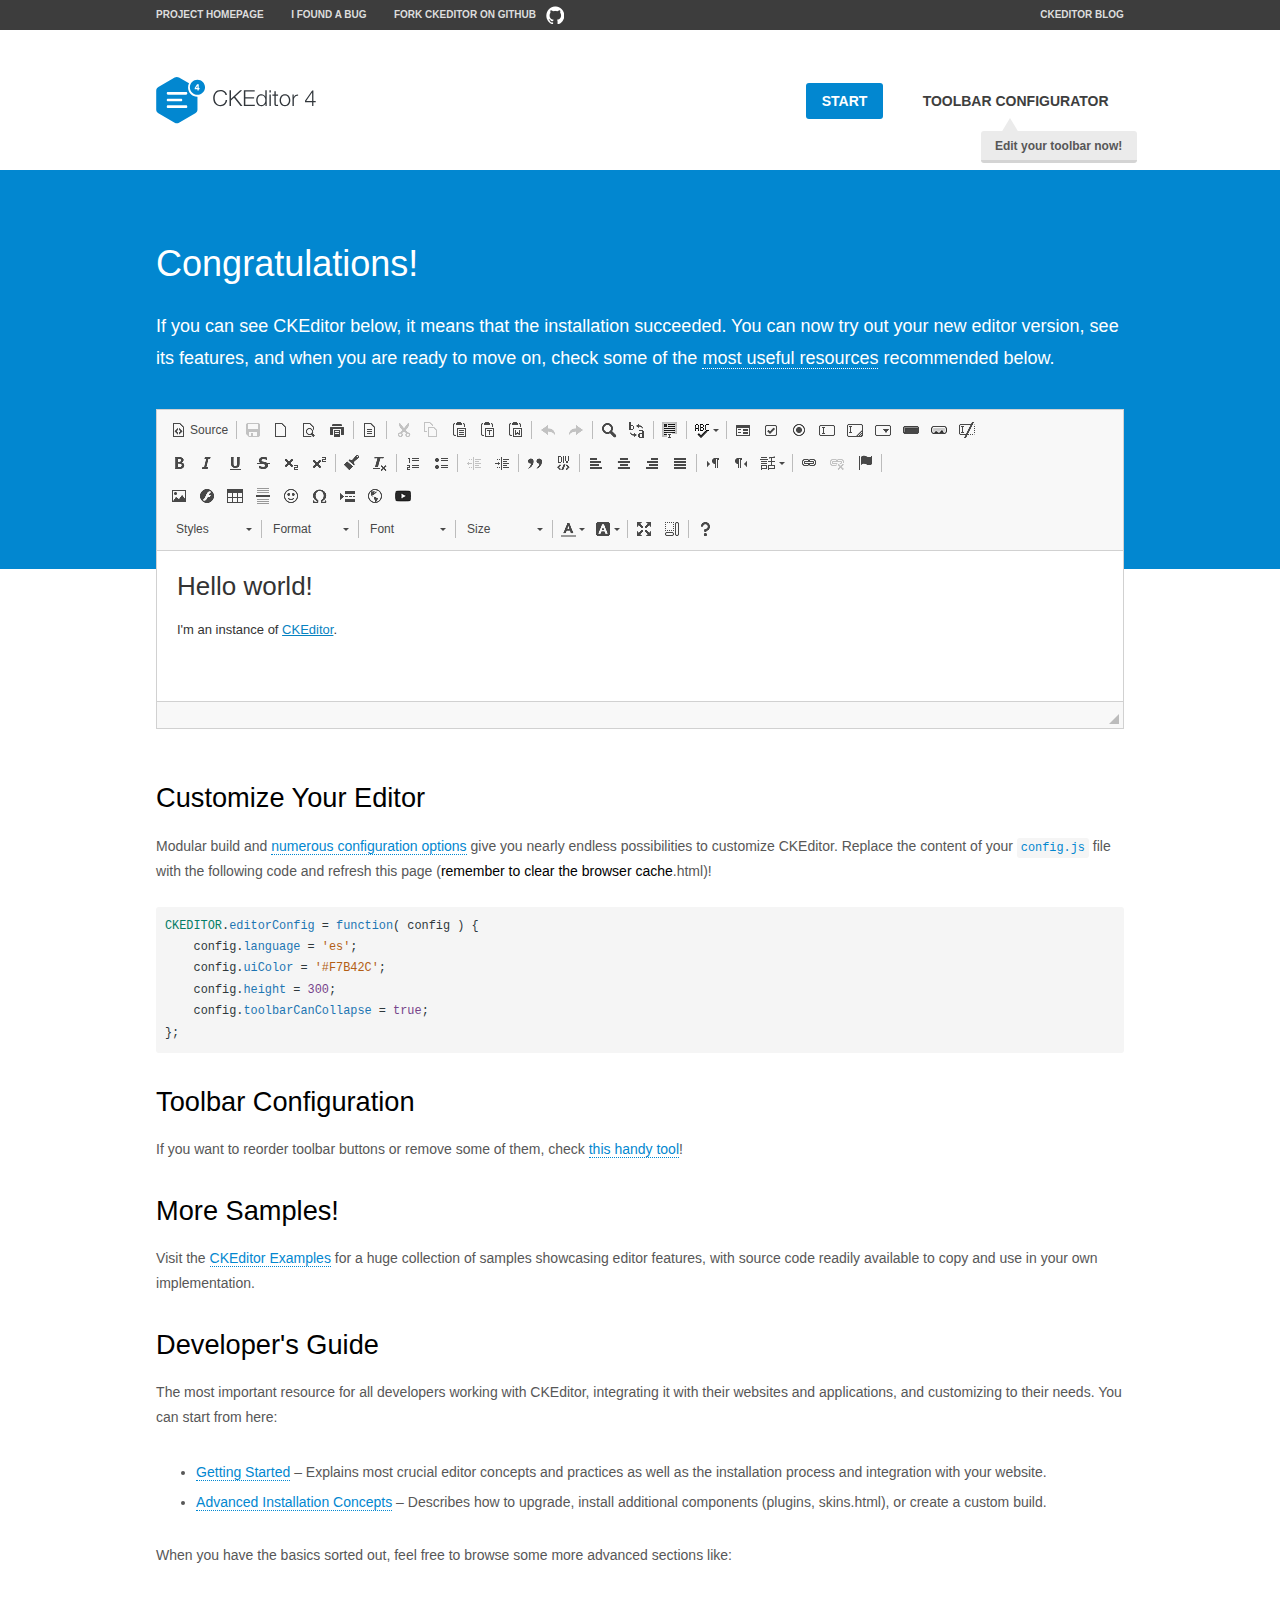
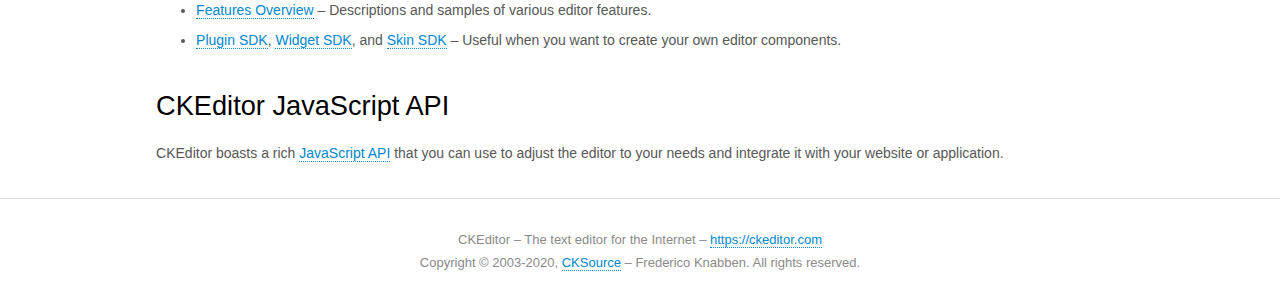
<file: admin/ckeditor/samples/index.html>
<!DOCTYPE html>
<!--
Copyright (c) 2003-2020, CKSource - Frederico Knabben. All rights reserved.
For licensing, see LICENSE.md or https://ckeditor.com/legal/ckeditor-oss-license
-->
<html lang="en">
<head>
	<meta charset="utf-8">
	<title>CKEditor Sample</title>
	<script src="../ckeditor.js"></script>
	<script src="js/sample.js"></script>
	<link rel="stylesheet" href="css/samples.css">
	<link rel="stylesheet" href="toolbarconfigurator/lib/codemirror/neo.css">
	<meta name="viewport" content="width=device-width,initial-scale=1">
	<meta name="description" content="Try the latest sample of CKEditor 4 and learn more about customizing your WYSIWYG editor with endless possibilities.">
</head>
<body id="main">

<nav class="navigation-a">
	<div class="grid-container">
		<ul class="navigation-a-left grid-width-70">
			<li><a href="https://ckeditor.com/ckeditor-4/">Project Homepage</a></li>
			<li><a href="https://github.com/ckeditor/ckeditor4/issues">I found a bug</a></li>
			<li><a href="https://github.com/ckeditor/ckeditor4" class="icon-pos-right icon-navigation-a-github">Fork CKEditor on GitHub</a></li>
		</ul>
		<ul class="navigation-a-right grid-width-30">
			<li><a href="https://ckeditor.com/blog/">CKEditor Blog</a></li>
		</ul>
	</div>
</nav>

<header class="header-a">
	<div class="grid-container">
		<h1 class="header-a-logo grid-width-30">
			<a href="index.html"><img src="img/logo.svg" onerror="this.src='img/logo.png'; this.onerror=null;" alt="CKEditor Sample"></a>
		</h1>

		<nav class="navigation-b grid-width-70">
			<ul>
				<li><a href="index.html" class="button-a button-a-background">Start</a></li>
				<li><a href="toolbarconfigurator/index.html" class="button-a">Toolbar configurator <span class="balloon-a balloon-a-nw">Edit your toolbar now!</span></a></li>
			</ul>
		</nav>
	</div>
</header>

<main>
	<div class="adjoined-top">
		<div class="grid-container">
			<div class="content grid-width-100">
				<h1>Congratulations!</h1>
				<p>
					If you can see CKEditor below, it means that the installation succeeded.
					You can now try out your new editor version, see its features, and when you are ready to move on, check some of the <a href="#sample-customize">most useful resources</a> recommended below.
				</p>
			</div>
		</div>
	</div>
	<div class="adjoined-bottom">
		<div class="grid-container">
			<div class="grid-width-100">
				<div id="editor">
					<h1>Hello world!</h1>
					<p>I'm an instance of <a href="https://ckeditor.com">CKEditor</a>.</p>
				</div>
			</div>
		</div>
	</div>

	<div class="grid-container">
		<div class="content grid-width-100">
			<section id="sample-customize">
				<h2>Customize Your Editor</h2>
				<p>Modular build and <a href="https://ckeditor.com/docs/ckeditor4/latest/guide/dev_configuration.html">numerous configuration options</a> give you nearly endless possibilities to customize CKEditor. Replace the content of your <code><a href="../config.js">config.js</a></code> file with the following code and refresh this page (<strong>remember to clear the browser cache</strong>.html)!</p>
		<pre class="cm-s-neo CodeMirror"><code><span style="padding-right: 0.1px;"><span class="cm-variable">CKEDITOR</span>.<span class="cm-property">editorConfig</span> <span class="cm-operator">=</span> <span class="cm-keyword">function</span>( <span class="cm-def">config</span> ) {</span>
<span style="padding-right: 0.1px;"><span class="cm-tab">	</span><span class="cm-variable-2">config</span>.<span class="cm-property">language</span> <span class="cm-operator">=</span> <span class="cm-string">'es'</span>;</span>
<span style="padding-right: 0.1px;"><span class="cm-tab">	</span><span class="cm-variable-2">config</span>.<span class="cm-property">uiColor</span> <span class="cm-operator">=</span> <span class="cm-string">'#F7B42C'</span>;</span>
<span style="padding-right: 0.1px;"><span class="cm-tab">	</span><span class="cm-variable-2">config</span>.<span class="cm-property">height</span> <span class="cm-operator">=</span> <span class="cm-number">300</span>;</span>
<span style="padding-right: 0.1px;"><span class="cm-tab">	</span><span class="cm-variable-2">config</span>.<span class="cm-property">toolbarCanCollapse</span> <span class="cm-operator">=</span> <span class="cm-atom">true</span>;</span>
<span style="padding-right: 0.1px;">};</span></code></pre>
			</section>

			<section>
				<h2>Toolbar Configuration</h2>
				<p>If you want to reorder toolbar buttons or remove some of them, check <a href="toolbarconfigurator/index.html">this handy tool</a>!</p>
			</section>

			<section>
				<h2>More Samples!</h2>
				<p>Visit the <a href="https://ckeditor.com/docs/ckeditor4/latest/examples/index.html">CKEditor Examples</a> for a huge collection of samples showcasing editor features, with source code readily available to copy and use in your own implementation.</p>
			</section>

			<section>
				<h2>Developer's Guide</h2>
				<p>The most important resource for all developers working with CKEditor, integrating it with their websites and applications, and customizing to their needs. You can start from here:</p>
				<ul>
					<li><a href="https://ckeditor.com/docs/ckeditor4/latest/guide/dev_installation.html">Getting Started</a> &ndash; Explains most crucial editor concepts and practices as well as the installation process and integration with your website.</li>
					<li><a href="https://ckeditor.com/docs/ckeditor4/latest/guide/dev_advanced_installation.html">Advanced Installation Concepts</a> &ndash; Describes how to upgrade, install additional components (plugins, skins.html), or create a custom build.</li>
				</ul>
					<p>When you have the basics sorted out, feel free to browse some more advanced sections like:</p>
				<ul>
					<li><a href="https://ckeditor.com/docs/ckeditor4/latest/features/index.html">Features Overview</a> &ndash; Descriptions and samples of various editor features.</li>
					<li><a href="https://ckeditor.com/docs/ckeditor4/latest/guide/plugin_sdk_intro.html">Plugin SDK</a>, <a href="https://ckeditor.com/docs/ckeditor4/latest/guide/widget_sdk_intro.html">Widget SDK</a>, and <a href="https://ckeditor.com/docs/ckeditor4/latest/guide/skin_sdk_intro.html">Skin SDK</a> &ndash; Useful when you want to create your own editor components.</li>
				</ul>
			</section>

			<section>
				<h2>CKEditor JavaScript API</h2>
				<p>CKEditor boasts a rich <a href="https://ckeditor.com/docs/ckeditor4/latest/api/index.html">JavaScript API</a> that you can use to adjust the editor to your needs and integrate it with your website or application.</p>
			</section>
		</div>
	</div>
</main>

<footer class="footer-a grid-container">
	<div class="grid-container">
		<p class="grid-width-100">
			CKEditor &ndash; The text editor for the Internet &ndash; <a class="samples" href="https://ckeditor.com/">https://ckeditor.com</a>
		</p>
		<p class="grid-width-100" id="copy">
			Copyright &copy; 2003-2020, <a class="samples" href="https://cksource.com/">CKSource</a> &ndash; Frederico Knabben. All rights reserved.
		</p>
	</div>
</footer>
<script>
	initSample();
</script>

</body>
</html>
</file>
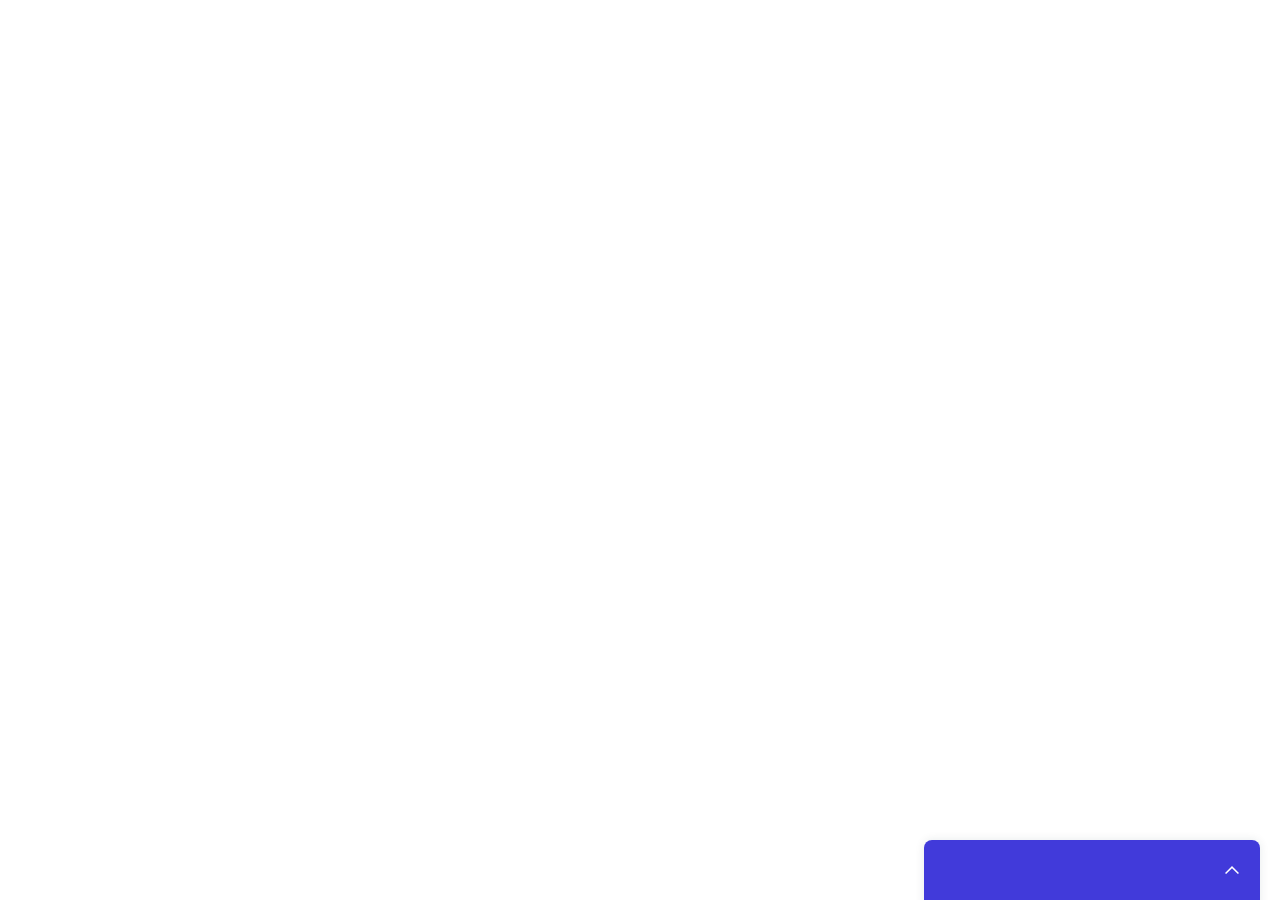
<file: logo/ref/Wix Website Editor - elentaias2020done_files/index.html>
<!DOCTYPE html>
<!-- saved from url=(0963)https://engage.wixapps.net/chat-widget-server/renderChatWidget/index?cacheKiller=1588350304877&compId=comp-k5qppenw&currency=INR&deviceType=desktop&height=70&instance=7ym43icysIt81m-xoaQwRyhkq6EwO9HdTaPHH53OIeY.[base64]&locale=en&pageId=masterPage&siteRevision=508&tz=Asia%2FKolkata&viewMode=editor&viewerCompId=comp-k5qppenw&width=376 -->
<html dir="ltr"><head><meta http-equiv="Content-Type" content="text/html; charset=UTF-8">
    
    <title>Chat</title>
    <meta name="viewport" content="width=device-width, height=device-height, initial-scale=1, user-scalable=0">
    <link type="image/png" href="https://www.wix.com/favicon.ico" rel="shortcut icon">
    <script>
      //startLoadTime
      window.startLoadTime = Date.now();
    </script>
    <script src="./sentry-lazy-load.js.download" crossorigin=""></script>
    <script src="./fedops-logger.bundle.min.js.download" crossorigin=""></script>
    <script src="./polyfill.min.js.download" crossorigin=""></script>
    <script>
      window.fedopsLogger && window.fedopsLogger.reportAppLoadStarted("chat-widget");
    </script>
    <link rel="stylesheet" href="./fontFace.css">

    
    <link rel="stylesheet" href="./all-widgets.min.css">
    

    <script type="text/javascript" src="./wix-private.min.js(1).download" crossorigin=""></script>
    <link rel="preload" as="fetch" href="https://static.parastorage.com/services/chat-widget/1.1365.0/assets/locale/messages_en.json" crossorigin="">
<style st-id="Popover3602204117" st-depth="1">.Popover3602204117--root{position:relative;display:inline-block}.Popover3602204117--root[data-popover3602204117-fluid]{display:block}.Popover3602204117--popoverContent{background-color:#fff;border-width:1px;border-style:solid;border-color:#000;border-radius:initial;padding:initial}.Popover3602204117--arrow{width:0;height:0;border-style:solid;position:absolute;margin:5px}.Popover3602204117--popover[data-placement*=right].Popover3602204117--withArrow{padding-left:5px}.Popover3602204117--popover[data-placement*=right].Popover3602204117--withArrow .Popover3602204117--arrow{border-width:5px 5px 5px 0;left:-5px;margin-left:5px;margin-right:0;border-color:transparent #000 transparent transparent}.Popover3602204117--popover[data-placement*=left].Popover3602204117--withArrow{padding-right:5px}.Popover3602204117--popover[data-placement*=left].Popover3602204117--withArrow .Popover3602204117--arrow{border-width:5px 0 5px 5px;right:-5px;margin-left:0;margin-right:5px;border-color:transparent transparent transparent #000}.Popover3602204117--popover[data-placement*=bottom].Popover3602204117--withArrow{padding-top:5px}.Popover3602204117--popover[data-placement*=bottom].Popover3602204117--withArrow .Popover3602204117--arrow{border-width:0 5px 5px 5px;top:-5px;margin-top:5px;margin-bottom:0;border-color:transparent transparent #000 transparent}.Popover3602204117--popover[data-placement*=top].Popover3602204117--withArrow{padding-bottom:5px}.Popover3602204117--popover[data-placement*=top].Popover3602204117--withArrow .Popover3602204117--arrow{border-width:5px 5px 0 5px;bottom:-5px;margin-top:0;margin-bottom:5px;border-color:#000 transparent transparent transparent}</style><style st-id="Focusable386262655" st-depth="1">.Focusable386262655--focus-box{outline:0}.Focusable386262655--focus-box-error{outline:0}</style><style st-id="avatar1815929570" st-depth="2"></style><style st-id="buttonnext4169829223" st-depth="2">.buttonnext4169829223--root{display:inline-flex;align-items:center;cursor:pointer}.buttonnext4169829223--prefix{flex-shrink:0}.buttonnext4169829223--suffix{flex-shrink:0}.buttonnext4169829223--root[data-buttonnext4169829223-disabled]{cursor:default}.buttonnext4169829223--root[disabled]{pointer-events:none}</style><style st-id="Tooltip4251478795" st-depth="2">.Tooltip4251478795--root .Popover3602204117--popoverContent{overflow-wrap:break-word;word-wrap:break-word;word-break:break-word}</style><style st-id="Text2714653752" st-depth="2">.Text2714653752--root{white-space:pre-line}.Text2714653752--root[data-text2714653752-weight=thin][data-text2714653752-size=tiny]{font-size:12px;line-height:15px;font-weight:400;font-weight:var(--wsr-font-weight-regular,400);font-family:HelveticaNeueW01-55Roma,HelveticaNeueW02-55Roma,"Helvetica Neue",Helvetica,Arial,"\30E1\30A4\30EA\30AA",meiryo,"\30D2\30E9\30AE\30CE\89D2\30B4   pro w3","hiragino kaku gothic pro",sans-serif;font-family:var(--wsr-font-family,HelveticaNeueW01-55Roma,HelveticaNeueW02-55Roma),"Helvetica Neue",Helvetica,Arial,"\30E1\30A4\30EA\30AA",meiryo,"\30D2\30E9\30AE\30CE\89D2\30B4   pro w3","hiragino kaku gothic pro",sans-serif}.Text2714653752--root[data-text2714653752-weight=thin][data-text2714653752-size=small]{font-size:14px;line-height:18px;font-weight:400;font-weight:var(--wsr-font-weight-regular,400);font-family:HelveticaNeueW01-45Ligh,HelveticaNeueW02-45Ligh,"Helvetica Neue",Helvetica,Arial,"\30E1\30A4\30EA\30AA",meiryo,"\30D2\30E9\30AE\30CE\89D2\30B4   pro w3","hiragino kaku gothic pro",sans-serif;font-family:var(--wsr-font-family,HelveticaNeueW01-45Ligh,HelveticaNeueW02-45Ligh),"Helvetica Neue",Helvetica,Arial,"\30E1\30A4\30EA\30AA",meiryo,"\30D2\30E9\30AE\30CE\89D2\30B4   pro w3","hiragino kaku gothic pro",sans-serif}.Text2714653752--root[data-text2714653752-weight=thin][data-text2714653752-size=medium]{font-size:16px;line-height:24px;font-weight:400;font-weight:var(--wsr-font-weight-regular,400);font-family:HelveticaNeueW01-45Ligh,HelveticaNeueW02-45Ligh,"Helvetica Neue",Helvetica,Arial,"\30E1\30A4\30EA\30AA",meiryo,"\30D2\30E9\30AE\30CE\89D2\30B4   pro w3","hiragino kaku gothic pro",sans-serif;font-family:var(--wsr-font-family,HelveticaNeueW01-45Ligh,HelveticaNeueW02-45Ligh),"Helvetica Neue",Helvetica,Arial,"\30E1\30A4\30EA\30AA",meiryo,"\30D2\30E9\30AE\30CE\89D2\30B4   pro w3","hiragino kaku gothic pro",sans-serif}.Text2714653752--root[data-text2714653752-weight=normal][data-text2714653752-size=tiny]{font-size:12px;line-height:15px;font-weight:400;font-weight:var(--wsr-font-weight-regular,400);font-family:HelveticaNeueW01-65Medi,HelveticaNeueW02-65Medi,"Helvetica Neue",Helvetica,Arial,"\30E1\30A4\30EA\30AA",meiryo,"\30D2\30E9\30AE\30CE\89D2\30B4   pro w3","hiragino kaku gothic pro",sans-serif;font-family:var(--wsr-font-family,HelveticaNeueW01-65Medi,HelveticaNeueW02-65Medi),"Helvetica Neue",Helvetica,Arial,"\30E1\30A4\30EA\30AA",meiryo,"\30D2\30E9\30AE\30CE\89D2\30B4   pro w3","hiragino kaku gothic pro",sans-serif}.Text2714653752--root[data-text2714653752-weight=normal][data-text2714653752-size=small]{font-size:14px;line-height:18px;font-weight:400;font-weight:var(--wsr-font-weight-regular,400);font-family:HelveticaNeueW01-55Roma,HelveticaNeueW02-55Roma,"Helvetica Neue",Helvetica,Arial,"\30E1\30A4\30EA\30AA",meiryo,"\30D2\30E9\30AE\30CE\89D2\30B4   pro w3","hiragino kaku gothic pro",sans-serif;font-family:var(--wsr-font-family,HelveticaNeueW01-55Roma,HelveticaNeueW02-55Roma),"Helvetica Neue",Helvetica,Arial,"\30E1\30A4\30EA\30AA",meiryo,"\30D2\30E9\30AE\30CE\89D2\30B4   pro w3","hiragino kaku gothic pro",sans-serif}.Text2714653752--root[data-text2714653752-weight=normal][data-text2714653752-size=medium]{font-size:16px;line-height:24px;font-weight:400;font-weight:var(--wsr-font-weight-regular,400);font-family:HelveticaNeueW01-55Roma,HelveticaNeueW02-55Roma,"Helvetica Neue",Helvetica,Arial,"\30E1\30A4\30EA\30AA",meiryo,"\30D2\30E9\30AE\30CE\89D2\30B4   pro w3","hiragino kaku gothic pro",sans-serif;font-family:var(--wsr-font-family,HelveticaNeueW01-55Roma,HelveticaNeueW02-55Roma),"Helvetica Neue",Helvetica,Arial,"\30E1\30A4\30EA\30AA",meiryo,"\30D2\30E9\30AE\30CE\89D2\30B4   pro w3","hiragino kaku gothic pro",sans-serif}.Text2714653752--root[data-text2714653752-weight=bold][data-text2714653752-size=tiny]{font-size:12px;line-height:15px;font-weight:400;font-weight:var(--wsr-font-weight-bold,400);font-family:HelveticaNeueW01-75Bold,HelveticaNeueW02-75Bold,"Helvetica Neue",Helvetica,Arial,"\30E1\30A4\30EA\30AA",meiryo,"\30D2\30E9\30AE\30CE\89D2\30B4   pro w3","hiragino kaku gothic pro",sans-serif;font-family:var(--wsr-font-family,HelveticaNeueW01-75Bold,HelveticaNeueW02-75Bold),"Helvetica Neue",Helvetica,Arial,"\30E1\30A4\30EA\30AA",meiryo,"\30D2\30E9\30AE\30CE\89D2\30B4   pro w3","hiragino kaku gothic pro",sans-serif}.Text2714653752--root[data-text2714653752-weight=bold][data-text2714653752-size=small]{font-size:14px;line-height:18px;font-weight:400;font-weight:var(--wsr-font-weight-bold,400);font-family:HelveticaNeueW01-65Medi,HelveticaNeueW02-65Medi,"Helvetica Neue",Helvetica,Arial,"\30E1\30A4\30EA\30AA",meiryo,"\30D2\30E9\30AE\30CE\89D2\30B4   pro w3","hiragino kaku gothic pro",sans-serif;font-family:var(--wsr-font-family,HelveticaNeueW01-65Medi,HelveticaNeueW02-65Medi),"Helvetica Neue",Helvetica,Arial,"\30E1\30A4\30EA\30AA",meiryo,"\30D2\30E9\30AE\30CE\89D2\30B4   pro w3","hiragino kaku gothic pro",sans-serif}.Text2714653752--root[data-text2714653752-weight=bold][data-text2714653752-size=medium]{font-size:16px;line-height:24px;font-weight:400;font-weight:var(--wsr-font-weight-bold,400);font-family:HelveticaNeueW01-65Medi,HelveticaNeueW02-65Medi,"Helvetica Neue",Helvetica,Arial,"\30E1\30A4\30EA\30AA",meiryo,"\30D2\30E9\30AE\30CE\89D2\30B4   pro w3","hiragino kaku gothic pro",sans-serif;font-family:var(--wsr-font-family,HelveticaNeueW01-65Medi,HelveticaNeueW02-65Medi),"Helvetica Neue",Helvetica,Arial,"\30E1\30A4\30EA\30AA",meiryo,"\30D2\30E9\30AE\30CE\89D2\30B4   pro w3","hiragino kaku gothic pro",sans-serif}.Text2714653752--root[data-text2714653752-skin=standard]{color:#162d3d}.Text2714653752--root[data-text2714653752-skin=standard][data-text2714653752-light]{color:#fff}.Text2714653752--root[data-text2714653752-skin=standard][data-text2714653752-secondary]{color:#32536a}.Text2714653752--root[data-text2714653752-skin=standard][data-text2714653752-light][data-text2714653752-secondary]{color:#7a92a5}.Text2714653752--root[data-text2714653752-skin=success]{color:#60bc57}.Text2714653752--root[data-text2714653752-skin=error]{color:#ee5951}.Text2714653752--root[data-text2714653752-skin=premium]{color:#aa4dc8}.Text2714653752--root[data-text2714653752-skin=disabled]{color:rgba(22,45,61,.3)}.Text2714653752--root[data-text2714653752-skin=disabled][data-text2714653752-light]{color:rgba(255,255,255,.7)}.Text2714653752--root[data-text2714653752-skin=primary]{color:#3899ec}.Text2714653752--root>a{color:#3899ec;text-decoration:none}.Text2714653752--root>a:hover{color:#4eb7f5}.Text2714653752--root>ul{padding:0;list-style-type:none}.Text2714653752--root>ul ul{padding:6px 0;list-style-type:none}.Text2714653752--root>ul li{position:relative;padding-left:30px}.Text2714653752--root>ul li::before{content:'';position:absolute;display:block;width:24px;height:24px;left:0;top:1px;background-color:currentColor;-webkit-mask:url("data:image/svg+xml,%3Csvg xmlns='http://www.w3.org/2000/svg' width='24' height='24' viewBox='0 0 24 24'%3E%3Cpath d='M9.5,14.4393398 L16.9393398,7 C17.232233,6.70710678 17.7071068,6.70710678 18,7 C18.2928932,7.29289322 18.2928932,7.76776695 18,8.06066017 L9.5,16.5606602 L6,13.0606602 C5.70710678,12.767767 5.70710678,12.2928932 6,12 C6.29289322,11.7071068 6.76776695,11.7071068 7.06066017,12 L9.5,14.4393398 Z'/%3E%3C/svg%3E") no-repeat center/contain;mask:url("data:image/svg+xml,%3Csvg xmlns='http://www.w3.org/2000/svg' width='24' height='24' viewBox='0 0 24 24'%3E%3Cpath d='M9.5,14.4393398 L16.9393398,7 C17.232233,6.70710678 17.7071068,6.70710678 18,7 C18.2928932,7.29289322 18.2928932,7.76776695 18,8.06066017 L9.5,16.5606602 L6,13.0606602 C5.70710678,12.767767 5.70710678,12.2928932 6,12 C6.29289322,11.7071068 6.76776695,11.7071068 7.06066017,12 L9.5,14.4393398 Z'/%3E%3C/svg%3E") no-repeat center/contain}.Text2714653752--root[data-text2714653752-size=small]>ul li{padding-left:25px}.Text2714653752--root[data-text2714653752-size=small]>ul li::before{width:21px;height:21px;top:-1px}.Text2714653752--root[data-text2714653752-size=tiny]>ul li{padding-left:21px}.Text2714653752--root[data-text2714653752-size=tiny]>ul li::before{width:18px;height:18px;top:-1px;-webkit-mask-image:url("data:image/svg+xml,%3Csvg xmlns='http://www.w3.org/2000/svg' width='18' height='18' viewBox='0 0 18 18'%3E%3Cpath d='M11.9393398,6 C12.232233,5.70710678 12.7071068,5.70710678 13,6 C13.2928932,6.29289322 13.2928932,6.76776695 13,7.06066017 L7.5,12.5606602 L5,10.0606602 C4.70710678,9.76776695 4.70710678,9.29289322 5,9 C5.29289322,8.70710678 5.76776695,8.70710678 6.06066017,9 L7.5,10.4393398 L11.9393398,6 Z'/%3E%3C/svg%3E");mask-image:url("data:image/svg+xml,%3Csvg xmlns='http://www.w3.org/2000/svg' width='18' height='18' viewBox='0 0 18 18'%3E%3Cpath d='M11.9393398,6 C12.232233,5.70710678 12.7071068,5.70710678 13,6 C13.2928932,6.29289322 13.2928932,6.76776695 13,7.06066017 L7.5,12.5606602 L5,10.0606602 C4.70710678,9.76776695 4.70710678,9.29289322 5,9 C5.29289322,8.70710678 5.76776695,8.70710678 6.06066017,9 L7.5,10.4393398 L11.9393398,6 Z'/%3E%3C/svg%3E")}</style><style st-id="Heading4100455754" st-depth="2">.Heading4100455754--root{font-weight:400;margin:0}.Heading4100455754--root[data-heading4100455754-appearance=H1]{font-family:HelveticaNeueW01-65Medi,HelveticaNeueW02-65Medi,"Helvetica Neue",Helvetica,Arial,"\30E1\30A4\30EA\30AA",meiryo,"\30D2\30E9\30AE\30CE\89D2\30B4   pro w3","hiragino kaku gothic pro",sans-serif;font-family:var(--wsr-font-family,HelveticaNeueW01-65Medi,HelveticaNeueW02-65Medi),"Helvetica Neue",Helvetica,Arial,"\30E1\30A4\30EA\30AA",meiryo,"\30D2\30E9\30AE\30CE\89D2\30B4   pro w3","hiragino kaku gothic pro",sans-serif;font-weight:400;font-weight:var(--wsr-font-weight-bold,400);font-size:36px;line-height:48px;color:#162d3d}.Heading4100455754--root[data-heading4100455754-appearance=H2]{font-family:HelveticaNeueW01-65Medi,HelveticaNeueW02-65Medi,"Helvetica Neue",Helvetica,Arial,"\30E1\30A4\30EA\30AA",meiryo,"\30D2\30E9\30AE\30CE\89D2\30B4   pro w3","hiragino kaku gothic pro",sans-serif;font-family:var(--wsr-font-family,HelveticaNeueW01-65Medi,HelveticaNeueW02-65Medi),"Helvetica Neue",Helvetica,Arial,"\30E1\30A4\30EA\30AA",meiryo,"\30D2\30E9\30AE\30CE\89D2\30B4   pro w3","hiragino kaku gothic pro",sans-serif;font-weight:400;font-weight:var(--wsr-font-weight-bold,400);font-size:28px;line-height:36px;color:#162d3d}.Heading4100455754--root[data-heading4100455754-appearance=H3]{font-family:HelveticaNeueW01-55Roma,HelveticaNeueW02-55Roma,"Helvetica Neue",Helvetica,Arial,"\30E1\30A4\30EA\30AA",meiryo,"\30D2\30E9\30AE\30CE\89D2\30B4   pro w3","hiragino kaku gothic pro",sans-serif;font-family:var(--wsr-font-family,HelveticaNeueW01-55Roma,HelveticaNeueW02-55Roma),"Helvetica Neue",Helvetica,Arial,"\30E1\30A4\30EA\30AA",meiryo,"\30D2\30E9\30AE\30CE\89D2\30B4   pro w3","hiragino kaku gothic pro",sans-serif;font-weight:400;font-weight:var(--wsr-font-weight-regular,400);font-size:20px;line-height:24px;color:#162d3d}.Heading4100455754--root[data-heading4100455754-appearance=H4]{font-family:HelveticaNeueW01-55Roma,HelveticaNeueW02-55Roma,"Helvetica Neue",Helvetica,Arial,"\30E1\30A4\30EA\30AA",meiryo,"\30D2\30E9\30AE\30CE\89D2\30B4   pro w3","hiragino kaku gothic pro",sans-serif;font-family:var(--wsr-font-family,HelveticaNeueW01-55Roma,HelveticaNeueW02-55Roma),"Helvetica Neue",Helvetica,Arial,"\30E1\30A4\30EA\30AA",meiryo,"\30D2\30E9\30AE\30CE\89D2\30B4   pro w3","hiragino kaku gothic pro",sans-serif;font-weight:400;font-weight:var(--wsr-font-weight-regular,400);font-size:18px;line-height:24px;color:#162d3d}.Heading4100455754--root[data-heading4100455754-appearance=H5]{font-family:HelveticaNeueW01-65Medi,HelveticaNeueW02-65Medi,"Helvetica Neue",Helvetica,Arial,"\30E1\30A4\30EA\30AA",meiryo,"\30D2\30E9\30AE\30CE\89D2\30B4   pro w3","hiragino kaku gothic pro",sans-serif;font-family:var(--wsr-font-family,HelveticaNeueW01-65Medi,HelveticaNeueW02-65Medi),"Helvetica Neue",Helvetica,Arial,"\30E1\30A4\30EA\30AA",meiryo,"\30D2\30E9\30AE\30CE\89D2\30B4   pro w3","hiragino kaku gothic pro",sans-serif;font-weight:400;font-weight:var(--wsr-font-weight-bold,400);font-size:12px;line-height:24px;color:#32536a;text-transform:uppercase;letter-spacing:1px}.Heading4100455754--root[data-heading4100455754-appearance=H6]{font-family:HelveticaNeueW01-65Medi,HelveticaNeueW02-65Medi,"Helvetica Neue",Helvetica,Arial,"\30E1\30A4\30EA\30AA",meiryo,"\30D2\30E9\30AE\30CE\89D2\30B4   pro w3","hiragino kaku gothic pro",sans-serif;font-family:var(--wsr-font-family,HelveticaNeueW01-65Medi,HelveticaNeueW02-65Medi),"Helvetica Neue",Helvetica,Arial,"\30E1\30A4\30EA\30AA",meiryo,"\30D2\30E9\30AE\30CE\89D2\30B4   pro w3","hiragino kaku gothic pro",sans-serif;font-weight:400;font-weight:var(--wsr-font-weight-bold,400);font-size:10px;line-height:18px;color:#162d3d;text-transform:uppercase;letter-spacing:1.2px}.Heading4100455754--root[data-heading4100455754-appearance=H1][data-heading4100455754-light],.Heading4100455754--root[data-heading4100455754-appearance=H2][data-heading4100455754-light],.Heading4100455754--root[data-heading4100455754-appearance=H3][data-heading4100455754-light],.Heading4100455754--root[data-heading4100455754-appearance=H4][data-heading4100455754-light]{color:#fff}.Heading4100455754--root[data-heading4100455754-appearance=H5][data-heading4100455754-light]{color:#fff}.Heading4100455754--root[data-heading4100455754-appearance=H6][data-heading4100455754-light]{color:#fff}</style><style st-id="CounterBadge1507350808" st-depth="2">.CounterBadge1507350808--root{font-size:12px;line-height:15px;font-weight:400;font-weight:var(--wsr-font-weight-bold,400);font-family:HelveticaNeueW01-75Bold,HelveticaNeueW02-75Bold,"Helvetica Neue",Helvetica,Arial,"\30E1\30A4\30EA\30AA",meiryo,"\30D2\30E9\30AE\30CE\89D2\30B4   pro w3","hiragino kaku gothic pro",sans-serif;font-family:var(--wsr-font-family,HelveticaNeueW01-75Bold,HelveticaNeueW02-75Bold),"Helvetica Neue",Helvetica,Arial,"\30E1\30A4\30EA\30AA",meiryo,"\30D2\30E9\30AE\30CE\89D2\30B4   pro w3","hiragino kaku gothic pro",sans-serif;border-radius:18px;color:#fff}.CounterBadge1507350808--root{font-size:10px;line-height:18px;width:fit-content;min-width:6px;text-align:center;padding:0 6px}.CounterBadge1507350808--root{background-color:#32536a}.CounterBadge1507350808--root[data-counterbadge1507350808-skin=standard]{background-color:#3899ec}.CounterBadge1507350808--root[data-counterbadge1507350808-skin=danger]{background-color:#ee5951}.CounterBadge1507350808--root[data-counterbadge1507350808-skin=warning]{background-color:#fdb10c}.CounterBadge1507350808--root[data-counterbadge1507350808-skin=urgent]{background-color:#fb7d33}.CounterBadge1507350808--root[data-counterbadge1507350808-skin=success]{background-color:#60bc57}.CounterBadge1507350808--root[data-counterbadge1507350808-custom]{position:relative;height:18px}.CounterBadge1507350808--root[data-counterbadge1507350808-custom]>*{position:absolute;width:12px;height:12px;left:50%;top:50%;transform:translate(-50%,-50%)}</style><style st-id="Checkbox2546691569" st-depth="5">.Checkbox2546691569--root{display:inline-flex;outline:0;min-height:24px}[dir=rtl] .Checkbox2546691569--root{direction:rtl}.Checkbox2546691569--root label{display:flex;cursor:default;justify-content:center;max-width:100%}.Checkbox2546691569--children{cursor:pointer;padding-left:12px;width:100%}[dir=rtl] .Checkbox2546691569--children{padding-left:0;padding-right:12px}.Checkbox2546691569--checkbox{position:relative;width:16px;min-width:16px;height:16px;min-height:16px;border-radius:4px;box-sizing:border-box;cursor:pointer;border:1px solid #4eb7f5;background-color:#fff}.Checkbox2546691569--root[data-focusable386262655-focus-visible] .Checkbox2546691569--checkbox{outline:0;border-color:#3899ec;box-shadow:0 0 0 3px #aadbfc}.Checkbox2546691569--inner{display:flex;align-items:center;justify-content:center;position:absolute;top:0;left:0;width:14px;height:14px;color:#fff;opacity:0}.Checkbox2546691569--inner>svg{width:8px;height:8px}.Checkbox2546691569--root[data-checkbox2546691569-valign=center] .Checkbox2546691569--label{align-items:center}.Checkbox2546691569--root[data-checkbox2546691569-valign=top] .Checkbox2546691569--outer{margin-top:4px;display:flex}.Checkbox2546691569--root[data-checkbox2546691569-selectionarea=always]{background-color:#f4fafe;cursor:pointer;border-radius:8px}.Checkbox2546691569--root[data-checkbox2546691569-selectionarea=always]{cursor:pointer;border-radius:8px}.Checkbox2546691569--root[data-checkbox2546691569-selectionarea=always]:hover,.Checkbox2546691569--root[data-checkbox2546691569-selectionarea=hover]:hover{background-color:#eaf7ff}.Checkbox2546691569--root[data-checkbox2546691569-selectionarea=always] .Checkbox2546691569--children,.Checkbox2546691569--root[data-checkbox2546691569-selectionarea=hover] .Checkbox2546691569--children{padding:12px 16px 12px 12px}.Checkbox2546691569--root[data-checkbox2546691569-selectionarea=always] .Checkbox2546691569--outer,.Checkbox2546691569--root[data-checkbox2546691569-selectionarea=hover] .Checkbox2546691569--outer{cursor:pointer;padding:16px 0 16px 16px}.Checkbox2546691569--root[data-checkbox2546691569-selectionarea=always] .Checkbox2546691569--outer{cursor:pointer;padding:16px 0 16px 16px}.Checkbox2546691569--root[data-checkbox2546691569-selectionarea=always][data-checkbox2546691569-selection=checked],.Checkbox2546691569--root[data-checkbox2546691569-selectionarea=always][data-checkbox2546691569-selection=indeterminate],.Checkbox2546691569--root[data-checkbox2546691569-selectionarea=hover][data-checkbox2546691569-selection=checked],.Checkbox2546691569--root[data-checkbox2546691569-selectionarea=hover][data-checkbox2546691569-selection=indeterminate]{background-color:#daeffe}.Checkbox2546691569--root[data-checkbox2546691569-selectionarea=always][data-checkbox2546691569-valign=top] .Checkbox2546691569--outer{margin-top:0}[dir=rtl] .Checkbox2546691569--root[data-checkbox2546691569-selectionarea=always] .Checkbox2546691569--children,[dir=rtl] .Checkbox2546691569--root[data-checkbox2546691569-selectionarea=hover] .Checkbox2546691569--children{padding:12px 12px 12px 16px}[dir=rtl] .Checkbox2546691569--root[data-checkbox2546691569-selectionarea=always] .Checkbox2546691569--outer,[dir=rtl] .Checkbox2546691569--root[data-checkbox2546691569-selectionarea=hover] .Checkbox2546691569--outer{padding:16px 16px 16px 0}.Checkbox2546691569--root[data-checkbox2546691569-selection=checked] .Checkbox2546691569--checkbox,.Checkbox2546691569--root[data-checkbox2546691569-selection=indeterminate] .Checkbox2546691569--checkbox{border:1px solid #3899ec;background-color:#3899ec}.Checkbox2546691569--root[data-checkbox2546691569-selection=checked] .Checkbox2546691569--checkbox .Checkbox2546691569--inner,.Checkbox2546691569--root[data-checkbox2546691569-selection=indeterminate] .Checkbox2546691569--checkbox .Checkbox2546691569--inner{opacity:1}.Checkbox2546691569--root[data-checkbox2546691569-disabled]{pointer-events:none;cursor:default}.Checkbox2546691569--root[data-checkbox2546691569-disabled] .Checkbox2546691569--checkbox{border-color:rgba(22,45,61,.3);background-color:rgba(22,45,61,.05)}.Checkbox2546691569--root[data-checkbox2546691569-disabled] .Checkbox2546691569--checkbox .Checkbox2546691569--inner{color:rgba(22,45,61,.3)}.Checkbox2546691569--root[data-checkbox2546691569-disabled][data-checkbox2546691569-selectionarea=always]{background-color:transparent}.Checkbox2546691569--root[data-checkbox2546691569-disabled][data-checkbox2546691569-selectionarea=always] .Checkbox2546691569--checkbox,.Checkbox2546691569--root[data-checkbox2546691569-disabled][data-checkbox2546691569-selectionarea=always][data-checkbox2546691569-selection=checked],.Checkbox2546691569--root[data-checkbox2546691569-disabled][data-checkbox2546691569-selectionarea=always][data-checkbox2546691569-selection=indeterminate]{background-color:transparent}.Checkbox2546691569--root[data-checkbox2546691569-disabled][data-checkbox2546691569-selectionarea=always]{background-color:transparent}.Checkbox2546691569--root[data-checkbox2546691569-error] .Checkbox2546691569--checkbox{border-color:#ee5951}.Checkbox2546691569--root[data-checkbox2546691569-error][data-focusable386262655-focus-visible] .Checkbox2546691569--checkbox{outline:0;border-color:#ee5951;box-shadow:0 0 0 3px #ffd7d7}.Checkbox2546691569--root[data-checkbox2546691569-selection=unchecked]:hover .Checkbox2546691569--checkbox{background-color:#eaf7ff}.Checkbox2546691569--root[data-checkbox2546691569-checkboxhover] .Checkbox2546691569--checkbox{background-color:#eaf7ff}</style><style st-id="IconButton3321043217" st-depth="7">.IconButton3321043217--root{width:36px;height:36px;border-radius:18px;padding:0;box-sizing:border-box;text-align:center;border:1px solid;outline:0;transition-duration:.1s;transition-timing-function:linear;transition-property:background-color,color,border-color;background-color:#3899ec;border-color:#3899ec;color:#fff}.IconButton3321043217--root:hover{background-color:#4eb7f5;border-color:#4eb7f5;color:#fff}.IconButton3321043217--root:active{background-color:#3899ec;border-color:#3899ec;color:#fff}.IconButton3321043217--root[data-buttonnext4169829223-disabled]{background-color:rgba(22,45,61,.3);border-color:transparent;color:#fff}.IconButton3321043217--root[data-focusable386262655-focus-visible]{box-shadow:0 0 0 3px #aadbfc}.IconButton3321043217--root .buttonnext4169829223--content{line-height:0;width:100%;height:100%;display:flex;align-items:center;justify-content:center}.IconButton3321043217--root[data-iconbutton3321043217-priority=secondary]{border:solid 1px #3899ec;background:0 0;color:#3899ec}.IconButton3321043217--root[data-iconbutton3321043217-priority=secondary]:hover{color:#fff;border-color:transparent;background-color:#4eb7f5}.IconButton3321043217--root[data-iconbutton3321043217-priority=secondary]:active{background-color:#3899ec;border-color:#3899ec;color:#fff}.IconButton3321043217--root[data-iconbutton3321043217-priority=secondary][data-buttonnext4169829223-disabled]{border-color:rgba(22,45,61,.3);color:rgba(22,45,61,.3);background-color:transparent}.IconButton3321043217--root[data-iconbutton3321043217-skin=inverted]{border:none;background-color:#fff;color:#3899ec}.IconButton3321043217--root[data-iconbutton3321043217-skin=inverted]:hover{color:#fff;border-color:transparent;background:#4eb7f5}.IconButton3321043217--root[data-iconbutton3321043217-skin=inverted]:active{background-color:#3899ec;border-color:#3899ec;color:#fff}.IconButton3321043217--root[data-iconbutton3321043217-skin=inverted][data-buttonnext4169829223-disabled]{background-color:rgba(22,45,61,.3);border-color:transparent;color:#fff}.IconButton3321043217--root[data-iconbutton3321043217-skin=inverted][data-iconbutton3321043217-priority=secondary]{border:none;background-color:#fff;color:#4eb7f5}.IconButton3321043217--root[data-iconbutton3321043217-skin=inverted][data-iconbutton3321043217-priority=secondary]:hover{color:#fff;border-color:transparent;background:#4eb7f5}.IconButton3321043217--root[data-iconbutton3321043217-skin=inverted][data-iconbutton3321043217-priority=secondary]:active{background-color:#3899ec;border-color:#3899ec;color:#fff}.IconButton3321043217--root[data-iconbutton3321043217-skin=inverted][data-iconbutton3321043217-priority=secondary][data-buttonnext4169829223-disabled]{background-color:rgba(22,45,61,.3);border-color:transparent;color:#fff}.IconButton3321043217--root[data-iconbutton3321043217-skin=light]{border:none;background-color:#fff;color:#4eb7f5}.IconButton3321043217--root[data-iconbutton3321043217-skin=light]:hover{background-color:#eaf7ff;color:#3899ec;border-color:#eaf7ff}.IconButton3321043217--root[data-iconbutton3321043217-skin=light]:active{background-color:#daeffe;color:#3899ec}.IconButton3321043217--root[data-iconbutton3321043217-skin=light][data-buttonnext4169829223-disabled]{background-color:rgba(255,255,255,.3);border-color:transparent;color:#fff}.IconButton3321043217--root[data-iconbutton3321043217-skin=light][data-iconbutton3321043217-priority=secondary]{border:solid 1px #fff;background:0 0;color:#fff}.IconButton3321043217--root[data-iconbutton3321043217-skin=light][data-iconbutton3321043217-priority=secondary]:hover{background-color:#eaf7ff;color:#3899ec;border-color:#eaf7ff}.IconButton3321043217--root[data-iconbutton3321043217-skin=light][data-iconbutton3321043217-priority=secondary]:active{background-color:#daeffe;border:solid 1px #daeffe;color:#3899ec}.IconButton3321043217--root[data-iconbutton3321043217-skin=light][data-iconbutton3321043217-priority=secondary][data-buttonnext4169829223-disabled]{border-color:rgba(255,255,255,.3);color:rgba(255,255,255,.3);background-color:transparent}.IconButton3321043217--root[data-iconbutton3321043217-skin=transparent]{border-color:transparent;background-color:rgba(50,83,106,.48);color:#fff}.IconButton3321043217--root[data-iconbutton3321043217-skin=transparent]:hover{border-color:transparent;background-color:rgba(50,83,106,.54);color:#fff}.IconButton3321043217--root[data-iconbutton3321043217-skin=transparent]:active{border-color:transparent;background-color:rgba(50,83,106,.6);color:#fff}.IconButton3321043217--root[data-iconbutton3321043217-skin=transparent][data-buttonnext4169829223-disabled]{background-color:rgba(22,45,61,.2);border-color:transparent;color:rgba(255,255,255,.7)}.IconButton3321043217--root[data-iconbutton3321043217-skin=transparent][data-iconbutton3321043217-priority=secondary]{border-color:transparent;background-color:transparent;color:#fff}.IconButton3321043217--root[data-iconbutton3321043217-skin=transparent][data-iconbutton3321043217-priority=secondary]:hover{border-color:transparent;background-color:rgba(50,83,106,.54);color:#fff}.IconButton3321043217--root[data-iconbutton3321043217-skin=transparent][data-iconbutton3321043217-priority=secondary]:active{border-color:transparent;background-color:rgba(50,83,106,.6);color:#fff}.IconButton3321043217--root[data-iconbutton3321043217-skin=transparent][data-iconbutton3321043217-priority=secondary][data-buttonnext4169829223-disabled]{background-color:transparent;border-color:transparent;color:rgba(255,255,255,.7)}.IconButton3321043217--root[data-iconbutton3321043217-skin=premium]{border:none;background-color:#aa4dc8;color:#fff}.IconButton3321043217--root[data-iconbutton3321043217-skin=premium]:hover{background-color:#cd68ed;color:#fff;border-color:#cd68ed}.IconButton3321043217--root[data-iconbutton3321043217-skin=premium]:active{background-color:#aa4dc8;color:#fff}.IconButton3321043217--root[data-iconbutton3321043217-skin=premium][data-buttonnext4169829223-disabled]{background-color:rgba(22,45,61,.3);border-color:transparent;color:#fff}.IconButton3321043217--root[data-iconbutton3321043217-skin=premium][data-iconbutton3321043217-priority=secondary]{border:solid 1px #aa4dc8;background:0 0;color:#aa4dc8}.IconButton3321043217--root[data-iconbutton3321043217-skin=premium][data-iconbutton3321043217-priority=secondary]:hover{background-color:#cd68ed;color:#fff;border-color:#cd68ed}.IconButton3321043217--root[data-iconbutton3321043217-skin=premium][data-iconbutton3321043217-priority=secondary]:active{background-color:#aa4dc8;border:solid 1px #aa4dc8;color:#fff}.IconButton3321043217--root[data-iconbutton3321043217-skin=premium][data-iconbutton3321043217-priority=secondary][data-buttonnext4169829223-disabled]{border-color:rgba(22,45,61,.3);color:rgba(22,45,61,.3);background-color:transparent}.IconButton3321043217--root[data-iconbutton3321043217-size=tiny]{width:24px;height:24px}.IconButton3321043217--root[data-iconbutton3321043217-size=small]{width:30px;height:30px}.IconButton3321043217--root[data-iconbutton3321043217-size=large]{width:42px;height:42px;border-radius:24px}</style><style st-id="Tooltip3033237598" st-depth="7">.Tooltip3033237598--root{display:inline}.Tooltip3033237598--root[data-hook*=popover-portal]{display:block}.Tooltip3033237598--root .Popover3602204117--popoverContent{border:none;border-radius:8px;box-sizing:border-box;box-shadow:0 6px 6px 0 rgba(22,45,61,.06),0 0 18px 0 rgba(22,45,61,.12);-webkit-font-smoothing:antialiased;font-size:14px;line-height:18px;font-weight:400;font-weight:var(--wsr-font-weight-regular,400);font-family:HelveticaNeueW01-55Roma,HelveticaNeueW02-55Roma,"Helvetica Neue",Helvetica,Arial,"\30E1\30A4\30EA\30AA",meiryo,"\30D2\30E9\30AE\30CE\89D2\30B4   pro w3","hiragino kaku gothic pro",sans-serif;font-family:var(--wsr-font-family,HelveticaNeueW01-55Roma,HelveticaNeueW02-55Roma),"Helvetica Neue",Helvetica,Arial,"\30E1\30A4\30EA\30AA",meiryo,"\30D2\30E9\30AE\30CE\89D2\30B4   pro w3","hiragino kaku gothic pro",sans-serif;padding:12px 24px;color:#fff;background:#162d3d}.Tooltip3033237598--root[data-tooltip3033237598-size=small] .Popover3602204117--popoverContent{border:none;border-radius:8px;box-sizing:border-box;box-shadow:0 6px 6px 0 rgba(22,45,61,.06),0 0 18px 0 rgba(22,45,61,.12);-webkit-font-smoothing:antialiased;font-size:12px;line-height:15px;font-weight:400;font-weight:var(--wsr-font-weight-regular,400);font-family:HelveticaNeueW01-55Roma,HelveticaNeueW02-55Roma,"Helvetica Neue",Helvetica,Arial,"\30E1\30A4\30EA\30AA",meiryo,"\30D2\30E9\30AE\30CE\89D2\30B4   pro w3","hiragino kaku gothic pro",sans-serif;font-family:var(--wsr-font-family,HelveticaNeueW01-55Roma,HelveticaNeueW02-55Roma),"Helvetica Neue",Helvetica,Arial,"\30E1\30A4\30EA\30AA",meiryo,"\30D2\30E9\30AE\30CE\89D2\30B4   pro w3","hiragino kaku gothic pro",sans-serif;padding:8px 12px 7px 12px;color:#fff;background:#162d3d}.Tooltip3033237598--root .Popover3602204117--popover .Popover3602204117--arrow{box-sizing:border-box;width:8px;height:8px;background:0 0;border-color:transparent #162d3d #162d3d transparent;transform:rotateZ(45deg);box-shadow:3px 3px 6px rgba(0,0,0,.1)}.Tooltip3033237598--root .Popover3602204117--popover[data-placement] .Popover3602204117--arrow{border-width:5px;border-color:transparent #162d3d #162d3d transparent;margin:0}.Tooltip3033237598--root[data-tooltip3033237598-size=small] .Popover3602204117--popover[data-placement*=right] .Popover3602204117--arrow{display:none}.Tooltip3033237598--root .Popover3602204117--popover[data-placement*=right].Popover3602204117--root .Popover3602204117--withArrow{padding-left:6px}.Tooltip3033237598--root .Popover3602204117--popover[data-placement*=right] .Popover3602204117--arrow{transform:rotateZ(135deg);left:2px;margin-top:8px;margin-bottom:8px}.Tooltip3033237598--root[data-tooltip3033237598-size=small] .Popover3602204117--popover[data-placement*=left] .Popover3602204117--arrow{display:none}.Tooltip3033237598--root .Popover3602204117--popover[data-placement*=left].Popover3602204117--root .Popover3602204117--withArrow{padding-right:6px}.Tooltip3033237598--root .Popover3602204117--popover[data-placement*=left] .Popover3602204117--arrow{transform:rotateZ(-45deg);right:2px;margin-top:8px;margin-bottom:8px}.Tooltip3033237598--root[data-tooltip3033237598-size=small] .Popover3602204117--popover[data-placement*=top] .Popover3602204117--arrow{display:none}.Tooltip3033237598--root .Popover3602204117--popover[data-placement*=top].Popover3602204117--root .Popover3602204117--withArrow{padding-bottom:6px}.Tooltip3033237598--root .Popover3602204117--popover[data-placement*=top] .Popover3602204117--arrow{transform:rotateZ(45deg);bottom:2px;margin-left:8px;margin-right:8px}.Tooltip3033237598--root[data-tooltip3033237598-size=small] .Popover3602204117--popover[data-placement*=bottom] .Popover3602204117--arrow{display:none}.Tooltip3033237598--root .Popover3602204117--popover[data-placement*=bottom].Popover3602204117--root .Popover3602204117--withArrow{padding-top:6px}.Tooltip3033237598--root .Popover3602204117--popover[data-placement*=bottom] .Popover3602204117--arrow{transform:rotateZ(-135deg);top:2px;margin-left:8px;margin-right:8px}.Tooltip3033237598--root .Popover3602204117--popoverAnimation-enter{opacity:.85;transform:scale(.9)}.Tooltip3033237598--root .Popover3602204117--popoverAnimation-enter-active{opacity:1;transform:scale(1);transition:opacity .3s cubic-bezier(.23,1,.32,1),transform .3s cubic-bezier(.23,1,.32,1)}</style><style st-id="Popover4108866903" st-depth="7">.Popover4108866903--root[data-hook*=popover-portal]{display:block}.Popover4108866903--root .Popover3602204117--popoverContent{border:none;border-radius:8px;box-sizing:border-box;box-shadow:0 6px 6px 0 rgba(22,45,61,.06),0 0 18px 0 rgba(22,45,61,.12);-webkit-font-smoothing:antialiased;font-size:14px;line-height:18px;color:#162d3d;background:#fff}.Popover4108866903--root .Popover3602204117--popover .Popover3602204117--arrow{width:8px;height:8px;background:0 0;box-sizing:border-box;transform:rotateZ(45deg);box-shadow:3px 3px 6px rgba(0,0,0,.1)}.Popover4108866903--root .Popover3602204117--popover[data-placement] .Popover3602204117--arrow{border-width:4px;border-color:transparent #fff #fff transparent;margin:0}.Popover4108866903--root .Popover3602204117--popover[data-placement*=right].Popover3602204117--withArrow{padding-left:6px}.Popover4108866903--root .Popover3602204117--popover[data-placement*=right] .Popover3602204117--arrow{transform:rotateZ(135deg);left:2px;margin-top:8px;margin-bottom:8px}.Popover4108866903--root .Popover3602204117--popover[data-placement*=left].Popover3602204117--withArrow{padding-right:6px}.Popover4108866903--root .Popover3602204117--popover[data-placement*=left] .Popover3602204117--arrow{transform:rotateZ(-45deg);right:2px;margin-top:8px;margin-bottom:8px}.Popover4108866903--root .Popover3602204117--popover[data-placement*=top].Popover3602204117--withArrow{padding-bottom:6px}.Popover4108866903--root .Popover3602204117--popover[data-placement*=top] .Popover3602204117--arrow{transform:rotateZ(45deg);bottom:2px;margin-left:8px;margin-right:8px}.Popover4108866903--root .Popover3602204117--popover[data-placement*=bottom].Popover3602204117--withArrow{padding-top:6px}.Popover4108866903--root .Popover3602204117--popover[data-placement*=bottom] .Popover3602204117--arrow{transform:rotateZ(-135deg);top:2px;margin-left:8px;margin-right:8px}.Popover4108866903--root[data-popover4108866903-theme=dark] .Popover3602204117--popoverContent{color:#fff;background:#162d3d}.Popover4108866903--root[data-popover4108866903-theme=dark] .Popover3602204117--popover .Popover3602204117--arrow{border-color:transparent #162d3d #162d3d transparent}.Popover4108866903--root .Popover3602204117--popoverAnimation-enter{opacity:.85;transform:scale(.9)}.Popover4108866903--root .Popover3602204117--popoverAnimation-enter-active{opacity:1;transform:scale(1);transition:opacity .3s cubic-bezier(.23,1,.32,1),transform .3s cubic-bezier(.23,1,.32,1)}</style><style st-id="Button2544784828" st-depth="7">.Button2544784828--root{justify-content:center;box-sizing:border-box;text-align:center;border:1px solid;font-size:16px;line-height:24px;font-weight:400;font-weight:var(--wsr-font-weight-regular,400);font-family:HelveticaNeueW01-55Roma,HelveticaNeueW02-55Roma,"Helvetica Neue",Helvetica,Arial,"\30E1\30A4\30EA\30AA",meiryo,"\30D2\30E9\30AE\30CE\89D2\30B4   pro w3","hiragino kaku gothic pro",sans-serif;font-family:var(--wsr-font-family,HelveticaNeueW01-55Roma,HelveticaNeueW02-55Roma),"Helvetica Neue",Helvetica,Arial,"\30E1\30A4\30EA\30AA",meiryo,"\30D2\30E9\30AE\30CE\89D2\30B4   pro w3","hiragino kaku gothic pro",sans-serif;outline:0;transition-duration:.1s;transition-timing-function:linear;transition-property:background-color,color,border-color;height:36px;min-width:84px;border-radius:18px;padding:0 23px;background-color:#3899ec;border-color:#3899ec;color:#fff;text-decoration:none;user-select:none}.Button2544784828--root .buttonnext4169829223--content{display:flex;align-items:center}.Button2544784828--root:hover{background-color:#4eb7f5;border-color:#4eb7f5;color:#fff}.Button2544784828--root:active{background-color:#3899ec;border-color:#3899ec;color:#fff}.Button2544784828--root[data-buttonnext4169829223-disabled]{color:#fff;background-color:rgba(22,45,61,.3);border-color:transparent}.Button2544784828--root[data-focusable386262655-focus-visible]{box-shadow:0 0 0 3px #aadbfc;z-index:1000}.Button2544784828--root[data-button2544784828-priority=secondary]{background-color:transparent;border-color:#3899ec;color:#3899ec}.Button2544784828--root[data-button2544784828-priority=secondary]:hover{color:#fff;border-color:transparent;background-color:#4eb7f5}.Button2544784828--root[data-button2544784828-priority=secondary]:active{background-color:#3899ec;border-color:#3899ec;color:#fff}.Button2544784828--root[data-button2544784828-priority=secondary][data-buttonnext4169829223-disabled]{color:rgba(22,45,61,.3);background-color:transparent;border-color:rgba(22,45,61,.3)}.Button2544784828--root[data-button2544784828-skin=inverted]{border-color:#fff;background-color:#fff;color:#4eb7f5}.Button2544784828--root[data-button2544784828-skin=inverted]:hover{color:#fff;border-color:transparent;background-color:#4eb7f5}.Button2544784828--root[data-button2544784828-skin=inverted]:active{background-color:#3899ec;border-color:#3899ec;color:#fff}.Button2544784828--root[data-button2544784828-skin=inverted][data-buttonnext4169829223-disabled]{color:rgba(22,45,61,.3);background-color:transparent;border-color:rgba(22,45,61,.3)}.Button2544784828--root[data-button2544784828-skin=light]{border-color:#fff;background-color:#fff;color:#4eb7f5}.Button2544784828--root[data-button2544784828-skin=light]:hover{background-color:#eaf7ff;color:#3899ec;border-color:#eaf7ff}.Button2544784828--root[data-button2544784828-skin=light]:active{background-color:#daeffe;color:#3899ec}.Button2544784828--root[data-button2544784828-skin=light][data-buttonnext4169829223-disabled]{color:#fff;background-color:rgba(255,255,255,.3);border-color:transparent}.Button2544784828--root[data-button2544784828-skin=light][data-button2544784828-priority=secondary]{border:solid 1px #fff;background:0 0;color:#fff}.Button2544784828--root[data-button2544784828-skin=light][data-button2544784828-priority=secondary]:hover{background-color:#eaf7ff;color:#3899ec;border-color:#eaf7ff}.Button2544784828--root[data-button2544784828-skin=light][data-button2544784828-priority=secondary]:active{background-color:#daeffe;border:solid 1px #daeffe;color:#3899ec}.Button2544784828--root[data-button2544784828-skin=light][data-button2544784828-priority=secondary][data-buttonnext4169829223-disabled]{color:rgba(255,255,255,.7);background-color:transparent;border-color:rgba(255,255,255,.7)}.Button2544784828--root[data-button2544784828-skin=destructive]{background-color:#ee5951;border-color:#ee5951;color:#fff}.Button2544784828--root[data-button2544784828-skin=destructive]:hover{background-color:#f66;border-color:#f66;color:#fff}.Button2544784828--root[data-button2544784828-skin=destructive]:active{background-color:#ee5951;border-color:#ee5951;color:#fff}.Button2544784828--root[data-button2544784828-skin=destructive][data-buttonnext4169829223-disabled]{color:#fff;background-color:rgba(22,45,61,.3);border-color:transparent}.Button2544784828--root[data-button2544784828-skin=destructive][data-button2544784828-priority=secondary]{border:solid 1px #ee5951;background:0 0;color:#ee5951}.Button2544784828--root[data-button2544784828-skin=destructive][data-button2544784828-priority=secondary]:hover{background-color:#f66;border-color:#f66;color:#fff}.Button2544784828--root[data-button2544784828-skin=destructive][data-button2544784828-priority=secondary]:active{background-color:#ee5951;border-color:#ee5951;color:#fff}.Button2544784828--root[data-button2544784828-skin=destructive][data-button2544784828-priority=secondary][data-buttonnext4169829223-disabled]{color:rgba(22,45,61,.3);background-color:transparent;border-color:rgba(22,45,61,.3)}.Button2544784828--root[data-button2544784828-skin=premium]{background-color:#aa4dc8;border-color:#aa4dc8;color:#fff}.Button2544784828--root[data-button2544784828-skin=premium]:hover{background-color:#cd68ed;border-color:#cd68ed;color:#fff}.Button2544784828--root[data-button2544784828-skin=premium]:active{background-color:#aa4dc8;border-color:#aa4dc8;color:#fff}.Button2544784828--root[data-button2544784828-skin=premium][data-buttonnext4169829223-disabled]{color:#fff;background-color:rgba(22,45,61,.3);border-color:transparent}.Button2544784828--root[data-button2544784828-skin=premium][data-button2544784828-priority=secondary]{border:solid 1px #aa4dc8;background:0 0;color:#aa4dc8}.Button2544784828--root[data-button2544784828-skin=premium][data-button2544784828-priority=secondary]:hover{background-color:#cd68ed;border-color:#cd68ed;color:#fff}.Button2544784828--root[data-button2544784828-skin=premium][data-button2544784828-priority=secondary]:active{background-color:#aa4dc8;border-color:#aa4dc8;color:#fff}.Button2544784828--root[data-button2544784828-skin=premium][data-button2544784828-priority=secondary][data-buttonnext4169829223-disabled]{color:rgba(22,45,61,.3);background-color:transparent;border-color:rgba(22,45,61,.3)}.Button2544784828--root[data-button2544784828-skin=premium-light]{background-color:#aa4dc8;border-color:#aa4dc8;color:#fff}.Button2544784828--root[data-button2544784828-skin=premium-light]:hover{background-color:#cd68ed;border-color:#cd68ed;color:#fff}.Button2544784828--root[data-button2544784828-skin=premium-light]:active{background-color:#aa4dc8;border-color:#aa4dc8;color:#fff}.Button2544784828--root[data-button2544784828-skin=premium-light][data-buttonnext4169829223-disabled]{color:#fff;background-color:rgba(255,255,255,.3);border-color:transparent}.Button2544784828--root[data-button2544784828-skin=premium-light][data-button2544784828-priority=secondary]{background-color:transparent;border-color:#fff;color:#fff}.Button2544784828--root[data-button2544784828-skin=premium-light][data-button2544784828-priority=secondary]:hover{background-color:#fff;border-color:#fff;color:#aa4dc8}.Button2544784828--root[data-button2544784828-skin=premium-light][data-button2544784828-priority=secondary]:active{background-color:#fff;border-color:#fff;color:#aa4dc8}.Button2544784828--root[data-button2544784828-skin=premium-light][data-button2544784828-priority=secondary][data-buttonnext4169829223-disabled]{color:rgba(255,255,255,.7);background-color:transparent;border-color:rgba(255,255,255,.7)}.Button2544784828--root[data-button2544784828-skin=dark]{background-color:#162d3d;border:solid 1px #162d3d;color:#fff}.Button2544784828--root[data-button2544784828-skin=dark]:hover{color:#fff;background-color:#32536a;border-color:#32536a}.Button2544784828--root[data-button2544784828-skin=dark]:active{background-color:#162d3d;border-color:#162d3d;color:#fff}.Button2544784828--root[data-button2544784828-skin=dark][data-buttonnext4169829223-disabled]{color:#fff;background-color:rgba(22,45,61,.3);border-color:transparent}.Button2544784828--root[data-button2544784828-skin=dark][data-button2544784828-priority=secondary]{background-color:transparent;border:solid 1px #7a92a5;color:#162d3d}.Button2544784828--root[data-button2544784828-skin=dark][data-button2544784828-priority=secondary]:hover{color:#fff;background-color:#32536a;border-color:#32536a}.Button2544784828--root[data-button2544784828-skin=dark][data-button2544784828-priority=secondary]:active{background-color:#162d3d;border-color:#162d3d;color:#fff}.Button2544784828--root[data-button2544784828-skin=dark][data-button2544784828-priority=secondary][data-buttonnext4169829223-disabled]{color:rgba(22,45,61,.3);background-color:transparent;border-color:rgba(22,45,61,.3)}.Button2544784828--root[data-button2544784828-skin=transparent]{border-color:transparent;background-color:rgba(50,83,106,.48);color:#fff}.Button2544784828--root[data-button2544784828-skin=transparent]:hover{border-color:transparent;background-color:rgba(50,83,106,.54);color:#fff}.Button2544784828--root[data-button2544784828-skin=transparent]:active{border-color:transparent;background-color:rgba(50,83,106,.6);color:#fff}.Button2544784828--root[data-button2544784828-skin=transparent][data-buttonnext4169829223-disabled]{background-color:rgba(22,45,61,.2);border-color:transparent;color:rgba(255,255,255,.7)}.Button2544784828--root[data-button2544784828-skin=transparent][data-button2544784828-priority=secondary]{border-color:transparent;background-color:transparent;color:#fff}.Button2544784828--root[data-button2544784828-skin=transparent][data-button2544784828-priority=secondary]:hover{border-color:transparent;background-color:rgba(50,83,106,.54);color:#fff}.Button2544784828--root[data-button2544784828-skin=transparent][data-button2544784828-priority=secondary]:active{border-color:transparent;background-color:rgba(50,83,106,.6);color:#fff}.Button2544784828--root[data-button2544784828-skin=transparent][data-button2544784828-priority=secondary][data-buttonnext4169829223-disabled]{background-color:transparent;border-color:transparent;color:rgba(255,255,255,.7)}.Button2544784828--root[data-button2544784828-size=large]{height:42px;min-width:102px;font-size:16px;line-height:24px;font-weight:400;font-weight:var(--wsr-font-weight-regular,400);font-family:HelveticaNeueW01-55Roma,HelveticaNeueW02-55Roma,"Helvetica Neue",Helvetica,Arial,"\30E1\30A4\30EA\30AA",meiryo,"\30D2\30E9\30AE\30CE\89D2\30B4   pro w3","hiragino kaku gothic pro",sans-serif;font-family:var(--wsr-font-family,HelveticaNeueW01-55Roma,HelveticaNeueW02-55Roma),"Helvetica Neue",Helvetica,Arial,"\30E1\30A4\30EA\30AA",meiryo,"\30D2\30E9\30AE\30CE\89D2\30B4   pro w3","hiragino kaku gothic pro",sans-serif;border-radius:21px;padding:0 29px}.Button2544784828--root[data-button2544784828-size=small]{height:30px;min-width:72px;font-size:14px;line-height:18px;font-weight:400;font-weight:var(--wsr-font-weight-regular,400);font-family:HelveticaNeueW01-55Roma,HelveticaNeueW02-55Roma,"Helvetica Neue",Helvetica,Arial,"\30E1\30A4\30EA\30AA",meiryo,"\30D2\30E9\30AE\30CE\89D2\30B4   pro w3","hiragino kaku gothic pro",sans-serif;font-family:var(--wsr-font-family,HelveticaNeueW01-55Roma,HelveticaNeueW02-55Roma),"Helvetica Neue",Helvetica,Arial,"\30E1\30A4\30EA\30AA",meiryo,"\30D2\30E9\30AE\30CE\89D2\30B4   pro w3","hiragino kaku gothic pro",sans-serif;border-radius:15px;padding:0 17px}.Button2544784828--root[data-button2544784828-size=tiny]{height:24px;min-width:60px;font-size:12px;line-height:15px;font-weight:400;font-weight:var(--wsr-font-weight-regular,400);font-family:HelveticaNeueW01-65Medi,HelveticaNeueW02-65Medi,"Helvetica Neue",Helvetica,Arial,"\30E1\30A4\30EA\30AA",meiryo,"\30D2\30E9\30AE\30CE\89D2\30B4   pro w3","hiragino kaku gothic pro",sans-serif;font-family:var(--wsr-font-family,HelveticaNeueW01-65Medi,HelveticaNeueW02-65Medi),"Helvetica Neue",Helvetica,Arial,"\30E1\30A4\30EA\30AA",meiryo,"\30D2\30E9\30AE\30CE\89D2\30B4   pro w3","hiragino kaku gothic pro",sans-serif;line-height:16px;border-radius:18px;padding:0 11px}.Button2544784828--root[data-button2544784828-size=tiny][data-madefor=true]{font-size:12px;line-height:15px;font-weight:400;font-weight:var(--wsr-font-weight-bold,400);font-family:HelveticaNeueW01-75Bold,HelveticaNeueW02-75Bold,"Helvetica Neue",Helvetica,Arial,"\30E1\30A4\30EA\30AA",meiryo,"\30D2\30E9\30AE\30CE\89D2\30B4   pro w3","hiragino kaku gothic pro",sans-serif;font-family:var(--wsr-font-family,HelveticaNeueW01-75Bold,HelveticaNeueW02-75Bold),"Helvetica Neue",Helvetica,Arial,"\30E1\30A4\30EA\30AA",meiryo,"\30D2\30E9\30AE\30CE\89D2\30B4   pro w3","hiragino kaku gothic pro",sans-serif}.Button2544784828--root[data-button2544784828-fluid]{width:100%}.Button2544784828--root[data-button2544784828-size=tiny] .buttonnext4169829223--suffix{margin:0 -6px 0 3px;width:18px;height:18px}.Button2544784828--root[data-button2544784828-size=tiny] .buttonnext4169829223--prefix{margin:0 3px 0 -6px;width:18px;height:18px}.Button2544784828--root[data-button2544784828-size=small] .buttonnext4169829223--suffix{margin:0 -6px 0 6px;width:18px;height:18px}.Button2544784828--root[data-button2544784828-size=small] .buttonnext4169829223--prefix{margin:0 6px 0 -6px;width:18px;height:18px}.Button2544784828--root .buttonnext4169829223--suffix{margin:0 -12px 0 6px;width:24px;height:24px}.Button2544784828--root .buttonnext4169829223--prefix{margin:0 6px 0 -12px;width:24px;height:24px}.Button2544784828--root[data-button2544784828-size=large] .buttonnext4169829223--suffix{margin:0 -12px 0 12px;width:24px;height:24px}.Button2544784828--root[data-button2544784828-size=large] .buttonnext4169829223--prefix{margin:0 12px 0 -12px;width:24px;height:24px}[dir=rtl] .Button2544784828--root[data-button2544784828-size=large] .buttonnext4169829223--suffix{margin:0 12px 0 -12px}[dir=rtl] .Button2544784828--root[data-button2544784828-size=large] .buttonnext4169829223--prefix{margin:0 -12px 0 12px}[dir=rtl] .Button2544784828--root[data-button2544784828-size=small] .buttonnext4169829223--suffix{margin:0 6px 0 -6px}[dir=rtl] .Button2544784828--root[data-button2544784828-size=small] .buttonnext4169829223--prefix{margin:0 -6px 0 6px}[dir=rtl] .Button2544784828--root .buttonnext4169829223--suffix{margin:0 12px 0 -12px}[dir=rtl] .Button2544784828--root .buttonnext4169829223--prefix{margin:0 -12px 0 12px}[dir=rtl] .Button2544784828--root[data-button2544784828-size=tiny] .buttonnext4169829223--suffix{margin:0 0 0 -6px}[dir=rtl] .Button2544784828--root[data-button2544784828-size=tiny] .buttonnext4169829223--prefix{margin:0 -6px 0 0}</style><style st-id="WSRAvatar3183801945" st-depth="8">.WSRAvatar3183801945--placeholder{fill:#aadbfc;height:inherit;width:inherit;border-radius:inherit}.WSRAvatar3183801945--externalContainer{line-height:0}.WSRAvatar3183801945--avatarContainer{position:relative;display:inline-block}.WSRAvatar3183801945--avatarContainer[data-wsravatar3183801945-presence] .WSRAvatar3183801945--coreAvatar{padding-right:2px}.WSRAvatar3183801945--avatarContainer[data-wsravatar3183801945-clickable] .WSRAvatar3183801945--avatar{cursor:pointer}.WSRAvatar3183801945--presence{border:2px solid #fff;position:absolute;border-radius:50px;top:0;right:0}.WSRAvatar3183801945--indication{position:absolute;bottom:0;right:0}.WSRAvatar3183801945--avatarContainer[data-wsravatar3183801945-fade] .WSRAvatar3183801945--indication{opacity:0;transition:opacity .1s linear}.WSRAvatar3183801945--iconButtonShadow{border-radius:50%;box-shadow:0 2px 1px 0 rgba(22,45,61,.48),0 0 3px 0 rgba(22,45,61,.12)}.WSRAvatar3183801945--avatarContainer[data-wsravatar3183801945-size=size72] .WSRAvatar3183801945--indication,.WSRAvatar3183801945--avatarContainer[data-wsravatar3183801945-size=size90] .WSRAvatar3183801945--indication{width:30px;height:30px}.WSRAvatar3183801945--avatarContainer[data-wsravatar3183801945-size=size48] .WSRAvatar3183801945--indication,.WSRAvatar3183801945--avatarContainer[data-wsravatar3183801945-size=size60] .WSRAvatar3183801945--indication{width:24px;height:24px}.WSRAvatar3183801945--avatarContainer[data-wsravatar3183801945-size=size18] .WSRAvatar3183801945--presence,.WSRAvatar3183801945--avatarContainer[data-wsravatar3183801945-size=size24] .WSRAvatar3183801945--presence{width:6px;height:6px}.WSRAvatar3183801945--avatarContainer[data-wsravatar3183801945-size=size30] .WSRAvatar3183801945--presence,.WSRAvatar3183801945--avatarContainer[data-wsravatar3183801945-size=size36] .WSRAvatar3183801945--presence{width:8px;height:8px}.WSRAvatar3183801945--avatarContainer[data-wsravatar3183801945-size=size48] .WSRAvatar3183801945--presence,.WSRAvatar3183801945--avatarContainer[data-wsravatar3183801945-size=size60] .WSRAvatar3183801945--presence{width:10px;height:10px}.WSRAvatar3183801945--avatarContainer[data-wsravatar3183801945-size=size72] .WSRAvatar3183801945--presence{width:12px;height:12px;top:1px}.WSRAvatar3183801945--avatarContainer[data-wsravatar3183801945-size=size90] .WSRAvatar3183801945--presence{width:12px;height:12px;top:1px;right:4px}.WSRAvatar3183801945--avatarContainer[data-wsravatar3183801945-size=size90][data-wsravatar3183801945-presence] .WSRAvatar3183801945--coreAvatar{padding-right:0}.WSRAvatar3183801945--avatarContainer[data-wsravatar3183801945-size=size18][data-wsravatar3183801945-presence] .WSRAvatar3183801945--coreAvatar,.WSRAvatar3183801945--avatarContainer[data-wsravatar3183801945-size=size30][data-wsravatar3183801945-presence] .WSRAvatar3183801945--coreAvatar,.WSRAvatar3183801945--avatarContainer[data-wsravatar3183801945-size=size36][data-wsravatar3183801945-presence] .WSRAvatar3183801945--coreAvatar,.WSRAvatar3183801945--avatarContainer[data-wsravatar3183801945-size=size48][data-wsravatar3183801945-presence] .WSRAvatar3183801945--coreAvatar{padding-top:1px;padding-right:5px}.WSRAvatar3183801945--avatarContainer[data-wsravatar3183801945-size=size24][data-wsravatar3183801945-presence] .WSRAvatar3183801945--coreAvatar{padding-right:4px}.WSRAvatar3183801945--avatarContainer[data-wsravatar3183801945-presencetype=online] .WSRAvatar3183801945--presence{background-color:#60bc57}.WSRAvatar3183801945--avatarContainer[data-wsravatar3183801945-presencetype=offline] .WSRAvatar3183801945--presence{background-color:#ee5951}.WSRAvatar3183801945--avatarContainer[data-wsravatar3183801945-presencetype=busy] .WSRAvatar3183801945--presence{background-color:#fdb10c}.WSRAvatar3183801945--avatarContainer[data-wsravatar3183801945-size=size60][data-wsravatar3183801945-indication],.WSRAvatar3183801945--avatarContainer[data-wsravatar3183801945-size=size72][data-wsravatar3183801945-indication],.WSRAvatar3183801945--avatarContainer[data-wsravatar3183801945-size=size90][data-wsravatar3183801945-indication]{padding-right:6px}.WSRAvatar3183801945--avatarContainer[data-wsravatar3183801945-size=size48][data-wsravatar3183801945-indication]{padding-right:12px}.WSRAvatar3183801945--avatarContainer[data-wsravatar3183801945-size=size90][data-wsravatar3183801945-indication][data-wsravatar3183801945-presence]{padding-right:6px}.WSRAvatar3183801945--avatarContainer[data-wsravatar3183801945-size=size60][data-wsravatar3183801945-indication][data-wsravatar3183801945-presence],.WSRAvatar3183801945--avatarContainer[data-wsravatar3183801945-size=size72][data-wsravatar3183801945-indication][data-wsravatar3183801945-presence]{padding-right:4px}.WSRAvatar3183801945--avatarContainer[data-wsravatar3183801945-size=size48][data-wsravatar3183801945-indication][data-wsravatar3183801945-presence]{padding-right:7px}.WSRAvatar3183801945--avatarContainer[data-wsravatar3183801945-size=size48][data-wsravatar3183801945-indication] .WSRAvatar3183801945--presence{right:10px}.WSRAvatar3183801945--avatarContainer[data-wsravatar3183801945-size=size60][data-wsravatar3183801945-indication] .WSRAvatar3183801945--presence,.WSRAvatar3183801945--avatarContainer[data-wsravatar3183801945-size=size72][data-wsravatar3183801945-indication] .WSRAvatar3183801945--presence{right:6px}.WSRAvatar3183801945--avatarContainer[data-wsravatar3183801945-size=size90][data-wsravatar3183801945-shape=square] .WSRAvatar3183801945--presence{top:-5px;right:1px}.WSRAvatar3183801945--avatarContainer[data-wsravatar3183801945-size=size72][data-wsravatar3183801945-shape=square] .WSRAvatar3183801945--presence{top:-5px;right:1px}.WSRAvatar3183801945--avatarContainer[data-wsravatar3183801945-size=size60][data-wsravatar3183801945-shape=square] .WSRAvatar3183801945--presence{top:-4px;right:2px}.WSRAvatar3183801945--avatarContainer[data-wsravatar3183801945-size=size48][data-wsravatar3183801945-shape=square] .WSRAvatar3183801945--presence{top:-3px;right:8px}.WSRAvatar3183801945--avatarContainer[data-wsravatar3183801945-size=size36][data-wsravatar3183801945-shape=square] .WSRAvatar3183801945--presence{top:-3px;right:1px}.WSRAvatar3183801945--avatarContainer[data-wsravatar3183801945-size=size30][data-wsravatar3183801945-shape=square] .WSRAvatar3183801945--presence{top:-3px;right:1px}.WSRAvatar3183801945--avatarContainer[data-wsravatar3183801945-size=size24][data-wsravatar3183801945-shape=square] .WSRAvatar3183801945--presence{top:-4px;right:0}.WSRAvatar3183801945--avatarContainer[data-wsravatar3183801945-size=size18][data-wsravatar3183801945-shape=square] .WSRAvatar3183801945--presence{top:-3px;right:1px}.WSRAvatar3183801945--avatarContainer[data-wsravatar3183801945-size=size90][data-wsravatar3183801945-shape=square] .WSRAvatar3183801945--indication{right:0;bottom:-3px}.WSRAvatar3183801945--avatarContainer[data-wsravatar3183801945-size=size72][data-wsravatar3183801945-shape=square] .WSRAvatar3183801945--indication{right:0;bottom:-3px}.WSRAvatar3183801945--avatarContainer[data-wsravatar3183801945-size=size60][data-wsravatar3183801945-shape=square] .WSRAvatar3183801945--indication{right:0;bottom:-2px}.WSRAvatar3183801945--avatarContainer[data-wsravatar3183801945-size=size48][data-wsravatar3183801945-shape=square] .WSRAvatar3183801945--indication{right:3px;bottom:-2px}.WSRAvatar3183801945--avatar{display:flex;justify-content:center;align-items:center;height:48px;width:48px;border-radius:30px;outline:0}.WSRAvatar3183801945--avatar[data-focusable386262655-focus-visible]{box-shadow:0 0 0 3px #aadbfc}.WSRAvatar3183801945--avatar[data-avatar1815929570-contenttype=image] .avatar1815929570--content{height:inherit;width:inherit;border-radius:inherit}.WSRAvatar3183801945--avatar[data-avatar1815929570-contenttype=placeholder]{background-color:#daeffe}.WSRAvatar3183801945--avatar[data-avatar1815929570-contenttype=text].avatar1815929570--colorA1{background-color:#3370fb}.WSRAvatar3183801945--avatar[data-avatar1815929570-contenttype=text].avatar1815929570--colorA2{background-color:#7852d2}.WSRAvatar3183801945--avatar[data-avatar1815929570-contenttype=text].avatar1815929570--colorA3{background-color:#17b0e2}.WSRAvatar3183801945--avatar[data-avatar1815929570-contenttype=text].avatar1815929570--colorA4{background-color:#c53e99}.WSRAvatar3183801945--avatar[data-avatar1815929570-contenttype=text].avatar1815929570--colorA5{background-color:#fdb10c}.WSRAvatar3183801945--avatar[data-avatar1815929570-contenttype=text].avatar1815929570--colorA6{background-color:#3d9fa1}.WSRAvatar3183801945--avatar[data-avatar1815929570-contenttype=text].avatar1815929570--colorBlue{background-image:linear-gradient(225deg,#389aec,#4ebcf5)}.WSRAvatar3183801945--avatar[data-avatar1815929570-contenttype=text].avatar1815929570--colorGreen{background-image:linear-gradient(225deg,#4eb968,#5bca90)}.WSRAvatar3183801945--avatar[data-avatar1815929570-contenttype=text].avatar1815929570--colorGrey{background-image:linear-gradient(225deg,#6f819d 4%,#829bb0)}.WSRAvatar3183801945--avatar[data-avatar1815929570-contenttype=text].avatar1815929570--colorRed{background-image:linear-gradient(225deg,#ee6a51,#ff6686)}.WSRAvatar3183801945--avatar[data-avatar1815929570-contenttype=text].avatar1815929570--colorOrange{background-image:linear-gradient(225deg,#fb6b33,#ffaf48)}.WSRAvatar3183801945--avatarContainer[data-wsravatar3183801945-size=size90] .WSRAvatar3183801945--avatar{height:90px;width:90px;border-radius:45px}.WSRAvatar3183801945--avatarContainer[data-wsravatar3183801945-size=size72] .WSRAvatar3183801945--avatar{height:72px;width:72px;border-radius:36px}.WSRAvatar3183801945--avatarContainer[data-wsravatar3183801945-size=size60] .WSRAvatar3183801945--avatar{height:60px;width:60px;border-radius:36px}.WSRAvatar3183801945--avatarContainer[data-wsravatar3183801945-size=size48] .WSRAvatar3183801945--avatar{height:48px;width:48px;border-radius:30px}.WSRAvatar3183801945--avatarContainer[data-wsravatar3183801945-size=size36] .WSRAvatar3183801945--avatar{height:36px;width:36px;border-radius:21px}.WSRAvatar3183801945--avatarContainer[data-wsravatar3183801945-size=size30] .WSRAvatar3183801945--avatar{height:30px;width:30px;border-radius:15px}.WSRAvatar3183801945--avatarContainer[data-wsravatar3183801945-size=size24] .WSRAvatar3183801945--avatar{height:24px;width:24px;border-radius:12px}.WSRAvatar3183801945--avatarContainer[data-wsravatar3183801945-size=size18] .WSRAvatar3183801945--avatar{height:18px;width:18px;border-radius:12px}.WSRAvatar3183801945--avatarContainer[data-wsravatar3183801945-shape=square] .WSRAvatar3183801945--avatar{border-radius:4px}.WSRAvatar3183801945--avatarContainer[data-wsravatar3183801945-size=size72][data-wsravatar3183801945-shape=square] .WSRAvatar3183801945--avatar,.WSRAvatar3183801945--avatarContainer[data-wsravatar3183801945-size=size90][data-wsravatar3183801945-shape=square] .WSRAvatar3183801945--avatar{border-radius:6px}.WSRAvatar3183801945--avatar[data-avatar1815929570-contenttype=text] .avatar1815929570--content{font-size:14px;line-height:18px;font-weight:400;font-weight:var(--wsr-font-weight-bold,400);font-family:HelveticaNeueW01-65Medi,HelveticaNeueW02-65Medi,"Helvetica Neue",Helvetica,Arial,"\30E1\30A4\30EA\30AA",meiryo,"\30D2\30E9\30AE\30CE\89D2\30B4   pro w3","hiragino kaku gothic pro",sans-serif;font-family:var(--wsr-font-family,HelveticaNeueW01-65Medi,HelveticaNeueW02-65Medi),"Helvetica Neue",Helvetica,Arial,"\30E1\30A4\30EA\30AA",meiryo,"\30D2\30E9\30AE\30CE\89D2\30B4   pro w3","hiragino kaku gothic pro",sans-serif;color:#fff}.WSRAvatar3183801945--avatarContainer[data-wsravatar3183801945-size=size72] .WSRAvatar3183801945--avatar[data-avatar1815929570-contenttype=text] .avatar1815929570--content,.WSRAvatar3183801945--avatarContainer[data-wsravatar3183801945-size=size90] .WSRAvatar3183801945--avatar[data-avatar1815929570-contenttype=text] .avatar1815929570--content{font-size:16px;line-height:24px;font-weight:400;font-weight:var(--wsr-font-weight-regular,400);font-family:HelveticaNeueW01-55Roma,HelveticaNeueW02-55Roma,"Helvetica Neue",Helvetica,Arial,"\30E1\30A4\30EA\30AA",meiryo,"\30D2\30E9\30AE\30CE\89D2\30B4   pro w3","hiragino kaku gothic pro",sans-serif;font-family:var(--wsr-font-family,HelveticaNeueW01-55Roma,HelveticaNeueW02-55Roma),"Helvetica Neue",Helvetica,Arial,"\30E1\30A4\30EA\30AA",meiryo,"\30D2\30E9\30AE\30CE\89D2\30B4   pro w3","hiragino kaku gothic pro",sans-serif}.WSRAvatar3183801945--avatarContainer[data-wsravatar3183801945-size=size72][data-madefor=true] .WSRAvatar3183801945--avatar[data-avatar1815929570-contenttype=text] .avatar1815929570--content,.WSRAvatar3183801945--avatarContainer[data-wsravatar3183801945-size=size90][data-madefor=true] .WSRAvatar3183801945--avatar[data-avatar1815929570-contenttype=text] .avatar1815929570--content{font-size:16px;line-height:24px;font-weight:400;font-weight:var(--wsr-font-weight-bold,400);font-family:HelveticaNeueW01-65Medi,HelveticaNeueW02-65Medi,"Helvetica Neue",Helvetica,Arial,"\30E1\30A4\30EA\30AA",meiryo,"\30D2\30E9\30AE\30CE\89D2\30B4   pro w3","hiragino kaku gothic pro",sans-serif;font-family:var(--wsr-font-family,HelveticaNeueW01-65Medi,HelveticaNeueW02-65Medi),"Helvetica Neue",Helvetica,Arial,"\30E1\30A4\30EA\30AA",meiryo,"\30D2\30E9\30AE\30CE\89D2\30B4   pro w3","hiragino kaku gothic pro",sans-serif}.WSRAvatar3183801945--avatarContainer[data-wsravatar3183801945-size=size18] .WSRAvatar3183801945--avatar[data-avatar1815929570-contenttype=text] .avatar1815929570--content,.WSRAvatar3183801945--avatarContainer[data-wsravatar3183801945-size=size24] .WSRAvatar3183801945--avatar[data-avatar1815929570-contenttype=text] .avatar1815929570--content,.WSRAvatar3183801945--avatarContainer[data-wsravatar3183801945-size=size30] .WSRAvatar3183801945--avatar[data-avatar1815929570-contenttype=text] .avatar1815929570--content,.WSRAvatar3183801945--avatarContainer[data-wsravatar3183801945-size=size36] .WSRAvatar3183801945--avatar[data-avatar1815929570-contenttype=text] .avatar1815929570--content{font-size:12px;line-height:15px;font-weight:400;font-weight:var(--wsr-font-weight-regular,400);font-family:HelveticaNeueW01-65Medi,HelveticaNeueW02-65Medi,"Helvetica Neue",Helvetica,Arial,"\30E1\30A4\30EA\30AA",meiryo,"\30D2\30E9\30AE\30CE\89D2\30B4   pro w3","hiragino kaku gothic pro",sans-serif;font-family:var(--wsr-font-family,HelveticaNeueW01-65Medi,HelveticaNeueW02-65Medi),"Helvetica Neue",Helvetica,Arial,"\30E1\30A4\30EA\30AA",meiryo,"\30D2\30E9\30AE\30CE\89D2\30B4   pro w3","hiragino kaku gothic pro",sans-serif;line-height:18px}.WSRAvatar3183801945--avatarContainer[data-wsravatar3183801945-size=size18][data-madefor=true] .WSRAvatar3183801945--avatar[data-avatar1815929570-contenttype=text] .avatar1815929570--content,.WSRAvatar3183801945--avatarContainer[data-wsravatar3183801945-size=size24][data-madefor=true] .WSRAvatar3183801945--avatar[data-avatar1815929570-contenttype=text] .avatar1815929570--content,.WSRAvatar3183801945--avatarContainer[data-wsravatar3183801945-size=size30][data-madefor=true] .WSRAvatar3183801945--avatar[data-avatar1815929570-contenttype=text] .avatar1815929570--content,.WSRAvatar3183801945--avatarContainer[data-wsravatar3183801945-size=size36][data-madefor=true] .WSRAvatar3183801945--avatar[data-avatar1815929570-contenttype=text] .avatar1815929570--content{font-size:12px;line-height:15px;font-weight:400;font-weight:var(--wsr-font-weight-bold,400);font-family:HelveticaNeueW01-75Bold,HelveticaNeueW02-75Bold,"Helvetica Neue",Helvetica,Arial,"\30E1\30A4\30EA\30AA",meiryo,"\30D2\30E9\30AE\30CE\89D2\30B4   pro w3","hiragino kaku gothic pro",sans-serif;font-family:var(--wsr-font-family,HelveticaNeueW01-75Bold,HelveticaNeueW02-75Bold),"Helvetica Neue",Helvetica,Arial,"\30E1\30A4\30EA\30AA",meiryo,"\30D2\30E9\30AE\30CE\89D2\30B4   pro w3","hiragino kaku gothic pro",sans-serif}.WSRAvatar3183801945--avatarContainer[data-wsravatar3183801945-size=size18] .WSRAvatar3183801945--avatar[data-avatar1815929570-contenttype=text] .avatar1815929570--content,.WSRAvatar3183801945--avatarContainer[data-wsravatar3183801945-size=size24][data-wsravatar3183801945-hastext] .WSRAvatar3183801945--avatar[data-avatar1815929570-contenttype=text] .avatar1815929570--content{visibility:hidden}</style><style wix-style="">.Title{ font:normal normal bold 40px/1.4em barlow-medium,barlow,sans-serif; } .Menu{ font:normal normal normal 16px/1.4em din-next-w01-light,din-next-w02-light,din-next-w10-light,sans-serif; } .Page-title{ font:normal normal bold 36px/1.4em barlow-medium,barlow,sans-serif; } .Heading-XL{ font:normal normal bold 30px/1.4em barlow-medium,barlow,sans-serif; } .Heading-L{ font:normal normal bold 90px/1.4em barlow-medium,barlow,sans-serif; } .Heading-M{ font:normal normal bold 24px/1.4em barlow-medium,barlow,sans-serif; } .Heading-S{ font:normal normal normal 20px/1.4em barlow-medium,barlow,sans-serif; } .Body-L{ font:normal normal normal 17px/1.4em barlow-medium,barlow,sans-serif; } .Body-M{ font:normal normal normal 17px/1.4em barlow-medium,barlow,sans-serif; } .Body-S{ font:normal normal normal 14px/1.4em barlow-medium,barlow,sans-serif; } .Body-XS{ font:normal normal normal 12px/1.4em din-next-w01-light,din-next-w02-light,din-next-w10-light,sans-serif; } }</style><link type="text/css" rel="stylesheet" href="./css(1)" id="wix-google-fonts"><link type="text/css" rel="stylesheet" href="./languages.css"><style>:focus {
    outline: none;
}

.js-focus-visible .focus-visible:focus,
.js-focus-visible .focus-visible:focus ~ .wixSdkShowFocusOnSibling
{
    box-shadow: inset 0 0 0 1px rgba(255, 255, 255, 0.9), 0 0 1px 2px #3899EC;
}
</style><script src="./focus-visible.min.js.download" id="dynamic_script_FOCUS_VISIBLE"></script><script charset="utf-8" src="./chat-web_translations_6.chunk.min.js.download"></script><script charset="utf-8" src="./38.chunk.min.js.download"></script><link rel="stylesheet" type="text/css" href="./chat-interactivity.chunk.min.css"><script charset="utf-8" src="./chat-interactivity.chunk.min.js.download"></script></head>
<body style="margin: 0;" class="js-focus-visible">
<div id="root"><div data-hook="wrapper" class="_326EC _1uSDz"><div><div><div data-hook="chat-widget" class="EgVCZ _1yUw- desktopWidget widget" style="border-top-left-radius: 8px; border-top-right-radius: 8px;"><div data-hook="header-wrapper" aria-expanded="false" class="_3e3qI"><div data-hook="rect-header" class="_3PC5y ZeIVo _2adNJ _3Tgm9" style="background-color: rgb(65, 58, 218); color: rgb(255, 255, 255); font-family: Avenir-LT-W01_35-Light1475496, sans-serif;"><div data-hook="header-details" class="H6Z27 _2iHoM _7GC77 _1Slow _281vs"><div class="_2N28n" data-hook="header-avatar"><div data-hook="header-default-image" class="_2deqh"><svg viewBox="0 0 60 60" fill="currentColor" width="1em" height="1em"><g id="Layer_2"><path d="M30,0H0V60H60V0ZM48.78,50.75a20,20,0,0,0-37.4.14,28,28,0,1,1,37.4-.14ZM44.63,3.8h0ZM13.26,5.1h0Zm-7.17,43,0,.05,0,0ZM53.88,11.85h0Zm-11.77,12a12,12,0,1,1-12-12A12,12,0,0,1,42.11,23.86Z" id="Layer_1-2"></path></g></svg></div></div><div class="_3kGiX"><h2 data-hook="header-title" id="header-title" class="_1OUA5">Let's Chat!</h2><div class="_3Vv8L" data-hook="header-subtitle"><span class="_35eKM" data-hook="typically-replies"><svg viewBox="0 0 11 14" fill="currentColor" width="11" height="14" class="_3xRMk"><g id="Typically-replies" stroke="none" fill="none" stroke-width="1" fill-rule="evenodd"><g id="Typically-replies---Chat-w-Business-Content" transform="translate(-137 -361)" fill="currentColor" fill-rule="nonzero"><g id="iconmonstr-connection-1-copy-6" transform="translate(137 361)"><path id="Path" d="M3.3 14L4.95 8.75 0 8.75 7.7 0 6.05 5.25 11 5.25z"></path></g></g></g></svg>We’ll reply as soon as we can</span></div></div></div><button class="eVpfA _3_pDr" aria-labelledby="header-title" data-hook="expand-button"><div class="_2y2zf _2BDyW"><svg viewBox="0 0 14 8" fill="currentColor" width="14px" height="8px"><g id="Page-1" stroke="none" fill="none" stroke-width="1" fill-rule="evenodd"><g id="3" transform="translate(-343 -81)" fill="currentColor"><path id="drop" d="M355.895556 81L350 86.8195777 344.104444 81 343 82.0886756 350 89 357 82.0886756z"></path></g></g></svg></div></button></div></div><div data-hook="chat-room" class="fmOgX KdL7Z widget _2P3Pr"><div class="_2fg5Y"><div class="_1WikH _1vAsR" data-hook="message-list" role="log" aria-label="Chat Messages" style="background-color: rgba(65, 58, 218, 0.1); background-image: url(&quot;[data-uri]&quot;); background-size: 168px 168px; background-position: center center;"><span style="font-size: 0px;"></span><div data-hook="message-list-item" class="_1sytK undefined"><div class="SDUVB" data-hook="timestamp-anchor" style="color: rgba(0, 0, 0, 0.45); font-family: Avenir-LT-W01_35-Light1475496, sans-serif;"><div class="Y6UgX"></div><div>Jan 2, 7:42 PM</div><div class="Y6UgX"></div></div></div><div data-hook="message-list-item" class="_1sytK undefined"><div data-hook="chat-message-wrapper"><div aria-live="off" data-hook="chat-message" class="oYBQx _9EN5V _2z_k1 " data-message-position="right"><div class="nlwQE _2ILcf"><div data-hook="with-drillIn-message-indications-wrapper" class="nxqrs"><div data-hook="bubble-wrapper" class="_3SmmQ" style="border-radius: 8px 8px 4px;"><div data-hook="bubble" class="J1QX5" style="background-color: rgba(65, 58, 218, 0.3); color: rgb(0, 0, 0);"><div data-hook="timestamp-tooltip" data-content-hook="tooltip-content-timestamp-tooltip-1"><div data-hook="plain-text-bubble-wrapper" class="wqK4U _1aQMT" style="font-family: Avenir-LT-W01_35-Light1475496, sans-serif; padding-top: 12px; direction: ltr;">hii</div></div></div></div></div></div></div></div></div><div data-hook="message-list-item" class="_1sytK _2zVwW"><div data-hook="chat-message-wrapper"><div aria-live="off" data-hook="chat-message" class="oYBQx _9EN5V _2z_k1 " data-message-position="right"><div class="nlwQE _2ILcf"><div data-hook="with-drillIn-message-indications-wrapper" class="nxqrs"><div data-hook="bubble-wrapper" class="_3SmmQ" style="border-radius: 8px 4px 4px 8px;"><div data-hook="bubble" class="J1QX5" style="background-color: rgba(65, 58, 218, 0.3); color: rgb(0, 0, 0);"><div data-hook="timestamp-tooltip" data-content-hook="tooltip-content-timestamp-tooltip-2"><div data-hook="plain-text-bubble-wrapper" class="wqK4U _1aQMT" style="font-family: Avenir-LT-W01_35-Light1475496, sans-serif; padding-top: 12px; direction: ltr;">😝</div></div></div></div></div></div></div></div></div><div data-hook="message-list-item" class="_1sytK _3jIz0"><div data-hook="chat-message-wrapper"><div aria-live="off" data-hook="chat-message" class="oYBQx _9EN5V _2z_k1 " data-message-position="right"><div class="nlwQE _2ILcf"><div data-hook="with-drillIn-message-indications-wrapper" class="nxqrs"><div data-hook="bubble-wrapper" class="_3SmmQ" style="border-radius: 8px 4px 8px 8px;"><div data-hook="bubble" class="J1QX5" style="background-color: rgba(65, 58, 218, 0.3); color: rgb(0, 0, 0);"><div data-hook="timestamp-tooltip" data-content-hook="tooltip-content-timestamp-tooltip-3"><div class="_3Z5nx " data-hook="image-container" role="button" tabindex="-1"><img class="_1cAYy" src="./f43338_dae3c662535347668a603fd6b52c1109_mv2.jpg" style="opacity: 1;"></div></div></div></div></div></div></div></div></div><div data-hook="message-list-item" class="_1sytK undefined"><div class="SDUVB" data-hook="timestamp-anchor" style="color: rgba(0, 0, 0, 0.45); font-family: Avenir-LT-W01_35-Light1475496, sans-serif;"><div class="Y6UgX"></div><div>Jan 23, 6:57 PM</div><div class="Y6UgX"></div></div></div><div data-hook="message-list-item" class="_1sytK undefined"><div data-hook="chat-message-wrapper"><div aria-live="off" data-hook="chat-message" class="oYBQx _9EN5V _2z_k1 " data-message-position="right"><div class="nlwQE _2ILcf"><div data-hook="with-drillIn-message-indications-wrapper" class="nxqrs"><div data-hook="bubble-wrapper" class="_3SmmQ" style="border-radius: 8px;"><div data-hook="bubble" class="J1QX5" style="background-color: rgba(65, 58, 218, 0.3); color: rgb(0, 0, 0);"><div data-hook="timestamp-tooltip" data-content-hook="tooltip-content-timestamp-tooltip-4"><div data-hook="plain-text-bubble-wrapper" class="wqK4U _1aQMT" style="font-family: Avenir-LT-W01_35-Light1475496, sans-serif; padding-top: 12px; direction: ltr;">😝</div></div></div></div></div></div></div></div></div><div data-hook="message-list-item" class="_1sytK undefined"><div class="SDUVB" data-hook="timestamp-anchor" style="color: rgba(0, 0, 0, 0.45); font-family: Avenir-LT-W01_35-Light1475496, sans-serif;"><div class="Y6UgX"></div><div>Apr 21, 11:44 PM</div><div class="Y6UgX"></div></div></div><div data-hook="message-list-item" class="_1sytK undefined" style=""><div data-hook="chat-message-wrapper"><div aria-live="off" data-hook="chat-message" class="oYBQx _9EN5V _2z_k1 " data-message-position="right"><div class="nlwQE _2ILcf"><div data-hook="with-drillIn-message-indications-wrapper" class="nxqrs"><div data-hook="bubble-wrapper" class="_3SmmQ" style="border-radius: 8px;"><div data-hook="bubble" class="J1QX5" style="background-color: rgba(65, 58, 218, 0.3); color: rgb(0, 0, 0);"><div data-hook="timestamp-tooltip" data-content-hook="tooltip-content-timestamp-tooltip-5"><div data-hook="plain-text-bubble-wrapper" class="wqK4U _1aQMT" style="font-family: Avenir-LT-W01_35-Light1475496, sans-serif; padding-top: 12px; direction: ltr;">hi</div></div></div></div></div><div data-hook="indication-warpper" class="_1F_qq"><span data-hook="indication-text" class="_3Lhfj" style="font-family: Avenir-LT-W01_35-Light1475496, sans-serif;">Sent</span></div></div></div></div></div></div></div><div data-hook="banner"><div class="_1Yj9G" data-hook="branding" style="background: rgba(65, 58, 218, 0.18); color: rgba(0, 0, 0, 0.5);"><div><div data-hook="branding-popup" data-content-hook="popover-content-branding-popup-undefined" class="Popover3602204117--root Popover4108866903--root"><div class="Popover3602204117--popoverElement" data-hook="popover-element"><div class="_1hkRj"><span data-hook="left-branding"><span>Powered by </span></span><a target="_blank" title="Ascend by Wix" tabindex="-1" href="https://www.wix.com/ascend/home?utm_campaign=vir_wixad_chat" class="_3RS1B" data-hook="branding-logo"></a><span data-hook="right-branding"><noscript></noscript></span></div></div></div></div></div></div><div data-hook="input-wrapper" class="_15CLM " style="font-family: Avenir-LT-W01_35-Light1475496, sans-serif;"><div data-hook="input-keyboards" class="_3U_i3 _3iWdX"></div><div class="_1GUN4 _3jn5o"><div class="_9l_tp"><div class="_2TRk4" data-hook="input-buttons"><button data-hook="emoji-keyboard" class="_3eVAo _1tiSk" aria-label="Emojis"><span data-hook="emoji-button-style" style="color: rgb(0, 0, 0); opacity: 0.7;"> <svg viewBox="0 0 20 20" fill="currentColor" width="20px" height="20px"><g id="Layer_2"><path d="M10,0a10,10,0,1,0,9.85,8.26A10,10,0,0,0,10,0Zm0,19A9,9,0,1,1,18.87,8.44,9.11,9.11,0,0,1,19,10,9,9,0,0,1,10,19Zm4.23-6.88a4.5,4.5,0,0,1-8.72,0l1-.25a3.5,3.5,0,0,0,6.78,0ZM8,8A1,1,0,1,1,7,7,1,1,0,0,1,8,8Zm6,0a1,1,0,1,1-1-1A1,1,0,0,1,14,8Z" id="Layer_1-2"></path></g></svg> </span></button></div><textarea aria-label="Type your message. Hit enter to submit." data-hook="input" disabled="" class="_31bJM" placeholder="Type your message…" role="textbox" style="color: rgb(0, 0, 0); box-shadow: none; height: 20px;"></textarea><div class="_2TRk4" data-hook="input-buttons"><button disabled="" data-hook="attachment-button" class="_3eVAo _3cwdk _3S_V2"><span data-hook="attachment-button-style" style="transform: rotate(-315deg); display: inline-block; color: rgb(0, 0, 0); opacity: 0.7;"><svg viewBox="0 0 9 23" fill="currentColor" width="9px" height="23px"><g id="Layer_2"><path d="M4.5,23A4.5,4.5,0,0,1,0,18.5V4.5a4.5,4.5,0,0,1,9,0H8a3.5,3.5,0,0,0-7,0v14a3.5,3.5,0,0,0,7,0v-9a1.5,1.5,0,0,0-3,0V17H4V9.5a2.5,2.5,0,0,1,5,0v9A4.5,4.5,0,0,1,4.5,23Z" id="Layer_1-2"></path></g></svg><input tabindex="0" disabled="" type="file" accept="image/*,.xlsx,.xls,.doc,.docx,.ppt,.pptx,.pdf" class="_3cin6" data-hook="file-upload-input" aria-label="Attach a file"></span></button></div></div></div></div></div></div></div></div></div></div>
<script>
  window.__LOCALE__ = 'en';
  window.__WIDGET_MODE__ = 'all';
  window.__UNPKG_URL__ = '//static.parastorage.com/unpkg';
  window.__STATICS_BASE_URL__ = '//static.parastorage.com/services/chat-widget/1.1365.0/';
  window.__EXPERIMENTS__ = {"specs.chat.SearchHandleMessage":"true","specs.chat.addNewContactButton":"true","specs.chat.WixCodeIntegrationWithChatSpec":"true","specs.chat.InboxInvalidIntegrations":"true","specs.media.MediaManager3":"true","specs.chat.ProductsKeyboard":"true","specs.chat.ChangePageTitleInbox":"false","specs.chat.ReportAsSpam":"true","specs.chat.LeanWidget":"true","specs.chat.PingNotificationsOnStandardAndCustomEventsSpec":"true","specs.com.ShowCTAButtonForOldDataFormat":"true","specs.chat.UnreadMessagesButtonDesktop":"true","specs.chat.UsePingServiceNotifierSpec":"true","specs.ChatroomListViewWithoutUnreadChatroomsSpec":"true","specs.crm.AscendBotOnboardingVideoSpec":"true","specs.chat.GroupNotificationByConversationId":"true","specs.chat.ContactCreationPaymentRequestSpec":"true","specs.chat.ChatroomParticipants":"true","specs.AllowUserToChatWithHimselfSpec":"true","specs.chat.GetContactByIdCoreChatBackendSpec":"true","specs.chat.ShouldAddExtraDataToPNSpec":"true","specs.chat.VisitorOnlineFromPresenceServiceSpec":"true","specs.crm.WixChatUsingMM3Spec":"true","specs.market.AscendNewPackagePicker":"true","specs.chat.CouponsKeyboard":"true","specs.chat.ConvertBookingNotificationToChatSpec":"true","specs.chat.NodeChatWidgetRenderSpec":"true","specs.chat.CheckContactChangedDiffSpec":"true","specs.chat.PaymentRequestFacebookIntegration":"true","specs.AdjustCharoomsForParticipantUpperBoundSpec":"true","specs.chat.SenderNameGmailIntegrationSpec":"true","specs.UsePluginDisplayDataSpec":"true","specs.chat.AssignContact":"true","specs.chat.SearchHandleChatTokenIssuedMigration":"false","specs.chat.GlobalUnreadRoomsCounter":"true","specs.chat.PresenceWatchOneApp":"true","specs.market.AscendUpgrade":"true","specs.chat.RequestPaymentKeyboard":"true","specs.chat.SearchHandleChatroomCreated":"true","specs.woa.ShouldAlwaysShowMessageInput":"true","specs.WritesToMessagesDao":"Both","specs.chat.InboxPermissions":"true","specs.chat.FullAppV2":"true","specs.chat.DrillInMessageIndications":"true","specs.FallbackSettingsToOriginInstanceIdSpec":"true","specs.chat.TopbarVisitorsAvatars":"true","specs.chat.NewInboxSettingsHoursOperations":"true","specs.chat.GroupChat":"true","specs.chat.SettingsScreenV2":"true","specs.StopUsingParticipantListInGetChatroomsSpec":"true","specs.chat.ReportVisitorOnPage":"true","specs.chat.WaitForTopBarInit":"true","specs.chat.ChatRoomReconnectOnNetworkResume":"true","specs.chat.UseSiteOwnerLanguageForTranslations":"true","specs.chat.InboxLabelsUseNewMetaSiteApiSpec":"true","specs.wos.DisplayAscendLaunch":"true","specs.WriteToDaoTemporaryChatroom":"Dynamo","specs.chat.NotifyVisitorMergeToCoreFirebaseSpec":"both","specs.chat.GmailIntegrationDifferentTexts":"true","specs.chat.BookingNotificationConverterSpec":"true","specs.chat.DisableEmailNotificationWhenOneAppInstalledSpec":"true","specs.NumberOfParticipantsLimitSpec":"1000","specs.chat.GmailIntegrationKmsMasterKeyProviderStrategySpec":"3","specs.UnSeenReadOnlyReplicaSpec":"true","specs.chat.deschizophication":"false","specs.ReadGetChatroomFromReplicaSpec":"false","specs.chat.TopbarOnlineVisitors":"true","specs.chat.LazyLoadEmojiPanel":"true","specs.SplitUnseenQueryToTwoSpec":"true","specs.automessages.AutoMessagesTranslationSpec":"true","specs.chat.MessagesRTLSupport":"true","specs.chat.voiceMailComponent":"false","specs.chat.UserPingSettingsApiSpec":"true","specs.chat.RemoveLoadLiveChatSettings":"false","specs.ReadsFromMessagesDaoSpec":"Old","specs.chat.SearchInMobile":"true","specs.chat.HideGroupChatForContributors":"true","specs.chat.VisitorEnableHistorySpec":"true","specs.chat.NotifyPingOnEmailsSpec":"true","specs.automessages.LCFSendNotificationSpec":"true","specs.chat.InboxActivitiesHandlerReviverSpec":"true","specs.chat.userProfileScores":"ascend_products_score_at_least_0.5","specs.GetPermanentChatroomForUserSpec":"true","specs.chat.ChatListFiltersByLabels":"true","specs.UnReadReadOnlyReplicaSpec":"false","specs.chat.SearchMigrationKiller":"false","specs.ReadFromDynamoTemporaryChatroom":"true","specs.chat.NewInboxSettingsAutomationTab":"true","specs.SplitUsersFromChatroomForParticipantQuerySpec":"true","specs.automessages.LCFSendEmailSpec":"true","specs.chat.TypicallyReplies":"true","specs.chat.PresenceViaChatSDK":"true","specs.EncryptMessageDataSpec":"true","specs.chat.ClearStaleSessions":"true","specs.chat.KillOnGoingMigrationsSpec":"false","specs.com.EngageName":"Inbox","specs.TempChatroomCheckBeforeInsert":"true","specs.chat.ExternalChatWidgetEnabled":"true","specs.chat.CrmInboxActivityConsumerKillerSpec":"true","specs.chat.NewBrandingPreviewMessage":"true","specs.chat.SavedRepliesKeyboard":"true","specs.UnreadUnseenUseNestedQueriesSpec":"true","specs.chat.EngageCrossPlatformUrlSpec":"true","specs.chat.FacebookIntegrationMobileSettings":"true","specs.chat.ShowAvatarBadge":"true","specs.woa.OmitTextKeyboardIcon":"true","specs.chat.InboxBulkActions":"true","specs.woa.ChatRequestsRetry":"true","specs.chat.PublishReadToSelf":"true","specs.chat.UnseenChatroomCount":"true","specs.chat.NewAutomatedMessageTrigger":"true","specs.chat.UseMemberProfileSpec":"true","specs.chat.ShowInboxHeaderWidget":"true","specs.chat.InboxAutoProvision":"true","specs.chat.ServicesKeyboard":"true","specs.chat.LeadCaptureFormV2":"true","specs.chat.ShouldAddLastMessagesToPNSpec":"true","specs.chat.LcfMinimalOrFormABSpec":"true","specs.chat.EnableSocialChatWhenForumProvisioned":"true","specs.chat.NewInboxSettings":"false","specs.chat.PresenceNG":"true","specs.chat.OnboardingVideo":"true"};
  window.__SETTINGS__ = {"publicVisibility":null,"editorVisibility":true,"chatOnboarded":true,"businessChatEnabled":true,"socialChatEnabled":false,"widgetSenderIdentity":"ANONYMOUS","widgetSenderData":null};
  window.__CHAT_INIT_URL__ = '/_api/crm-inbox-server/chat/init';
  window.__CHAT_INIT_RESULT__ = {"isBranded":true};
  window.__IS_LCF_MANDATORY__ = {"isContact":true,"isMandatory":false};
  window.__SITE_JSON__ = {};
  window.__SITE_LANGUAGE__ = 'en';
  window.__LOCALIZED_USER_TEXT__ = {"header":{}};
  window.__INSTALLATION_DATE__ = 1577538463836;
  window.__IS_SUPPORTED_BROWSER__ = true;
</script>


<script src="./firebase-app.js.download" crossorigin=""></script>
<script src="./firebase-auth.js.download" crossorigin=""></script>
<script src="./firebase-database.js.download" crossorigin=""></script>


<script src="./react.production.min.js.download" crossorigin=""></script>
<script src="./react-dom.production.min.js.download" crossorigin=""></script>
<script src="./i18next.min.js.download" crossorigin=""></script>
<script src="./moment.min.js.download" crossorigin=""></script>


<script src="./all-widgets.bundle.min.js.download" crossorigin=""></script>




<textarea style="min-height: 0px !important; max-height: none !important; height: 0px !important; visibility: hidden !important; overflow: hidden !important; position: absolute !important; z-index: -1000 !important; top: 0px !important; right: 0px !important; letter-spacing: normal; line-height: 20px; font-family: Avenir-LT-W01_35-Light1475496, sans-serif; font-weight: 400; font-size: 16px; font-style: normal; tab-size: 8; text-rendering: auto; text-transform: none; width: auto; text-indent: 0px; padding: 0px 10px 0px 0px; border-width: 0px; box-sizing: border-box;"></textarea><div data-hook="popover-portal" class="Popover3602204117--root Popover4108866903--root" style="position: static; top: 0px; left: 0px; width: 0px; height: 0px;"></div></body></html>
</file>
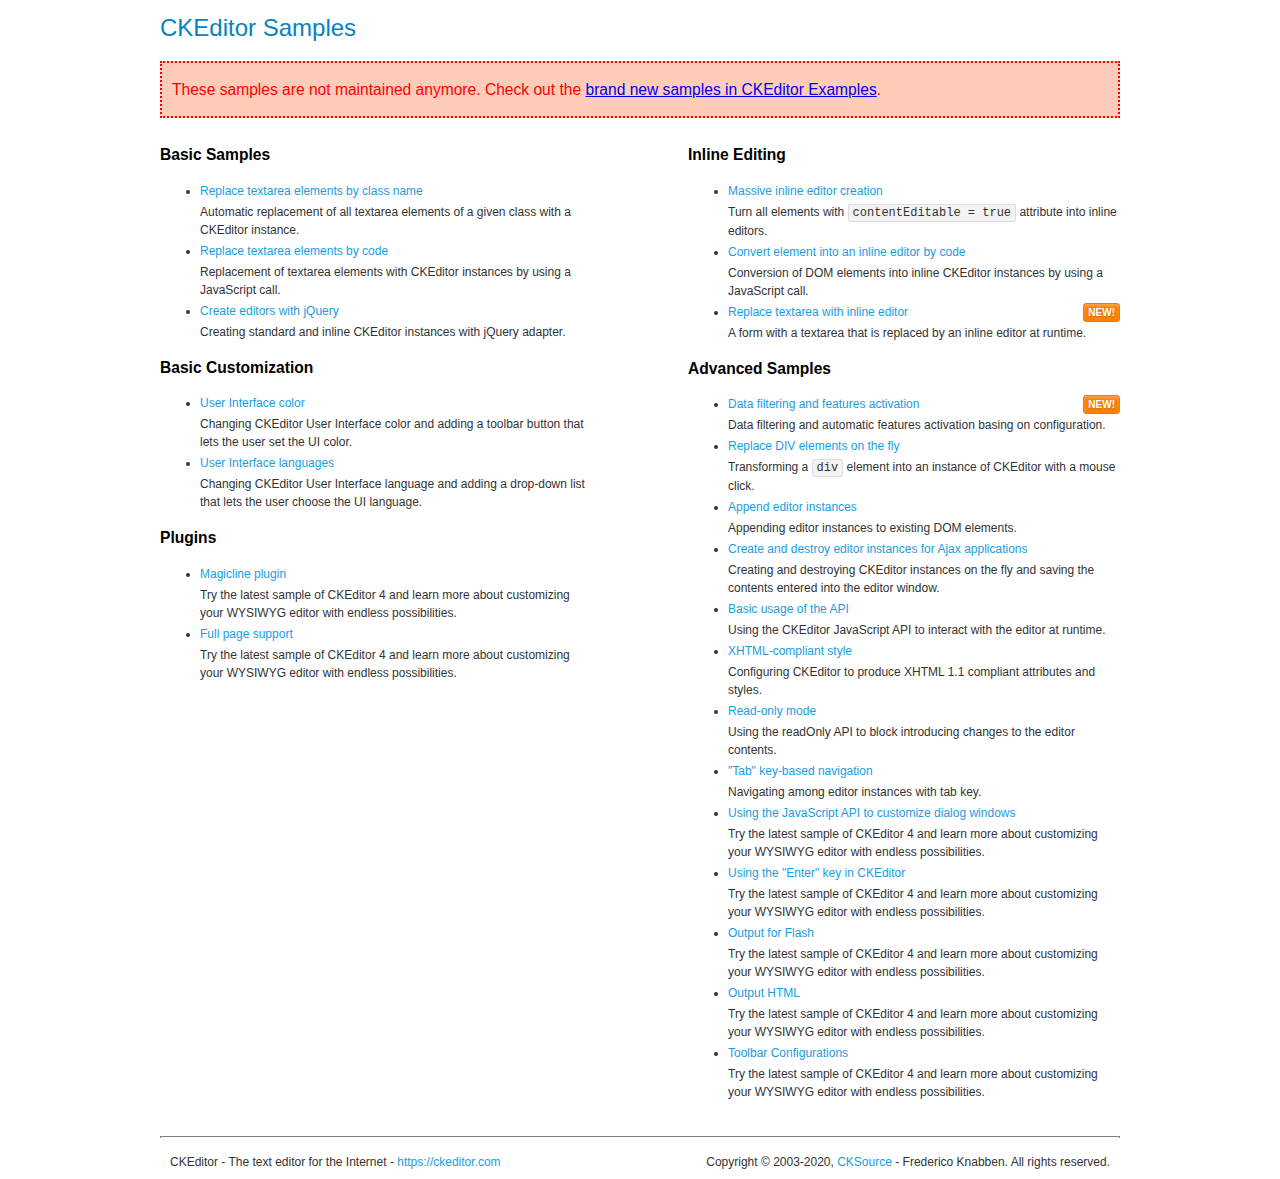
<file: admin/ckeditor/samples/old/index.html>
<!DOCTYPE html>
<!--
Copyright (c) 2003-2020, CKSource - Frederico Knabben. All rights reserved.
For licensing, see LICENSE.md or https://ckeditor.com/legal/ckeditor-oss-license
-->
<html lang="en">
<head>
	<meta charset="utf-8">
	<title>CKEditor Samples</title>
	<link rel="stylesheet" href="sample.css">
	<meta name="description" content="Try the latest sample of CKEditor 4 and learn more about customizing your WYSIWYG editor with endless possibilities.">
</head>
<body>
	<h1 class="samples">
		CKEditor Samples
	</h1>
	<div class="warning deprecated">
		These samples are not maintained anymore. Check out the <a href="https://ckeditor.com/docs/ckeditor4/latest/examples/index.html">brand new samples in CKEditor Examples</a>.
	</div>
	<div class="twoColumns">
		<div class="twoColumnsLeft">
			<h2 class="samples">
				Basic Samples
			</h2>
			<dl class="samples">
				<dt><a class="samples" href="replacebyclass.html">Replace textarea elements by class name</a></dt>
				<dd>Automatic replacement of all textarea elements of a given class with a CKEditor instance.</dd>

				<dt><a class="samples" href="replacebycode.html">Replace textarea elements by code</a></dt>
				<dd>Replacement of textarea elements with CKEditor instances by using a JavaScript call.</dd>

				<dt><a class="samples" href="jquery.html">Create editors with jQuery</a></dt>
				<dd>Creating standard and inline CKEditor instances with jQuery adapter.</dd>
			</dl>

			<h2 class="samples">
				Basic Customization
			</h2>
			<dl class="samples">
				<dt><a class="samples" href="uicolor.html">User Interface color</a></dt>
				<dd>Changing CKEditor User Interface color and adding a toolbar button that lets the user set the UI color.</dd>

				<dt><a class="samples" href="uilanguages.html">User Interface languages</a></dt>
				<dd>Changing CKEditor User Interface language and adding a drop-down list that lets the user choose the UI language.</dd>
			</dl>


			<h2 class="samples">Plugins</h2>
<dl class="samples">
<dt><a class="samples" href="magicline/magicline.html">Magicline plugin</a></dt>
<dd>Try the latest sample of CKEditor 4 and learn more about customizing your WYSIWYG editor with endless possibilities.</dd>

<dt><a class="samples" href="wysiwygarea/fullpage.html">Full page support</a></dt>
<dd>Try the latest sample of CKEditor 4 and learn more about customizing your WYSIWYG editor with endless possibilities.</dd>
</dl>
		</div>
		<div class="twoColumnsRight">
			<h2 class="samples">
				Inline Editing
			</h2>
			<dl class="samples">
				<dt><a class="samples" href="inlineall.html">Massive inline editor creation</a></dt>
				<dd>Turn all elements with <code>contentEditable = true</code> attribute into inline editors.</dd>

				<dt><a class="samples" href="inlinebycode.html">Convert element into an inline editor by code</a></dt>
				<dd>Conversion of DOM elements into inline CKEditor instances by using a JavaScript call.</dd>

				<dt><a class="samples" href="inlinetextarea.html">Replace textarea with inline editor</a> <span class="new">New!</span></dt>
				<dd>A form with a textarea that is replaced by an inline editor at runtime.</dd>

				
			</dl>

			<h2 class="samples">
				Advanced Samples
			</h2>
			<dl class="samples">
				<dt><a class="samples" href="datafiltering.html">Data filtering and features activation</a> <span class="new">New!</span></dt>
				<dd>Data filtering and automatic features activation basing on configuration.</dd>

				<dt><a class="samples" href="divreplace.html">Replace DIV elements on the fly</a></dt>
				<dd>Transforming a <code>div</code> element into an instance of CKEditor with a mouse click.</dd>

				<dt><a class="samples" href="appendto.html">Append editor instances</a></dt>
				<dd>Appending editor instances to existing DOM elements.</dd>

				<dt><a class="samples" href="ajax.html">Create and destroy editor instances for Ajax applications</a></dt>
				<dd>Creating and destroying CKEditor instances on the fly and saving the contents entered into the editor window.</dd>

				<dt><a class="samples" href="api.html">Basic usage of the API</a></dt>
				<dd>Using the CKEditor JavaScript API to interact with the editor at runtime.</dd>

				<dt><a class="samples" href="xhtmlstyle.html">XHTML-compliant style</a></dt>
				<dd>Configuring CKEditor to produce XHTML 1.1 compliant attributes and styles.</dd>

				<dt><a class="samples" href="readonly.html">Read-only mode</a></dt>
				<dd>Using the readOnly API to block introducing changes to the editor contents.</dd>

				<dt><a class="samples" href="tabindex.html">"Tab" key-based navigation</a></dt>
				<dd>Navigating among editor instances with tab key.</dd>


				
<dt><a class="samples" href="dialog/dialog.html">Using the JavaScript API to customize dialog windows</a></dt>
<dd>Try the latest sample of CKEditor 4 and learn more about customizing your WYSIWYG editor with endless possibilities.</dd>

<dt><a class="samples" href="enterkey/enterkey.html">Using the &quot;Enter&quot; key in CKEditor</a></dt>
<dd>Try the latest sample of CKEditor 4 and learn more about customizing your WYSIWYG editor with endless possibilities.</dd>

<dt><a class="samples" href="htmlwriter/outputforflash.html">Output for Flash</a></dt>
<dd>Try the latest sample of CKEditor 4 and learn more about customizing your WYSIWYG editor with endless possibilities.</dd>

<dt><a class="samples" href="htmlwriter/outputhtml.html">Output HTML</a></dt>
<dd>Try the latest sample of CKEditor 4 and learn more about customizing your WYSIWYG editor with endless possibilities.</dd>

<dt><a class="samples" href="toolbar/toolbar.html">Toolbar Configurations</a></dt>
<dd>Try the latest sample of CKEditor 4 and learn more about customizing your WYSIWYG editor with endless possibilities.</dd>

			</dl>
		</div>
	</div>
	<div id="footer">
		<hr>
		<p>
			CKEditor - The text editor for the Internet - <a class="samples" href="https://ckeditor.com/">https://ckeditor.com</a>
		</p>
		<p id="copy">
			Copyright &copy; 2003-2020, <a class="samples" href="https://cksource.com/">CKSource</a> - Frederico Knabben. All rights reserved.
		</p>
	</div>
</body>
</html>
</file>
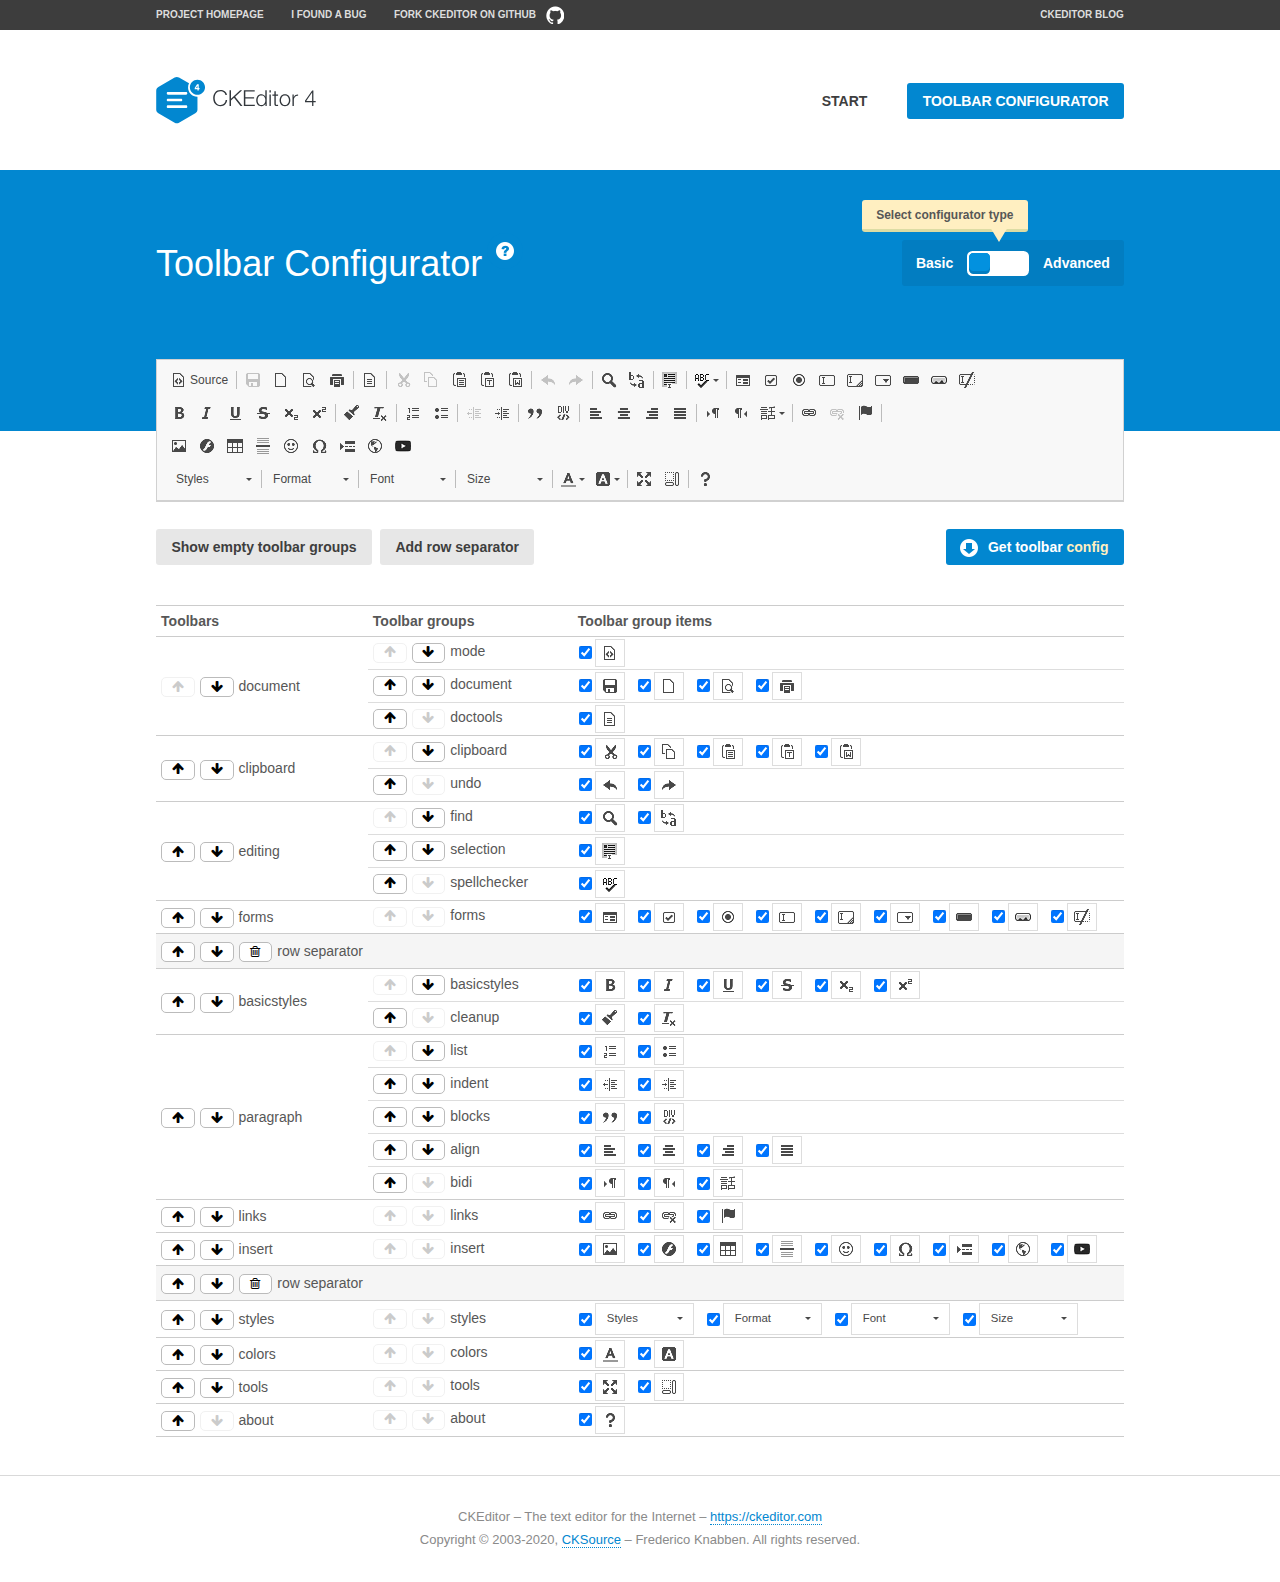
<file: admin/ckeditor/samples/toolbarconfigurator/index.html>
<!DOCTYPE html>
<!--
Copyright (c) 2003-2020, CKSource - Frederico Knabben. All rights reserved.
For licensing, see LICENSE.md or https://ckeditor.com/legal/ckeditor-oss-license
-->
<!--[if IE 8]><html class="ie8"><![endif]-->
<!--[if gt IE 8]><html><![endif]-->
<!--[if !IE]><!--><html lang="en"><!--<![endif]-->
<head>
	<meta charset="utf-8">
	<title>Toolbar Configurator</title>
	<script src="../../ckeditor.js"></script>
	<script>
		if ( CKEDITOR.env.ie && CKEDITOR.env.version < 9 )
			CKEDITOR.tools.enableHtml5Elements( document );
	</script>
	<link rel="stylesheet" href="lib/codemirror/codemirror.css">
	<link rel="stylesheet" href="lib/codemirror/show-hint.css">
	<link rel="stylesheet" href="lib/codemirror/neo.css">
	<link rel="stylesheet" href="css/fontello.css">
	<link rel="stylesheet" href="../css/samples.css">
	<meta name="description" content="Try the latest sample of CKEditor 4 and learn more about customizing your WYSIWYG editor with endless possibilities.">
</head>
<body id="toolbar">

<nav class="navigation-a">
	<div class="grid-container">
		<ul class="navigation-a-left grid-width-70">
			<li><a href="https://ckeditor.com/ckeditor-4/">Project Homepage</a></li>
			<li><a href="https://github.com/ckeditor/ckeditor4/issues">I found a bug</a></li>
			<li><a href="https://github.com/ckeditor/ckeditor4" class="icon-pos-right icon-navigation-a-github">Fork CKEditor on GitHub</a></li>
		</ul>
		<ul class="navigation-a-right grid-width-30">
			<li><a href="https://ckeditor.com/blog/">CKEditor Blog</a></li>
		</ul>
	</div>
</nav>

<header class="header-a">
	<div class="grid-container">
		<h1 class="header-a-logo grid-width-30">
			<a href="../index.html"><img src="../img/logo.svg" onerror="this.src='../img/logo.png'; this.onerror=null;" alt="CKEditor Logo"></a>
		</h1>
		<nav class="navigation-b grid-width-70">
			<ul>
				<li><a href="../index.html"  class="button-a">Start</a></li>
				<li><a href="index.html"  class="button-a button-a-background">Toolbar configurator</a></li>
			</ul>
		</nav>
	</div>
</header>

<main>
	<div class="adjoined-top">
		<div class="grid-container">
			<div class="content grid-width-100">
				<div class="grid-container-nested">
					<h1 class="grid-width-60">
						Toolbar Configurator
						<a href="#help-content" type="button" title="Configurator help" id="help" class="button-a button-a-background button-a-no-text icon-pos-left icon-question-mark">Help</a>
					</h1>

					<div class="grid-width-40 grid-switch-magic">
						<div class="switch">
							<span class="balloon-a balloon-a-se">Select configurator type</span>
							<input type="radio" name="radio" data-num="1" id="radio-basic" />
							<input type="radio" name="radio" data-num="2" id="radio-advanced" />
							<label data-for="1" for="radio-basic">Basic</label>
							<span class="switch-inner">
								<span class="handler"></span>
							</span>
							<label data-for="2" for="radio-advanced">Advanced</label>
						</div>
					</div>
				</div>
			</div>
		</div>
	</div>
	<div class="adjoined-bottom">
		<div class="grid-container">
			<div class="grid-width-100">
				<div class="editors-container">
					<div id="editor-basic"></div>
					<div id="editor-advanced"></div>
				</div>
			</div>
		</div>
	</div>

	<div class="grid-container configurator">
		<div class="content grid-width-100">
			<div class="configurator">
				<div>
					<div id="toolbarModifierWrapper"></div>
				</div>
			</div>
		</div>
	</div>

	<div id="help-content">
		<div class="grid-container">
			<div class="grid-width-100">
				<h2>What Am I Doing Here?</h2>

				<div class="grid-container grid-container-nested">
					<div class="basic">
						<div class="grid-width-50">
							<p>Arrange <a href="https://ckeditor.com/docs/ckeditor4/latest/api/CKEDITOR_config.html#cfg-toolbarGroups">toolbar groups</a>, toggle <a href="https://ckeditor.com/docs/ckeditor4/latest/api/CKEDITOR_config.html#cfg-removeButtons">button visibility</a> according to your needs and get your toolbar configuration.</p>
							<p>You can replace the content of the <a href="../../config.js"><code>config.js</code></a> file with the generated configuration. If you already set some configuration options you will need to merge both configurations.</p>
						</div>
						<div class="grid-width-50">
							<p>Read more about different ways of <a href="https://ckeditor.com/docs/ckeditor4/latest/guide/dev_configuration.html">setting configuration</a> and do not forget about <strong>clearing browser cache</strong>.</p>
							<p>Arranging toolbar groups is the recommended way of configuring the toolbar, but if you need more freedom you can use the <a href="#advanced">advanced configurator</a>.</p>
						</div>
					</div>
					<div class="advanced" style="display: none;">
						<div class="grid-width-50">
							<p>With this code editor you can edit your <a href="https://ckeditor.com/docs/ckeditor4/latest/api/CKEDITOR_config.html#cfg-toolbar">toolbar configuration</a> live.</p>
							<p>You can replace the content of the <a href="../../config.js"><code>config.js</code></a> file with the generated configuration. If you already set some configuration options you will need to merge both configurations.</p>
						</div>
						<div class="grid-width-50">
							<p>Read more about different ways of <a href="https://ckeditor.com/docs/ckeditor4/latest/guide/dev_configuration.html">setting configuration</a> and do not forget about <strong>clearing browser cache</strong>.</p>
						</div>
					</div>
				</div>

				<p class="grid-container grid-container-nested">
					<button type="button" class="help-content-close grid-width-100 button-a button-a-background">Got it. Let's play!</button>
				</p>
			</div>
		</div>
	</div>
</main>

<footer class="footer-a grid-container">
	<p class="grid-width-100">
		CKEditor &ndash; The text editor for the Internet &ndash; <a class="samples" href="https://ckeditor.com/">https://ckeditor.com</a>
	</p>
	<p class="grid-width-100" id="copy">
		Copyright &copy; 2003-2020, <a class="samples" href="https://cksource.com/">CKSource</a> &ndash; Frederico Knabben. All rights reserved.
	</p>
</footer>

<script src="lib/codemirror/codemirror.js"></script>
<script src="lib/codemirror/javascript.js"></script>
<script src="lib/codemirror/show-hint.js"></script>

<script src="js/fulltoolbareditor.js"></script>
<script src="js/abstracttoolbarmodifier.js"></script>
<script src="js/toolbarmodifier.js"></script>
<script src="js/toolbartextmodifier.js"></script>
<script src="../js/sf.js"></script>

<script>
	( function() {
		'use strict';

		var mode = ( window.location.hash.substr( 1 ) === 'advanced' ) ? 'advanced' : 'basic',
			configuratorSection = CKEDITOR.document.findOne( 'main > .grid-container.configurator' ),
			basicInstruction = CKEDITOR.document.findOne( '#help-content .basic' ),
			advancedInstruction = CKEDITOR.document.findOne( '#help-content .advanced' ),

			// Configurator mode switcher.
			modeSwitchBasic = CKEDITOR.document.getById( 'radio-basic' ),
			modeSwitchAdvanced = CKEDITOR.document.getById( 'radio-advanced' );

		// Initial setup
		function updateSwitcher() {
			if ( mode === 'advanced' ) {
				modeSwitchAdvanced.$.checked = true;
			} else {
				modeSwitchBasic.$.checked = true;
			}
		}

		updateSwitcher();

		CKEDITOR.document.getWindow().on( 'hashchange', function( e ) {
			var hash = window.location.hash.substr( 1 );
			if ( !( hash === 'advanced' || hash === 'basic' ) ) {
				return;
			}
			mode = hash;
			onToolbarsDone( mode );
		} );

		CKEDITOR.document.getWindow().on( 'resize', function() {
			updateToolbar( ( mode === 'basic' ? toolbarModifier : toolbarTextModifier )[ 'editorInstance' ] );
		} );

		function onRefresh( modifier ) {
			modifier = modifier || this;

			if ( mode === 'basic' && modifier instanceof ToolbarConfigurator.ToolbarTextModifier ) {
				return;
			}

			// CodeMirror container becomes visible, so we need to refresh and to avoid rendering problems.
			if ( mode === 'advanced' && modifier instanceof ToolbarConfigurator.ToolbarTextModifier ) {
				modifier.codeContainer.refresh();
			}

			updateToolbar( modifier.editorInstance );
		}

		function updateToolbar( editor ) {
			var editorContainer = editor.container;

			// Not always editor is loaded.
			if ( !editorContainer ) {
				return;
			}

			var displayStyle = editorContainer.getStyle( 'display' );

			editorContainer.setStyle( 'display', 'block' );

			var newHeight = editorContainer.getSize( 'height' );

			var newMarginTop = parseInt( editorContainer.getComputedStyle( 'margin-top' ), 10 );
			newMarginTop = ( isNaN( newMarginTop ) ? 0 : Number( newMarginTop ) );

			var newMarginBottom = parseInt( editorContainer.getComputedStyle( 'margin-bottom' ), 10 );
			newMarginBottom = ( isNaN( newMarginBottom ) ? 0 : Number( newMarginBottom ) );

			var result = newHeight + newMarginTop + newMarginBottom;

			editorContainer.setStyle( 'display', displayStyle );

			editor.container.getAscendant( 'div' ).setStyle( 'height', result + 'px' );
		}

		var toolbarModifier = new ToolbarConfigurator.ToolbarModifier( 'editor-basic' );

		var done = 0;
		toolbarModifier.init( onToolbarInit );
		toolbarModifier.onRefresh = onRefresh;

		CKEDITOR.document.getById( 'toolbarModifierWrapper' ).append( toolbarModifier.mainContainer );

		var toolbarTextModifier = new ToolbarConfigurator.ToolbarTextModifier( 'editor-advanced' );
		toolbarTextModifier.init( onToolbarInit );
		toolbarTextModifier.onRefresh = onRefresh;

		function onToolbarInit() {
			if ( ++done === 2 ) {
				onToolbarsDone();

				positionSticky.watch( CKEDITOR.document.findOne( '.toolbar' ), function() {
					return mode === 'advanced';
				} );
			}
		}

		function onToolbarsDone() {
			if ( mode === 'basic' ) {
				toggleModeBasic( false );
			} else {
				toggleModeAdvanced( false );
			}

			updateSwitcher();

			setTimeout( function() {
				CKEDITOR.document.findOne( '.editors-container' ).addClass( 'active' );
				CKEDITOR.document.findOne( '#toolbarModifierWrapper' ).addClass( 'active' );
			}, 200 );
		}

		CKEDITOR.document.getById( 'toolbarModifierWrapper' ).append( toolbarTextModifier.mainContainer );

		function toogleModeSwitch( onElement, offElement, onModifier, offModifier ) {
			onElement.addClass( 'fancy-button-active' );
			offElement.removeClass( 'fancy-button-active' );

			onModifier.showUI();
			offModifier.hideUI();
		}

		function toggleModeBasic( callOnRefresh ) {
			callOnRefresh = ( callOnRefresh !== false );
			mode = 'basic';
			window.location.hash = '#basic';
			toogleModeSwitch( modeSwitchBasic, modeSwitchAdvanced, toolbarModifier, toolbarTextModifier );

			configuratorSection.removeClass( 'freed-width' );
			basicInstruction.show();
			advancedInstruction.hide();

			callOnRefresh && onRefresh( toolbarModifier );
		}

		function toggleModeAdvanced( callOnRefresh ) {
			callOnRefresh = ( callOnRefresh !== false );
			mode = 'advanced';
			window.location.hash = '#advanced';
			toogleModeSwitch( modeSwitchAdvanced, modeSwitchBasic, toolbarTextModifier, toolbarModifier );

			configuratorSection.addClass( 'freed-width' );
			advancedInstruction.show();
			basicInstruction.hide();

			callOnRefresh && onRefresh( toolbarTextModifier );
		}

		modeSwitchBasic.on( 'click', toggleModeBasic );
		modeSwitchAdvanced.on( 'click', toggleModeAdvanced );

		//
		// Position:sticky for the toolbar.
		//

		// Will make elements behave like they were styled with position:sticky.
		var positionSticky = {
			// Store object: {
			// 		element: CKEDITOR.dom.element, // Element which will float.
			// 		placeholder: CKEDITOR.dom.element, // Placeholder which is place to prevent page bounce.
			// 		isFixed: boolean // Whether element float now.
			// }
			watched: [],

			active: [],

			staticContainer: null,

			init: function() {
				var element = CKEDITOR.dom.element.createFromHtml(
					'<div class="staticContainer">' +
						'<div class="grid-container" >' +
							'<div class="grid-width-100">' +
								'<div class="inner"></div>' +
							'</div>' +
						'</div>' +
					'</div>' );

				this.staticContainer = element.findOne( '.inner' );

				CKEDITOR.document.getBody().append( element );
			},

			watch: function( element, preventFunc ) {
				this.watched.push( {
					element: element,
					placeholder: new CKEDITOR.dom.element( 'div' ),
					isFixed: false,
					preventFunc: preventFunc
				} );
			},

			checkAll: function() {
				for ( var i = 0; i < this.watched.length; i++ ) {
					this.check( this.watched[ i ] );
				}
			},

			check: function( element ) {
				var isFixed = element.isFixed;
				var shouldBeFixed = this.shouldBeFixed( element );

				// Nothing to be done.
				if ( isFixed === shouldBeFixed ) {
					return;
				}

				var placeholder = element.placeholder;

				if ( isFixed ) {
					// Unfixing.

					element.element.insertBefore( placeholder );
					placeholder.remove();

					element.element.removeStyle( 'margin' );

					this.active.splice( CKEDITOR.tools.indexOf( this.active, element ), 1 );

				} else {
					// Fixing.
					placeholder.setStyle( 'width', element.element.getSize( 'width' ) + 'px' );
					placeholder.setStyle( 'height', element.element.getSize( 'height' ) + 'px' );
					placeholder.setStyle( 'margin-bottom', element.element.getComputedStyle( 'margin-bottom' ) );
					placeholder.setStyle( 'display', element.element.getComputedStyle( 'display' ) );
					placeholder.insertAfter( element.element );

					this.staticContainer.append( element.element );

					this.active.push( element );
				}

				element.isFixed = !element.isFixed;
			},

			shouldBeFixed: function( element ) {
				if ( element.preventFunc && element.preventFunc() ) {
					return false;
				}

				// If element is already fixed we are checking it's placeholder.
				var related = ( element.isFixed ? element.placeholder : element.element ),
					clientRect = related.$.getBoundingClientRect(),
					staticHeight = this.staticContainer.getSize('height' ),
					elemHeight = element.element.getSize( 'height' );

				if ( element.isFixed ) {
					return ( clientRect.top + elemHeight < staticHeight );
				} else {
					return ( clientRect.top < staticHeight );
				}
			}
		};

		positionSticky.init();

		CKEDITOR.document.getWindow().on( 'scroll',
			new CKEDITOR.tools.eventsBuffer( 100, positionSticky.checkAll, positionSticky ).input
		);

		// Make the toolbar sticky.
		positionSticky.watch( CKEDITOR.document.findOne( '.editors-container' ) );

		// Help button and help-content.
		( function() {
			var helpButton = CKEDITOR.document.getById( 'help' ),
				helpContent = CKEDITOR.document.getById( 'help-content' );

			// Don't show help button on IE8 because it's unsupported by Pico Modal.
			if ( CKEDITOR.env.ie && CKEDITOR.env.version == 8 ) {
				helpButton.hide();
			} else {
				// Display help modal when the button is clicked.
				helpButton.on( 'click', function( evt ) {
					SF.modal( {
						// Clone modal content from DOM.
						content: helpContent.getHtml(),

						afterCreate: function( modal ) {
							// Enable modal content button to close the modal.
							new CKEDITOR.dom.element( modal.modalElem() ).findOne( '.help-content-close' ).once( 'click', modal.close );
						}
					} ).show();
				} );
			}
		} )();
	} )();
</script>
</body>
</html>
</file>
<file: admin/ckeditor/samples/css/samples.css>
/**
 * @license Copyright (c) 2003-2020, CKSource - Frederico Knabben. All rights reserved.
 * For licensing, see LICENSE.md or https://ckeditor.com/legal/ckeditor-oss-license
 */
@media (max-width: 900px) {
  .global-is-mobile-hidden {
    display: none !important;
  }
}
article,
aside,
details,
figcaption,
figure,
footer,
header,
hgroup,
main,
menu,
nav,
section {
  display: block;
}
body,
html {
  margin: 0;
  padding: 0;
  font: 16px / 1.8 Arial, 'Helvetica Neue', Helvetica, sans-serif;
  font-weight: 300;
  color: #575757;
}
.grid-width-10 {
  width: 10%;
}
.grid-width-20 {
  width: 20%;
}
.grid-width-30 {
  width: 30%;
}
.grid-width-40 {
  width: 40%;
}
.grid-width-50 {
  width: 50%;
}
.grid-width-60 {
  width: 60%;
}
.grid-width-70 {
  width: 70%;
}
.grid-width-80 {
  width: 80%;
}
.grid-width-90 {
  width: 90%;
}
.grid-width-100 {
  width: 100%;
}
@media (max-width: 900px) {
  .grid-width-10,
  .grid-width-20,
  .grid-width-30,
  .grid-width-40,
  .grid-width-50,
  .grid-width-60,
  .grid-width-70,
  .grid-width-80,
  .grid-width-90,
  .grid-width-100 {
    width: 100%;
  }
}
*[class*="grid-width"] {
  -webkit-box-sizing: border-box;
  -moz-box-sizing: border-box;
  box-sizing: border-box;
  padding-left: 4%;
  padding-right: 4%;
  float: left;
}
*[class*="grid-width"]:after,
.grid-container:after,
*[class*="grid-width"]:before,
.grid-container:before {
  content: '';
  display: block;
  overflow: hidden;
  visibility: hidden;
  font-size: 0;
  line-height: 0;
  width: 0;
  height: 0;
}
*[class*="grid-width"]:after,
.grid-container:after {
  clear: both;
}
.grid-container {
  -webkit-box-sizing: border-box;
  -moz-box-sizing: border-box;
  box-sizing: border-box;
  margin-left: auto;
  margin-right: auto;
}
.grid-container-nested *[class*="grid-width"]:first-child {
  padding-left: 0;
}
.grid-container-nested *[class*="grid-width"]:last-child {
  padding-right: 0;
}
@media (max-width: 900px) {
  .grid-container-nested *[class*="grid-width"]:first-child {
    padding-left: 4%;
  }
  .grid-container-nested *[class*="grid-width"]:last-child {
    padding-right: 4%;
  }
}
.header-a {
  min-height: 140px;
  overflow: hidden;
}
.header-a .header-a-logo {
  margin: 40px 0 0;
}
@media (max-width: 900px) {
  .header-a .header-a-logo {
    text-align: center;
  }
}
.header-a .header-a-logo img {
  border: transparent;
}
.navigation-a {
  height: 30px;
  background: #3D3D3D;
  position: absolute;
  left: 0;
  right: 0;
  top: 0;
  padding: 0;
  overflow: hidden;
}
@media (max-width: 900px) {
  .navigation-a {
    text-align: center;
  }
}
.navigation-a ul {
  list-style: none;
  margin: 0;
  overflow: hidden;
}
.navigation-a ul li,
.navigation-a ul li a {
  display: inline-block;
}
@media (max-width: 900px) {
  .navigation-a ul {
    width: auto;
    text-overflow: ellipsis;
    white-space: nowrap;
    display: inline-block;
    float: none;
  }
  .navigation-a ul:before,
  .navigation-a ul:after {
    display: none;
  }
}
.navigation-a ul.navigation-a-left {
  text-align: left;
}
@media (max-width: 900px) {
  .navigation-a ul.navigation-a-left {
    padding-right: 0;
  }
}
.navigation-a ul.navigation-a-right {
  text-align: right;
}
@media (max-width: 900px) {
  .navigation-a ul.navigation-a-right {
    padding-left: 23px;
  }
}
.navigation-a ul li + li {
  margin-left: 23px;
}
.navigation-a ul li a {
  font-size: 10px;
  font-size: 0.625rem;
  line-height: 18px;
  line-height: 1.13rem;
  line-height: 30px;
  float: left;
  color: #ddd;
  font-weight: bold;
  text-decoration: none;
  text-transform: uppercase;
}
.navigation-a ul li a:hover {
  cursor: pointer;
  color: #fff;
}
.icon-navigation-a-github:before,
.icon-navigation-a-github:after {
  background-image: url("[data-uri]");
}
.navigation-b {
  text-align: right;
  margin: 52px 0 0;
  overflow: visible;
}
@media (max-width: 900px) {
  .navigation-b {
    text-align: center;
    margin-top: 20px;
    padding: 0;
  }
}
.navigation-b ul {
  padding: 0;
  list-style: none;
  margin: 0;
  overflow: visible;
}
.navigation-b ul li,
.navigation-b ul li a {
  display: inline-block;
}
@media (max-width: 900px) {
  .navigation-b ul {
    display: table;
    width: 100%;
    padding-bottom: 1.5em;
  }
}
@media (max-width: 900px) {
  .navigation-b ul li {
    display: table-row;
  }
}
.navigation-b ul li + li {
  margin-left: 20px;
}
@media (max-width: 900px) {
  .navigation-b ul li + li {
    margin-left: 0;
  }
}
.navigation-b ul li a {
  -webkit-box-sizing: border-box;
  -moz-box-sizing: border-box;
  box-sizing: border-box;
  text-transform: uppercase;
  text-decoration: none;
  outline: none;
}
@media (max-width: 900px) {
  .navigation-b ul li a {
    width: 100%;
    -webkit-border-radius: 0;
    -webkit-background-clip: padding-box;
    -moz-border-radius: 0;
    -moz-background-clip: padding;
    border-radius: 0;
    background-clip: padding-box;
  }
}
.footer-a {
  font-size: 13px;
  font-size: 0.8125rem;
  line-height: 23.4px;
  line-height: 1.46rem;
  padding-top: 2.25em;
  padding-bottom: 2.25em;
  overflow: hidden;
  color: #8a8a8a;
}
.footer-a a {
  color: #0287D0;
  text-decoration: none;
  border-bottom: 1px dotted #0287D0;
}
.footer-a a:hover {
  color: #0277b7;
}
.footer-a p {
  margin: 0;
  display: inline-block;
  text-align: center;
}
.content {
  font-size: 14px;
  font-size: 0.875rem;
  line-height: 25.2px;
  line-height: 1.57rem;
  overflow: hidden;
  padding-top: 1.5em;
  padding-bottom: 1.5em;
}
.content p {
  margin: 0.75em 0;
}
.content ul,
.content ol,
.content pre,
.content blockquote,
.content textarea:not([class^="cke"]),
.content .cke {
  margin: 1.875em 0;
}
.content code,
.content kbd {
  -webkit-border-radius: 3px;
  -webkit-background-clip: padding-box;
  -moz-border-radius: 3px;
  -moz-background-clip: padding;
  border-radius: 3px;
  background-clip: padding-box;
  padding: 3px 4px;
}
.content pre,
.content code,
.content kbd,
.content blockquote {
  background: #f5f5f5;
}
.content blockquote,
.content pre {
  background: none;
  border-left: 4px solid #0287D0;
  padding: 1.5em 2.25em;
}
.content p a,
.content ul a,
.content ol a,
.content blockquote a,
.content h1 a,
.content h2 a,
.content h3 a,
.content h4 a,
.content h5 a {
  color: #0287D0;
  text-decoration: none;
  border-bottom: 1px dotted #0287D0;
}
.content p a:hover,
.content ul a:hover,
.content ol a:hover,
.content blockquote a:hover,
.content h1 a:hover,
.content h2 a:hover,
.content h3 a:hover,
.content h4 a:hover,
.content h5 a:hover {
  color: #0277b7;
}
.content h1,
.content h2,
.content h3,
.content h4,
.content h5 {
  color: #000;
  font-weight: 100;
}
.content h1 code,
.content h2 code,
.content h3 code,
.content h4 code,
.content h5 code,
.content h1 kbd,
.content h2 kbd,
.content h3 kbd,
.content h4 kbd,
.content h5 kbd {
  font-size: inherit;
}
.content h1 a.content-heading-anchor,
.content h2 a.content-heading-anchor,
.content h3 a.content-heading-anchor,
.content h4 a.content-heading-anchor,
.content h5 a.content-heading-anchor {
  font-weight: 100;
  vertical-align: middle;
  opacity: 0;
  border: 0;
}
.content h1:hover a.content-heading-anchor,
.content h2:hover a.content-heading-anchor,
.content h3:hover a.content-heading-anchor,
.content h4:hover a.content-heading-anchor,
.content h5:hover a.content-heading-anchor {
  opacity: 1;
}
.content h1:target a,
.content h2:target a,
.content h3:target a,
.content h4:target a,
.content h5:target a {
  -webkit-animation: targetLinkOpacity 0.5s linear alternate;
  -moz-animation: targetLinkOpacity 0.5s linear alternate;
  -o-animation: targetLinkOpacity 0.5s linear alternate;
  animation: targetLinkOpacity 0.5s linear alternate;
  opacity: 1;
}
.content input,
.content select,
.content textarea:not([class^="cke"]) {
  -webkit-border-radius: 3px;
  -webkit-background-clip: padding-box;
  -moz-border-radius: 3px;
  -moz-background-clip: padding;
  border-radius: 3px;
  background-clip: padding-box;
  -webkit-box-shadow: inset 0 1px 1px rgba(0, 0, 0, 0.08);
  -moz-box-shadow: inset 0 1px 1px rgba(0, 0, 0, 0.08);
  box-shadow: inset 0 1px 1px rgba(0, 0, 0, 0.08);
  font: inherit;
  color: inherit;
  border: 1px solid #D9D9D9;
  padding: .2em .5em;
}
.content input:focus,
.content select:focus,
.content textarea:not([class^="cke"]):focus {
  border-color: #66afe9;
  outline: 0;
  -webkit-box-shadow: inset 0 1px 1px rgba(0, 0, 0, 0.08), 0 0 8px #93c6ef;
  -moz-box-shadow: inset 0 1px 1px rgba(0, 0, 0, 0.08), 0 0 8px #93c6ef;
  box-shadow: inset 0 1px 1px rgba(0, 0, 0, 0.08), 0 0 8px #93c6ef;
}
.content abbr {
  border-bottom: 1px dotted #666;
  cursor: pointer;
}
.content blockquote {
  font-style: italic;
  font-family: Georgia, Times, "Times New Roman", serif;
  font-size: 16px;
  font-size: 1rem;
  line-height: 28.8px;
  line-height: 1.8rem;
}
.content em {
  font-style: italic;
}
.content h1 {
  font-size: 36px;
  font-size: 2.25rem;
  line-height: 64.8px;
  line-height: 4.05rem;
  margin: 1.125em 0 0;
}
.content h2 {
  font-size: 27.2px;
  font-size: 1.7rem;
  line-height: 48.96px;
  line-height: 3.06rem;
  margin: 0.9em 0 0;
}
.content h3 {
  font-size: 24px;
  font-size: 1.5rem;
  line-height: 43.2px;
  line-height: 2.7rem;
  font-weight: 500;
  margin: 0.75em 0 0;
}
.content h4 {
  font-size: 19.2px;
  font-size: 1.2rem;
  line-height: 34.56px;
  line-height: 2.16rem;
  font-weight: 500;
  margin: 0.75em 0 0;
}
.content h5 {
  font-size: 17.6px;
  font-size: 1.1rem;
  line-height: 31.68px;
  line-height: 1.98rem;
  font-weight: 500;
  margin: 0.75em 0 0;
}
.content hr {
  border: 0;
  border-top: 4px solid #D9D9D9;
  margin: 1.5em 0;
}
.content input[type="text"] {
  height: 1.8em;
  line-height: 1.8em;
}
.content input[type="button"] {
  -webkit-appearance: button;
  -moz-appearance: button;
  appearance: button;
}
.content kbd {
  font-size: 12px;
  font-size: 0.75rem;
  line-height: 21.6px;
  line-height: 1.35rem;
  font-family: Arial, 'Helvetica Neue', Helvetica, sans-serif;
  padding: 2px 6px;
  -webkit-box-shadow: 0 0 4px #fff inset, 0 2px 0 #D9D9D9;
  -moz-box-shadow: 0 0 4px #fff inset, 0 2px 0 #D9D9D9;
  box-shadow: 0 0 4px #fff inset, 0 2px 0 #D9D9D9;
}
.content p img {
  vertical-align: middle;
}
.content p pre {
  padding: 1.5em;
}
.content pre {
  padding: 0;
  border: 0;
  tab-size: 4;
  -o-tab-size: 4;
  -moz-tab-size: 4;
}
.content pre,
.content code {
  font-size: 11.89px;
  font-size: 0.743rem;
  line-height: 21.4px;
  line-height: 1.34rem;
  font-family: Consolas, Menlo, Monaco, Lucida Console, Liberation Mono, DejaVu Sans Mono, Bitstream Vera Sans Mono, Courier New, monospace, serif;
}
.content pre a,
.content code a {
  border: 0;
}
.content pre code {
  padding: 0.75em;
  display: block;
}
.content strong {
  color: #000;
}
.content ul ul,
.content ol ul,
.content ul ol,
.content ol ol {
  margin: 0.75em 0;
}
.content ul li,
.content ol li {
  font-size: 14px;
  font-size: 0.875rem;
  line-height: 30.24px;
  line-height: 1.89rem;
}
.content textarea:not([class^="cke"]) {
  width: 100%;
}
.content div.todo {
  border: 2px dotted #444;
  padding: 10px;
  margin: 60px 0 10px 0;
  /* Remove me some day */
}
.content div.todo:before {
  content: "TODO";
  font-weight: bold;
}
body a.button-a,
body button.button-a,
body input.button-a {
  -webkit-border-radius: 3px;
  -webkit-background-clip: padding-box;
  -moz-border-radius: 3px;
  -moz-background-clip: padding;
  border-radius: 3px;
  background-clip: padding-box;
  font-size: 14px;
  font-size: 0.875rem;
  line-height: 25.2px;
  line-height: 1.57rem;
  height: 36px;
  line-height: 36px;
  padding: 0 1.1em;
  font-weight: 700;
  color: #3e3e3e;
  white-space: nowrap;
  text-decoration: none;
  display: inline-block;
  cursor: pointer;
  border: 0;
  vertical-align: middle;
  margin: 1px 0;
  background: transparent;
}
body a.button-a.icon-pos-left,
body button.button-a.icon-pos-left,
body input.button-a.icon-pos-left {
  padding-left: .8em;
}
body a.button-a.icon-pos-right,
body button.button-a.icon-pos-right,
body input.button-a.icon-pos-right {
  padding-right: .8em;
}
body a.button-a.button-a-no-text,
body button.button-a.button-a-no-text,
body input.button-a.button-a-no-text {
  -webkit-border-radius: 100px;
  -webkit-background-clip: padding-box;
  -moz-border-radius: 100px;
  -moz-background-clip: padding;
  border-radius: 100px;
  background-clip: padding-box;
  width: 36px;
  padding: 0;
  text-indent: -999px;
  overflow: hidden;
  position: relative;
  text-align: center;
}
body a.button-a.button-a-no-text:before,
body button.button-a.button-a-no-text:before,
body input.button-a.button-a-no-text:before {
  position: absolute;
  left: 50%;
  top: 50%;
  margin: -9px 0 0 -9px;
}
@media (max-width: 900px) {
  body a.button-a.button-a-mobile-collapsed,
  body button.button-a.button-a-mobile-collapsed,
  body input.button-a.button-a-mobile-collapsed {
    -webkit-border-radius: 100px;
    -webkit-background-clip: padding-box;
    -moz-border-radius: 100px;
    -moz-background-clip: padding;
    border-radius: 100px;
    background-clip: padding-box;
    width: 36px;
    padding: 0;
    text-indent: -999px;
    overflow: hidden;
    position: relative;
    text-align: center;
  }
  body a.button-a.button-a-mobile-collapsed:before,
  body button.button-a.button-a-mobile-collapsed:before,
  body input.button-a.button-a-mobile-collapsed:before {
    position: absolute;
    left: 50%;
    top: 50%;
    margin: -9px 0 0 -9px;
  }
  body a.button-a.button-a-mobile-collapsed:before,
  body button.button-a.button-a-mobile-collapsed:before,
  body input.button-a.button-a-mobile-collapsed:before {
    position: absolute;
    left: 50%;
    top: 50%;
    margin: -9px 0 0 -9px;
  }
}
body a.button-a:active,
body button.button-a:active,
body input.button-a:active,
body a.button-a:hover,
body button.button-a:hover,
body input.button-a:hover {
  color: #fff;
  background: #0277b7;
}
body a.button-a:focus,
body button.button-a:focus,
body input.button-a:focus {
  border-color: #66afe9;
  outline: 0;
  -webkit-box-shadow: inset 0 1px 1px rgba(0, 0, 0, 0.075), 0 0 8px #93c6ef;
  -moz-box-shadow: inset 0 1px 1px rgba(0, 0, 0, 0.075), 0 0 8px #93c6ef;
  box-shadow: inset 0 1px 1px rgba(0, 0, 0, 0.075), 0 0 8px #93c6ef;
}
body a.button-a-soft,
body button.button-a-soft,
body input.button-a-soft {
  background: #e7e7e7;
}
body a.button-a-soft:active,
body button.button-a-soft:active,
body input.button-a-soft:active,
body a.button-a-soft:hover,
body button.button-a-soft:hover,
body input.button-a-soft:hover {
  color: #3e3e3e;
  background: #cecece;
}
body a.button-a-background,
body button.button-a-background,
body input.button-a-background,
body a.navigation-b ul li a:hover,
body button.navigation-b ul li a:hover,
body input.navigation-b ul li a:hover {
  color: #fff;
  background: #0287D0;
}
body a.button-a-background:active,
body button.button-a-background:active,
body input.button-a-background:active,
body a.button-a-background:hover,
body button.button-a-background:hover,
body input.button-a-background:hover,
body a.navigation-b ul li a:hover:active,
body button.navigation-b ul li a:hover:active,
body input.navigation-b ul li a:hover:active,
body a.navigation-b ul li a:hover:hover,
body button.navigation-b ul li a:hover:hover,
body input.navigation-b ul li a:hover:hover {
  color: #fff;
  background: #0277b7;
}
.balloon-a {
  font-size: 12px;
  font-size: 0.75rem;
  line-height: 21.6px;
  line-height: 1.35rem;
  -webkit-border-radius: 3px;
  -webkit-background-clip: padding-box;
  -moz-border-radius: 3px;
  -moz-background-clip: padding;
  border-radius: 3px;
  background-clip: padding-box;
  border-bottom: 3px solid #d4d4d4;
  background: #ebebeb;
  display: inline-block;
  white-space: nowrap;
  padding: .4em 1.2em .2em;
  font-weight: 700;
  position: relative;
  z-index: 1000;
  text-transform: none;
  color: #575757;
}
.balloon-a:hover {
  color: #575757;
}
.balloon-a:before {
  content: '';
  width: 0;
  height: 0;
  border-style: solid;
  position: absolute;
}
.balloon-a-ne:before,
.balloon-a-nw:before {
  top: -13px;
  border-width: 0 9px 15.6px 9px;
  border-color: transparent transparent #ebebeb transparent;
}
.balloon-a-se:before,
.balloon-a-sw:before {
  bottom: -13px;
  border-width: 15.6px 9px 0 9px;
  border-color: #ebebeb transparent transparent transparent;
}
.balloon-a-nw:before,
.balloon-a-sw:before {
  left: 20px;
}
.balloon-a-ne:before,
.balloon-a-se:before {
  right: 20px;
}
.icon-pos-left:before,
.icon-pos-right:after {
  content: '';
  display: inline-block;
  width: 18px;
  height: 18px;
  vertical-align: middle;
  background-repeat: no-repeat;
}
.icon-pos-left:before {
  margin-right: 10px;
}
.icon-pos-right:after {
  margin-left: 10px;
}
.icon-download:before,
.icon-download:after {
  background-image: url("[data-uri]");
}
.icon-question-mark:before,
.icon-question-mark:after {
  background-image: url("[data-uri]");
}
.icon-close:before,
.icon-close:after {
  background-image: url("[data-uri]");
}
.ie8 .switch > * {
  vertical-align: middle;
}
.ie8 .switch input[type="radio"] {
  margin: 0 0.25em;
  display: inline-block;
}
.ie8 .switch label {
  margin-left: 0 !important;
  margin-right: 0 !important;
}
.ie8 .switch label[data-for="1"] {
  float: left;
}
.ie8 .switch label[data-for="2"] {
  float: right;
}
.ie8 .switch .switch-inner {
  display: none;
}
.switch {
  font-size: 14px;
  font-size: 0.875rem;
  line-height: 25.2px;
  line-height: 1.57rem;
  font-weight: bold;
  background-color: #0287D0;
  overflow: hidden;
  display: inline-block;
  padding: 0.75em 0.25em;
  color: #fff;
  -webkit-border-radius: 3px;
  -webkit-background-clip: padding-box;
  -moz-border-radius: 3px;
  -moz-background-clip: padding;
  border-radius: 3px;
  background-clip: padding-box;
  position: relative;
}
.switch input[type="radio"] {
  display: none;
}
.switch label {
  position: relative;
  z-index: 2;
  float: left;
  cursor: pointer;
  padding: 0 0.75em;
}
.switch label:hover {
  text-decoration: underline;
}
.switch .switch-inner {
  float: left;
  background-color: #FFF;
  height: 1.5em;
  width: 4.125em;
  padding: 2px;
  margin: 0 0.25em;
  -webkit-border-radius: 5.5px;
  -webkit-background-clip: padding-box;
  -moz-border-radius: 5.5px;
  -moz-background-clip: padding;
  border-radius: 5.5px;
  background-clip: padding-box;
}
.switch .switch-inner .handler {
  overflow: hidden;
  position: relative;
  display: block;
  height: 1.5em;
  width: 1.5em;
  background: #027dc1;
  -webkit-border-radius: 4.5px;
  -webkit-background-clip: padding-box;
  -moz-border-radius: 4.5px;
  -moz-background-clip: padding;
  border-radius: 4.5px;
  background-clip: padding-box;
}
.switch .switch-inner .handler:before {
  content: '';
  display: block;
  position: absolute;
  top: 0;
  right: 0;
  bottom: 3px;
  left: 0;
  background-color: #0291df;
  -webkit-border-bottom-left-radius: 4.5px;
  -moz-border-radius-bottomleft: 4.5px;
  border-bottom-left-radius: 4.5px;
  -webkit-border-bottom-right-radius: 4.5px;
  -webkit-background-clip: padding-box;
  -moz-border-radius-bottomright: 4.5px;
  -moz-background-clip: padding;
  border-bottom-right-radius: 4.5px;
  background-clip: padding-box;
}
.switch:hover .switch-inner .handler:before {
  background: #029ef3;
}
.switch input[data-num="2"]:checked ~ .switch-inner > .handler {
  margin-left: auto;
}
.switch input[data-num="2"]:checked ~ label[data-for="1"] {
  padding-right: 5.125em;
  margin-right: -4.375em;
}
.switch input[data-num="1"]:checked ~ label[data-for="2"] {
  padding-left: 5.125em;
  margin-left: -4.375em;
}
.toggler {
  -webkit-user-select: none;
  -moz-user-select: none;
  -ms-user-select: none;
  user-select: none;
}
.toggler label {
  cursor: pointer;
}
.toggler [data-collapse] {
  display: inherit;
}
.toggler [data-expand] {
  display: none;
}
.toggler.collapsed [data-collapse] {
  display: none;
}
.toggler.collapsed [data-expand] {
  display: inherit;
}
.toggler-container {
  overflow: hidden;
}
.toggler-container.collapsed {
  height: 0;
}
.icon-toggler-expanded:before,
.icon-toggler-collapsed:before,
.icon-toggler-expanded:after,
.icon-toggler-collapsed:after {
  background-image: url("[data-uri]");
}
.icon-toggler-expanded.icon-light:before,
.icon-toggler-collapsed.icon-light:before,
.icon-toggler-expanded.icon-light:after,
.icon-toggler-collapsed.icon-light:after {
  background-image: url("[data-uri]");
}
.icon-toggler-expanded:before,
.icon-toggler-expanded:after {
  background-position: top left;
}
.icon-toggler-collapsed:before,
.icon-toggler-collapsed:after {
  background-position: bottom left;
}
.modal {
  padding: 20px;
  border-radius: 3px;
  background-color: white;
  max-width: 700px;
  -webkit-box-sizing: border-box;
  -moz-box-sizing: border-box;
  box-sizing: border-box;
  width: 80% !important;
  top: 50% !important;
  -webkit-transform: translate(-50%, -50%) !important;
  -moz-transform: translate(-50%, -50%) !important;
  -ms-transform: translate(-50%, -50%) !important;
  -o-transform: translate(-50%, -50%) !important;
  transform: translate(-50%, -50%) !important;
}
.modal-close {
  -webkit-border-radius: 100px;
  -webkit-background-clip: padding-box;
  -moz-border-radius: 100px;
  -moz-background-clip: padding;
  border-radius: 100px;
  background-clip: padding-box;
  cursor: pointer;
  height: 18px;
  width: 18px;
  position: absolute;
  top: 10px;
  right: 10px;
  font-size: 17px;
  text-align: center;
  line-height: 19px;
  background: #cccccc;
}
main .grid-container,
header .grid-container,
.navigation-a > div,
footer > div {
  max-width: 968px;
}
.header-a {
  margin-top: 30px;
}
.footer-a {
  border-top: 1px solid #D9D9D9;
}
.adjoined-top {
  background-color: #0287D0;
  color: #fff;
}
.adjoined-top .content h1,
.adjoined-top .content h2,
.adjoined-top .content h3,
.adjoined-top .content h4,
.adjoined-top .content h5 {
  color: #fff;
}
.adjoined-top .content p {
  font-size: 18px;
  font-size: 1.125rem;
  line-height: 32.4px;
  line-height: 2.02rem;
  font-weight: 100;
}
.adjoined-top .content p a {
  text-decoration: none;
  border-bottom: 1px dotted #fff;
  color: inherit;
}
.adjoined-top .content p a:hover {
  color: #e6e6e6;
}
.adjoined-top .content button {
  color: #fff;
}
.adjoined-top .content strong {
  color: #fff;
}
.adjoined-top .content code {
  font-size: inherit;
  color: #0287D0;
}
.adjoined-bottom {
  position: relative;
}
.adjoined-bottom:before {
  z-index: -1;
  content: '';
  background: #0287D0;
  position: absolute;
  top: 0;
  left: 0;
  right: 0;
  height: 50%;
}
main .grid-container,
header .grid-container,
.navigation-a > div,
footer > div {
  max-width: 1052px;
}
main .grid-container.freed-width {
  max-width: none;
}
.switch {
  background: #027dc1;
  float: right;
  overflow: visible;
}
.switch .balloon-a {
  position: absolute;
  top: -40px;
  right: 50%;
  margin-right: -15px;
  background: #FFEFC1;
  border-bottom-color: #DCDCA4;
}
.switch .balloon-a:before {
  border-color: #FFEFC1 transparent transparent transparent;
}
#toolbar .editors-container {
  overflow: hidden;
  height: 0;
  transition: height 200ms;
}
#toolbar .editors-container.active {
  height: auto;
}
#main #editor {
  background: #FFF;
  padding: 2% 4%;
  border: dashed 5px #0287D0;
}
#main .adjoined-top:before {
  height: 335px;
}
#toolbar .adjoined-top:before {
  height: 219px;
}
#toolbar .adjoined-top .grid-container-nested {
  height: 147px;
}
.content .grid-switch-magic {
  margin: 3.5em 0 0;
}
#info-box {
  padding-bottom: 0;
}
#info-box > div {
  width: 100%;
  text-align: right;
}
#info-box > div .toggler {
  padding-right: 0;
}
#info-box > div .toggler:hover {
  background: transparent;
  color: #000;
}
#info-box > div .toggler:hover > label {
  text-decoration: underline;
}
#info-box > div h2 {
  float: left;
  margin-top: 0;
}
#info-box > div#instructions-container {
  text-align: left;
}
#toolbarModifierWrapper {
  overflow: hidden;
  height: 0;
  opacity: 0;
  transition: height 200ms;
}
#toolbarModifierWrapper.active {
  height: auto;
  opacity: 1;
}
header {
  overflow: visible;
}
header div.grid-container {
  overflow: visible;
}
header .navigation-b {
  overflow: visible;
}
header .navigation-b ul {
  overflow: visible;
}
header .navigation-b a {
  position: relative;
}
header .balloon-a {
  position: absolute;
  top: 48px;
  left: 50%;
  margin-left: -35px;
}
@media (max-width: 1140px) {
  header .balloon-a {
    left: auto;
    margin-left: auto;
    right: 50%;
    margin-right: -35px;
  }
  header .balloon-a:before {
    left: auto;
    right: 22px;
  }
}
@media (max-width: 900px) {
  header .balloon-a {
    display: none;
  }
}
header .header-a-logo img {
  width: 160px;
  height: 60px;
}

#toolbar .cke_toolbar {
  pointer-events: none;
  -webkit-user-select: none;
  -moz-user-select: none;
  -ms-user-select: none;
  user-select: none;
  cursor: default;
}
.some-toolbar-active .cke_toolbar {
  zoom: 1;
  filter: alpha(opacity=50);
  -webkit-opacity: 0.5;
  -moz-opacity: 0.5;
  opacity: 0.5;
}
.cke_toolbar.active {
  position: relative;
  zoom: 1;
  filter: alpha(opacity=100);
  -webkit-opacity: 1;
  -moz-opacity: 1;
  opacity: 1;
}
.cke_toolbar.active:after {
  content: '';
  display: block;
  position: absolute;
  top: 0;
  right: 6px;
  bottom: 5px;
  left: 0;
  -webkit-border-radius: 5px;
  -webkit-background-clip: padding-box;
  -moz-border-radius: 5px;
  -moz-background-clip: padding;
  border-radius: 5px;
  background-clip: padding-box;
  -webkit-box-shadow: 0px 0px 15px 3px #fff4b0;
  -moz-box-shadow: 0px 0px 15px 3px #fff4b0;
  box-shadow: 0px 0px 15px 3px #fff4b0;
}
.cke_toolbar.active .cke_toolgroup {
  -webkit-box-shadow: none;
  -moz-box-shadow: none;
  box-shadow: none;
  border-color: #e3c300;
}
.cke_toolbar.active .cke_combo,
.cke_toolbar.active .cke_toolgroup {
  position: relative;
  z-index: 2;
}
.cke_toolbar.active .cke_combo_button {
  -webkit-box-shadow: none;
  -moz-box-shadow: none;
  box-shadow: none;
}
.unselectable {
  -webkit-user-select: none;
  -moz-user-select: none;
  -ms-user-select: none;
  user-select: none;
}
.toolbar {
  padding: 5px 0;
  margin-bottom: 2.4em;
  overflow: hidden;
  background: #fff;
}
.toolbar button.button-a.cke_button {
  cursor: pointer;
  display: inline-block;
  padding: 4px 6px;
  outline: 0;
  border: 1px solid #a6a6a6;
}
.toolbar button.button-a.hidden {
  display: none;
}
.toolbar button.button-a.left {
  float: left;
  margin-right: 8px;
}
.toolbar button.button-a.right {
  float: right;
  margin-left: 8px;
}
.toolbar button.button-a .highlight {
  color: #ffefc1;
}
.configContainer.hidden,
.toolbarModifier.hidden,
.toolbarModifier-hints.hidden {
  display: none;
}
.toolbarModifier :focus,
.toolbar button:focus,
.configContainer textarea.configCode:focus {
  outline: none;
}
div.toolbarModifier {
  padding: 0;
  overflow: hidden;
  width: 100%;
  position: relative;
  display: table;
  border-collapse: collapse;
}
div.toolbarModifier ::-moz-focus-inner {
  border: 0;
}
div.toolbarModifier .empty {
  display: none;
}
div.toolbarModifier.empty-visible .empty {
  display: table-row;
  zoom: 1;
  filter: alpha(opacity=60);
  -webkit-opacity: 0.6;
  -moz-opacity: 0.6;
  opacity: 0.6;
}
div.toolbarModifier .empty > p {
  line-height: 31px;
}
div.toolbarModifier > ul {
  padding: 0;
  margin: 0;
  border-top: 1px solid #ccc;
  width: 100%;
}
div.toolbarModifier > ul[data-type="table-header"] {
  display: table-header-group;
}
div.toolbarModifier > ul[data-type="table-body"] {
  display: table-row-group;
}
div.toolbarModifier > ul p {
  padding: 0;
  margin: 0;
}
div.toolbarModifier > ul > li {
  display: table-row;
}
div.toolbarModifier > ul > li[data-type="header"] {
  font-weight: bold;
  user-select: none;
  cursor: default;
}
div.toolbarModifier > ul > li[data-type="group"],
div.toolbarModifier > ul > li[data-type="separator"] {
  border-bottom: 1px solid #ccc;
}
div.toolbarModifier > ul > li[data-type="subgroup"] {
  border-top: 1px solid #eee;
}
div.toolbarModifier > ul > li[data-type="subgroup"]:first-child {
  border-top: none;
}
div.toolbarModifier > ul > li[data-type="group"].active,
div.toolbarModifier > ul > li[data-type="group"]:hover,
div.toolbarModifier > ul > li[data-type="separator"].active,
div.toolbarModifier > ul > li[data-type="separator"]:hover {
  overflow: hidden;
  z-index: 2;
}
div.toolbarModifier > ul > li[data-type="group"].active,
div.toolbarModifier > ul > li[data-type="separator"].active,
div.toolbarModifier > ul > li[data-type="group"].active:hover,
div.toolbarModifier > ul > li[data-type="separator"].active:hover {
  background: #f0fafb;
}
div.toolbarModifier > ul > li[data-type="group"]:hover,
div.toolbarModifier > ul > li[data-type="separator"]:hover {
  background: #fffbe3;
}
div.toolbarModifier > ul > li[data-type="separator"] {
  background: #f5f5f5;
}
div.toolbarModifier > ul > li[data-type="separator"]:after {
  content: '';
  width: 100%;
}
div.toolbarModifier > ul > li[data-type="separator"] > p {
  padding: 2px 5px;
}
div.toolbarModifier > ul > li > p,
div.toolbarModifier > ul > li > ul {
  display: table-cell;
  vertical-align: middle;
}
div.toolbarModifier > ul > li p {
  padding-left: 5px;
  min-width: 200px;
}
div.toolbarModifier > ul > li p span {
  white-space: nowrap;
  cursor: default;
}
div.toolbarModifier > ul > li p span button {
  font-size: 12.666px;
  margin-right: 5px;
  cursor: pointer;
  background: #fff;
  -webkit-border-radius: 5px;
  -webkit-background-clip: padding-box;
  -moz-border-radius: 5px;
  -moz-background-clip: padding;
  border-radius: 5px;
  background-clip: padding-box;
  border: 1px solid #bbb;
  padding: 0 7px;
  line-height: 12px;
  height: 20px;
}
div.toolbarModifier > ul > li p span button:not(.disabled):hover,
div.toolbarModifier > ul > li p span button:not(.disabled):focus {
  color: #fff;
  background-color: #454545;
  border-color: transparent;
}
div.toolbarModifier > ul > li p span button.move.disabled {
  cursor: default;
  zoom: 1;
  filter: alpha(opacity=20);
  -webkit-opacity: 0.2;
  -moz-opacity: 0.2;
  opacity: 0.2;
}
div.toolbarModifier > ul > li ul {
  border-collapse: collapse;
  padding: 0;
  width: 100%;
}
div.toolbarModifier > ul > li ul li {
  display: table-row;
  list-style-type: none;
  line-height: 1;
}
div.toolbarModifier > ul > li ul li[data-type="subgroup"] {
  border-top: 1px solid #ddd;
}
div.toolbarModifier > ul > li ul li[data-type="subgroup"]:first-child {
  border-top: 0;
}
div.toolbarModifier > ul > li ul li[data-type="subgroup"] [data-type="button"] {
  -webkit-border-radius: 3px;
  -webkit-background-clip: padding-box;
  -moz-border-radius: 3px;
  -moz-background-clip: padding;
  border-radius: 3px;
  background-clip: padding-box;
  padding: 0 2px;
}
div.toolbarModifier > ul > li ul li[data-type="subgroup"] [data-type="button"]:focus {
  background: rgba(0, 0, 0, 0.04);
}
div.toolbarModifier > ul > li ul li[data-type="subgroup"] [data-type="button"] input {
  vertical-align: middle;
}
div.toolbarModifier > ul > li ul li > p,
div.toolbarModifier > ul > li ul li > ul {
  display: table-cell;
  vertical-align: middle;
}
div.toolbarModifier > ul > li ul li ul {
  padding: 0;
}
div.toolbarModifier > ul > li ul li ul li {
  padding: 0;
  display: inline-block;
  cursor: pointer;
  margin: 2px 5px 2px 0;
}
div.toolbarModifier > ul > li ul li ul li .cke_combo_text {
  cursor: pointer;
  white-space: nowrap;
}
div.toolbarModifier > ul > li ul li ul li .cke_toolgroup,
div.toolbarModifier > ul > li ul li ul li .cke_combo_button {
  cursor: pointer;
  margin: 0;
  vertical-align: middle;
  border: 1px solid #ddd;
  font-size: 11.41px;
  font-size: 0.713rem;
  line-height: 20.54px;
  line-height: 1.28rem;
}
div.toolbarModifier > .codemirror-wrapper {
  overflow-y: auto;
}
div.toolbarModifier-hints {
  float: right;
  width: 350px;
  min-width: 150px;
  overflow-y: auto;
  margin-left: 1.5em;
}
div.toolbarModifier-hints h3 {
  font-size: 18.08px;
  font-size: 1.13rem;
  line-height: 32.54px;
  line-height: 2.03rem;
  padding: 0.36em 1.5em;
  background: #f5f5f5;
  border-bottom: 1px solid #ddd;
  margin-top: 0;
  margin-bottom: 1.2em;
}
div.toolbarModifier-hints dl {
  margin-bottom: 1.2em;
  overflow: hidden;
}
div.toolbarModifier-hints dl .list-header {
  font-weight: bold;
  border: 0;
  padding-bottom: 0.6em;
}
div.toolbarModifier-hints dl > p {
  text-align: center;
}
div.toolbarModifier-hints dl dt {
  float: left;
  width: 9em;
  clear: both;
  text-align: right;
  border-top: 1px solid #ddd;
  padding-left: 1.5em;
  padding-right: .1em;
  -webkit-box-sizing: border-box;
  -moz-box-sizing: border-box;
  box-sizing: border-box;
}
div.toolbarModifier-hints dl dt code {
  background: none;
  border: none;
  vertical-align: middle;
}
div.toolbarModifier-hints dl dd {
  margin-left: 10em;
  clear: right;
  padding-right: 1.5em;
}
div.toolbarModifier-hints dl dd code {
  line-height: 2.2em;
}
div.toolbarModifier-hints dl dd:after {
  content: '\00a0';
  display: block;
  clear: left;
  float: right;
  height: 0;
  width: 0;
}
.toolbarModifier-hints,
.configContainer textarea.configCode,
.CodeMirror {
  -webkit-border-radius: 3px;
  -webkit-background-clip: padding-box;
  -moz-border-radius: 3px;
  -moz-background-clip: padding;
  border-radius: 3px;
  background-clip: padding-box;
  border: 1px solid #ccc;
  font-size: 13.01px;
  font-size: 0.813rem;
  line-height: 23.42px;
  line-height: 1.46rem;
}
.configContainer textarea.configCode,
.CodeMirror pre,
.CodeMirror-linenumber {
  font-size: 13.01px;
  font-size: 0.813rem;
  line-height: 23.42px;
  line-height: 1.46rem;
  font-family: Consolas, Menlo, Monaco, Lucida Console, Liberation Mono, DejaVu Sans Mono, Bitstream Vera Sans Mono, Courier New, monospace, serif;
}
.CodeMirror pre {
  border: none;
  padding: 0;
  margin: 0;
}
.configContainer textarea.configCode {
  -webkit-box-sizing: border-box;
  -moz-box-sizing: border-box;
  box-sizing: border-box;
  color: #575757;
  padding: 10px;
  width: 100%;
  min-height: 500px;
  margin: 0;
  resize: none;
  outline: none;
  -moz-tab-size: 4;
  tab-size: 4;
  white-space: pre;
  word-wrap: normal;
  overflow: auto;
}
.CodeMirror-hints.toolbar-modifier {
  padding: 0;
  color: #575757;
  font-size: 14px;
  font-size: 0.875rem;
  line-height: 25.2px;
  line-height: 1.57rem;
  font-family: Consolas, Menlo, Monaco, Lucida Console, Liberation Mono, DejaVu Sans Mono, Bitstream Vera Sans Mono, Courier New, monospace, serif;
}
.CodeMirror-hints.toolbar-modifier .CodeMirror-hint-active {
  color: #575757;
  background: #f0fafb;
}
.CodeMirror-hints.toolbar-modifier > li:hover {
  background: #fffbe3;
}
/* Text modifier */
#toolbarModifierWrapper {
  margin-bottom: 1.2em;
}
#toolbarModifierWrapper .invalid .CodeMirror {
  background: #fff8f8;
  border-color: red;
}
#toolbarModifierWrapper .CodeMirror {
  height: auto;
  padding: 0 0.6em;
}
.staticContainer {
  position: fixed;
  top: 0;
  width: 100%;
  z-index: 10;
}
.staticContainer > .grid-container {
  max-width: 1052px;
}
.staticContainer > .grid-container .inner {
  background: #fff;
}
.staticContainer > .grid-container .inner .toolbar {
  margin-bottom: 0;
}
#help {
  position: relative;
  top: -15px;
  left: -5px;
}
#help-content {
  display: none;
}
/*# sourceMappingURL=[data-uri] */
</file>
<file: admin/ckeditor/samples/toolbarconfigurator/lib/codemirror/neo.css>
/* neo theme for codemirror */

/* Color scheme */

.cm-s-neo.CodeMirror {
  background-color:#ffffff;
  color:#2e383c;
  line-height:1.4375;
}
.cm-s-neo .cm-comment {color:#75787b}
.cm-s-neo .cm-keyword, .cm-s-neo .cm-property {color:#1d75b3}
.cm-s-neo .cm-atom,.cm-s-neo .cm-number {color:#75438a}
.cm-s-neo .cm-node,.cm-s-neo .cm-tag {color:#9c3328}
.cm-s-neo .cm-string {color:#b35e14}
.cm-s-neo .cm-variable,.cm-s-neo .cm-qualifier {color:#047d65}


/* Editor styling */

.cm-s-neo pre {
  padding:0;
}

.cm-s-neo .CodeMirror-gutters {
  border:none;
  border-right:10px solid transparent;
  background-color:transparent;
}

.cm-s-neo .CodeMirror-linenumber {
  padding:0;
  color:#e0e2e5;
}

.cm-s-neo .CodeMirror-guttermarker { color: #1d75b3; }
.cm-s-neo .CodeMirror-guttermarker-subtle { color: #e0e2e5; }
</file>
<file: logo/ref/Wix Website Editor - elentaias2020done_files/fontFace.css>
/* fonts helvetica */

/* Original old fonts */

@font-face {
    font-family: "Helvetica Neue";
    src: url("Fonts/b7693a83-b861-4aa6-85e0-9ecf676bc4d6.eot?#iefix") format("embedded-opentype"),
    url("Fonts/bcf54343-d033-41ee-bbd7-2b77df3fe7ba.woff") format("woff"),
    url("Fonts/b0ffdcf0-26da-47fd-8485-20e4a40d4b7d.ttf") format("truetype"),
    url("Fonts/da09f1f1-062a-45af-86e1-2bbdb3dd94f9.svg#da09f1f1-062a-45af-86e1-2bbdb3dd94f9") format("svg");
}

@font-face {
    font-family: "Helvetica Neue Thin";
    font-weight: 200;
    src: url("Fonts/56be84de-9d60-4089-8df0-0ea6ec786b84.eot?#iefix") format("embedded-opentype"),
    url("Fonts/50d35bbc-dfd4-48f1-af16-cf058f69421d.woff") format("woff"),
    url("Fonts/278bef59-6be1-4800-b5ac-1f769ab47430.ttf") format("truetype"),
    url("Fonts/2e309b1b-08b8-477f-bc9e-7067cf0af0b3.svg#2e309b1b-08b8-477f-bc9e-7067cf0af0b3") format("svg");
}

@font-face {
    font-family: "Helvetica Neue Medium";
    font-weight: bold;
    src: url("Fonts/07fe0fec-b63f-4963-8ee1-535528b67fdb.eot??#iefix") format("embedded-opentype"),
    url("Fonts/60be5c39-863e-40cb-9434-6ebafb62ab2b.woff") format("woff"),
    url("Fonts/4c6503c9-859b-4d3b-a1d5-2d42e1222415.ttf") format("truetype"),
    url("Fonts/36c182c6-ef98-4021-9b0d-d63122c2bbf5.svg#36c182c6-ef98-4021-9b0d-d63122c2bbf5") format("svg");
}

/* Kwazimodo temporary studio fonts */

@font-face{
    font-family:"Helvetica Neue Ultralight";
    src:url("Fonts/072d8516-5d40-44bc-b694-65b3c8bd8fa5.eot?#iefix");
    src:url("Fonts/072d8516-5d40-44bc-b694-65b3c8bd8fa5.eot?#iefix") format("eot"),
    url("Fonts/723fd1ed-5aad-454d-af88-3711c5caf1c7.woff") format("woff"),
    url("Fonts/2a81d94e-d365-4f5f-9957-7e96414d6a72.ttf") format("truetype"),
    url("Fonts/6be38bc3-96b3-47e3-a9ef-e1a184b54d64.svg#6be38bc3-96b3-47e3-a9ef-e1a184b54d64") format("svg");
}

@font-face {
    font-family: "Helvetica Neue Italic";
    font-style: italic;
    src: url("Fonts/58a5cbff-d570-4c18-a5e3-60868dc07ae8.eot?#iefix") format("embedded-opentype"),
    url("Fonts/2c056da8-4920-4e20-8c69-8a6b315458a9.woff") format("woff"),
    url("Fonts/2381d918-136d-444f-8391-db0cba6da388.ttf") format("truetype"),
    url("Fonts/d0697971-6f58-4597-942e-8beabd1adc87.svg#d0697971-6f58-4597-942e-8beabd1adc87") format("svg");
}

@font-face{
    font-family:"Helvetica Neue Light";
    src:url("Fonts/88fcd49a-13c7-4d0c-86b1-ad1e258bd75d.eot?#iefix");
    src:url("Fonts/88fcd49a-13c7-4d0c-86b1-ad1e258bd75d.eot?#iefix") format("eot"),
    url("Fonts/9a2e4855-380f-477f-950e-d98e8db54eac.woff") format("woff"),
    url("Fonts/fa82d0ee-4fbd-4cc9-bf9f-226ad1fcbae2.ttf") format("truetype"),
    url("Fonts/48d599a6-92b5-4d43-a4ac-8959f6971853.svg#48d599a6-92b5-4d43-a4ac-8959f6971853") format("svg");
}

@font-face{
    font-family:"Helvetica Neue Bold";
    src:url("Fonts/db853e0e-929b-4272-b420-c946c954cf3a.eot?#iefix");
    src:url("Fonts/db853e0e-929b-4272-b420-c946c954cf3a.eot?#iefix") format("eot"),
    url("Fonts/4a9c62ab-b359-4081-8383-a0d1cdebd111.woff") format("woff"),
    url("Fonts/db5f9ba6-05a4-433a-9461-0a6f257a0c3a.ttf") format("truetype"),
    url("Fonts/25e09910-ffc3-4fc4-b0d1-db9a95dface8.svg#25e09910-ffc3-4fc4-b0d1-db9a95dface8") format("svg");
}

@font-face{
    font-family:"Helvetica Neue Black";
    src:url("Fonts/c8ec8ade-129c-47df-86b4-f9f1cd69ac15.eot?#iefix");
    src:url("Fonts/c8ec8ade-129c-47df-86b4-f9f1cd69ac15.eot?#iefix") format("eot"),
    url("Fonts/6d5b06b3-f8db-4de6-aa46-2a6de9569b51.woff") format("woff"),
    url("Fonts/86438896-04f9-4558-a21a-e7a6d6061591.ttf") format("truetype"),
    url("Fonts/c486d95f-f220-435d-8a83-5d9497f04c49.svg#c486d95f-f220-435d-8a83-5d9497f04c49") format("svg");
}

/* New Studio fonts */

@font-face{
    font-family:"HelveticaNeueW01-UltLt";
    src:url("Fonts/41774233-b9da-44be-b252-6a7b612fb1c7.eot?#iefix");
    src:url("Fonts/41774233-b9da-44be-b252-6a7b612fb1c7.eot?#iefix") format("eot"),url("Fonts/4bff1fbb-b4bf-4d95-9c47-efcb14384e36.woff") format("woff"),url("Fonts/7f1f2a7d-3837-4c93-b373-f03c5da3f9a1.ttf") format("truetype"),url("Fonts/d9f2752a-8d82-4cf1-b82f-109c1105be7f.svg#d9f2752a-8d82-4cf1-b82f-109c1105be7f") format("svg");
}

@font-face{
    font-family:"HelveticaNeueW01-Thin";
    src:url("Fonts/56be84de-9d60-4089-8df0-0ea6ec786b84.eot?#iefix");
    src:url("Fonts/56be84de-9d60-4089-8df0-0ea6ec786b84.eot?#iefix") format("eot"),url("Fonts/50d35bbc-dfd4-48f1-af16-cf058f69421d.woff") format("woff"),url("Fonts/278bef59-6be1-4800-b5ac-1f769ab47430.ttf") format("truetype"),url("Fonts/2e309b1b-08b8-477f-bc9e-7067cf0af0b3.svg#2e309b1b-08b8-477f-bc9e-7067cf0af0b3") format("svg");
}

@font-face{
    font-family:"HelveticaNeueW02-UltLt";
    src:url("Fonts/787ee748-9cce-45a0-910b-6b5c6e87e327.eot?#iefix");
    src:url("Fonts/787ee748-9cce-45a0-910b-6b5c6e87e327.eot?#iefix") format("eot"),url("Fonts/84558c76-9f1b-44d2-ac62-d7937f43809b.woff") format("woff"),url("Fonts/411a88fe-e483-4fb8-af42-8369ebb1138d.ttf") format("truetype"),url("Fonts/6dfe33a4-0ad5-4c85-8e01-f48ecfe3c167.svg#6dfe33a4-0ad5-4c85-8e01-f48ecfe3c167") format("svg");
}

@font-face{
    font-family:"HelveticaNeueW02-Thin";
    src:url("Fonts/30b6ffc3-3b64-40dd-9ff8-a3a850daf535.eot?#iefix");
    src:url("Fonts/30b6ffc3-3b64-40dd-9ff8-a3a850daf535.eot?#iefix") format("eot"),url("Fonts/775a65da-14aa-4634-be95-6724c05fd522.woff") format("woff"),url("Fonts/988eaaa7-5565-4f65-bb17-146b650ce9e9.ttf") format("truetype"),url("Fonts/3503a1a6-91c3-4c42-8e66-2ea7b2b57541.svg#3503a1a6-91c3-4c42-8e66-2ea7b2b57541") format("svg");
}

@font-face{
    font-family:"HelveticaNeueW01-45Ligh";
    src:url("Fonts/ae1656aa-5f8f-4905-aed0-93e667bd6e4a.eot?#iefix");
    src:url("Fonts/ae1656aa-5f8f-4905-aed0-93e667bd6e4a.eot?#iefix") format("eot"),url("Fonts/530dee22-e3c1-4e9f-bf62-c31d510d9656.woff") format("woff"),url("Fonts/688ab72b-4deb-4e15-a088-89166978d469.ttf") format("truetype"),url("Fonts/7816f72f-f47e-4715-8cd7-960e3723846a.svg#7816f72f-f47e-4715-8cd7-960e3723846a") format("svg");
}

@font-face{
    font-family:"HelveticaNeueW01-55Roma";
    src:url("Fonts/b7693a83-b861-4aa6-85e0-9ecf676bc4d6.eot?#iefix");
    src:url("Fonts/b7693a83-b861-4aa6-85e0-9ecf676bc4d6.eot?#iefix") format("eot"),url("Fonts/bcf54343-d033-41ee-bbd7-2b77df3fe7ba.woff") format("woff"),url("Fonts/b0ffdcf0-26da-47fd-8485-20e4a40d4b7d.ttf") format("truetype"),url("Fonts/da09f1f1-062a-45af-86e1-2bbdb3dd94f9.svg#da09f1f1-062a-45af-86e1-2bbdb3dd94f9") format("svg");
}

@font-face{
    font-family:"HelveticaNeueW01-65Medi";
    font-weight: bold;
    src:url("Fonts/07fe0fec-b63f-4963-8ee1-535528b67fdb.eot?#iefix");
    src:url("Fonts/07fe0fec-b63f-4963-8ee1-535528b67fdb.eot?#iefix") format("eot"),url("Fonts/60be5c39-863e-40cb-9434-6ebafb62ab2b.woff") format("woff"),url("Fonts/4c6503c9-859b-4d3b-a1d5-2d42e1222415.ttf") format("truetype"),url("Fonts/36c182c6-ef98-4021-9b0d-d63122c2bbf5.svg#36c182c6-ef98-4021-9b0d-d63122c2bbf5") format("svg");
}

@font-face{
    font-family:"HelveticaNeueW01-75Bold";
    src:url("Fonts/c07fef9e-a934-42d7-92ad-69205f2b8a00.eot?#iefix");
    src:url("Fonts/c07fef9e-a934-42d7-92ad-69205f2b8a00.eot?#iefix") format("eot"),url("Fonts/14ff6081-326d-4dae-b778-d7afa66166fc.woff") format("woff"),url("Fonts/8fda1e47-19be-46c7-8d83-8d4fb35572f0.ttf") format("truetype"),url("Fonts/f751c8ae-1057-46d9-8d74-62592e002568.svg#f751c8ae-1057-46d9-8d74-62592e002568") format("svg");
}

@font-face{
    font-family:"HelveticaNeueW01-95Blac";
    src:url("Fonts/b26ccb58-f2e3-47aa-a83a-02861bf54862.eot?#iefix");
    src:url("Fonts/b26ccb58-f2e3-47aa-a83a-02861bf54862.eot?#iefix") format("eot"),url("Fonts/74649485-cd74-443e-9d54-331ccd448900.woff") format("woff"),url("Fonts/feb77f4f-9e6b-4f88-909a-66199fd402ed.ttf") format("truetype"),url("Fonts/2e490192-e531-4236-9c55-90daaad4a34e.svg#2e490192-e531-4236-9c55-90daaad4a34e") format("svg");
}

@font-face{
    font-family:"HelveticaNeueW02-45Ligh";
    src:url("Fonts/88fcd49a-13c7-4d0c-86b1-ad1e258bd75d.eot?#iefix");
    src:url("Fonts/88fcd49a-13c7-4d0c-86b1-ad1e258bd75d.eot?#iefix") format("eot"),url("Fonts/9a2e4855-380f-477f-950e-d98e8db54eac.woff") format("woff"),url("Fonts/fa82d0ee-4fbd-4cc9-bf9f-226ad1fcbae2.ttf") format("truetype"),url("Fonts/48d599a6-92b5-4d43-a4ac-8959f6971853.svg#48d599a6-92b5-4d43-a4ac-8959f6971853") format("svg");
}

@font-face{
    font-family:"HelveticaNeueW02-55Roma";
    src:url("Fonts/0b3a3fca-0fad-402b-bd38-fdcbad1ef776.eot?#iefix");
    src:url("Fonts/0b3a3fca-0fad-402b-bd38-fdcbad1ef776.eot?#iefix") format("eot"),url("Fonts/d5af76d8-a90b-4527-b3a3-182207cc3250.woff") format("woff"),url("Fonts/1d238354-d156-4dde-89ea-4770ef04b9f9.ttf") format("truetype"),url("Fonts/b68875cb-14a9-472e-8177-0247605124d7.svg#b68875cb-14a9-472e-8177-0247605124d7") format("svg");
}

@font-face{
    font-family:"HelveticaNeueW02-65Medi";
    font-weight: bold;
    src:url("Fonts/55f60419-09c3-42bd-b81f-1983ff093852.eot?#iefix");
    src:url("Fonts/55f60419-09c3-42bd-b81f-1983ff093852.eot?#iefix") format("eot"),url("Fonts/5b4a262e-3342-44e2-8ad7-719998a68134.woff") format("woff"),url("Fonts/4a3ef5d8-cfd9-4b96-bd67-90215512f1e5.ttf") format("truetype"),url("Fonts/58ab5075-53ea-46e6-9783-cbb335665f88.svg#58ab5075-53ea-46e6-9783-cbb335665f88") format("svg");
}

@font-face{
    font-family:"HelveticaNeueW02-75Bold";
    src:url("Fonts/db853e0e-929b-4272-b420-c946c954cf3a.eot?#iefix");
    src:url("Fonts/db853e0e-929b-4272-b420-c946c954cf3a.eot?#iefix") format("eot"),url("Fonts/4a9c62ab-b359-4081-8383-a0d1cdebd111.woff") format("woff"),url("Fonts/db5f9ba6-05a4-433a-9461-0a6f257a0c3a.ttf") format("truetype"),url("Fonts/25e09910-ffc3-4fc4-b0d1-db9a95dface8.svg#25e09910-ffc3-4fc4-b0d1-db9a95dface8") format("svg");
}

@font-face{
    font-family:"HelveticaNeueW02-95Blac";
    src:url("Fonts/c8ec8ade-129c-47df-86b4-f9f1cd69ac15.eot?#iefix");
    src:url("Fonts/c8ec8ade-129c-47df-86b4-f9f1cd69ac15.eot?#iefix") format("eot"),url("Fonts/6d5b06b3-f8db-4de6-aa46-2a6de9569b51.woff") format("woff"),url("Fonts/86438896-04f9-4558-a21a-e7a6d6061591.ttf") format("truetype"),url("Fonts/c486d95f-f220-435d-8a83-5d9497f04c49.svg#c486d95f-f220-435d-8a83-5d9497f04c49") format("svg");
}

@font-face{
    font-family:"HelveticaNeueW10-45Ligh";
    src:url("Fonts/5b85c7cc-6ad4-4226-83f5-9d19e2974123.eot?#iefix");
    src:url("Fonts/5b85c7cc-6ad4-4226-83f5-9d19e2974123.eot?#iefix") format("eot"),url("Fonts/835e7b4f-b524-4374-b57b-9a8fc555fd4e.woff") format("woff"),url("Fonts/2c694ef6-9615-473e-8cf4-d8d00c6bd973.ttf") format("truetype"),url("Fonts/3fc84193-a13f-4fe8-87f7-238748a4ac54.svg#3fc84193-a13f-4fe8-87f7-238748a4ac54") format("svg");
}

@font-face{
    font-family:"HelveticaNeueW10-65Medi";
    font-weight: bold;
    src:url("Fonts/7092fdcc-7036-48ce-ae23-cfbc9be2e3b0.eot?#iefix");
    src:url("Fonts/7092fdcc-7036-48ce-ae23-cfbc9be2e3b0.eot?#iefix") format("eot"),url("Fonts/5b29e833-1b7a-40ab-82a5-cfd69c8650f4.woff") format("woff"),url("Fonts/b0298148-2d59-44d1-9ec9-1ca6bb097603.ttf") format("truetype"),url("Fonts/ae1dea8c-a953-4845-b616-74a257ba72e6.svg#ae1dea8c-a953-4845-b616-74a257ba72e6") format("svg");
}

@font-face{
    font-family:"HelveticaNeueW10-75Bold";
    src:url("Fonts/41fb73ed-90c8-456d-838e-254f4dfda106.eot?#iefix");
    src:url("Fonts/41fb73ed-90c8-456d-838e-254f4dfda106.eot?#iefix") format("eot"),url("Fonts/d85949a1-c37a-43f7-9d09-fb056acf0c27.woff") format("woff"),url("Fonts/5289fb0d-053f-4fac-9c67-2d02365d6d05.ttf") format("truetype"),url("Fonts/1376b116-8954-4534-8045-eabe8e2fcaa4.svg#1376b116-8954-4534-8045-eabe8e2fcaa4") format("svg");
}

@font-face{
    font-family:"HelveticaNeueW10-95Blac";
    src:url("Fonts/35f91c73-f2f1-4dd3-83ee-3649dc7ff4ed.eot?#iefix");
    src:url("Fonts/35f91c73-f2f1-4dd3-83ee-3649dc7ff4ed.eot?#iefix") format("eot"),url("Fonts/b1d7b778-bdf9-4ff3-b4e8-8cdabf234863.woff") format("woff"),url("Fonts/27bdcc15-be32-4f6c-a7df-12494376e947.ttf") format("truetype"),url("Fonts/3af50121-f334-4e73-b155-b105e0029509.svg#3af50121-f334-4e73-b155-b105e0029509") format("svg");
}

@font-face{
    font-family:"HelveticaNeueW10-35Thin";
    src:url("Fonts/93b6bf6a-418e-4a8f-8f79-cb9c99ef3e32.eot?#iefix");
    src:url("Fonts/93b6bf6a-418e-4a8f-8f79-cb9c99ef3e32.eot?#iefix") format("eot"),url("Fonts/c881c21b-4148-4a11-a65d-f35e42999bc8.woff") format("woff"),url("Fonts/03634cf1-a9c9-4e13-b049-c90d830423d4.ttf") format("truetype"),url("Fonts/1bc99c0a-298b-46f9-b325-18b5e5169795.svg#1bc99c0a-298b-46f9-b325-18b5e5169795") format("svg");
}

@font-face{
    font-family:"HelveticaNeueW10-25UltL";
    src:url("Fonts/072d8516-5d40-44bc-b694-65b3c8bd8fa5.eot?#iefix");
    src:url("Fonts/072d8516-5d40-44bc-b694-65b3c8bd8fa5.eot?#iefix") format("eot"),url("Fonts/723fd1ed-5aad-454d-af88-3711c5caf1c7.woff") format("woff"),url("Fonts/2a81d94e-d365-4f5f-9957-7e96414d6a72.ttf") format("truetype"),url("Fonts/6be38bc3-96b3-47e3-a9ef-e1a184b54d64.svg#6be38bc3-96b3-47e3-a9ef-e1a184b54d64") format("svg");
}

@font-face{
    font-family:"HelveticaNeueW10-55Roma";
    src:url("Fonts/f1feaed7-6bce-400a-a07e-a893ae43a680.eot?#iefix");
    src:url("Fonts/f1feaed7-6bce-400a-a07e-a893ae43a680.eot?#iefix") format("eot"),url("Fonts/8ac9e38d-29c6-41ea-8e47-4ae4d2b1a4e1.woff") format("woff"),url("Fonts/4bd09087-655e-4abb-844c-dccdeb68003d.ttf") format("truetype"),url("Fonts/df234d87-eada-4058-aa80-5871e7fbe1c3.svg#df234d87-eada-4058-aa80-5871e7fbe1c3") format("svg");
}


/*
This CSS resource incorporates links to font software which is
the valuable copyrighted property of Monotype Imaging and/or
its suppliers. You may not attempt to copy, install, redistribute, convert,
modify or reverse engineer this font software. Please contact Monotype Imaging
with any questions regarding Web Fonts:  http://webfonts.fonts.com
*/

/* END fonts helvetica */
</file>
<file: logo/ref/Wix Website Editor - elentaias2020done_files/languages.css>
/*
This CSS resource incorporates links to font software which is the valuable copyrighted
property of Monotype Imaging and/or its suppliers. You may not attempt to copy, install,
redistribute, convert, modify or reverse engineer this font software. Please contact Monotype
Imaging with any questions regarding Web fonts:  http://webfonts.fonts.com
*/

/* latin */
@font-face {
    font-family: "Helvetica-W01-Roman";
    src: url("//static.parastorage.com/services/third-party/fonts/user-site-fonts/fonts/ea95b44a-eab7-4bd1-861c-e73535e7f652.eot?#iefix");
    src: url("//static.parastorage.com/services/third-party/fonts/user-site-fonts/fonts/ea95b44a-eab7-4bd1-861c-e73535e7f652.eot?#iefix") format("eot"),url("//static.parastorage.com/services/third-party/fonts/user-site-fonts/fonts/4021a3b9-f782-438b-aeb4-c008109a8b64.woff") format("woff"),url("//static.parastorage.com/services/third-party/fonts/user-site-fonts/fonts/669f79ed-002c-4ff6-965c-9da453968504.ttf") format("truetype"),url("//static.parastorage.com/services/third-party/fonts/user-site-fonts/fonts/d17bc040-9e8b-4397-8356-8153f4a64edf.svg#d17bc040-9e8b-4397-8356-8153f4a64edf") format("svg");
}

@font-face {
    font-family: "Helvetica-W01-Bold";
    src: url("//static.parastorage.com/services/third-party/fonts/user-site-fonts/fonts/f70da45a-a05c-490c-ad62-7db4894b012a.eot?#iefix");
    src: url("//static.parastorage.com/services/third-party/fonts/user-site-fonts/fonts/f70da45a-a05c-490c-ad62-7db4894b012a.eot?#iefix") format("eot"),url("//static.parastorage.com/services/third-party/fonts/user-site-fonts/fonts/c5749443-93da-4592-b794-42f28d62ef72.woff") format("woff"),url("//static.parastorage.com/services/third-party/fonts/user-site-fonts/fonts/73805f15-38e4-4fb7-8a08-d56bf29b483b.ttf") format("truetype"),url("//static.parastorage.com/services/third-party/fonts/user-site-fonts/fonts/874bbc4a-0091-49f0-93ef-ea4e69c3cc7a.svg#874bbc4a-0091-49f0-93ef-ea4e69c3cc7a") format("svg");
}

@font-face {
    font-family: "Braggadocio-W01";
    src: url("//static.parastorage.com/services/third-party/fonts/user-site-fonts/fonts/f305266f-adfb-4e4f-9055-1d7328de8ce6.eot?#iefix");
    src: url("//static.parastorage.com/services/third-party/fonts/user-site-fonts/fonts/f305266f-adfb-4e4f-9055-1d7328de8ce6.eot?#iefix") format("eot"),url("//static.parastorage.com/services/third-party/fonts/user-site-fonts/fonts/518e4577-eecc-4ecd-adb4-2ee21df35b20.woff") format("woff"),url("//static.parastorage.com/services/third-party/fonts/user-site-fonts/fonts/f46241ad-1f5d-4935-ad69-b0a78c2e191d.ttf") format("truetype"),url("//static.parastorage.com/services/third-party/fonts/user-site-fonts/fonts/b2a0a25d-e054-4c65-bffa-e5760b48dec3.svg#b2a0a25d-e054-4c65-bffa-e5760b48dec3") format("svg");
}

@font-face {
    font-family: "Clarendon-W01-Medium-692107";
    src: url("//static.parastorage.com/services/third-party/fonts/user-site-fonts/fonts/c6993450-d795-4fd3-b306-38481733894c.eot?#iefix");
    src: url("//static.parastorage.com/services/third-party/fonts/user-site-fonts/fonts/c6993450-d795-4fd3-b306-38481733894c.eot?#iefix") format("eot"),url("//static.parastorage.com/services/third-party/fonts/user-site-fonts/fonts/b6878f57-4d64-4d70-926d-fa4dec6173a5.woff") format("woff"),url("//static.parastorage.com/services/third-party/fonts/user-site-fonts/fonts/0a6b6eff-6b5d-46d4-b681-f356eef1e4c1.ttf") format("truetype"),url("//static.parastorage.com/services/third-party/fonts/user-site-fonts/fonts/600b1038-76a8-43b4-a2f7-2a6eb0681f95.svg#600b1038-76a8-43b4-a2f7-2a6eb0681f95") format("svg");
}

@font-face {
    font-family: "DIN-Next-W01-Light";
    src: url("//static.parastorage.com/services/third-party/fonts/user-site-fonts/fonts/3e0b2cd7-9657-438b-b4af-e04122e8f1f7.eot?#iefix");
    src: url("//static.parastorage.com/services/third-party/fonts/user-site-fonts/fonts/3e0b2cd7-9657-438b-b4af-e04122e8f1f7.eot?#iefix") format("eot"),url("//static.parastorage.com/services/third-party/fonts/user-site-fonts/fonts/bc176270-17fa-4c78-a343-9fe52824e501.woff") format("woff"),url("//static.parastorage.com/services/third-party/fonts/user-site-fonts/fonts/3516f91d-ac48-42cd-acfe-1be691152cc4.ttf") format("truetype"),url("//static.parastorage.com/services/third-party/fonts/user-site-fonts/fonts/d1b1e866-a411-42ba-8f75-72bf28e23694.svg#d1b1e866-a411-42ba-8f75-72bf28e23694") format("svg");
}

@font-face {
    font-family: "SnellRoundhandW01-Scrip";
    src: url("//static.parastorage.com/services/third-party/fonts/user-site-fonts/fonts/fea0fb7b-884b-4567-a6dc-addb8e67baaa.eot?#iefix");
    src: url("//static.parastorage.com/services/third-party/fonts/user-site-fonts/fonts/fea0fb7b-884b-4567-a6dc-addb8e67baaa.eot?#iefix") format("eot"),url("//static.parastorage.com/services/third-party/fonts/user-site-fonts/fonts/efbfc170-aaf0-4472-91f4-dbb5bc2f4c59.woff") format("woff"),url("//static.parastorage.com/services/third-party/fonts/user-site-fonts/fonts/d974669d-978c-4bcf-8843-b2b7c366d097.ttf") format("truetype"),url("//static.parastorage.com/services/third-party/fonts/user-site-fonts/fonts/5b2427b5-3c1e-4b17-9f3c-720a332c9142.svg#5b2427b5-3c1e-4b17-9f3c-720a332c9142") format("svg");
}

@font-face {
    font-family: "Stencil-W01-Bold";
    src: url("//static.parastorage.com/services/third-party/fonts/user-site-fonts/fonts/cc642b17-a005-4f1e-86e8-baffa4647445.eot?#iefix");
    src: url("//static.parastorage.com/services/third-party/fonts/user-site-fonts/fonts/cc642b17-a005-4f1e-86e8-baffa4647445.eot?#iefix") format("eot"),url("//static.parastorage.com/services/third-party/fonts/user-site-fonts/fonts/a9eddc47-990d-47a3-be4e-c8cdec0090c6.woff") format("woff"),url("//static.parastorage.com/services/third-party/fonts/user-site-fonts/fonts/8d108476-7a62-4664-821f-03c8a522c030.ttf") format("truetype"),url("//static.parastorage.com/services/third-party/fonts/user-site-fonts/fonts/7823e34c-67dc-467a-bbfb-efbb5f6c90f0.svg#7823e34c-67dc-467a-bbfb-efbb5f6c90f0") format("svg");
}

@font-face {
    font-family: "Helvetica-W01-Light";
    src: url("//static.parastorage.com/services/third-party/fonts/user-site-fonts/fonts/717f8140-20c9-4892-9815-38b48f14ce2b.eot?#iefix");
    src: url("//static.parastorage.com/services/third-party/fonts/user-site-fonts/fonts/717f8140-20c9-4892-9815-38b48f14ce2b.eot?#iefix") format("eot"),url("//static.parastorage.com/services/third-party/fonts/user-site-fonts/fonts/03805817-4611-4dbc-8c65-0f73031c3973.woff") format("woff"),url("//static.parastorage.com/services/third-party/fonts/user-site-fonts/fonts/d5f9f72d-afb7-4c57-8348-b4bdac42edbb.ttf") format("truetype"),url("//static.parastorage.com/services/third-party/fonts/user-site-fonts/fonts/05ad458f-263b-413f-b054-6001a987ff3e.svg#05ad458f-263b-413f-b054-6001a987ff3e") format("svg");
}

@font-face {
    font-family: "Victoria-Titling-MT-W90";
    src: url("//static.parastorage.com/services/third-party/fonts/user-site-fonts/fonts/2b6731dc-305d-4dcd-928e-805163e26288.eot?#iefix");
    src: url("//static.parastorage.com/services/third-party/fonts/user-site-fonts/fonts/2b6731dc-305d-4dcd-928e-805163e26288.eot?#iefix") format("eot"),url("//static.parastorage.com/services/third-party/fonts/user-site-fonts/fonts/faceff42-b106-448b-b4cf-5b3a02ad61f1.woff") format("woff"),url("//static.parastorage.com/services/third-party/fonts/user-site-fonts/fonts/82f103e4-7b1c-49af-862f-fe576da76996.ttf") format("truetype"),url("//static.parastorage.com/services/third-party/fonts/user-site-fonts/fonts/46f6946a-4039-46e8-b001-be3e53068d46.svg#46f6946a-4039-46e8-b001-be3e53068d46") format("svg");
}

@font-face {
    font-family: "AmericanTypwrterITCW01--731025";
    src: url("//static.parastorage.com/services/third-party/fonts/user-site-fonts/fonts/dff8aebe-deee-47a7-8575-b2f39c8473f8.eot?#iefix");
    src: url("//static.parastorage.com/services/third-party/fonts/user-site-fonts/fonts/dff8aebe-deee-47a7-8575-b2f39c8473f8.eot?#iefix") format("eot"),url("//static.parastorage.com/services/third-party/fonts/user-site-fonts/fonts/0c0f4d28-4c13-4e84-9a36-e63cd529ae86.woff") format("woff"),url("//static.parastorage.com/services/third-party/fonts/user-site-fonts/fonts/7f26a278-84b3-4587-bf07-c8cdf7e347a9.ttf") format("truetype"),url("//static.parastorage.com/services/third-party/fonts/user-site-fonts/fonts/254ab931-e6d6-4307-9762-5914ded49f13.svg#254ab931-e6d6-4307-9762-5914ded49f13") format("svg");
}

@font-face {
    font-family: "Soho-W01-Thin-Condensed";
    src: url("//static.parastorage.com/services/third-party/fonts/user-site-fonts/fonts/b2d6b869-3f47-4c92-83d3-4546ffb860d0.eot?#iefix");
    src: url("//static.parastorage.com/services/third-party/fonts/user-site-fonts/fonts/b2d6b869-3f47-4c92-83d3-4546ffb860d0.eot?#iefix") format("eot"),url("//static.parastorage.com/services/third-party/fonts/user-site-fonts/fonts/f84b539d-ed34-4400-a139-c0f909af49aa.woff") format("woff"),url("//static.parastorage.com/services/third-party/fonts/user-site-fonts/fonts/9ef27401-09c0-434f-b0f0-784445b52ea2.ttf") format("truetype"),url("//static.parastorage.com/services/third-party/fonts/user-site-fonts/fonts/4ba3546a-32f7-4e7d-be64-8da01b23d46e.svg#4ba3546a-32f7-4e7d-be64-8da01b23d46e") format("svg");
}

@font-face {
    font-family: "Pacifica-W00-Condensed";
    src: url("//static.parastorage.com/services/third-party/fonts/user-site-fonts/fonts/e50a5bb1-8246-4412-8c27-4a18ba89a0fd.eot?#iefix");
    src: url("//static.parastorage.com/services/third-party/fonts/user-site-fonts/fonts/e50a5bb1-8246-4412-8c27-4a18ba89a0fd.eot?#iefix") format("eot"),url("//static.parastorage.com/services/third-party/fonts/user-site-fonts/fonts/6849614c-986c-45b1-a1a7-39c891759bb9.woff") format("woff"),url("//static.parastorage.com/services/third-party/fonts/user-site-fonts/fonts/8ccb835c-4668-432d-8d1d-099b48aafe4e.ttf") format("truetype"),url("//static.parastorage.com/services/third-party/fonts/user-site-fonts/fonts/028040ec-b956-41d8-a07d-b4d3466b8ed8.svg#028040ec-b956-41d8-a07d-b4d3466b8ed8") format("svg");
}

@font-face {
    font-family: "Avenida-W01";
    src: url("//static.parastorage.com/services/third-party/fonts/user-site-fonts/fonts/a8138b05-e5ff-482f-a8f6-8be894e01fc3.eot?#iefix");
    src: url("//static.parastorage.com/services/third-party/fonts/user-site-fonts/fonts/a8138b05-e5ff-482f-a8f6-8be894e01fc3.eot?#iefix") format("eot"),url("//static.parastorage.com/services/third-party/fonts/user-site-fonts/fonts/53f05821-c783-4593-bf20-c3d770f32863.woff") format("woff"),url("//static.parastorage.com/services/third-party/fonts/user-site-fonts/fonts/b7215bbe-7870-4733-9e81-28398fbed38b.ttf") format("truetype"),url("//static.parastorage.com/services/third-party/fonts/user-site-fonts/fonts/bc2def79-bd99-49b9-98b3-502e34cc5552.svg#bc2def79-bd99-49b9-98b3-502e34cc5552") format("svg");
}

@font-face {
    font-family: "ITC-Arecibo-W01-Regular";
    src: url("//static.parastorage.com/services/third-party/fonts/user-site-fonts/fonts/036d6c0b-d067-431a-ab39-be3b89b1322f.eot?#iefix");
    src: url("//static.parastorage.com/services/third-party/fonts/user-site-fonts/fonts/036d6c0b-d067-431a-ab39-be3b89b1322f.eot?#iefix") format("eot"),url("//static.parastorage.com/services/third-party/fonts/user-site-fonts/fonts/5d6cd606-b520-4335-96e1-755691d666e8.woff") format("woff"),url("//static.parastorage.com/services/third-party/fonts/user-site-fonts/fonts/03d7d783-5b99-4340-b373-97c00246ec27.ttf") format("truetype"),url("//static.parastorage.com/services/third-party/fonts/user-site-fonts/fonts/a5fab48f-93a0-403a-b60e-bfdb0b69d973.svg#a5fab48f-93a0-403a-b60e-bfdb0b69d973") format("svg");
}

@font-face {
    font-family: "Droid-Serif-W01-Regular";
    src: url("//static.parastorage.com/services/third-party/fonts/user-site-fonts/fonts/de5702ce-174b-4ee6-a608-6482d5d7eb71.eot?#iefix");
    src: url("//static.parastorage.com/services/third-party/fonts/user-site-fonts/fonts/de5702ce-174b-4ee6-a608-6482d5d7eb71.eot?#iefix") format("eot"),url("//static.parastorage.com/services/third-party/fonts/user-site-fonts/fonts/83ae2051-dcdd-4931-9946-8be747a40d00.woff") format("woff"),url("//static.parastorage.com/services/third-party/fonts/user-site-fonts/fonts/63f35b58-a40f-4f53-bb3e-20396f202214.ttf") format("truetype"),url("//static.parastorage.com/services/third-party/fonts/user-site-fonts/fonts/19db6ebc-2d1b-4835-9588-3fa45ff36f4e.svg#19db6ebc-2d1b-4835-9588-3fa45ff36f4e") format("svg");
}

@font-face {
    font-family: "Museo-W01-700";
    src: url("//static.parastorage.com/services/third-party/fonts/user-site-fonts/fonts/3b3d99a2-6b36-4912-a93e-29277020a5cf.eot?#iefix");
    src: url("//static.parastorage.com/services/third-party/fonts/user-site-fonts/fonts/3b3d99a2-6b36-4912-a93e-29277020a5cf.eot?#iefix") format("eot"),url("//static.parastorage.com/services/third-party/fonts/user-site-fonts/fonts/28d74e9b-4ea9-4e3c-b265-c67a72c66856.woff") format("woff"),url("//static.parastorage.com/services/third-party/fonts/user-site-fonts/fonts/b432b4e1-014a-4ed8-865c-249744f856b0.ttf") format("truetype"),url("//static.parastorage.com/services/third-party/fonts/user-site-fonts/fonts/8e63fd1e-adc9-460e-9ef7-bbf98ee32a71.svg#8e63fd1e-adc9-460e-9ef7-bbf98ee32a71") format("svg");
}

@font-face {
    font-family: "Museo-Slab-W01-100";
    src: url("//static.parastorage.com/services/third-party/fonts/user-site-fonts/fonts/01ab709f-22cf-4831-b24a-8cf4eb852687.eot?#iefix");
    src: url("//static.parastorage.com/services/third-party/fonts/user-site-fonts/fonts/01ab709f-22cf-4831-b24a-8cf4eb852687.eot?#iefix") format("eot"),url("//static.parastorage.com/services/third-party/fonts/user-site-fonts/fonts/cacc0862-f146-4746-92b1-60e6114a66c4.woff") format("woff"),url("//static.parastorage.com/services/third-party/fonts/user-site-fonts/fonts/54006f54-b61e-4103-abf8-b1d0294a2a9c.ttf") format("truetype"),url("//static.parastorage.com/services/third-party/fonts/user-site-fonts/fonts/e5841f2e-b306-4583-bfc3-a0e06742fedd.svg#e5841f2e-b306-4583-bfc3-a0e06742fedd") format("svg");
}

@font-face {
    font-family: "Geotica-W01-Four-Open";
    src: url("//static.parastorage.com/services/third-party/fonts/user-site-fonts/fonts/91cc94e6-2c98-4b42-aaec-086abb6a9370.eot?#iefix");
    src: url("//static.parastorage.com/services/third-party/fonts/user-site-fonts/fonts/91cc94e6-2c98-4b42-aaec-086abb6a9370.eot?#iefix") format("eot"),url("//static.parastorage.com/services/third-party/fonts/user-site-fonts/fonts/cc0b2292-9358-41ee-b3b9-429952586f69.woff") format("woff"),url("//static.parastorage.com/services/third-party/fonts/user-site-fonts/fonts/8558b493-da55-4e6f-b473-56d9c7dff2a4.ttf") format("truetype"),url("//static.parastorage.com/services/third-party/fonts/user-site-fonts/fonts/ee507e8d-069a-4cb6-b184-62b1f3ab0102.svg#ee507e8d-069a-4cb6-b184-62b1f3ab0102") format("svg");
}

@font-face {
    font-family: "Marzo-W00-Regular";
    src: url("//static.parastorage.com/services/third-party/fonts/user-site-fonts/fonts/45563891-20ab-4087-b16c-b3cfc26faac1.eot?#iefix");
    src: url("//static.parastorage.com/services/third-party/fonts/user-site-fonts/fonts/45563891-20ab-4087-b16c-b3cfc26faac1.eot?#iefix") format("eot"),url("//static.parastorage.com/services/third-party/fonts/user-site-fonts/fonts/e947b76a-edcf-4519-bc3d-c2da35865717.woff") format("woff"),url("//static.parastorage.com/services/third-party/fonts/user-site-fonts/fonts/c09cb36e-5e79-4033-b854-41e57fbf44fa.ttf") format("truetype"),url("//static.parastorage.com/services/third-party/fonts/user-site-fonts/fonts/f4245069-28b7-43b7-8a10-708b9f3c398b.svg#f4245069-28b7-43b7-8a10-708b9f3c398b") format("svg");
}

@font-face {
    font-family: "ReklameScriptW00-Medium";
    src: url("//static.parastorage.com/services/third-party/fonts/user-site-fonts/fonts/5af7511a-dccc-450d-b2a2-bb8e3bb62540.eot?#iefix");
    src: url("//static.parastorage.com/services/third-party/fonts/user-site-fonts/fonts/5af7511a-dccc-450d-b2a2-bb8e3bb62540.eot?#iefix") format("eot"),url("//static.parastorage.com/services/third-party/fonts/user-site-fonts/fonts/05b176f5-c622-4c35-af98-c0c056dd5b66.woff") format("woff"),url("//static.parastorage.com/services/third-party/fonts/user-site-fonts/fonts/9dcb5a3c-1c64-4c9c-a402-995bed762eb7.ttf") format("truetype"),url("//static.parastorage.com/services/third-party/fonts/user-site-fonts/fonts/1e87d66a-d7f1-4869-8430-51662777be57.svg#1e87d66a-d7f1-4869-8430-51662777be57") format("svg");
}

@font-face {
    font-family: "Nimbus-Sans-TW01Con";
    src: url("//static.parastorage.com/services/third-party/fonts/user-site-fonts/fonts/2101adaa-6a98-4fa9-b085-3b04c3722637.eot?#iefix");
    src: url("//static.parastorage.com/services/third-party/fonts/user-site-fonts/fonts/2101adaa-6a98-4fa9-b085-3b04c3722637.eot?#iefix") format("eot"),url("//static.parastorage.com/services/third-party/fonts/user-site-fonts/fonts/8fb1090e-b4d0-4685-ac8f-3d0c29d60130.woff") format("woff"),url("//static.parastorage.com/services/third-party/fonts/user-site-fonts/fonts/5d5fc44e-e84b-48ca-a5a7-bed8bdbf79a1.ttf") format("truetype"),url("//static.parastorage.com/services/third-party/fonts/user-site-fonts/fonts/24512b2a-e22d-4ebb-887c-a334d039433c.svg#24512b2a-e22d-4ebb-887c-a334d039433c") format("svg");
}

@font-face {
    font-family: "Bodoni-W01-Poster";
    src: url("//static.parastorage.com/services/third-party/fonts/user-site-fonts/fonts/ab0e3d15-2f64-49c1-8898-817a2235e719.eot?#iefix");
    src: url("//static.parastorage.com/services/third-party/fonts/user-site-fonts/fonts/ab0e3d15-2f64-49c1-8898-817a2235e719.eot?#iefix") format("eot"),url("//static.parastorage.com/services/third-party/fonts/user-site-fonts/fonts/4d1b9848-7ebd-472c-9d31-4af0aa7faaea.woff") format("woff"),url("//static.parastorage.com/services/third-party/fonts/user-site-fonts/fonts/197b5ef7-65e6-4af6-9fd9-bc9fc63038c7.ttf") format("truetype"),url("//static.parastorage.com/services/third-party/fonts/user-site-fonts/fonts/a9bda117-c293-40b5-a2d8-9f923f32623c.svg#a9bda117-c293-40b5-a2d8-9f923f32623c") format("svg");
}

/* Mobile system fallbacks */

@font-face {
    font-family: "Comic-Sans-W01-Regular";
    src: url("//static.parastorage.com/services/third-party/fonts/user-site-fonts/fonts/0d67e115-f220-4a6a-81c2-ae0035bda922.eot?#iefix");
    src: url("//static.parastorage.com/services/third-party/fonts/user-site-fonts/fonts/0d67e115-f220-4a6a-81c2-ae0035bda922.eot?#iefix") format("eot"),url("//static.parastorage.com/services/third-party/fonts/user-site-fonts/fonts/234c98b8-36ae-45ab-8a55-77980708b2bc.woff") format("woff"),url("//static.parastorage.com/services/third-party/fonts/user-site-fonts/fonts/7ff2970c-1d51-47be-863d-b33afda8fb40.ttf") format("truetype"),url("//static.parastorage.com/services/third-party/fonts/user-site-fonts/fonts/f1afa7d8-abee-4268-9cf8-85d43150fdb1.svg#f1afa7d8-abee-4268-9cf8-85d43150fdb1") format("svg");
}

@font-face {
    font-family: "Courier-PS-W01";
    src: url("//static.parastorage.com/services/third-party/fonts/user-site-fonts/fonts/b2977c8d-4907-4cc3-b5ed-3dec9ca68102.eot?#iefix");
    src: url("//static.parastorage.com/services/third-party/fonts/user-site-fonts/fonts/b2977c8d-4907-4cc3-b5ed-3dec9ca68102.eot?#iefix") format("eot"),url("//static.parastorage.com/services/third-party/fonts/user-site-fonts/fonts/b059d02a-a222-4c63-9fd3-705eaeea1c16.woff") format("woff"),url("//static.parastorage.com/services/third-party/fonts/user-site-fonts/fonts/52e3d484-7188-4c9e-964e-b7a75e9dfa2f.ttf") format("truetype"),url("//static.parastorage.com/services/third-party/fonts/user-site-fonts/fonts/c2182c36-8eb4-4a56-a0ff-dba7492ce96c.svg#c2182c36-8eb4-4a56-a0ff-dba7492ce96c") format("svg");
}

@font-face {
    font-family: "Impact-W01-2010";
    src: url("//static.parastorage.com/services/third-party/fonts/user-site-fonts/fonts/9ae7059b-dd17-4a4c-8872-5cb4dd551277.eot?#iefix");
    src: url("//static.parastorage.com/services/third-party/fonts/user-site-fonts/fonts/9ae7059b-dd17-4a4c-8872-5cb4dd551277.eot?#iefix") format("eot"),url("//static.parastorage.com/services/third-party/fonts/user-site-fonts/fonts/4cefdf47-0136-4169-9933-3225dbbec9d9.woff") format("woff"),url("//static.parastorage.com/services/third-party/fonts/user-site-fonts/fonts/f7450934-42f3-4193-befa-c825772a9454.ttf") format("truetype"),url("//static.parastorage.com/services/third-party/fonts/user-site-fonts/fonts/25aa5449-ccc1-4f0e-ab3f-4cf3b959208f.svg#25aa5449-ccc1-4f0e-ab3f-4cf3b959208f") format("svg");
}

@font-face {
    font-family: "Lucida-Console-W01";
    src: url("//static.parastorage.com/services/third-party/fonts/user-site-fonts/fonts/527cb305-deee-4810-b337-67756678c830.eot?#iefix");
    src: url("//static.parastorage.com/services/third-party/fonts/user-site-fonts/fonts/527cb305-deee-4810-b337-67756678c830.eot?#iefix") format("eot"),url("//static.parastorage.com/services/third-party/fonts/user-site-fonts/fonts/60f4a13f-3943-432a-bb51-b612e41239c5.woff") format("woff"),url("//static.parastorage.com/services/third-party/fonts/user-site-fonts/fonts/38229089-ebec-4782-b8f2-304cfdcea8d8.ttf") format("truetype"),url("//static.parastorage.com/services/third-party/fonts/user-site-fonts/fonts/f855783c-1079-4396-a7b7-f7d9179145be.svg#f855783c-1079-4396-a7b7-f7d9179145be") format("svg");
}

@font-face{
    font-family:"Tahoma-W01-Regular";
    src:url("//static.parastorage.com/services/third-party/fonts/user-site-fonts/fonts/1b155b1c-e651-4a51-9d03-0ca480aeaf9f.eot?#iefix");
    src:url("//static.parastorage.com/services/third-party/fonts/user-site-fonts/fonts/1b155b1c-e651-4a51-9d03-0ca480aeaf9f.eot?#iefix") format("eot"),url("//static.parastorage.com/services/third-party/fonts/user-site-fonts/fonts/20323430-24f4-4767-9d4d-060d1e89758a.woff") format("woff"),url("//static.parastorage.com/services/third-party/fonts/user-site-fonts/fonts/6e17e62d-30cb-4840-8e9d-328c6b62316e.ttf") format("truetype"),url("//static.parastorage.com/services/third-party/fonts/user-site-fonts/fonts/04ab3894-45ce-42ef-aa11-e7c0cd7f7da9.svg#04ab3894-45ce-42ef-aa11-e7c0cd7f7da9") format("svg");
}

@font-face{
    font-family:"Arial-W01-Black";
    src:url("//static.parastorage.com/services/third-party/fonts/user-site-fonts/fonts/bf85e414-1b16-4cd1-8ce8-dad15daa7daa.eot?#iefix");
    src:url("//static.parastorage.com/services/third-party/fonts/user-site-fonts/fonts/bf85e414-1b16-4cd1-8ce8-dad15daa7daa.eot?#iefix") format("eot"),
    url("//static.parastorage.com/services/third-party/fonts/user-site-fonts/fonts/c6f5bcd6-66fc-44af-be95-bb1f2b38d080.woff") format("woff"),
    url("//static.parastorage.com/services/third-party/fonts/user-site-fonts/fonts/7b5b436b-a511-402a-88d6-dbac700cee36.ttf") format("truetype"),
    url("//static.parastorage.com/services/third-party/fonts/user-site-fonts/fonts/a5adcd35-c36a-4b18-953d-47c029de4ef6.svg#a5adcd35-c36a-4b18-953d-47c029de4ef6") format("svg");
}

/* Greek and others */

@font-face{
    font-family:"Tahoma-W15--Regular";
    src:url("//static.parastorage.com/services/third-party/fonts/user-site-fonts/fonts/f0dd334c-878c-442c-bda3-0dbd122e87f1.eot?#iefix");
    src:url("//static.parastorage.com/services/third-party/fonts/user-site-fonts/fonts/f0dd334c-878c-442c-bda3-0dbd122e87f1.eot?#iefix") format("eot"),url("//static.parastorage.com/services/third-party/fonts/user-site-fonts/fonts/ae844b11-5158-4caf-90b4-7ace49ac3440.woff") format("woff"),url("//static.parastorage.com/services/third-party/fonts/user-site-fonts/fonts/e63ef4f4-b7b9-4f13-8db5-d7f5cf89839f.ttf") format("truetype"),url("//static.parastorage.com/services/third-party/fonts/user-site-fonts/fonts/5ad2ed93-1ba0-4b2c-a421-22c5bcfb5b79.svg#5ad2ed93-1ba0-4b2c-a421-22c5bcfb5b79") format("svg");
}

@font-face{
    font-family:"Tahoma-W99-Regular";
    src:url("//static.parastorage.com/services/third-party/fonts/user-site-fonts/fonts/c3ebf729-2608-4787-9e5a-248f329aface.eot?#iefix");
    src:url("//static.parastorage.com/services/third-party/fonts/user-site-fonts/fonts/c3ebf729-2608-4787-9e5a-248f329aface.eot?#iefix") format("eot"),url("//static.parastorage.com/services/third-party/fonts/user-site-fonts/fonts/d3bbaa1b-d5e3-431f-93a7-9cea63601bb6.woff") format("woff"),url("//static.parastorage.com/services/third-party/fonts/user-site-fonts/fonts/78cb924f-227d-4ab9-83d5-f2b2e6656da5.ttf") format("truetype"),url("//static.parastorage.com/services/third-party/fonts/user-site-fonts/fonts/ca045297-34e1-462e-acc8-75ef196ada02.svg#ca045297-34e1-462e-acc8-75ef196ada02") format("svg");
}

/*******************/

@font-face {
    font-family: "Coquette-W00-Light";
    src: url("//static.parastorage.com/services/third-party/fonts/user-site-fonts/fonts/b8c1ddea-29ea-42ec-8a48-32a89e792d3b.eot?#iefix");
    src: url("//static.parastorage.com/services/third-party/fonts/user-site-fonts/fonts/b8c1ddea-29ea-42ec-8a48-32a89e792d3b.eot?#iefix") format("eot"),url("//static.parastorage.com/services/third-party/fonts/user-site-fonts/fonts/4e5374b3-a214-41e5-81f0-a34c9292da7e.woff") format("woff"),url("//static.parastorage.com/services/third-party/fonts/user-site-fonts/fonts/c20581c8-0023-4888-aeaa-9d32636dc17f.ttf") format("truetype"),url("//static.parastorage.com/services/third-party/fonts/user-site-fonts/fonts/e514ed32-1687-47d8-8b39-423fb7664d33.svg#e514ed32-1687-47d8-8b39-423fb7664d33") format("svg");
}

@font-face {
    font-family: "Rosewood-W01-Regular";
    src: url("//static.parastorage.com/services/third-party/fonts/user-site-fonts/fonts/bd86870e-0679-4116-aa13-96aa1d6c5944.eot?#iefix");
    src: url("//static.parastorage.com/services/third-party/fonts/user-site-fonts/fonts/bd86870e-0679-4116-aa13-96aa1d6c5944.eot?#iefix") format("eot"),url("//static.parastorage.com/services/third-party/fonts/user-site-fonts/fonts/4d9bc879-ab51-45da-bf37-c9710cd1cc32.woff") format("woff"),url("//static.parastorage.com/services/third-party/fonts/user-site-fonts/fonts/a5564fdb-3616-4f27-a4e4-d932b6ae5b4a.ttf") format("truetype"),url("//static.parastorage.com/services/third-party/fonts/user-site-fonts/fonts/f128ef28-daf3-477b-8027-0fd8bdad2b91.svg#f128ef28-daf3-477b-8027-0fd8bdad2b91") format("svg");
}

@font-face {
    font-family: "segoe_printregular";
    src: url("//static.parastorage.com/services/third-party/fonts/user-site-fonts/fonts/open-source/segoe_print-webfont.eot?#iefix");
    src: url("//static.parastorage.com/services/third-party/fonts/user-site-fonts/fonts/open-source/segoe_print-webfont.eot?#iefix") format("eot"),
    url("//static.parastorage.com/services/third-party/fonts/user-site-fonts/fonts/open-source/segoe_print-webfont.woff") format("woff"),
    url("//static.parastorage.com/services/third-party/fonts/user-site-fonts/fonts/open-source/segoe_print-webfont.ttf") format("truetype"),
    url("//static.parastorage.com/services/third-party/fonts/user-site-fonts/fonts/open-source/segoe_print-webfont.svg#f128ef28-daf3-477b-8027-0fd8bdad2b91") format("svg");
}

@font-face {
    font-family: 'Open Sans';
    font-style: normal;
    font-weight: 400;
    src: url('//static.parastorage.com/services/third-party/fonts/user-site-fonts/fonts/open-source/opensans-regular-webfont.eot');
    src: url('//static.parastorage.com/services/third-party/fonts/user-site-fonts/fonts/open-source/opensans-regular-webfont.eot?#iefix') format('embedded-opentype'),
    url('//static.parastorage.com/services/third-party/fonts/user-site-fonts/fonts/open-source/opensans-regular-webfont.woff') format('woff'),
    url('//static.parastorage.com/services/third-party/fonts/user-site-fonts/fonts/open-source/opensans-regular-webfont.ttf') format('truetype'),
    url('//static.parastorage.com/services/third-party/fonts/user-site-fonts/fonts/open-source/opensans-regular-webfont.svg#open_sansregular') format('svg');
}

@font-face {
    font-family: 'Open Sans';
    font-style: normal;
    font-weight: 700;
    src: url('//static.parastorage.com/services/third-party/fonts/user-site-fonts/fonts/open-source/opensans-bold-webfont.eot');
    src: url('//static.parastorage.com/services/third-party/fonts/user-site-fonts/fonts/open-source/opensans-bold-webfont.eot?#iefix') format('embedded-opentype'),
    url('//static.parastorage.com/services/third-party/fonts/user-site-fonts/fonts/open-source/opensans-bold-webfont.woff') format('woff'),
    url('//static.parastorage.com/services/third-party/fonts/user-site-fonts/fonts/open-source/opensans-bold-webfont.ttf') format('truetype'),
    url('//static.parastorage.com/services/third-party/fonts/user-site-fonts/fonts/open-source/opensans-bold-webfont.svg#open_sansregular') format('svg');
}

@font-face {
    font-family: 'Open Sans';
    font-style: italic;
    font-weight: 400;
    src: url('//static.parastorage.com/services/third-party/fonts/user-site-fonts/fonts/open-source/opensans-italic-webfont.eot');
    src: url('//static.parastorage.com/services/third-party/fonts/user-site-fonts/fonts/open-source/opensans-italic-webfont.eot?#iefix') format('embedded-opentype'),
    url('//static.parastorage.com/services/third-party/fonts/user-site-fonts/fonts/open-source/opensans-italic-webfont.woff') format('woff'),
    url('//static.parastorage.com/services/third-party/fonts/user-site-fonts/fonts/open-source/opensans-italic-webfont.ttf') format('truetype'),
    url('//static.parastorage.com/services/third-party/fonts/user-site-fonts/fonts/open-source/opensans-italic-webfont.svg#open_sansregular') format('svg');
}

@font-face {
    font-family: 'Open Sans';
    font-style: italic;
    font-weight: 700;
    src: url('//static.parastorage.com/services/third-party/fonts/user-site-fonts/fonts/open-source/opensans-bolditalic-webfont.eot');
    src: url('//static.parastorage.com/services/third-party/fonts/user-site-fonts/fonts/open-source/opensans-bolditalic-webfont.eot?#iefix') format('embedded-opentype'),
    url('//static.parastorage.com/services/third-party/fonts/user-site-fonts/fonts/open-source/opensans-bolditalic-webfont.woff') format('woff'),
    url('//static.parastorage.com/services/third-party/fonts/user-site-fonts/fonts/open-source/opensans-bolditalic-webfont.ttf') format('truetype'),
    url('//static.parastorage.com/services/third-party/fonts/user-site-fonts/fonts/open-source/opensans-bolditalic-webfont.svg#open_sansregular') format('svg');
}

@font-face{
    font-family:"Avenir-LT-W01_35-Light1475496";
    src:url("//static.parastorage.com/services/third-party/fonts/user-site-fonts/fonts/edefe737-dc78-4aa3-ad03-3c6f908330ed.eot?#iefix");
    src:url("//static.parastorage.com/services/third-party/fonts/user-site-fonts/fonts/edefe737-dc78-4aa3-ad03-3c6f908330ed.eot?#iefix") format("eot"),url("//static.parastorage.com/services/third-party/fonts/user-site-fonts/fonts/0078f486-8e52-42c0-ad81-3c8d3d43f48e.woff2") format("woff2"),url("//static.parastorage.com/services/third-party/fonts/user-site-fonts/fonts/908c4810-64db-4b46-bb8e-823eb41f68c0.woff") format("woff"),url("//static.parastorage.com/services/third-party/fonts/user-site-fonts/fonts/4577388c-510f-4366-addb-8b663bcc762a.ttf") format("truetype"),url("//static.parastorage.com/services/third-party/fonts/user-site-fonts/fonts/b0268c31-e450-4159-bfea-e0d20e2b5c0c.svg#b0268c31-e450-4159-bfea-e0d20e2b5c0c") format("svg");
}
@font-face{
    font-family:"Avenir-LT-W01_85-Heavy1475544";
    src:url("//static.parastorage.com/services/third-party/fonts/user-site-fonts/fonts/6af9989e-235b-4c75-8c08-a83bdaef3f66.eot?#iefix");
    src:url("//static.parastorage.com/services/third-party/fonts/user-site-fonts/fonts/6af9989e-235b-4c75-8c08-a83bdaef3f66.eot?#iefix") format("eot"),url("//static.parastorage.com/services/third-party/fonts/user-site-fonts/fonts/d513e15e-8f35-4129-ad05-481815e52625.woff2") format("woff2"),url("//static.parastorage.com/services/third-party/fonts/user-site-fonts/fonts/61bd362e-7162-46bd-b67e-28f366c4afbe.woff") format("woff"),url("//static.parastorage.com/services/third-party/fonts/user-site-fonts/fonts/ccd17c6b-e7ed-4b73-b0d2-76712a4ef46b.ttf") format("truetype"),url("//static.parastorage.com/services/third-party/fonts/user-site-fonts/fonts/20577853-40a7-4ada-a3fb-dd6e9392f401.svg#20577853-40a7-4ada-a3fb-dd6e9392f401") format("svg");
}
@font-face{
    font-family:"BaskervilleMTW01-SmBdIt";
    src:url("//static.parastorage.com/services/third-party/fonts/user-site-fonts/fonts/0224f3fd-52d3-499a-ae2f-637a041f87f0.eot?#iefix");
    src:url("//static.parastorage.com/services/third-party/fonts/user-site-fonts/fonts/0224f3fd-52d3-499a-ae2f-637a041f87f0.eot?#iefix") format("eot"),url("//static.parastorage.com/services/third-party/fonts/user-site-fonts/fonts/c887df8e-b6c3-4c97-85b8-91cfdde77b07.woff2") format("woff2"),url("//static.parastorage.com/services/third-party/fonts/user-site-fonts/fonts/5c4d5432-75c4-4f6b-a6e7-8af4d54a33d1.woff") format("woff"),url("//static.parastorage.com/services/third-party/fonts/user-site-fonts/fonts/2ee46b89-b7cb-4bbe-9d60-b7ca4354b706.ttf") format("truetype"),url("//static.parastorage.com/services/third-party/fonts/user-site-fonts/fonts/9714d635-13b3-48b2-9315-5d0f72a69ab9.svg#9714d635-13b3-48b2-9315-5d0f72a69ab9") format("svg");
}
@font-face{
    font-family:"Belinda-W00-Regular";
    src:url("//static.parastorage.com/services/third-party/fonts/user-site-fonts/fonts/63d38753-a8d9-4262-b844-3a007ad848b4.eot?#iefix");
    src:url("//static.parastorage.com/services/third-party/fonts/user-site-fonts/fonts/63d38753-a8d9-4262-b844-3a007ad848b4.eot?#iefix") format("eot"),url("//static.parastorage.com/services/third-party/fonts/user-site-fonts/fonts/242487aa-209a-4dbd-aca2-64a3c73a8946.woff2") format("woff2"),url("//static.parastorage.com/services/third-party/fonts/user-site-fonts/fonts/4381b252-d9f8-4201-bbf3-9440e21259e7.woff") format("woff"),url("//static.parastorage.com/services/third-party/fonts/user-site-fonts/fonts/46c2c4f2-cd15-4b7b-a4b4-aa04dbbd1655.ttf") format("truetype"),url("//static.parastorage.com/services/third-party/fonts/user-site-fonts/fonts/334f8999-3703-47f3-b147-96b6dc3bf4b2.svg#334f8999-3703-47f3-b147-96b6dc3bf4b2") format("svg");
}
@font-face{
    font-family:"Brandon-Grot-W01-Light";
    src:url("//static.parastorage.com/services/third-party/fonts/user-site-fonts/fonts/e00ba30a-0bf3-4c76-9392-8641fa237a92.eot?#iefix");
    src:url("//static.parastorage.com/services/third-party/fonts/user-site-fonts/fonts/e00ba30a-0bf3-4c76-9392-8641fa237a92.eot?#iefix") format("eot"),url("//static.parastorage.com/services/third-party/fonts/user-site-fonts/fonts/69b40392-453a-438a-a121-a49e5fbc9213.woff2") format("woff2"),url("//static.parastorage.com/services/third-party/fonts/user-site-fonts/fonts/9362bca5-b362-4543-a051-2129e2def911.woff") format("woff"),url("//static.parastorage.com/services/third-party/fonts/user-site-fonts/fonts/85060878-ca6c-43cc-ac31-7edccfdca71b.ttf") format("truetype"),url("//static.parastorage.com/services/third-party/fonts/user-site-fonts/fonts/47f089a6-c8ce-46fa-b98f-03b8c0619d8a.svg#47f089a6-c8ce-46fa-b98f-03b8c0619d8a") format("svg");
}
@font-face{
    font-family:"Bree-W01-Thin-Oblique";
    src:url("//static.parastorage.com/services/third-party/fonts/user-site-fonts/fonts/4e33bf74-813a-4818-8313-6ea9039db056.eot?#iefix");
    src:url("//static.parastorage.com/services/third-party/fonts/user-site-fonts/fonts/4e33bf74-813a-4818-8313-6ea9039db056.eot?#iefix") format("eot"),url("//static.parastorage.com/services/third-party/fonts/user-site-fonts/fonts/ceb3b4a3-0083-44ae-95cb-e362f95cc91b.woff2") format("woff2"),url("//static.parastorage.com/services/third-party/fonts/user-site-fonts/fonts/4d716cea-5ba0-437a-b5a8-89ad159ea2be.woff") format("woff"),url("//static.parastorage.com/services/third-party/fonts/user-site-fonts/fonts/c458fc09-c8dd-4423-9767-e3e27082f155.ttf") format("truetype"),url("//static.parastorage.com/services/third-party/fonts/user-site-fonts/fonts/85ffb31e-78ee-4e21-83d8-4313269135a9.svg#85ffb31e-78ee-4e21-83d8-4313269135a9") format("svg");
}
@font-face{
    font-family:"Adobe-Caslon-W01-SmBd";
    src:url("//static.parastorage.com/services/third-party/fonts/user-site-fonts/fonts/d2804130-67b0-4fcf-98fe-d781df92a56e.eot?#iefix");
    src:url("//static.parastorage.com/services/third-party/fonts/user-site-fonts/fonts/d2804130-67b0-4fcf-98fe-d781df92a56e.eot?#iefix") format("eot"),url("//static.parastorage.com/services/third-party/fonts/user-site-fonts/fonts/becfadb1-eaca-4817-afbd-fe4d61e1f661.woff2") format("woff2"),url("//static.parastorage.com/services/third-party/fonts/user-site-fonts/fonts/6530bac7-21ac-4e52-a014-dce6a8d937ab.woff") format("woff"),url("//static.parastorage.com/services/third-party/fonts/user-site-fonts/fonts/b34e8a45-c92d-4402-89bc-43cc51c6b4e0.ttf") format("truetype"),url("//static.parastorage.com/services/third-party/fonts/user-site-fonts/fonts/0804bb4a-399c-4547-9fa8-0acf6268d8f6.svg#0804bb4a-399c-4547-9fa8-0acf6268d8f6") format("svg");
}
@font-face{
    font-family:"Didot-W01-Italic";
    src:url("//static.parastorage.com/services/third-party/fonts/user-site-fonts/fonts/9c2cfd19-472b-4ef5-ad73-43eee68dc43b.eot?#iefix");
    src:url("//static.parastorage.com/services/third-party/fonts/user-site-fonts/fonts/9c2cfd19-472b-4ef5-ad73-43eee68dc43b.eot?#iefix") format("eot"),url("//static.parastorage.com/services/third-party/fonts/user-site-fonts/fonts/abe3d3a9-c990-459f-9407-54ac96cd2f00.woff2") format("woff2"),url("//static.parastorage.com/services/third-party/fonts/user-site-fonts/fonts/09a4b57b-7400-4d30-b4ba-d6e303c57868.woff") format("woff"),url("//static.parastorage.com/services/third-party/fonts/user-site-fonts/fonts/a0cb08d5-975f-4c8d-bcdc-d771a014d92a.ttf") format("truetype"),url("//static.parastorage.com/services/third-party/fonts/user-site-fonts/fonts/86d60a09-e8f8-4003-b688-0f8a2aba6532.svg#86d60a09-e8f8-4003-b688-0f8a2aba6532") format("svg");
}
@font-face{
    font-family:"Futura-LT-W01-Light";
    src:url("//static.parastorage.com/services/third-party/fonts/user-site-fonts/fonts/2b40e918-d269-4fd9-a572-19f5fec7cd7f.eot?#iefix");
    src:url("//static.parastorage.com/services/third-party/fonts/user-site-fonts/fonts/2b40e918-d269-4fd9-a572-19f5fec7cd7f.eot?#iefix") format("eot"),url("//static.parastorage.com/services/third-party/fonts/user-site-fonts/fonts/26091050-06ef-4fd5-b199-21b27c0ed85e.woff2") format("woff2"),url("//static.parastorage.com/services/third-party/fonts/user-site-fonts/fonts/cca525a8-ad89-43ae-aced-bcb49fb271dc.woff") format("woff"),url("//static.parastorage.com/services/third-party/fonts/user-site-fonts/fonts/88cc7a39-1834-4468-936a-f3c25b5d81a1.ttf") format("truetype"),url("//static.parastorage.com/services/third-party/fonts/user-site-fonts/fonts/14d6bf5d-15f1-4794-b18e-c03fb9a5187e.svg#14d6bf5d-15f1-4794-b18e-c03fb9a5187e") format("svg");
}
@font-face{
    font-family:"Futura-LT-W01-Book";
    src:url("//static.parastorage.com/services/third-party/fonts/user-site-fonts/fonts/cf053eae-ba1f-44f3-940c-a34b68ccbbdf.eot?#iefix");
    src:url("//static.parastorage.com/services/third-party/fonts/user-site-fonts/fonts/cf053eae-ba1f-44f3-940c-a34b68ccbbdf.eot?#iefix") format("eot"),url("//static.parastorage.com/services/third-party/fonts/user-site-fonts/fonts/8bf38806-3423-4080-b38f-d08542f7e4ac.woff2") format("woff2"),url("//static.parastorage.com/services/third-party/fonts/user-site-fonts/fonts/e2b9cbeb-fa8e-41cd-8a6a-46044b29ba52.woff") format("woff"),url("//static.parastorage.com/services/third-party/fonts/user-site-fonts/fonts/c2a69697-4f06-4764-abd4-625031a84e31.ttf") format("truetype"),url("//static.parastorage.com/services/third-party/fonts/user-site-fonts/fonts/dc423cc1-bf86-415c-bc7d-ad7dde416a34.svg#dc423cc1-bf86-415c-bc7d-ad7dde416a34") format("svg");
}
@font-face{
    font-family:"Kepler-W03-Light-SCd-Cp";
    src:url("//static.parastorage.com/services/third-party/fonts/user-site-fonts/fonts/fc00d5ae-6d96-4b5c-b68b-4f5bdb562c98.eot?#iefix");
    src:url("//static.parastorage.com/services/third-party/fonts/user-site-fonts/fonts/fc00d5ae-6d96-4b5c-b68b-4f5bdb562c98.eot?#iefix") format("eot"),url("//static.parastorage.com/services/third-party/fonts/user-site-fonts/fonts/b2b1472c-55f2-478a-a9c9-9373214a27e5.woff2") format("woff2"),url("//static.parastorage.com/services/third-party/fonts/user-site-fonts/fonts/20f7861b-3ff7-47f3-b0f5-1e0626824a63.woff") format("woff"),url("//static.parastorage.com/services/third-party/fonts/user-site-fonts/fonts/5c51e7a0-6ecc-46eb-a9ee-376f8c4073af.ttf") format("truetype"),url("//static.parastorage.com/services/third-party/fonts/user-site-fonts/fonts/37bea6d0-2f14-4e48-a76f-fd85171dcf26.svg#37bea6d0-2f14-4e48-a76f-fd85171dcf26") format("svg");
}
@font-face{
    font-family:"Lulo-Clean-W01-One-Bold";
    src:url("//static.parastorage.com/services/third-party/fonts/user-site-fonts/fonts/0163ac22-50a7-406e-aa64-c62ee6fbf3d7.eot?#iefix");
    src:url("//static.parastorage.com/services/third-party/fonts/user-site-fonts/fonts/0163ac22-50a7-406e-aa64-c62ee6fbf3d7.eot?#iefix") format("eot"),url("//static.parastorage.com/services/third-party/fonts/user-site-fonts/fonts/aee74cb3-c913-4b54-9722-6001c92325f2.woff2") format("woff2"),url("//static.parastorage.com/services/third-party/fonts/user-site-fonts/fonts/80de9d5d-ab5f-40ce-911b-104e51e93d7c.woff") format("woff"),url("//static.parastorage.com/services/third-party/fonts/user-site-fonts/fonts/1b46b05b-cfdd-4d82-8c2f-5c6cfba1fe60.ttf") format("truetype"),url("//static.parastorage.com/services/third-party/fonts/user-site-fonts/fonts/be340f0b-a2d4-41df-acb1-4dc124330a88.svg#be340f0b-a2d4-41df-acb1-4dc124330a88") format("svg");
}
@font-face{
    font-family:"Proxima-N-W01-Reg";
    src:url("//static.parastorage.com/services/third-party/fonts/user-site-fonts/fonts/7e90123f-e4a7-4689-b41f-6bcfe331c00a.eot?#iefix");
    src:url("//static.parastorage.com/services/third-party/fonts/user-site-fonts/fonts/7e90123f-e4a7-4689-b41f-6bcfe331c00a.eot?#iefix") format("eot"),url("//static.parastorage.com/services/third-party/fonts/user-site-fonts/fonts/64017d81-9430-4cba-8219-8f5cc28b923e.woff2") format("woff2"),url("//static.parastorage.com/services/third-party/fonts/user-site-fonts/fonts/e56ecb6d-da41-4bd9-982d-2d295bec9ab0.woff") format("woff"),url("//static.parastorage.com/services/third-party/fonts/user-site-fonts/fonts/2aff4f81-3e97-4a83-9e6c-45e33c024796.ttf") format("truetype"),url("//static.parastorage.com/services/third-party/fonts/user-site-fonts/fonts/ab9cd062-380f-4b53-b1a7-c0bec7402235.svg#ab9cd062-380f-4b53-b1a7-c0bec7402235") format("svg");
}
@font-face{
    font-family:"Trend-Sans-W00-Four";
    src:url("//static.parastorage.com/services/third-party/fonts/user-site-fonts/fonts/392aa98f-a1bf-4dc4-9def-a5d27c73a0de.eot?#iefix");
    src:url("//static.parastorage.com/services/third-party/fonts/user-site-fonts/fonts/392aa98f-a1bf-4dc4-9def-a5d27c73a0de.eot?#iefix") format("eot"),url("//static.parastorage.com/services/third-party/fonts/user-site-fonts/fonts/29c66f1e-5243-4f34-8a19-47405f72954c.woff2") format("woff2"),url("//static.parastorage.com/services/third-party/fonts/user-site-fonts/fonts/c81cca03-5f1a-4252-9950-096e60e2bde9.woff") format("woff"),url("//static.parastorage.com/services/third-party/fonts/user-site-fonts/fonts/569b48ce-f71b-4e2d-a80a-1920efbd7187.ttf") format("truetype"),url("//static.parastorage.com/services/third-party/fonts/user-site-fonts/fonts/f284409f-3669-43df-bfe1-f9f9ee1bbc07.svg#f284409f-3669-43df-bfe1-f9f9ee1bbc07") format("svg");
}

@font-face{
    font-family:"DINNeuzeitGroteskLTW01-_812426";
    src:url("//static.parastorage.com/services/third-party/fonts/user-site-fonts/fonts/b41558bd-2862-46c0-abf7-536d2542fa26.eot?#iefix");
    src:url("//static.parastorage.com/services/third-party/fonts/user-site-fonts/fonts/b41558bd-2862-46c0-abf7-536d2542fa26.eot?#iefix") format("eot"),url("//static.parastorage.com/services/third-party/fonts/user-site-fonts/fonts/5cee8d6e-89ad-4d8c-a0ac-584d316b15ae.woff2") format("woff2"),url("//static.parastorage.com/services/third-party/fonts/user-site-fonts/fonts/388ef902-2c31-4818-abb1-a40dcd81f6d6.woff") format("woff"),url("//static.parastorage.com/services/third-party/fonts/user-site-fonts/fonts/29c60077-2614-4061-aa8d-5bcfdf7354bb.ttf") format("truetype"),url("//static.parastorage.com/services/third-party/fonts/user-site-fonts/fonts/76250d27-b353-4f3b-90c6-0ff635fabaab.svg#76250d27-b353-4f3b-90c6-0ff635fabaab") format("svg");
}
@font-face{
    font-family:"Peaches-and-Cream-Regular-W00";
    src:url("//static.parastorage.com/services/third-party/fonts/user-site-fonts/fonts/2250f930-9a6d-4486-a0eb-6b407c5d6c9b.eot?#iefix");
    src:url("//static.parastorage.com/services/third-party/fonts/user-site-fonts/fonts/2250f930-9a6d-4486-a0eb-6b407c5d6c9b.eot?#iefix") format("eot"),url("//static.parastorage.com/services/third-party/fonts/user-site-fonts/fonts/3c5beda8-45cc-4f76-abca-8eccfeb6220c.woff2") format("woff2"),url("//static.parastorage.com/services/third-party/fonts/user-site-fonts/fonts/b36b499f-d776-461c-bacb-fcbebe1cb9b4.woff") format("woff"),url("//static.parastorage.com/services/third-party/fonts/user-site-fonts/fonts/896d3828-26ce-462a-9f70-62e0b5c90a70.ttf") format("truetype"),url("//static.parastorage.com/services/third-party/fonts/user-site-fonts/fonts/0dccbec2-a882-4dd9-8da0-3a035c808ce0.svg#0dccbec2-a882-4dd9-8da0-3a035c808ce0") format("svg");
}

/* latin-ext */

@font-face {
    font-family: "Helvetica-W02-Roman";
    src: url("//static.parastorage.com/services/third-party/fonts/user-site-fonts/fonts/e4bd4516-4480-43df-aa6e-4e9b9029f53e.eot?#iefix");
    src: url("//static.parastorage.com/services/third-party/fonts/user-site-fonts/fonts/e4bd4516-4480-43df-aa6e-4e9b9029f53e.eot?#iefix") format("eot"),url("//static.parastorage.com/services/third-party/fonts/user-site-fonts/fonts/b56b944e-bbe0-4450-a241-de2125d3e682.woff") format("woff"),url("//static.parastorage.com/services/third-party/fonts/user-site-fonts/fonts/7da02f05-ae8b-43a1-aeb9-83b3c0527c06.ttf") format("truetype"),url("//static.parastorage.com/services/third-party/fonts/user-site-fonts/fonts/66cac56e-d017-4544-9d0c-f7d978f0c5c2.svg#66cac56e-d017-4544-9d0c-f7d978f0c5c2") format("svg");
}

@font-face {
    font-family: "Helvetica-W02-Bold";
    src: url("//static.parastorage.com/services/third-party/fonts/user-site-fonts/fonts/8c0d8b0f-d7d6-4a72-a418-c2373e4cbf27.eot?#iefix");
    src: url("//static.parastorage.com/services/third-party/fonts/user-site-fonts/fonts/8c0d8b0f-d7d6-4a72-a418-c2373e4cbf27.eot?#iefix") format("eot"),url("//static.parastorage.com/services/third-party/fonts/user-site-fonts/fonts/192dac76-a6d9-413d-bb74-22308f2e0cc5.woff") format("woff"),url("//static.parastorage.com/services/third-party/fonts/user-site-fonts/fonts/47584448-98c4-436c-89b9-8d6fbeb2a776.ttf") format("truetype"),url("//static.parastorage.com/services/third-party/fonts/user-site-fonts/fonts/375c70e5-6822-492b-8408-7cd350440af7.svg#375c70e5-6822-492b-8408-7cd350440af7") format("svg");
}

@font-face {
    font-family: "Clarendon-W02-Medium-693834";
    src: url("//static.parastorage.com/services/third-party/fonts/user-site-fonts/fonts/be976e1d-6edc-4a1b-b50e-a6d326b5a02f.eot?#iefix");
    src: url("//static.parastorage.com/services/third-party/fonts/user-site-fonts/fonts/be976e1d-6edc-4a1b-b50e-a6d326b5a02f.eot?#iefix") format("eot"),url("//static.parastorage.com/services/third-party/fonts/user-site-fonts/fonts/01681361-4a95-4651-a6c8-4005d0fc4a79.woff") format("woff"),url("//static.parastorage.com/services/third-party/fonts/user-site-fonts/fonts/fdc26895-148e-4fa8-898d-5eb459dabecf.ttf") format("truetype"),url("//static.parastorage.com/services/third-party/fonts/user-site-fonts/fonts/d59136e2-c38a-4ad4-8dec-2d258c12fd80.svg#d59136e2-c38a-4ad4-8dec-2d258c12fd80") format("svg");
}

@font-face {
    font-family: "DIN-Next-W02-Light";
    src: url("//static.parastorage.com/services/third-party/fonts/user-site-fonts/fonts/48e5a0e1-2d56-46e5-8fc4-3d6d5c973cbf.eot?#iefix");
    src: url("//static.parastorage.com/services/third-party/fonts/user-site-fonts/fonts/48e5a0e1-2d56-46e5-8fc4-3d6d5c973cbf.eot?#iefix") format("eot"),url("//static.parastorage.com/services/third-party/fonts/user-site-fonts/fonts/07d62b21-8d7a-4c36-be86-d32ab1089972.woff") format("woff"),url("//static.parastorage.com/services/third-party/fonts/user-site-fonts/fonts/c0050890-bbed-44b9-94df-2611d72dbb06.ttf") format("truetype"),url("//static.parastorage.com/services/third-party/fonts/user-site-fonts/fonts/9f774d17-c03a-418e-a375-34f3beecbc7a.svg#9f774d17-c03a-418e-a375-34f3beecbc7a") format("svg");
}

@font-face {
    font-family: "AmericanTypwrterITCW02--737091";
    src: url("//static.parastorage.com/services/third-party/fonts/user-site-fonts/fonts/04bcef92-4ec9-4491-9f06-433987df0eea.eot?#iefix");
    src: url("//static.parastorage.com/services/third-party/fonts/user-site-fonts/fonts/04bcef92-4ec9-4491-9f06-433987df0eea.eot?#iefix") format("eot"),url("//static.parastorage.com/services/third-party/fonts/user-site-fonts/fonts/4e5713c6-f9bf-44d7-bc17-775b7c102f1c.woff") format("woff"),url("//static.parastorage.com/services/third-party/fonts/user-site-fonts/fonts/80e40eb9-815f-4b42-9e99-297117a6ef52.ttf") format("truetype"),url("//static.parastorage.com/services/third-party/fonts/user-site-fonts/fonts/25bb0c90-be7f-4dfc-bfff-5cd159d09832.svg#25bb0c90-be7f-4dfc-bfff-5cd159d09832") format("svg");
}

@font-face {
    font-family: "Helvetica-W02-Light";
    src: url("//static.parastorage.com/services/third-party/fonts/user-site-fonts/fonts/ff80873b-6ac3-44f7-b029-1b4111beac76.eot?#iefix");
    src: url("//static.parastorage.com/services/third-party/fonts/user-site-fonts/fonts/ff80873b-6ac3-44f7-b029-1b4111beac76.eot?#iefix") format("eot"),url("//static.parastorage.com/services/third-party/fonts/user-site-fonts/fonts/80c34ad2-27c2-4d99-90fa-985fd64ab81a.woff") format("woff"),url("//static.parastorage.com/services/third-party/fonts/user-site-fonts/fonts/b8cb02c2-5b58-48d8-9501-8d02869154c2.ttf") format("truetype"),url("//static.parastorage.com/services/third-party/fonts/user-site-fonts/fonts/92c941ea-2b06-4b72-9165-17476d424d6c.svg#92c941ea-2b06-4b72-9165-17476d424d6c") format("svg");
}

@font-face {
    font-family: "Soho-W02-Thin-Condensed";
    src: url("//static.parastorage.com/services/third-party/fonts/user-site-fonts/fonts/61d1e245-4016-4f23-ad7a-409a44cabe90.eot?#iefix");
    src: url("//static.parastorage.com/services/third-party/fonts/user-site-fonts/fonts/61d1e245-4016-4f23-ad7a-409a44cabe90.eot?#iefix") format("eot"),url("//static.parastorage.com/services/third-party/fonts/user-site-fonts/fonts/68eb3cfd-be6c-4f9e-8ca4-e13ce8d29329.woff") format("woff"),url("//static.parastorage.com/services/third-party/fonts/user-site-fonts/fonts/6db04d94-de0b-4bf0-bf94-113fd27e7440.ttf") format("truetype"),url("//static.parastorage.com/services/third-party/fonts/user-site-fonts/fonts/84e110e9-fd29-4036-b9ad-27968a6ba793.svg#84e110e9-fd29-4036-b9ad-27968a6ba793") format("svg");
}

@font-face {
    font-family: "Avenida-W02";
    src: url("//static.parastorage.com/services/third-party/fonts/user-site-fonts/fonts/131201ff-3951-4583-b4d9-2bc668927583.eot?#iefix");
    src: url("//static.parastorage.com/services/third-party/fonts/user-site-fonts/fonts/131201ff-3951-4583-b4d9-2bc668927583.eot?#iefix") format("eot"),url("//static.parastorage.com/services/third-party/fonts/user-site-fonts/fonts/582278da-0505-4fbe-9102-2b529c7c973a.woff") format("woff"),url("//static.parastorage.com/services/third-party/fonts/user-site-fonts/fonts/b82fbde2-1655-4728-96a9-90ef022c4590.ttf") format("truetype"),url("//static.parastorage.com/services/third-party/fonts/user-site-fonts/fonts/d325b64f-214b-4fc0-80d6-4c61621cd542.svg#d325b64f-214b-4fc0-80d6-4c61621cd542") format("svg");
}

@font-face {
    font-family: "Droid-Serif-W02-Regular";
    src: url("//static.parastorage.com/services/third-party/fonts/user-site-fonts/fonts/872d17cf-70ac-4722-b8ef-0f1578125042.eot?#iefix");
    src: url("//static.parastorage.com/services/third-party/fonts/user-site-fonts/fonts/872d17cf-70ac-4722-b8ef-0f1578125042.eot?#iefix") format("eot"),url("//static.parastorage.com/services/third-party/fonts/user-site-fonts/fonts/764779cf-076d-427a-87b4-136ccc83fba0.woff") format("woff"),url("//static.parastorage.com/services/third-party/fonts/user-site-fonts/fonts/f32cc734-5673-41a1-bd6e-1900c78691f5.ttf") format("truetype"),url("//static.parastorage.com/services/third-party/fonts/user-site-fonts/fonts/f627e21b-c1a5-4e7a-b072-37391ee8dcef.svg#f627e21b-c1a5-4e7a-b072-37391ee8dcef") format("svg");
}

/* Mobile system fallbacks */

@font-face {
    font-family: "Comic-Sans-W02-Regular";
    src: url("//static.parastorage.com/services/third-party/fonts/user-site-fonts/fonts/6a8b1499-f534-46fe-a0af-835bc83226cd.eot?#iefix");
    src: url("//static.parastorage.com/services/third-party/fonts/user-site-fonts/fonts/6a8b1499-f534-46fe-a0af-835bc83226cd.eot?#iefix") format("eot"),url("//static.parastorage.com/services/third-party/fonts/user-site-fonts/fonts/301e2ea2-8153-453c-9051-0a729098e682.woff") format("woff"),url("//static.parastorage.com/services/third-party/fonts/user-site-fonts/fonts/cbe882c0-2ac0-4a28-8fe7-14e527942047.ttf") format("truetype"),url("//static.parastorage.com/services/third-party/fonts/user-site-fonts/fonts/ec680f09-6b07-442d-ab11-cea208cc138d.svg#ec680f09-6b07-442d-ab11-cea208cc138d") format("svg");
}

@font-face {
    font-family: "Courier-PS-W02";
    src: url("//static.parastorage.com/services/third-party/fonts/user-site-fonts/fonts/440875eb-e437-41fc-8aae-b5658bbea3b7.eot?#iefix");
    src: url("//static.parastorage.com/services/third-party/fonts/user-site-fonts/fonts/440875eb-e437-41fc-8aae-b5658bbea3b7.eot?#iefix") format("eot"),url("//static.parastorage.com/services/third-party/fonts/user-site-fonts/fonts/bcc470b9-5a9b-45e9-bf60-6daca06bc70e.woff") format("woff"),url("//static.parastorage.com/services/third-party/fonts/user-site-fonts/fonts/f9018056-f579-4c4c-95ea-9bd02b859724.ttf") format("truetype"),url("//static.parastorage.com/services/third-party/fonts/user-site-fonts/fonts/f6d0e775-b2fc-4bc8-8967-cd78486d451c.svg#f6d0e775-b2fc-4bc8-8967-cd78486d451c") format("svg");
}

@font-face {
    font-family: "Impact-W02-2010";
    src: url("//static.parastorage.com/services/third-party/fonts/user-site-fonts/fonts/02fb45ce-d7cc-491c-a176-e2a883a632b2.eot?#iefix");
    src: url("//static.parastorage.com/services/third-party/fonts/user-site-fonts/fonts/02fb45ce-d7cc-491c-a176-e2a883a632b2.eot?#iefix") format("eot"),url("//static.parastorage.com/services/third-party/fonts/user-site-fonts/fonts/eb1185bb-8f9d-4855-83fa-d06f0efef677.woff") format("woff"),url("//static.parastorage.com/services/third-party/fonts/user-site-fonts/fonts/5386718d-bec6-41c5-b998-12dd1c859c53.ttf") format("truetype"),url("//static.parastorage.com/services/third-party/fonts/user-site-fonts/fonts/01aba52b-d32b-41fc-a681-d7b4dfa43041.svg#01aba52b-d32b-41fc-a681-d7b4dfa43041") format("svg");
}

@font-face {
    font-family: "Lucida-Console-W02";
    src: url("//static.parastorage.com/services/third-party/fonts/user-site-fonts/fonts/5606db21-eb18-48fa-979b-63bdf28555c0.eot?#iefix");
    src: url("//static.parastorage.com/services/third-party/fonts/user-site-fonts/fonts/5606db21-eb18-48fa-979b-63bdf28555c0.eot?#iefix") format("eot"),url("//static.parastorage.com/services/third-party/fonts/user-site-fonts/fonts/3e5b24ea-4345-4830-8c7d-0e7ef26b4e63.woff") format("woff"),url("//static.parastorage.com/services/third-party/fonts/user-site-fonts/fonts/7b175f51-ff6c-47d2-908c-ee8538c2880d.ttf") format("truetype"),url("//static.parastorage.com/services/third-party/fonts/user-site-fonts/fonts/bd1a6a52-e0c2-4a1b-b5a4-2d25ec2b5706.svg#bd1a6a52-e0c2-4a1b-b5a4-2d25ec2b5706") format("svg");
}

@font-face {
    font-family: "Tahoma-W02-Regular";
    src: url("//static.parastorage.com/services/third-party/fonts/user-site-fonts/fonts/bb223dcd-0a16-4e5a-b38b-4f2a29f2bcbb.eot?#iefix");
    src: url("//static.parastorage.com/services/third-party/fonts/user-site-fonts/fonts/bb223dcd-0a16-4e5a-b38b-4f2a29f2bcbb.eot?#iefix") format("eot"),url("//static.parastorage.com/services/third-party/fonts/user-site-fonts/fonts/94e45703-fbd7-46e5-9fcd-228ae59d6266.woff") format("woff"),url("//static.parastorage.com/services/third-party/fonts/user-site-fonts/fonts/ef282b80-58de-4b03-a90f-c5703d54e3b7.ttf") format("truetype"),url("//static.parastorage.com/services/third-party/fonts/user-site-fonts/fonts/cb11dfc6-f3c4-4a58-83ac-df735ba9c428.svg#cb11dfc6-f3c4-4a58-83ac-df735ba9c428") format("svg");
}

@font-face {
    font-family: "Rosewood-W08-Regular";
    src: url("//static.parastorage.com/services/third-party/fonts/user-site-fonts/fonts/f432fcbc-ae52-4db1-a4b3-c7145e69b3b6.eot?#iefix");
    src: url("//static.parastorage.com/services/third-party/fonts/user-site-fonts/fonts/f432fcbc-ae52-4db1-a4b3-c7145e69b3b6.eot?#iefix") format("eot"),url("//static.parastorage.com/services/third-party/fonts/user-site-fonts/fonts/62a23651-230c-4724-b2c0-087544ed1a27.woff") format("woff"),url("//static.parastorage.com/services/third-party/fonts/user-site-fonts/fonts/e46f32da-eb61-45e5-a1b8-49f3a5f782f8.ttf") format("truetype"),url("//static.parastorage.com/services/third-party/fonts/user-site-fonts/fonts/9e73fac6-b45b-4ac5-a601-9a0d70cd45b2.svg#9e73fac6-b45b-4ac5-a601-9a0d70cd45b2") format("svg");
}

@font-face{
    font-family:"Arial-W02-Black";
    src:url("//static.parastorage.com/services/third-party/fonts/user-site-fonts/fonts/c06088a2-994d-44b4-9b38-55d2ae9e13a9.eot?#iefix");
    src:url("//static.parastorage.com/services/third-party/fonts/user-site-fonts/fonts/c06088a2-994d-44b4-9b38-55d2ae9e13a9.eot?#iefix") format("eot"),
    url("//static.parastorage.com/services/third-party/fonts/user-site-fonts/fonts/41280d6d-9240-4d82-9e98-3ea1a1913501.woff") format("woff"),
    url("//static.parastorage.com/services/third-party/fonts/user-site-fonts/fonts/bc33f504-28ac-46ae-b258-d4fd1f599c47.ttf") format("truetype"),
    url("//static.parastorage.com/services/third-party/fonts/user-site-fonts/fonts/0faa6338-fe10-42e6-9346-2c6626ddcd73.svg#0faa6338-fe10-42e6-9346-2c6626ddcd73") format("svg");
}

/* cyrillic */
@font-face {
    font-family: "DIN-Next-W10-Light";
    src: url("//static.parastorage.com/services/third-party/fonts/user-site-fonts/fonts/3d009cd7-c8fe-40c0-93da-74f4ea8c530b.eot?#iefix");
    src: url("//static.parastorage.com/services/third-party/fonts/user-site-fonts/fonts/3d009cd7-c8fe-40c0-93da-74f4ea8c530b.eot?#iefix") format("eot"),url("//static.parastorage.com/services/third-party/fonts/user-site-fonts/fonts/a9e95a29-98a7-404a-90ee-1929ad09c696.woff") format("woff"),url("//static.parastorage.com/services/third-party/fonts/user-site-fonts/fonts/0a7663fd-eae8-4e50-a67a-225271f8cceb.ttf") format("truetype"),url("//static.parastorage.com/services/third-party/fonts/user-site-fonts/fonts/58ae9be9-5d95-44b6-8b6c-e6da6a46822c.svg#58ae9be9-5d95-44b6-8b6c-e6da6a46822c") format("svg");
}

@font-face {
    font-family: "Helvetica-LT-W10-Bold";
    src: url("//static.parastorage.com/services/third-party/fonts/user-site-fonts/fonts/9fe262dc-5a55-4d75-91a4-aed76bd32190.eot?#iefix");
    src: url("//static.parastorage.com/services/third-party/fonts/user-site-fonts/fonts/9fe262dc-5a55-4d75-91a4-aed76bd32190.eot?#iefix") format("eot"),url("//static.parastorage.com/services/third-party/fonts/user-site-fonts/fonts/0a3939d0-3833-4db3-8b85-f64c2b3350d2.woff") format("woff"),url("//static.parastorage.com/services/third-party/fonts/user-site-fonts/fonts/1b128d6d-126f-4c9c-8f87-3e7d30a1671c.ttf") format("truetype"),url("//static.parastorage.com/services/third-party/fonts/user-site-fonts/fonts/b791c850-fde1-48b3-adf0-8998d55b0866.svg#b791c850-fde1-48b3-adf0-8998d55b0866") format("svg");
}

@font-face {
    font-family: "Helvetica-LT-W10-Roman";
    src: url("//static.parastorage.com/services/third-party/fonts/user-site-fonts/fonts/686a6a06-e711-4bd2-b393-8504a497bb3c.eot?#iefix");
    src: url("//static.parastorage.com/services/third-party/fonts/user-site-fonts/fonts/686a6a06-e711-4bd2-b393-8504a497bb3c.eot?#iefix") format("eot"),url("//static.parastorage.com/services/third-party/fonts/user-site-fonts/fonts/6f8d1983-4d34-4fa4-9110-988f6c495757.woff") format("woff"),url("//static.parastorage.com/services/third-party/fonts/user-site-fonts/fonts/7903ee3f-e9ab-4bdc-b7d2-d232de2da580.ttf") format("truetype"),url("//static.parastorage.com/services/third-party/fonts/user-site-fonts/fonts/9c58e9ea-fdea-4b9c-b0f9-0a2157389ed0.svg#9c58e9ea-fdea-4b9c-b0f9-0a2157389ed0") format("svg");
}

@font-face {
    font-family: "Bodoni-Poster-W10";
    src: url("//static.parastorage.com/services/third-party/fonts/user-site-fonts/fonts/3f2ac2b4-0662-446d-8b8a-51738492ea04.eot?#iefix");
    src: url("//static.parastorage.com/services/third-party/fonts/user-site-fonts/fonts/3f2ac2b4-0662-446d-8b8a-51738492ea04.eot?#iefix") format("eot"),url("//static.parastorage.com/services/third-party/fonts/user-site-fonts/fonts/e04da7b7-ccbf-4cbf-b19a-947551d17de6.woff") format("woff"),url("//static.parastorage.com/services/third-party/fonts/user-site-fonts/fonts/cb3483cd-190a-4634-b345-d88f22f1e6f5.ttf") format("truetype"),url("//static.parastorage.com/services/third-party/fonts/user-site-fonts/fonts/fea2ad42-3ce1-43c4-b571-39159cc109a6.svg#fea2ad42-3ce1-43c4-b571-39159cc109a6") format("svg");
}

@font-face {
    font-family: "Droid-Serif-W10-Regular";
    src: url("//static.parastorage.com/services/third-party/fonts/user-site-fonts/fonts/d039cfc8-41eb-46d5-ad1a-faf4f0d26222.eot?#iefix");
    src: url("//static.parastorage.com/services/third-party/fonts/user-site-fonts/fonts/d039cfc8-41eb-46d5-ad1a-faf4f0d26222.eot?#iefix") format("eot"),url("//static.parastorage.com/services/third-party/fonts/user-site-fonts/fonts/571d67cb-de3d-41af-8c0a-06a53d490466.woff") format("woff"),url("//static.parastorage.com/services/third-party/fonts/user-site-fonts/fonts/70f941f5-d702-4e7b-8b15-ee65e6b855b9.ttf") format("truetype"),url("//static.parastorage.com/services/third-party/fonts/user-site-fonts/fonts/e0ffd68e-55a8-4537-b2d1-c51865ac15ee.svg#e0ffd68e-55a8-4537-b2d1-c51865ac15ee") format("svg");
}

/* Mobile system fallbacks */

@font-face {
    font-family: "Comic-Sans-W10-Regular";
    src: url("//static.parastorage.com/services/third-party/fonts/user-site-fonts/fonts/6ea78fbd-72da-406c-bd23-556297e62ebb.eot?#iefix");
    src: url("//static.parastorage.com/services/third-party/fonts/user-site-fonts/fonts/6ea78fbd-72da-406c-bd23-556297e62ebb.eot?#iefix") format("eot"),url("//static.parastorage.com/services/third-party/fonts/user-site-fonts/fonts/73381861-eb6a-4f7c-8c14-cd34a714f943.woff") format("woff"),url("//static.parastorage.com/services/third-party/fonts/user-site-fonts/fonts/93adf2cf-f54c-4a73-8ec7-43fe0b2c91a1.ttf") format("truetype"),url("//static.parastorage.com/services/third-party/fonts/user-site-fonts/fonts/a89d4dba-ce62-4aaa-8187-bea28a2b3a90.svg#a89d4dba-ce62-4aaa-8187-bea28a2b3a90") format("svg");
}

@font-face {
    font-family: "Courier-PS-W10";
    src: url("//static.parastorage.com/services/third-party/fonts/user-site-fonts/fonts/efcef8d3-4e54-4965-a5f0-67f288d40c0a.eot?#iefix");
    src: url("//static.parastorage.com/services/third-party/fonts/user-site-fonts/fonts/efcef8d3-4e54-4965-a5f0-67f288d40c0a.eot?#iefix") format("eot"),url("//static.parastorage.com/services/third-party/fonts/user-site-fonts/fonts/2593bfe2-2f34-4218-a1e2-fde3bdc686e1.woff") format("woff"),url("//static.parastorage.com/services/third-party/fonts/user-site-fonts/fonts/e84e67b7-d822-43f4-80a9-315fddffd712.ttf") format("truetype"),url("//static.parastorage.com/services/third-party/fonts/user-site-fonts/fonts/7bbc8148-b9e2-49ad-bd2a-b6a8ba78efa6.svg#7bbc8148-b9e2-49ad-bd2a-b6a8ba78efa6") format("svg");
}

@font-face {
    font-family: "Impact-W10-2010";
    src: url("//static.parastorage.com/services/third-party/fonts/user-site-fonts/fonts/2f6579cb-5ade-4b70-a96a-8fe9485fe73f.eot?#iefix");
    src: url("//static.parastorage.com/services/third-party/fonts/user-site-fonts/fonts/2f6579cb-5ade-4b70-a96a-8fe9485fe73f.eot?#iefix") format("eot"),url("//static.parastorage.com/services/third-party/fonts/user-site-fonts/fonts/1c7b5ef1-5b09-4473-8003-a974846653a7.woff") format("woff"),url("//static.parastorage.com/services/third-party/fonts/user-site-fonts/fonts/805172a0-d718-48ac-9053-873641b3e236.ttf") format("truetype"),url("//static.parastorage.com/services/third-party/fonts/user-site-fonts/fonts/1979f98e-b074-4385-81b0-772f28a00668.svg#1979f98e-b074-4385-81b0-772f28a00668") format("svg");
}

@font-face {
    font-family: "Lucida-Console-W10-0";
    src: url("//static.parastorage.com/services/third-party/fonts/user-site-fonts/fonts/e9678295-b67a-4b01-bfb4-a357fa5dd939.eot?#iefix");
    src: url("//static.parastorage.com/services/third-party/fonts/user-site-fonts/fonts/e9678295-b67a-4b01-bfb4-a357fa5dd939.eot?#iefix") format("eot"),url("//static.parastorage.com/services/third-party/fonts/user-site-fonts/fonts/2c0bffef-a666-4646-a4bc-7faf1fa689f5.woff") format("woff"),url("//static.parastorage.com/services/third-party/fonts/user-site-fonts/fonts/4696d714-e3c0-4351-9df8-2e4449d30c3d.ttf") format("truetype"),url("//static.parastorage.com/services/third-party/fonts/user-site-fonts/fonts/936712ee-6903-4ab8-b6ad-99e7ca1721d0.svg#936712ee-6903-4ab8-b6ad-99e7ca1721d0") format("svg");
}

@font-face {
    font-family: "Tahoma-W10-Regular";
    src: url("//static.parastorage.com/services/third-party/fonts/user-site-fonts/fonts/50c03b26-fd3d-4fa1-96d0-d88b72129c4f.eot?#iefix");
    src: url("//static.parastorage.com/services/third-party/fonts/user-site-fonts/fonts/50c03b26-fd3d-4fa1-96d0-d88b72129c4f.eot?#iefix") format("eot"),url("//static.parastorage.com/services/third-party/fonts/user-site-fonts/fonts/9ee00678-b6d7-4b4f-8448-70cfa267d36b.woff") format("woff"),url("//static.parastorage.com/services/third-party/fonts/user-site-fonts/fonts/6861fb60-a657-44e2-92fa-86bd26cd2657.ttf") format("truetype"),url("//static.parastorage.com/services/third-party/fonts/user-site-fonts/fonts/bf5f466c-6f51-449d-91b3-32f1f0c2b796.svg#bf5f466c-6f51-449d-91b3-32f1f0c2b796") format("svg");
}

@font-face{
    font-family:"Arial-W10-Black";
    src:url("//static.parastorage.com/services/third-party/fonts/user-site-fonts/fonts/26819459-0b68-486b-ae05-2ecdbd222feb.eot?#iefix");
    src:url("//static.parastorage.com/services/third-party/fonts/user-site-fonts/fonts/26819459-0b68-486b-ae05-2ecdbd222feb.eot?#iefix") format("eot"),
    url("//static.parastorage.com/services/third-party/fonts/user-site-fonts/fonts/7cfb7eb0-2332-4048-a7f4-2c3fa389c3a3.woff") format("woff"),
    url("//static.parastorage.com/services/third-party/fonts/user-site-fonts/fonts/2edafc36-cb97-4b1a-8803-a7b2e6125929.ttf") format("truetype"),
    url("//static.parastorage.com/services/third-party/fonts/user-site-fonts/fonts/00760470-0987-4c68-844d-564282fc8ff9.svg#00760470-0987-4c68-844d-564282fc8ff9") format("svg");
}

/* korean */
@font-face {
    font-family: "FBBlueGothicL";
    src: url("//static.parastorage.com/services/third-party/fonts/user-site-fonts/fonts/902109a4-ea36-40b3-a234-05747684a610.eot?#iefix");
    src: url("//static.parastorage.com/services/third-party/fonts/user-site-fonts/fonts/902109a4-ea36-40b3-a234-05747684a610.eot?#iefix") format("eot"),url("//static.parastorage.com/services/third-party/fonts/user-site-fonts/fonts/1a10c1c0-157a-4f57-96c1-1af2fc242e06.woff") format("woff"),url("//static.parastorage.com/services/third-party/fonts/user-site-fonts/fonts/31b02a27-3c41-4593-bfbf-84702627c9fd.ttf") format("truetype"),url("//static.parastorage.com/services/third-party/fonts/user-site-fonts/fonts/e4aaa0ee-fcdd-4558-9d8e-be75c6b8c417.svg#e4aaa0ee-fcdd-4558-9d8e-be75c6b8c417") format("svg");
}

@font-face {
    font-family: "FBChamBlue";
    src: url("//static.parastorage.com/services/third-party/fonts/user-site-fonts/fonts/3df084ed-47e4-4347-91c7-44d290c2c093.eot?#iefix");
    src: url("//static.parastorage.com/services/third-party/fonts/user-site-fonts/fonts/3df084ed-47e4-4347-91c7-44d290c2c093.eot?#iefix") format("eot"),url("//static.parastorage.com/services/third-party/fonts/user-site-fonts/fonts/75c0e570-e4e0-4e86-a031-1ade01e5b3f5.woff") format("woff"),url("//static.parastorage.com/services/third-party/fonts/user-site-fonts/fonts/b9eacc4f-ef9b-4ff5-bf09-ffca8edc43e2.ttf") format("truetype"),url("//static.parastorage.com/services/third-party/fonts/user-site-fonts/fonts/12333ad5-3ac0-4a7d-b109-6d8c8101515a.svg#12333ad5-3ac0-4a7d-b109-6d8c8101515a") format("svg");
}

@font-face {
    font-family: "FBGreen";
    src: url("//static.parastorage.com/services/third-party/fonts/user-site-fonts/fonts/89bbab6a-1291-4439-9384-bc7e36aae8e0.eot?#iefix");
    src: url("//static.parastorage.com/services/third-party/fonts/user-site-fonts/fonts/89bbab6a-1291-4439-9384-bc7e36aae8e0.eot?#iefix") format("eot"),url("//static.parastorage.com/services/third-party/fonts/user-site-fonts/fonts/399c1f00-ff31-4f87-868c-bcbfcabcdd51.woff") format("woff"),url("//static.parastorage.com/services/third-party/fonts/user-site-fonts/fonts/ad6cc8e5-052c-4d6c-ab7b-66b2f70edb5f.ttf") format("truetype"),url("//static.parastorage.com/services/third-party/fonts/user-site-fonts/fonts/0045c511-e366-4e81-bd42-131808ac750f.svg#0045c511-e366-4e81-bd42-131808ac750f") format("svg");
}

@font-face {
    font-family: "FBNeoGothic";
    src: url("//static.parastorage.com/services/third-party/fonts/user-site-fonts/fonts/3323e5a2-cefa-4887-9de9-9fd287987664.eot?#iefix");
    src: url("//static.parastorage.com/services/third-party/fonts/user-site-fonts/fonts/3323e5a2-cefa-4887-9de9-9fd287987664.eot?#iefix") format("eot"),url("//static.parastorage.com/services/third-party/fonts/user-site-fonts/fonts/c52a9d59-984f-45b4-bfd7-6f6af54eb89f.woff") format("woff"),url("//static.parastorage.com/services/third-party/fonts/user-site-fonts/fonts/58e6245d-754a-4a05-9bd2-25a655e31640.ttf") format("truetype"),url("//static.parastorage.com/services/third-party/fonts/user-site-fonts/fonts/29c28905-cc56-4077-86f5-917ad8e34c1c.svg#29c28905-cc56-4077-86f5-917ad8e34c1c") format("svg");
}

@font-face {
    font-family: "FBPlum";
    src: url("//static.parastorage.com/services/third-party/fonts/user-site-fonts/fonts/837a8a7f-bb60-42ed-a5bc-c9368cc1ecba.eot?#iefix");
    src: url("//static.parastorage.com/services/third-party/fonts/user-site-fonts/fonts/837a8a7f-bb60-42ed-a5bc-c9368cc1ecba.eot?#iefix") format("eot"),url("//static.parastorage.com/services/third-party/fonts/user-site-fonts/fonts/101fd386-ed60-4ed9-8ac2-80d0492347ac.woff") format("woff"),url("//static.parastorage.com/services/third-party/fonts/user-site-fonts/fonts/5539addf-e60b-4fba-a356-cbab8abd16c6.ttf") format("truetype"),url("//static.parastorage.com/services/third-party/fonts/user-site-fonts/fonts/6329eea0-a953-45d7-9074-6f0594e27df7.svg#6329eea0-a953-45d7-9074-6f0594e27df7") format("svg");
}

@font-face {
    font-family: "NanumGothic-Regular";
    src: url("//static.parastorage.com/services/third-party/fonts/user-site-fonts/fonts/open-source/nanum-gothic-regular.eot?#iefix");
    src: url("//static.parastorage.com/services/third-party/fonts/user-site-fonts/fonts/open-source/nanum-gothic-regular.eot?#iefix") format("eot"),
    url("//static.parastorage.com/services/third-party/fonts/user-site-fonts/fonts/open-source/nanum-gothic-regular.woff") format("woff"),
    url("//static.parastorage.com/services/third-party/fonts/user-site-fonts/fonts/open-source/nanum-gothic-regular.ttf") format("truetype");
}

@font-face {
    font-family: "BM-HANNA";
    src: url("//static.parastorage.com/services/third-party/fonts/user-site-fonts/fonts/open-source/bm-hanna.eot?#iefix");
    src: url("//static.parastorage.com/services/third-party/fonts/user-site-fonts/fonts/open-source/bm-hanna.eot?#iefix") format("eot"),
    url("//static.parastorage.com/services/third-party/fonts/user-site-fonts/fonts/open-source/bm-hanna.woff") format("woff"),
    url("//static.parastorage.com/services/third-party/fonts/user-site-fonts/fonts/open-source/bm-hanna.ttf") format("truetype");
}

/* arabic */
@font-face {
    font-family: "AhmedLTW20-OutlineRegul";
    src: url("//static.parastorage.com/services/third-party/fonts/user-site-fonts/fonts/3b019dda-5201-4a96-ab40-449f0785e578.eot?#iefix");
    src: url("//static.parastorage.com/services/third-party/fonts/user-site-fonts/fonts/3b019dda-5201-4a96-ab40-449f0785e578.eot?#iefix") format("eot"),
    url("//static.parastorage.com/services/third-party/fonts/user-site-fonts/fonts/bc9495bd-5edc-4c5b-be28-dfb45e27e688.woff") format("woff"),
    url("//static.parastorage.com/services/third-party/fonts/user-site-fonts/fonts/bcaca41c-2840-4aef-9fb4-f0c66589e9cd.ttf") format("truetype"),
    url("//static.parastorage.com/services/third-party/fonts/user-site-fonts/fonts/b5000ada-6fa4-4aae-8c7e-6e6abda2be56.svg#b5000ada-6fa4-4aae-8c7e-6e6abda2be56") format("svg");
}

@font-face {
    font-family: "Arian-LT-W20-Light";
    src: url("//static.parastorage.com/services/third-party/fonts/user-site-fonts/fonts/3e151393-e605-418c-8050-fb734e7b64b3.eot?#iefix");
    src: url("//static.parastorage.com/services/third-party/fonts/user-site-fonts/fonts/3e151393-e605-418c-8050-fb734e7b64b3.eot?#iefix") format("eot"),url("//static.parastorage.com/services/third-party/fonts/user-site-fonts/fonts/c977bad6-94c3-457c-9771-d8e0017a33c2.woff") format("woff"),url("//static.parastorage.com/services/third-party/fonts/user-site-fonts/fonts/a7bdf7c7-b425-4dae-b583-9f86ec510f9f.ttf") format("truetype"),url("//static.parastorage.com/services/third-party/fonts/user-site-fonts/fonts/da80aad9-b3bc-417c-963f-b9033a872ec1.svg#da80aad9-b3bc-417c-963f-b9033a872ec1") format("svg");
}

@font-face {
    font-family: "Arian-LT-W20-Regular";
    src: url("//static.parastorage.com/services/third-party/fonts/user-site-fonts/fonts/64ef878b-c690-447b-a020-f4491b2de821.eot?#iefix");
    src: url("//static.parastorage.com/services/third-party/fonts/user-site-fonts/fonts/64ef878b-c690-447b-a020-f4491b2de821.eot?#iefix") format("eot"),url("//static.parastorage.com/services/third-party/fonts/user-site-fonts/fonts/c257a373-9919-458c-b7b2-83850775058d.woff") format("woff"),url("//static.parastorage.com/services/third-party/fonts/user-site-fonts/fonts/afa67eb7-2358-4d1d-bdcd-da0436f5cfb2.ttf") format("truetype"),url("//static.parastorage.com/services/third-party/fonts/user-site-fonts/fonts/57ba934e-c7af-4166-a22c-48eaf65f26bb.svg#57ba934e-c7af-4166-a22c-48eaf65f26bb") format("svg");
}

@font-face {
    font-family: "Janna-LT-W20-Regular";
    src: url("//static.parastorage.com/services/third-party/fonts/user-site-fonts/fonts/a9c47d30-0eca-434f-8082-ac141c4c97b3.eot?#iefix");
    src: url("//static.parastorage.com/services/third-party/fonts/user-site-fonts/fonts/a9c47d30-0eca-434f-8082-ac141c4c97b3.eot?#iefix") format("eot"),url("//static.parastorage.com/services/third-party/fonts/user-site-fonts/fonts/26c24286-5aab-4747-81b9-54330e77fb14.woff") format("woff"),url("//static.parastorage.com/services/third-party/fonts/user-site-fonts/fonts/9c4c7fff-85b6-442f-9726-af5f49d49e53.ttf") format("truetype"),url("//static.parastorage.com/services/third-party/fonts/user-site-fonts/fonts/a24f53ee-e15e-4931-89a3-b6f17fbfcd72.svg#a24f53ee-e15e-4931-89a3-b6f17fbfcd72") format("svg");
}

@font-face {
    font-family: "Kufi-LT-W20-Regular";
    src: url("//static.parastorage.com/services/third-party/fonts/user-site-fonts/fonts/774ebfa2-6ac0-48cf-8c15-1394d7bab265.eot?#iefix");
    src: url("//static.parastorage.com/services/third-party/fonts/user-site-fonts/fonts/774ebfa2-6ac0-48cf-8c15-1394d7bab265.eot?#iefix") format("eot"),url("//static.parastorage.com/services/third-party/fonts/user-site-fonts/fonts/e0e311dc-5674-493c-8c19-f0a0a1422837.woff") format("woff"),url("//static.parastorage.com/services/third-party/fonts/user-site-fonts/fonts/96829dee-2b11-4389-a3b6-35eabd423234.ttf") format("truetype"),url("//static.parastorage.com/services/third-party/fonts/user-site-fonts/fonts/e7b93a7e-e623-4628-809c-4ae5df08148b.svg#e7b93a7e-e623-4628-809c-4ae5df08148b") format("svg");
}

@font-face {
    font-family: "HelveticaNeueLTW20-Ligh";
    src: url("//static.parastorage.com/services/third-party/fonts/user-site-fonts/fonts/ab7f002d-5f09-4a65-b7ad-9f01ec5bfaf0.eot?#iefix");
    src: url("//static.parastorage.com/services/third-party/fonts/user-site-fonts/fonts/ab7f002d-5f09-4a65-b7ad-9f01ec5bfaf0.eot?#iefix") format("eot"),url("//static.parastorage.com/services/third-party/fonts/user-site-fonts/fonts/b8ee7e47-48e4-4b5b-8a74-cf02708fb54a.woff") format("woff"),url("//static.parastorage.com/services/third-party/fonts/user-site-fonts/fonts/074fa346-a8c5-4331-9d93-7a06123af067.ttf") format("truetype"),url("//static.parastorage.com/services/third-party/fonts/user-site-fonts/fonts/e953f49c-15a9-4394-97dd-a3f230e12e0b.svg#e953f49c-15a9-4394-97dd-a3f230e12e0b") format("svg");
}

@font-face {
    font-family: "Midan-W20";
    src: url("//static.parastorage.com/services/third-party/fonts/user-site-fonts/fonts/4d56c718-5282-4923-867f-763af2fa8575.eot?#iefix");
    src: url("//static.parastorage.com/services/third-party/fonts/user-site-fonts/fonts/4d56c718-5282-4923-867f-763af2fa8575.eot?#iefix") format("eot"),url("//static.parastorage.com/services/third-party/fonts/user-site-fonts/fonts/be87d34b-77db-4286-87d9-d2964115c6c5.woff") format("woff"),url("//static.parastorage.com/services/third-party/fonts/user-site-fonts/fonts/539016b8-1f78-4507-b542-c9e55b269ac6.ttf") format("truetype"),url("//static.parastorage.com/services/third-party/fonts/user-site-fonts/fonts/3b8c2857-0ab3-4ea6-90bc-9928bf53340c.svg#3b8c2857-0ab3-4ea6-90bc-9928bf53340c") format("svg");
}

@font-face {
    font-family: "TanseekModernW20-Light";
    src: url("//static.parastorage.com/services/third-party/fonts/user-site-fonts/fonts/73d94c9b-15bd-4af9-bda1-c5ee4ed1c409.eot?#iefix");
    src: url("//static.parastorage.com/services/third-party/fonts/user-site-fonts/fonts/73d94c9b-15bd-4af9-bda1-c5ee4ed1c409.eot?#iefix") format("eot"),url("//static.parastorage.com/services/third-party/fonts/user-site-fonts/fonts/688d77ff-8c0d-4baf-ac95-f45c034e1caf.woff") format("woff"),url("//static.parastorage.com/services/third-party/fonts/user-site-fonts/fonts/177fb002-a619-4d25-8a79-af7d0e9a1ee6.ttf") format("truetype"),url("//static.parastorage.com/services/third-party/fonts/user-site-fonts/fonts/4fa09e39-beb9-46ca-bfcc-f9518ab4a9bd.svg#4fa09e39-beb9-46ca-bfcc-f9518ab4a9bd") format("svg");
}

@font-face {
    font-family: "DINNextLTW23-UltraLight";
    src: url("//static.parastorage.com/services/third-party/fonts/user-site-fonts/fonts/b4a0535b-3a89-43bd-b3fb-b6619d0b0a09.eot?#iefix");
    src: url("//static.parastorage.com/services/third-party/fonts/user-site-fonts/fonts/b4a0535b-3a89-43bd-b3fb-b6619d0b0a09.eot?#iefix") format("eot"),url("//static.parastorage.com/services/third-party/fonts/user-site-fonts/fonts/63b0b154-64e6-4846-be80-b601f3ce9b28.woff") format("woff"),url("//static.parastorage.com/services/third-party/fonts/user-site-fonts/fonts/f3f08f13-d46f-4589-90ac-70c0a21cd061.ttf") format("truetype"),url("//static.parastorage.com/services/third-party/fonts/user-site-fonts/fonts/10870395-15e4-40b0-8f7e-5ffab7195224.svg#10870395-15e4-40b0-8f7e-5ffab7195224") format("svg");
}

@font-face {
    font-family: "ArabicTypesettingW23-Re";
    src: url("//static.parastorage.com/services/third-party/fonts/user-site-fonts/fonts/28b4ce0b-3a59-4f7c-ab3f-909d63dd0351.eot?#iefix");
    src: url("//static.parastorage.com/services/third-party/fonts/user-site-fonts/fonts/28b4ce0b-3a59-4f7c-ab3f-909d63dd0351.eot?#iefix") format("eot"),url("//static.parastorage.com/services/third-party/fonts/user-site-fonts/fonts/5a32e87e-0f32-4971-a43f-4ec453bc74ca.woff") format("woff"),url("//static.parastorage.com/services/third-party/fonts/user-site-fonts/fonts/50f516bf-5611-4134-9556-2131aaea2b78.ttf") format("truetype"),url("//static.parastorage.com/services/third-party/fonts/user-site-fonts/fonts/8db4ca73-82e1-4259-afcd-c1f15b14f62b.svg#8db4ca73-82e1-4259-afcd-c1f15b14f62b") format("svg");
}

@font-face {
    font-family: "CoHeadlineW23-ArabicBol";
    src: url("//static.parastorage.com/services/third-party/fonts/user-site-fonts/fonts/925638f2-9ed0-4f9a-a78d-61d6eddd2b54.eot?#iefix");
    src: url("//static.parastorage.com/services/third-party/fonts/user-site-fonts/fonts/925638f2-9ed0-4f9a-a78d-61d6eddd2b54.eot?#iefix") format("eot"),url("//static.parastorage.com/services/third-party/fonts/user-site-fonts/fonts/b15a6899-c706-46a9-8c2b-a80b62ba301b.woff") format("woff"),url("//static.parastorage.com/services/third-party/fonts/user-site-fonts/fonts/36ad9b9b-5fb9-49e6-ad2d-1daafccea16a.ttf") format("truetype"),url("//static.parastorage.com/services/third-party/fonts/user-site-fonts/fonts/05e393a0-71df-4e02-b8ba-6f68f2b23b92.svg#05e393a0-71df-4e02-b8ba-6f68f2b23b92") format("svg");
}

@font-face{
    font-family:'Amiri';
    src: url('//static.parastorage.com/services/third-party/fonts/user-site-fonts/fonts/open-source/amiri-regular.eot');
    src: url('//static.parastorage.com/services/third-party/fonts/user-site-fonts/fonts/open-source/amiri-regular.eot?#iefix') format('embedded-opentype'),
    url('//static.parastorage.com/services/third-party/fonts/user-site-fonts/fonts/open-source/amiri-regular.woff') format('woff'),
    url('//static.parastorage.com/services/third-party/fonts/user-site-fonts/fonts/open-source/amiri-regular.ttf') format('truetype');
}

@font-face{
    font-family:'Droid-Naskh';
    src: url('//static.parastorage.com/services/third-party/fonts/user-site-fonts/fonts/open-source/droidnaskh-regular.eot');
    src: url('//static.parastorage.com/services/third-party/fonts/user-site-fonts/fonts/open-source/droidnaskh-regular.eot?#iefix') format('embedded-opentype'),
    url('//static.parastorage.com/services/third-party/fonts/user-site-fonts/fonts/open-source/droidnaskh-regular.woff') format('woff'),
    url('//static.parastorage.com/services/third-party/fonts/user-site-fonts/fonts/open-source/droidnaskh-regular.ttf') format('truetype');
}

/* hebrew */
@font-face {
    font-family: "Adler-W26-Regular";
    src: url("//static.parastorage.com/services/third-party/fonts/user-site-fonts/fonts/8fa9b915-180f-4b72-aee7-22fd066c52c6.eot?#iefix");
    src: url("//static.parastorage.com/services/third-party/fonts/user-site-fonts/fonts/8fa9b915-180f-4b72-aee7-22fd066c52c6.eot?#iefix") format("eot"),url("//static.parastorage.com/services/third-party/fonts/user-site-fonts/fonts/fcb3f76f-a112-479e-ab7f-ab1c2be906c9.woff") format("woff"),url("//static.parastorage.com/services/third-party/fonts/user-site-fonts/fonts/ceda4e97-a631-4986-8cab-709e1775be33.ttf") format("truetype"),url("//static.parastorage.com/services/third-party/fonts/user-site-fonts/fonts/353c7faf-0d58-475b-8caa-f1d863e0cf1d.svg#353c7faf-0d58-475b-8caa-f1d863e0cf1d") format("svg");
}

@font-face {
    font-family: "Frank-Ruhl-W26-Regular";
    src: url("//static.parastorage.com/services/third-party/fonts/user-site-fonts/fonts/90882399-52f1-42a9-986b-c2c49d3fb409.eot?#iefix");
    src: url("//static.parastorage.com/services/third-party/fonts/user-site-fonts/fonts/90882399-52f1-42a9-986b-c2c49d3fb409.eot?#iefix") format("eot"),url("//static.parastorage.com/services/third-party/fonts/user-site-fonts/fonts/0e834425-e268-4b38-b5a8-f24b8632d6ae.woff") format("woff"),url("//static.parastorage.com/services/third-party/fonts/user-site-fonts/fonts/cb5aceab-5dbf-4c09-b650-7c9d526cc117.ttf") format("truetype"),url("//static.parastorage.com/services/third-party/fonts/user-site-fonts/fonts/850e45c9-2003-49fa-8e3f-c7dfd6579acc.svg#850e45c9-2003-49fa-8e3f-c7dfd6579acc") format("svg");
}

@font-face {
    font-family: "Haim-Arukeem-W26-Medium";
    src: url("//static.parastorage.com/services/third-party/fonts/user-site-fonts/fonts/6de8df0c-23af-49b9-9578-42db4c756d2d.eot?#iefix");
    src: url("//static.parastorage.com/services/third-party/fonts/user-site-fonts/fonts/6de8df0c-23af-49b9-9578-42db4c756d2d.eot?#iefix") format("eot"),url("//static.parastorage.com/services/third-party/fonts/user-site-fonts/fonts/f70c24b0-d6be-4d04-99cd-46efc41d00b4.woff") format("woff"),url("//static.parastorage.com/services/third-party/fonts/user-site-fonts/fonts/2dd64ac4-7c3a-47fb-acdb-063b811c93d5.ttf") format("truetype"),url("//static.parastorage.com/services/third-party/fonts/user-site-fonts/fonts/a7ab1444-5d94-4474-9d31-86df47d8d5c1.svg#a7ab1444-5d94-4474-9d31-86df47d8d5c1") format("svg");
}

@font-face {
    font-family: "Miriam-W26-Medium";
    src: url("//static.parastorage.com/services/third-party/fonts/user-site-fonts/fonts/acfa87dd-5042-40e1-87e9-12e4a559269f.eot?#iefix");
    src: url("//static.parastorage.com/services/third-party/fonts/user-site-fonts/fonts/acfa87dd-5042-40e1-87e9-12e4a559269f.eot?#iefix") format("eot"),url("//static.parastorage.com/services/third-party/fonts/user-site-fonts/fonts/21aeb0a3-3309-4415-818b-36f94e2a1a3a.woff") format("woff"),url("//static.parastorage.com/services/third-party/fonts/user-site-fonts/fonts/c5acaffd-7553-42ff-a693-8b9be795b4b3.ttf") format("truetype"),url("//static.parastorage.com/services/third-party/fonts/user-site-fonts/fonts/dd50d8fb-6769-469f-8bfa-9caed8e6df18.svg#dd50d8fb-6769-469f-8bfa-9caed8e6df18") format("svg");
}

@font-face {
    font-family: "Nekudot-W26-Bold";
    src: url("//static.parastorage.com/services/third-party/fonts/user-site-fonts/fonts/c0a57107-844c-4847-afc6-00f3cb3c4d5f.eot?#iefix");
    src: url("//static.parastorage.com/services/third-party/fonts/user-site-fonts/fonts/c0a57107-844c-4847-afc6-00f3cb3c4d5f.eot?#iefix") format("eot"),url("//static.parastorage.com/services/third-party/fonts/user-site-fonts/fonts/c28b65cd-9544-42f1-9ffc-d6ffa544e6fb.woff") format("woff"),url("//static.parastorage.com/services/third-party/fonts/user-site-fonts/fonts/9aa74607-c9af-4c4b-9a3f-fc76488dca25.ttf") format("truetype"),url("//static.parastorage.com/services/third-party/fonts/user-site-fonts/fonts/00381de4-f82a-4939-b8e1-1bbde51ac4ce.svg#00381de4-f82a-4939-b8e1-1bbde51ac4ce") format("svg");
}

@font-face {
    font-family: "Gulash-W26-Regular";
    src: url("//static.parastorage.com/services/third-party/fonts/user-site-fonts/fonts/7c672276-1d07-4ff2-8b1d-3245af0dc5cc.eot?#iefix");
    src: url("//static.parastorage.com/services/third-party/fonts/user-site-fonts/fonts/7c672276-1d07-4ff2-8b1d-3245af0dc5cc.eot?#iefix") format("eot"),url("//static.parastorage.com/services/third-party/fonts/user-site-fonts/fonts/64f53eeb-1d5e-493c-aa3b-aa8e2c066320.woff") format("woff"),url("//static.parastorage.com/services/third-party/fonts/user-site-fonts/fonts/7e32a874-81bc-4d38-87aa-ff626ce5a400.ttf") format("truetype"),url("//static.parastorage.com/services/third-party/fonts/user-site-fonts/fonts/857d7efc-7a9c-457d-8aa5-44f0992e6441.svg#857d7efc-7a9c-457d-8aa5-44f0992e6441") format("svg");
}

@font-face {
    font-family: "Shabazi-W26-Bold";
    src: url("//static.parastorage.com/services/third-party/fonts/user-site-fonts/fonts/dc7f3c57-fb2d-4656-9224-ef9f1c88477e.eot?#iefix");
    src: url("//static.parastorage.com/services/third-party/fonts/user-site-fonts/fonts/dc7f3c57-fb2d-4656-9224-ef9f1c88477e.eot?#iefix") format("eot"),url("//static.parastorage.com/services/third-party/fonts/user-site-fonts/fonts/09048cb1-f6a6-4b44-9d96-6d20013ef7e8.woff") format("woff"),url("//static.parastorage.com/services/third-party/fonts/user-site-fonts/fonts/fec4486e-254a-4cb4-b1a0-859cf2190792.ttf") format("truetype"),url("//static.parastorage.com/services/third-party/fonts/user-site-fonts/fonts/b25da79b-ff9a-486e-bf4f-2893c47da939.svg#b25da79b-ff9a-486e-bf4f-2893c47da939") format("svg");
}

@font-face{
    font-family:"Chips-W26-Normal";
    src:url("//static.parastorage.com/services/third-party/fonts/user-site-fonts/fonts/aa157336-ffa1-476e-9a72-e9f516e87ca3.eot?#iefix");
    src:url("//static.parastorage.com/services/third-party/fonts/user-site-fonts/fonts/aa157336-ffa1-476e-9a72-e9f516e87ca3.eot?#iefix") format("eot"),url("//static.parastorage.com/services/third-party/fonts/user-site-fonts/fonts/e526922d-4fe2-4e4d-834d-6b62ebd244da.woff") format("woff"),url("//static.parastorage.com/services/third-party/fonts/user-site-fonts/fonts/03e7eb16-072f-4c53-b299-08535bff2421.ttf") format("truetype"),url("//static.parastorage.com/services/third-party/fonts/user-site-fonts/fonts/b21a0ec6-8efb-40de-99f1-20a11d482401.svg#b21a0ec6-8efb-40de-99f1-20a11d482401") format("svg");
}

@font-face {
    font-family: "Alef-Regular";
    src: url("//static.parastorage.com/services/third-party/fonts/user-site-fonts/fonts/open-source/alef-regular.eot?#iefix");
    src: url("//static.parastorage.com/services/third-party/fonts/user-site-fonts/fonts/open-source/alef-regular.eot?#iefix") format("eot"),url("//static.parastorage.com/services/third-party/fonts/user-site-fonts/fonts/open-source/alef-regular.woff") format("woff"),url("//static.parastorage.com/services/third-party/fonts/user-site-fonts/fonts/open-source/alef-regular.ttf") format("truetype");
}

@font-face {
    font-family: "OpenSansHebrewCondensed-Regular";
    src: url("//static.parastorage.com/services/third-party/fonts/user-site-fonts/fonts/open-source/opensans-hebrew-condensed-regular.eot?#iefix");
    src: url("//static.parastorage.com/services/third-party/fonts/user-site-fonts/fonts/open-source/opensans-hebrew-condensed-regular.eot?#iefix") format("eot"),
    url("//static.parastorage.com/services/third-party/fonts/user-site-fonts/fonts/open-source/opensans-hebrew-condensed-regular.woff") format("woff"),
    url("//static.parastorage.com/services/third-party/fonts/user-site-fonts/fonts/open-source/opensans-hebrew-condensed-regular.ttf") format("truetype");
}

@font-face{
    font-family:'almoni-dl-aaa-300';
    font-weight:300; /*(light)*/
    src: url('//static.parastorage.com/services/third-party/fonts/user-site-fonts/fonts/open-source/almoni-dl-aaa-300.eot');
    src: url('//static.parastorage.com/services/third-party/fonts/user-site-fonts/fonts/open-source/almoni-dl-aaa-300.eot?#iefix') format('embedded-opentype'),
    url('//static.parastorage.com/services/third-party/fonts/user-site-fonts/fonts/open-source/almoni-dl-aaa-300.woff') format('woff'),
    url('//static.parastorage.com/services/third-party/fonts/user-site-fonts/fonts/open-source/almoni-dl-aaa-300.ttf') format('truetype');
}

@font-face{
    font-family:'almoni-dl-aaa-400';
    font-weight:400; /*(regular)*/
    font-style: normal;
    src: url('//static.parastorage.com/services/third-party/fonts/user-site-fonts/fonts/open-source/almoni-dl-aaa-400.eot');
    src: url('//static.parastorage.com/services/third-party/fonts/user-site-fonts/fonts/open-source/almoni-dl-aaa-400.eot?#iefix') format('embedded-opentype'),
    url('//static.parastorage.com/services/third-party/fonts/user-site-fonts/fonts/open-source/almoni-dl-aaa-400.woff') format('woff'),
    url('//static.parastorage.com/services/third-party/fonts/user-site-fonts/fonts/open-source/almoni-dl-aaa-400.ttf') format('truetype');
}

@font-face{
    font-family:'almoni-dl-aaa-700';
    src: url('//static.parastorage.com/services/third-party/fonts/user-site-fonts/fonts/open-source/almoni-dl-aaa-700.eot');
    src: url('//static.parastorage.com/services/third-party/fonts/user-site-fonts/fonts/open-source/almoni-dl-aaa-700.eot?#iefix') format('embedded-opentype'),
    url('//static.parastorage.com/services/third-party/fonts/user-site-fonts/fonts/open-source/almoni-dl-aaa-700.woff') format('woff'),
    url('//static.parastorage.com/services/third-party/fonts/user-site-fonts/fonts/open-source/almoni-dl-aaa-700.ttf') format('truetype');
}

@font-face{
    font-family:'asimon-aaa-400';
    src: url('//static.parastorage.com/services/third-party/fonts/user-site-fonts/fonts/open-source/asimon-aaa-400.eot');
    src: url('//static.parastorage.com/services/third-party/fonts/user-site-fonts/fonts/open-source/asimon-aaa-400.eot?#iefix') format('embedded-opentype'),
    url('//static.parastorage.com/services/third-party/fonts/user-site-fonts/fonts/open-source/asimon-aaa-400.woff') format('woff'),
    url('//static.parastorage.com/services/third-party/fonts/user-site-fonts/fonts/open-source/asimon-aaa-400.ttf') format('truetype');
}

@font-face{
    font-family:'atlas-aaa-500';
    src: url('//static.parastorage.com/services/third-party/fonts/user-site-fonts/fonts/open-source/atlas-aaa-500.eot');
    src: url('//static.parastorage.com/services/third-party/fonts/user-site-fonts/fonts/open-source/atlas-aaa-500.eot?#iefix') format('embedded-opentype'),
    url('//static.parastorage.com/services/third-party/fonts/user-site-fonts/fonts/open-source/atlas-aaa-500.woff') format('woff'),
    url('//static.parastorage.com/services/third-party/fonts/user-site-fonts/fonts/open-source/atlas-aaa-500.ttf') format('truetype');
}

@font-face{
    font-family:'mixtape-aaa-400';
    src: url('//static.parastorage.com/services/third-party/fonts/user-site-fonts/fonts/open-source/mixtape-aaa-400.eot');
    src: url('//static.parastorage.com/services/third-party/fonts/user-site-fonts/fonts/open-source/mixtape-aaa-400.eot?#iefix') format('embedded-opentype'),
    url('//static.parastorage.com/services/third-party/fonts/user-site-fonts/fonts/open-source/mixtape-aaa-400.woff') format('woff'),
    url('//static.parastorage.com/services/third-party/fonts/user-site-fonts/fonts/open-source/mixtape-aaa-400.ttf') format('truetype');
}

@font-face{
    font-family:'museum-aaa-400';
    src: url('//static.parastorage.com/services/third-party/fonts/user-site-fonts/fonts/open-source/museum-aaa-400.eot');
    src: url('//static.parastorage.com/services/third-party/fonts/user-site-fonts/fonts/open-source/museum-aaa-400.eot?#iefix') format('embedded-opentype'),
    url('//static.parastorage.com/services/third-party/fonts/user-site-fonts/fonts/open-source/museum-aaa-400.woff') format('woff'),
    url('//static.parastorage.com/services/third-party/fonts/user-site-fonts/fonts/open-source/museum-aaa-400.ttf') format('truetype');
}

@font-face{
    font-family:'omes-aaa-400';
    src: url('//static.parastorage.com/services/third-party/fonts/user-site-fonts/fonts/open-source/omes-aaa-400.eot');
    src: url('//static.parastorage.com/services/third-party/fonts/user-site-fonts/fonts/open-source/omes-aaa-400.eot?#iefix') format('embedded-opentype'),
    url('//static.parastorage.com/services/third-party/fonts/user-site-fonts/fonts/open-source/omes-aaa-400.woff') format('woff'),
    url('//static.parastorage.com/services/third-party/fonts/user-site-fonts/fonts/open-source/omes-aaa-400.ttf') format('truetype');
}

@font-face{
    font-family:'MeodedPashut-oeregular';
    src: url('//static.parastorage.com/services/third-party/fonts/user-site-fonts/fonts/open-source/meodedpashut_oeregular.eot');
    src: url('//static.parastorage.com/services/third-party/fonts/user-site-fonts/fonts/open-source/meodedpashut_oeregular.eot?#iefix') format('embedded-opentype'),
    url('//static.parastorage.com/services/third-party/fonts/user-site-fonts/fonts/open-source/meodedpashut_oeregular.woff') format('woff'),
    url('//static.parastorage.com/services/third-party/fonts/user-site-fonts/fonts/open-source/meodedpashut_oeregular.ttf') format('truetype'),
    url("//static.parastorage.com/services/third-party/fonts/user-site-fonts/fonts/meodedpashut_oeregular.svg#meodedpashut_oeregular") format("svg");
}

/* This fonts are from google fonts, We added them so we can configure the weights */

/** Roboto Thin**/

@font-face {
    font-family: "Roboto-Thin";
    src: url("//fonts.gstatic.com/s/roboto/v18/hNdh1kLam5Qu9t6-swGJgPesZW2xOQ-xsNqO47m55DA.eot?#iefix");
    src: url("//fonts.gstatic.com/s/roboto/v18/hNdh1kLam5Qu9t6-swGJgPesZW2xOQ-xsNqO47m55DA.eot?#iefix") format("eot"),
    url("//fonts.gstatic.com/s/roboto/v18/e7MeVAyvogMqFwwl61PKhPesZW2xOQ-xsNqO47m55DA.woff2") format("woff2"),
    url("//fonts.gstatic.com/s/roboto/v18/idLYXfFa1c7oAPILDl4z0fesZW2xOQ-xsNqO47m55DA.woff") format("woff"),
    url("//fonts.gstatic.com/s/roboto/v18/BhNUF0UvSiDyKi5GMZK0cPesZW2xOQ-xsNqO47m55DA.ttf") format("truetype"),
    url("//fonts.gstatic.com/l/font?kit=Rd0cKaNHVPp3zNwTc2cJ6fesZW2xOQ-xsNqO47m55DA&skey=5473b731ec7fc9c1&v=v18#Roboto") format("svg");
}

@font-face {
    font-family: "Roboto-Thin";
    font-weight: 700;
    src: url("//fonts.gstatic.com/s/roboto/v18/3KAd02OzFSDbt78HTOt2og.eot?#iefix");
    src: url("//fonts.gstatic.com/s/roboto/v18/3KAd02OzFSDbt78HTOt2og.eot?#iefix") format("eot"),
    url("//fonts.gstatic.com/s/roboto/v18/fIKu7GwZTy_12XzG_jt8eA.woff2") format("woff2"),
    url("//fonts.gstatic.com/s/roboto/v18/Xyjz-jNkfiYuJf8UC3Lizw.woff") format("woff"),
    url("//fonts.gstatic.com/s/roboto/v18/5M21SdFLkD52QavfmHs6cA.ttf") format("truetype"),
    url("//fonts.gstatic.com/l/font?kit=1w8PsahvVyy4URc6MP8jWQ&skey=a0a0114a1dcab3ac&v=v18#Roboto") format("svg");
}

@font-face {
    font-family: "Roboto-Thin";
    font-style: italic;
    src: url("//fonts.gstatic.com/s/roboto/v18/dzxs_VxZUhdM2mEBkNa8slQlYEbsez9cZjKsNMjLOwM.eot?#iefix");
    src: url("//fonts.gstatic.com/s/roboto/v18/dzxs_VxZUhdM2mEBkNa8slQlYEbsez9cZjKsNMjLOwM.eot?#iefix") format("eot"),
    url("//fonts.gstatic.com/s/roboto/v18/dzxs_VxZUhdM2mEBkNa8svk_vArhqVIZ0nv9q090hN8.woff2") format("woff2"),
    url("//fonts.gstatic.com/s/roboto/v18/dzxs_VxZUhdM2mEBkNa8shsxEYwM7FgeyaSgU71cLG0.woff") format("woff"),
    url("//fonts.gstatic.com/s/roboto/v18/dzxs_VxZUhdM2mEBkNa8si3USBnSvpkopQaUR-2r7iU.ttf") format("truetype"),
    url("//fonts.gstatic.com/l/font?kit=dzxs_VxZUhdM2mEBkNa8sqWUboTb-jS2tyCOQMtm97g&skey=8f53aa2e7deadc4a&v=v18#Roboto") format("svg");
}

@font-face {
    font-family: "Roboto-Thin";
    font-weight: 700;
    font-style: italic;
    src: url("//fonts.gstatic.com/s/roboto/v18/87ImaWi619lMX9BhLChOt_esZW2xOQ-xsNqO47m55DA.eot?#iefix");
    src: url("//fonts.gstatic.com/s/roboto/v18/87ImaWi619lMX9BhLChOt_esZW2xOQ-xsNqO47m55DA.eot?#iefix") format("eot"),
    url("//fonts.gstatic.com/s/roboto/v18/vSzulfKSK0LLjjfeaxcREvesZW2xOQ-xsNqO47m55DA.woff2") format("woff2"),
    url("//fonts.gstatic.com/s/roboto/v18/dFWsweFqlD8ExfyN7Gh_GPesZW2xOQ-xsNqO47m55DA.woff") format("woff"),
    url("//fonts.gstatic.com/s/roboto/v18/OKegwhKhBNN-dhuHI27Hy_esZW2xOQ-xsNqO47m55DA.ttf") format("truetype"),
    url("//fonts.gstatic.com/l/font?kit=uIFaDMJQtos_JDdGgbxITvesZW2xOQ-xsNqO47m55DA&skey=c608c610063635f9&v=v18#Roboto") format("svg");
}


/** Roboto Bold**/

@font-face {
    font-family: "Roboto-Bold";
    src: url("//fonts.gstatic.com/s/roboto/v18/97uahxiqZRoncBaCEI3aW_Y6323mHUZFJMgTvxaG2iE.eot?#iefix");
    src: url("//fonts.gstatic.com/s/roboto/v18/97uahxiqZRoncBaCEI3aW_Y6323mHUZFJMgTvxaG2iE.eot?#iefix") format("eot"),
    url("//fonts.gstatic.com/s/roboto/v18/97uahxiqZRoncBaCEI3aW1tXRa8TVwTICgirnJhmVJw.woff2") format("woff2"),
    url("//fonts.gstatic.com/s/roboto/v18/97uahxiqZRoncBaCEI3aWz8E0i7KZn-EPnyo3HZu7kw.woff") format("woff"),
    url("//fonts.gstatic.com/s/roboto/v18/97uahxiqZRoncBaCEI3aW6CWcynf_cDxXwCLxiixG1c.ttf") format("truetype"),
    url("//fonts.gstatic.com/l/font?kit=97uahxiqZRoncBaCEI3aW5bd9NUM7myrQQz30yPaGQ4&skey=c06e7213f788649e&v=v18#Roboto") format("svg");
}

@font-face {
    font-family: "Roboto-Bold";
    font-weight: 700;
    src: url("//fonts.gstatic.com/s/roboto/v18/9_7S_tWeGDh5Pq3u05RVkvY6323mHUZFJMgTvxaG2iE.eot?#iefix");
    src: url("//fonts.gstatic.com/s/roboto/v18/9_7S_tWeGDh5Pq3u05RVkvY6323mHUZFJMgTvxaG2iE.eot?#iefix") format("eot"),
    url("//fonts.gstatic.com/s/roboto/v18/9_7S_tWeGDh5Pq3u05RVkltXRa8TVwTICgirnJhmVJw.woff2") format("woff2"),
    url("//fonts.gstatic.com/s/roboto/v18/9_7S_tWeGDh5Pq3u05RVkj8E0i7KZn-EPnyo3HZu7kw.woff") format("woff"),
    url("//fonts.gstatic.com/s/roboto/v18/9_7S_tWeGDh5Pq3u05RVkqCWcynf_cDxXwCLxiixG1c.ttf") format("truetype"),
    url("//fonts.gstatic.com/l/font?kit=9_7S_tWeGDh5Pq3u05RVkpbd9NUM7myrQQz30yPaGQ4&skey=934406f772f9777d&v=v18#Roboto") format("svg");
}

@font-face {
    font-family: "Roboto-Bold";
    font-style: italic;
    src: url("//fonts.gstatic.com/s/roboto/v18/t6Nd4cfPRhZP44Q5QAjcC-ZiE7IA0Up7-VwGqa0iGVY.eot?#iefix");
    src: url("//fonts.gstatic.com/s/roboto/v18/t6Nd4cfPRhZP44Q5QAjcC-ZiE7IA0Up7-VwGqa0iGVY.eot?#iefix") format("eot"),
    url("//fonts.gstatic.com/s/roboto/v18/t6Nd4cfPRhZP44Q5QAjcC6g5eI2G47JWe0-AuFtD150.woff2") format("woff2"),
    url("//fonts.gstatic.com/s/roboto/v18/t6Nd4cfPRhZP44Q5QAjcC9Ih4imgI8P11RFo6YPCPC0.woff") format("woff"),
    url("//fonts.gstatic.com/s/roboto/v18/t6Nd4cfPRhZP44Q5QAjcC102b4v3fUxqf9CZJ1qUoIA.ttf") format("truetype"),
    url("//fonts.gstatic.com/l/font?kit=t6Nd4cfPRhZP44Q5QAjcC5S_ZaL0arjVp2tkn2-HJhM&skey=dd030d266f3beccc&v=v18#Roboto") format("svg");
}

@font-face {
    font-family: "Roboto-Bold";
    font-weight: 700;
    font-style: italic;
    src: url("//fonts.gstatic.com/s/roboto/v18/bmC0pGMXrhphrZJmniIZpeZiE7IA0Up7-VwGqa0iGVY.eot?#iefix");
    src: url("//fonts.gstatic.com/s/roboto/v18/bmC0pGMXrhphrZJmniIZpeZiE7IA0Up7-VwGqa0iGVY.eot?#iefix") format("eot"),
    url("//fonts.gstatic.com/s/roboto/v18/bmC0pGMXrhphrZJmniIZpag5eI2G47JWe0-AuFtD150.woff2") format("woff2"),
    url("//fonts.gstatic.com/s/roboto/v18/bmC0pGMXrhphrZJmniIZpdIh4imgI8P11RFo6YPCPC0.woff") format("woff"),
    url("//fonts.gstatic.com/s/roboto/v18/bmC0pGMXrhphrZJmniIZpV02b4v3fUxqf9CZJ1qUoIA.ttf") format("truetype"),
    url("//fonts.gstatic.com/l/font?kit=bmC0pGMXrhphrZJmniIZpZS_ZaL0arjVp2tkn2-HJhM&skey=b80be3241fe40325&v=v18#Roboto") format("svg");
}

/** WorkSans-ExtraLight**/

@font-face {
    font-family: "WorkSans-ExtraLight";
    src: url("//fonts.gstatic.com/s/worksans/v3/u_mYNr_qYP37m7vgvmIYZ6lSqKUsDpiXlwfj-ZM2w_A.eot?#iefix");
    src: url("//fonts.gstatic.com/s/worksans/v3/u_mYNr_qYP37m7vgvmIYZ6lSqKUsDpiXlwfj-ZM2w_A.eot.eot?#iefix") format("eot"),
    url("//fonts.gstatic.com/s/worksans/v3/u_mYNr_qYP37m7vgvmIYZxUOjZSKWg4xBWp_C_qQx0o.woff2") format("woff2"),
    url("//fonts.gstatic.com/s/worksans/v3/u_mYNr_qYP37m7vgvmIYZxa1RVmPjeKy21_GQJaLlJI.woff") format("woff"),
    url("//fonts.gstatic.com/s/worksans/v3/u_mYNr_qYP37m7vgvmIYZ9qQynqKV_9Plp7mupa0S4g.ttf") format("truetype"),
    url("//fonts.gstatic.com/l/font?kit=u_mYNr_qYP37m7vgvmIYZ91LKoZ82bBu2f46DhHcs3c&skey=7c020d2757de915d&v=v3#WorkSans") format("svg");
}


@font-face {
    font-family: "WorkSans-ExtraLight";
    font-weight: 700;
    src: url("//fonts.gstatic.com/s/worksans/v3/FD_Udbezj8EHXbdsqLUpl6lSqKUsDpiXlwfj-ZM2w_A.eot?#iefix");
    src: url("//fonts.gstatic.com/s/worksans/v3/FD_Udbezj8EHXbdsqLUpl6lSqKUsDpiXlwfj-ZM2w_A.eot?#iefix") format("eot"),
    url("//fonts.gstatic.com/s/worksans/v3/FD_Udbezj8EHXbdsqLUplxUOjZSKWg4xBWp_C_qQx0o.woff2") format("woff2"),
    url("//fonts.gstatic.com/s/worksans/v3/FD_Udbezj8EHXbdsqLUplxa1RVmPjeKy21_GQJaLlJI.woff") format("woff"),
    url("//fonts.gstatic.com/s/worksans/v3/FD_Udbezj8EHXbdsqLUpl9qQynqKV_9Plp7mupa0S4g.ttf") format("truetype"),
    url("//fonts.gstatic.com/l/font?kit=FD_Udbezj8EHXbdsqLUpl91LKoZ82bBu2f46DhHcs3c&skey=ebac65da87d8d365&v=v3#WorkSans") format("svg");
}

/** WorkSans-SemiBold**/

@font-face {
    font-family: "WorkSans-SemiBold";
    src: url("//fonts.gstatic.com/s/worksans/v3/z9rX03Xuz9ZNHTMg1_ghGalSqKUsDpiXlwfj-ZM2w_A.eot?#iefix");
    src: url("//fonts.gstatic.com/s/worksans/v3/z9rX03Xuz9ZNHTMg1_ghGalSqKUsDpiXlwfj-ZM2w_A.eot?#iefix") format("eot"),
    url("//fonts.gstatic.com/s/worksans/v3/z9rX03Xuz9ZNHTMg1_ghGRUOjZSKWg4xBWp_C_qQx0o.woff2") format("woff2"),
    url("//fonts.gstatic.com/s/worksans/v3/z9rX03Xuz9ZNHTMg1_ghGRa1RVmPjeKy21_GQJaLlJI.woff") format("woff"),
    url("//fonts.gstatic.com/s/worksans/v3/z9rX03Xuz9ZNHTMg1_ghGdqQynqKV_9Plp7mupa0S4g.ttf") format("truetype"),
    url("//fonts.gstatic.com/l/font?kit=z9rX03Xuz9ZNHTMg1_ghGd1LKoZ82bBu2f46DhHcs3c&skey=d84f72eaa49bc5a2&v=v3#WorkSans") format("svg");
}


@font-face {
    font-family: "WorkSans-SemiBold";
    font-weight: 700;
    src: url("//fonts.gstatic.com/s/worksans/v3/4udXuXg54JlPEP5iKO5AmalSqKUsDpiXlwfj-ZM2w_A.eot?#iefix");
    src: url("//fonts.gstatic.com/s/worksans/v3/4udXuXg54JlPEP5iKO5AmalSqKUsDpiXlwfj-ZM2w_A.eot?#iefix") format("eot"),
    url("//fonts.gstatic.com/s/worksans/v3/4udXuXg54JlPEP5iKO5AmRUOjZSKWg4xBWp_C_qQx0o.woff2") format("woff2"),
    url("//fonts.gstatic.com/s/worksans/v3/4udXuXg54JlPEP5iKO5AmRa1RVmPjeKy21_GQJaLlJI.woff") format("woff"),
    url("//fonts.gstatic.com/s/worksans/v3/4udXuXg54JlPEP5iKO5AmdqQynqKV_9Plp7mupa0S4g.ttf") format("truetype"),
    url("//fonts.gstatic.com/l/font?kit=4udXuXg54JlPEP5iKO5Amd1LKoZ82bBu2f46DhHcs3c&skey=f1df08d30998b725&v=v3#WorkSans") format("svg");
}


/* Poppins-ExtraLight */

@font-face {
    font-family: "Poppins-ExtraLight";
    src: url("//fonts.gstatic.com/s/poppins/v5/h3r77AwDsldr1E_2g4qqGFQlYEbsez9cZjKsNMjLOwM.eot?#iefix");
    src: url("//fonts.gstatic.com/s/poppins/v5/h3r77AwDsldr1E_2g4qqGFQlYEbsez9cZjKsNMjLOwM.eot?#iefix") format("eot"),
    url("//fonts.gstatic.com/s/poppins/v5/h3r77AwDsldr1E_2g4qqGPk_vArhqVIZ0nv9q090hN8.woff2") format("woff2"),
    url("//fonts.gstatic.com/s/poppins/v5/h3r77AwDsldr1E_2g4qqGBsxEYwM7FgeyaSgU71cLG0.woff") format("woff"),
    url("//fonts.gstatic.com/s/poppins/v5/h3r77AwDsldr1E_2g4qqGC3USBnSvpkopQaUR-2r7iU.ttf") format("truetype"),
    url("//fonts.gstatic.com/l/font?kit=h3r77AwDsldr1E_2g4qqGKWUboTb-jS2tyCOQMtm97g&skey=1bdc08fe61c3cc9e&v=v5#Poppins") format("svg");
}


@font-face {
    font-family: "Poppins-ExtraLight";
    font-weight: 700;
    src: url("//fonts.gstatic.com/s/poppins/v5/2NBlOVek2HIa2EeuV_3Cbw.eot?#iefix");
    src: url("//fonts.gstatic.com/s/poppins/v5/2NBlOVek2HIa2EeuV_3Cbw.eot?#iefix") format("eot"),
    url("//fonts.gstatic.com/s/poppins/v5/rijG6I_IOXJjsH07UEo2mw.woff2") format("woff2"),
    url("//fonts.gstatic.com/s/poppins/v5/p0A1C4_gK5NzKtuGSwNurQ.woff") format("woff"),
    url("//fonts.gstatic.com/s/poppins/v5/rATt6MpBkxjRr3sy5fMEDg.ttf") format("truetype"),
    url("//fonts.gstatic.com/l/font?kit=dvQ6luzB0ViWP07p6fisSw&skey=87759fb096548f6d&v=v5#Poppins") format("svg");
}

@font-face {
    font-family: "Poppins-ExtraLight";
    font-style: italic;
    src: url("//fonts.gstatic.com/s/poppins/v5/-GlaWpWcSgdVagNuOGuFKalSqKUsDpiXlwfj-ZM2w_A.eot?#iefix");
    src: url("//fonts.gstatic.com/s/poppins/v5/-GlaWpWcSgdVagNuOGuFKalSqKUsDpiXlwfj-ZM2w_A.eot?#iefix") format("eot"),
    url("//fonts.gstatic.com/s/poppins/v5/-GlaWpWcSgdVagNuOGuFKRUOjZSKWg4xBWp_C_qQx0o.woff2") format("woff2"),
    url("//fonts.gstatic.com/s/poppins/v5/-GlaWpWcSgdVagNuOGuFKRa1RVmPjeKy21_GQJaLlJI.woff") format("woff"),
    url("//fonts.gstatic.com/s/poppins/v5/-GlaWpWcSgdVagNuOGuFKdqQynqKV_9Plp7mupa0S4g.ttf") format("truetype"),
    url("//fonts.gstatic.com/l/font?kit=-GlaWpWcSgdVagNuOGuFKd1LKoZ82bBu2f46DhHcs3c&skey=e6f64e60fb8d9268&v=v5#Poppins") format("svg");
}

@font-face {
    font-family: "Poppins-ExtraLight";
    font-weight: 700;
    font-style: italic;
    src: url("//fonts.gstatic.com/s/poppins/v5/Fm41upUVp7KTKUZhL0PfQfY6323mHUZFJMgTvxaG2iE.eot?#iefix");
    src: url("//fonts.gstatic.com/s/poppins/v5/Fm41upUVp7KTKUZhL0PfQfY6323mHUZFJMgTvxaG2iE.eot?#iefix") format("eot"),
    url("//fonts.gstatic.com/s/poppins/v5/Fm41upUVp7KTKUZhL0PfQVtXRa8TVwTICgirnJhmVJw.woff2") format("woff2"),
    url("//fonts.gstatic.com/s/poppins/v5/Fm41upUVp7KTKUZhL0PfQT8E0i7KZn-EPnyo3HZu7kw.woff") format("woff"),
    url("//fonts.gstatic.com/s/poppins/v5/Fm41upUVp7KTKUZhL0PfQaCWcynf_cDxXwCLxiixG1c.ttf") format("truetype"),
    url("//fonts.gstatic.com/l/font?kit=Fm41upUVp7KTKUZhL0PfQZbd9NUM7myrQQz30yPaGQ4&skey=f21d6e783fa43c88&v=v5#Poppins") format("svg");
}

/* Poppins-SemiBold */

@font-face {
    font-family: "Poppins-SemiBold";
    src: url("//fonts.gstatic.com/s/poppins/v5/9VWMTeb5jtXkNoTv949NpVQlYEbsez9cZjKsNMjLOwM.eot?#iefix");
    src: url("//fonts.gstatic.com/s/poppins/v5/9VWMTeb5jtXkNoTv949NpVQlYEbsez9cZjKsNMjLOwM.eot?#iefix") format("eot"),
    url("//fonts.gstatic.com/s/poppins/v5/9VWMTeb5jtXkNoTv949Npfk_vArhqVIZ0nv9q090hN8.woff2") format("woff2"),
    url("//fonts.gstatic.com/s/poppins/v5/9VWMTeb5jtXkNoTv949NpRsxEYwM7FgeyaSgU71cLG0.woff") format("woff"),
    url("//fonts.gstatic.com/s/poppins/v5/9VWMTeb5jtXkNoTv949NpS3USBnSvpkopQaUR-2r7iU.ttf") format("truetype"),
    url("//fonts.gstatic.com/l/font?kit=9VWMTeb5jtXkNoTv949NpaWUboTb-jS2tyCOQMtm97g&skey=ce7ef9d62ca89319&v=v5#Poppins") format("svg");
}


@font-face {
    font-family: "Poppins-SemiBold";
    font-weight: 700;
    src: url("//fonts.gstatic.com/s/poppins/v5/aDjpMND83pDErGXlVEr-SVQlYEbsez9cZjKsNMjLOwM.eot?#iefix");
    src: url("//fonts.gstatic.com/s/poppins/v5/aDjpMND83pDErGXlVEr-SVQlYEbsez9cZjKsNMjLOwM.eot?#iefix") format("eot"),
    url("//fonts.gstatic.com/s/poppins/v5/aDjpMND83pDErGXlVEr-Sfk_vArhqVIZ0nv9q090hN8.woff2") format("woff2"),
    url("//fonts.gstatic.com/s/poppins/v5/aDjpMND83pDErGXlVEr-SRsxEYwM7FgeyaSgU71cLG0.woff") format("woff"),
    url("//fonts.gstatic.com/s/poppins/v5/aDjpMND83pDErGXlVEr-SS3USBnSvpkopQaUR-2r7iU.ttf") format("truetype"),
    url("//fonts.gstatic.com/l/font?kit=aDjpMND83pDErGXlVEr-SaWUboTb-jS2tyCOQMtm97g&skey=cea76fe63715a67a&v=v5#Poppins") format("svg");
}

@font-face {
    font-family: "Poppins-SemiBold";
    font-style: italic;
    src: url("//fonts.gstatic.com/s/poppins/v5/RbebACOccNN-5ixkDIVLjalSqKUsDpiXlwfj-ZM2w_A.eot?#iefix");
    src: url("//fonts.gstatic.com/s/poppins/v5/RbebACOccNN-5ixkDIVLjalSqKUsDpiXlwfj-ZM2w_A.eot?#iefix") format("eot"),
    url("//fonts.gstatic.com/s/poppins/v5/RbebACOccNN-5ixkDIVLjRUOjZSKWg4xBWp_C_qQx0o.woff2") format("woff2"),
    url("//fonts.gstatic.com/s/poppins/v5/RbebACOccNN-5ixkDIVLjRa1RVmPjeKy21_GQJaLlJI.woff") format("woff"),
    url("//fonts.gstatic.com/s/poppins/v5/RbebACOccNN-5ixkDIVLjdqQynqKV_9Plp7mupa0S4g.ttf") format("truetype"),
    url("//fonts.gstatic.com/l/font?kit=RbebACOccNN-5ixkDIVLjd1LKoZ82bBu2f46DhHcs3c&skey=7fbc556774b13ef0&v=v5#Poppins") format("svg");
}

@font-face {
    font-family: "Poppins-SemiBold";
    font-weight: 700;
    font-style: italic;
    src: url("//fonts.gstatic.com/s/poppins/v5/c4FPK8_hIFKoX59qcGwdCqlSqKUsDpiXlwfj-ZM2w_A.eot?#iefix");
    src: url("//fonts.gstatic.com/s/poppins/v5/c4FPK8_hIFKoX59qcGwdCqlSqKUsDpiXlwfj-ZM2w_A.eot?#iefix") format("eot"),
    url("//fonts.gstatic.com/s/poppins/v5/c4FPK8_hIFKoX59qcGwdChUOjZSKWg4xBWp_C_qQx0o.woff2") format("woff2"),
    url("//fonts.gstatic.com/s/poppins/v5/c4FPK8_hIFKoX59qcGwdCha1RVmPjeKy21_GQJaLlJI.woff") format("woff"),
    url("//fonts.gstatic.com/s/poppins/v5/c4FPK8_hIFKoX59qcGwdCtqQynqKV_9Plp7mupa0S4g.ttf") format("truetype"),
    url("//fonts.gstatic.com/l/font?kit=c4FPK8_hIFKoX59qcGwdCt1LKoZ82bBu2f46DhHcs3c&skey=29c3bd833a54ba8c&v=v5#Poppins") format("svg");
}

/* Barlow-ExtraLight */

@font-face {
    font-family: "Barlow-ExtraLight";
    src: url("//fonts.gstatic.com/s/barlow/v1/51v0xj5VPw1cLYHNhfd8NPY6323mHUZFJMgTvxaG2iE.eot?#iefix");
    src: url("//fonts.gstatic.com/s/barlow/v1/51v0xj5VPw1cLYHNhfd8NPY6323mHUZFJMgTvxaG2iE.eot?#iefix") format("eot"),
    url("//fonts.gstatic.com/s/barlow/v1/51v0xj5VPw1cLYHNhfd8NFtXRa8TVwTICgirnJhmVJw.woff2") format("woff2"),
    url("//fonts.gstatic.com/s/barlow/v1/51v0xj5VPw1cLYHNhfd8ND8E0i7KZn-EPnyo3HZu7kw.woff") format("woff"),
    url("//fonts.gstatic.com/s/barlow/v1/51v0xj5VPw1cLYHNhfd8NKCWcynf_cDxXwCLxiixG1c.ttf") format("truetype"),
    url("//fonts.gstatic.com/l/font?kit=51v0xj5VPw1cLYHNhfd8NJbd9NUM7myrQQz30yPaGQ4&skey=e8c74abecf94633e&v=v1#Barlow") format("svg");
}


@font-face {
    font-family: "Barlow-ExtraLight";
    font-weight: 700;
    src: url("//fonts.gstatic.com/s/barlow/ /SWLcTgmyMR1GjdNjixEPiQ.eot?#iefix");
    src: url("//fonts.gstatic.com/s/barlow/v1/SWLcTgmyMR1GjdNjixEPiQ.eot?#iefix") format("eot"),
    url("//fonts.gstatic.com/s/barlow/v1/2woyxyDnPU0v4IiqYU9D1g.woff2") format("woff2"),
    url("//fonts.gstatic.com/s/barlow/v1/-HJgNsTwx9qXGSxqew62RQ.woff") format("woff"),
    url("//fonts.gstatic.com/s/barlow/v1/qoExc9IJQUjYXhlVZNNLgg.ttf") format("truetype"),
    url("//fonts.gstatic.com/l/font?kit=lYNHuF7-w_9_po3MKWoAsw&skey=32d7acf8757dbad0&v=v1#Barlow") format("svg");
}

@font-face {
    font-family: "Barlow-ExtraLight";
    font-style: italic;
    src: url("//fonts.gstatic.com/s/barlow/v1/14AxwKgJhKIO-YYUP_KtZeZiE7IA0Up7-VwGqa0iGVY.eot?#iefix");
    src: url("//fonts.gstatic.com/s/barlow/v1/14AxwKgJhKIO-YYUP_KtZeZiE7IA0Up7-VwGqa0iGVY.eot?#iefix") format("eot"),
    url("//fonts.gstatic.com/s/barlow/v1/14AxwKgJhKIO-YYUP_KtZag5eI2G47JWe0-AuFtD150.woff2") format("woff2"),
    url("//fonts.gstatic.com/s/barlow/v1/14AxwKgJhKIO-YYUP_KtZdIh4imgI8P11RFo6YPCPC0.woff") format("woff"),
    url("//fonts.gstatic.com/s/barlow/v1/14AxwKgJhKIO-YYUP_KtZV02b4v3fUxqf9CZJ1qUoIA.ttf") format("truetype"),
    url("//fonts.gstatic.com/l/font?kit=14AxwKgJhKIO-YYUP_KtZZS_ZaL0arjVp2tkn2-HJhM&skey=9a40589dc4645af7&v=v1#Barlow") format("svg");
}

@font-face {
    font-family: "Barlow-ExtraLight";
    font-weight: 700;
    font-style: italic;
    src: url("//fonts.gstatic.com/s/barlow/v1/8p49G4DnpMZgB5cGwNFgJvesZW2xOQ-xsNqO47m55DA.eot?#iefix");
    src: url("//fonts.gstatic.com/s/barlow/v1/8p49G4DnpMZgB5cGwNFgJvesZW2xOQ-xsNqO47m55DA.eot?#iefix") format("eot"),
    url("//fonts.gstatic.com/s/barlow/v1/cdbGxfKO8gdkBd5U5TuXqPesZW2xOQ-xsNqO47m55DA.woff2") format("woff2"),
    url("//fonts.gstatic.com/s/barlow/v1/W1XpMGU0WrpbCawEdG1FM_esZW2xOQ-xsNqO47m55DA.woff") format("woff"),
    url("//fonts.gstatic.com/s/barlow/v1/_lIpJP17FZmSeklpAeOdnvesZW2xOQ-xsNqO47m55DA.ttf") format("truetype"),
    url("//fonts.gstatic.com/l/font?kit=MGR_1eUqfxpTc1K5cbfqWvesZW2xOQ-xsNqO47m55DA&skey=ae428d300932fbee&v=v1#Barlow") format("svg");
}

/* Barlow-Medium */

@font-face {
    font-family: "Barlow-Medium";
    src: url("//fonts.gstatic.com/s/barlow/v1/ZqlneECqpsd9SXlmAsD2E_Y6323mHUZFJMgTvxaG2iE.eot?#iefix");
    src: url("//fonts.gstatic.com/s/barlow/v1/ZqlneECqpsd9SXlmAsD2E_Y6323mHUZFJMgTvxaG2iE.eot?#iefix") format("eot"),
    url("//fonts.gstatic.com/s/barlow/v1/ZqlneECqpsd9SXlmAsD2E1tXRa8TVwTICgirnJhmVJw.woff2") format("woff2"),
    url("//fonts.gstatic.com/s/barlow/v1/ZqlneECqpsd9SXlmAsD2Ez8E0i7KZn-EPnyo3HZu7kw.woff") format("woff"),
    url("//fonts.gstatic.com/s/barlow/v1/ZqlneECqpsd9SXlmAsD2E6CWcynf_cDxXwCLxiixG1c.ttf") format("truetype"),
    url("//fonts.gstatic.com/l/font?kit=ZqlneECqpsd9SXlmAsD2E5bd9NUM7myrQQz30yPaGQ4&skey=4c8d0d0b13516148&v=v1#Barlow") format("svg");
}

@font-face {
    font-family: "Barlow-Medium";
    font-weight: 700;
    src: url("//fonts.gstatic.com/s/barlow/v1/yS165lxqGuDghyUMXeu6xfY6323mHUZFJMgTvxaG2iE.eot?#iefix");
    src: url("//fonts.gstatic.com/s/barlow/v1/yS165lxqGuDghyUMXeu6xfY6323mHUZFJMgTvxaG2iE.eot?#iefix") format("eot"),
    url("//fonts.gstatic.com/s/barlow/v1/yS165lxqGuDghyUMXeu6xVtXRa8TVwTICgirnJhmVJw.woff2") format("woff2"),
    url("//fonts.gstatic.com/s/barlow/v1/yS165lxqGuDghyUMXeu6xT8E0i7KZn-EPnyo3HZu7kw.woff") format("woff"),
    url("//fonts.gstatic.com/s/barlow/v1/yS165lxqGuDghyUMXeu6xaCWcynf_cDxXwCLxiixG1c.ttf") format("truetype"),
    url("//fonts.gstatic.com/l/font?kit=yS165lxqGuDghyUMXeu6xZbd9NUM7myrQQz30yPaGQ4&skey=f60e73b1bbf362f3&v=v1#Barlow") format("svg");
}

@font-face {
    font-family: "Barlow-Medium";
    font-style: italic;
    src: url("//fonts.gstatic.com/s/barlow/v1/xJLokI-F3wr7NRWXgS0pZ-ZiE7IA0Up7-VwGqa0iGVY.eot?#iefix");
    src: url("//fonts.gstatic.com/s/barlow/v1/xJLokI-F3wr7NRWXgS0pZ-ZiE7IA0Up7-VwGqa0iGVY.eot?#iefix") format("eot"),
    url("//fonts.gstatic.com/s/barlow/v1/xJLokI-F3wr7NRWXgS0pZ6g5eI2G47JWe0-AuFtD150.woff2") format("woff2"),
    url("//fonts.gstatic.com/s/barlow/v1/xJLokI-F3wr7NRWXgS0pZ9Ih4imgI8P11RFo6YPCPC0.woff") format("woff"),
    url("//fonts.gstatic.com/s/barlow/v1/xJLokI-F3wr7NRWXgS0pZ102b4v3fUxqf9CZJ1qUoIA.ttf") format("truetype"),
    url("//fonts.gstatic.com/l/font?kit=xJLokI-F3wr7NRWXgS0pZ5S_ZaL0arjVp2tkn2-HJhM&skey=989d87b0113009a2&v=v1#Barlow") format("svg");
}

@font-face {
    font-family: "Barlow-Medium";
    font-weight: 700;
    font-style: italic;
    src: url("//fonts.gstatic.com/s/barlow/v1/hw7DQwyFvE7wFOFzpow4xuZiE7IA0Up7-VwGqa0iGVY.eot?#iefix");
    src: url("//fonts.gstatic.com/s/barlow/v1/hw7DQwyFvE7wFOFzpow4xuZiE7IA0Up7-VwGqa0iGVY.eot?#iefix") format("eot"),
    url("//fonts.gstatic.com/s/barlow/v1/hw7DQwyFvE7wFOFzpow4xqg5eI2G47JWe0-AuFtD150.woff2") format("woff2"),
    url("//fonts.gstatic.com/s/barlow/v1/hw7DQwyFvE7wFOFzpow4xtIh4imgI8P11RFo6YPCPC0.woff") format("woff"),
    url("//fonts.gstatic.com/s/barlow/v1/hw7DQwyFvE7wFOFzpow4xl02b4v3fUxqf9CZJ1qUoIA.ttf") format("truetype"),
    url("//fonts.gstatic.com/l/font?kit=hw7DQwyFvE7wFOFzpow4xpS_ZaL0arjVp2tkn2-HJhM&skey=25c93348b6ec64d8&v=v1#Barlow") format("svg");
}

/** Oswald-ExtraLight **/

@font-face {
    font-family: "Oswald-ExtraLight";
    src: url("//fonts.gstatic.com/s/oswald/v16/GwZ_PiN1Aind9Eyjp868E_Y6323mHUZFJMgTvxaG2iE.eot?#iefix");
    src: url("//fonts.gstatic.com/s/oswald/v16/GwZ_PiN1Aind9Eyjp868E_Y6323mHUZFJMgTvxaG2iE.eot?#iefix") format("eot"),
    url("//fonts.gstatic.com/s/oswald/v16/GwZ_PiN1Aind9Eyjp868E1tXRa8TVwTICgirnJhmVJw.woff2") format("woff2"),
    url("//fonts.gstatic.com/s/oswald/v16/GwZ_PiN1Aind9Eyjp868Ez8E0i7KZn-EPnyo3HZu7kw.woff") format("woff"),
    url("//fonts.gstatic.com/s/oswald/v16/GwZ_PiN1Aind9Eyjp868E6CWcynf_cDxXwCLxiixG1c.ttf") format("truetype"),
    url("//fonts.gstatic.com/l/font?kit=GwZ_PiN1Aind9Eyjp868E5bd9NUM7myrQQz30yPaGQ4&skey=bb2021537ac38f74&v=v16#Oswald") format("svg");
}


@font-face {
    font-family: "Oswald-ExtraLight";
    font-weight: 700;
    src: url("//fonts.gstatic.com/s/oswald/v16/aBQVVQvnHeKhkWtMdHDrBA.eot?#iefix");
    src: url("//fonts.gstatic.com/s/oswald/v16/aBQVVQvnHeKhkWtMdHDrBA.eot?#iefix") format("eot"),
    url("//fonts.gstatic.com/s/oswald/v16/RqRF4AQrkUh3ft98NHH2mA.woff2") format("woff2"),
    url("//fonts.gstatic.com/s/oswald/v16/PyqsDANUgLi2UsdO-d4iZQ.woff") format("woff"),
    url("//fonts.gstatic.com/s/oswald/v16/AWM5wXtMJeRP-AcRTgT4qQ.ttf") format("truetype"),
    url("//fonts.gstatic.com/l/font?kit=fxOl0NmPFyuGF72xEC-uaw&skey=653237e53512d0de&v=v16#Oswald") format("svg");
}

/** Oswald-Medium **/

@font-face {
    font-family: "Oswald-Medium";
    src: url("//fonts.gstatic.com/s/oswald/v16/cgaIrkaP9Empe8_PwXbajPY6323mHUZFJMgTvxaG2iE.eot?#iefix");
    src: url("//fonts.gstatic.com/s/oswald/v16/cgaIrkaP9Empe8_PwXbajPY6323mHUZFJMgTvxaG2iE.eot?#iefix") format("eot"),
    url("//fonts.gstatic.com/s/oswald/v16/cgaIrkaP9Empe8_PwXbajFtXRa8TVwTICgirnJhmVJw.woff2") format("woff2"),
    url("//fonts.gstatic.com/s/oswald/v16/cgaIrkaP9Empe8_PwXbajD8E0i7KZn-EPnyo3HZu7kw.woff") format("woff"),
    url("//fonts.gstatic.com/s/oswald/v16/cgaIrkaP9Empe8_PwXbajKCWcynf_cDxXwCLxiixG1c.ttf") format("truetype"),
    url("//fonts.gstatic.com/l/font?kit=cgaIrkaP9Empe8_PwXbajJbd9NUM7myrQQz30yPaGQ4&skey=4b4aed5676a34753&v=v16#Oswald") format("svg");
}


@font-face {
    font-family: "Oswald-Medium";
    font-weight: 700;
    src: url("//fonts.gstatic.com/s/oswald/v16/dI-qzxlKVQA6TUC5RKSb3_Y6323mHUZFJMgTvxaG2iE.eot?#iefix");
    src: url("//fonts.gstatic.com/s/oswald/v16/dI-qzxlKVQA6TUC5RKSb3_Y6323mHUZFJMgTvxaG2iE.eot?#iefix") format("eot"),
    url("//fonts.gstatic.com/s/oswald/v16/dI-qzxlKVQA6TUC5RKSb31tXRa8TVwTICgirnJhmVJw.woff2") format("woff2"),
    url("//fonts.gstatic.com/s/oswald/v16/dI-qzxlKVQA6TUC5RKSb3z8E0i7KZn-EPnyo3HZu7kw.woff") format("woff"),
    url("//fonts.gstatic.com/s/oswald/v16/dI-qzxlKVQA6TUC5RKSb36CWcynf_cDxXwCLxiixG1c.ttf") format("truetype"),
    url("//fonts.gstatic.com/l/font?kit=dI-qzxlKVQA6TUC5RKSb35bd9NUM7myrQQz30yPaGQ4&skey=23b674776eaa386b&v=v16#Oswald") format("svg");
}


/* CormorantGaramond-Light */

@font-face {
    font-family: "CormorantGaramond-Light";
    src: url("//fonts.gstatic.com/s/cormorantgaramond/v5/iEjm9hVxcattz37Y8gZwVbBfiualwvFStSOsxMaA9Xk.eot?#iefix");
    src: url("//fonts.gstatic.com/s/cormorantgaramond/v5/iEjm9hVxcattz37Y8gZwVbBfiualwvFStSOsxMaA9Xk.eot?#iefix") format("eot"),
    url("//fonts.gstatic.com/s/cormorantgaramond/v5/iEjm9hVxcattz37Y8gZwVSNMxVe3WGf96EDbCaLCBKE.woff2") format("woff2"),
    url("//fonts.gstatic.com/s/cormorantgaramond/v5/iEjm9hVxcattz37Y8gZwVergGQquJ_f3dxTxEJk8ZKM.woff") format("woff"),
    url("//fonts.gstatic.com/s/cormorantgaramond/v5/iEjm9hVxcattz37Y8gZwVXYC8UqYVZ_Us7w6eA7MdZE.ttf") format("truetype"),
    url("//fonts.gstatic.com/l/font?kit=iEjm9hVxcattz37Y8gZwVQItn0uMP03uW4URT5yNJ1A&skey=4f9ed6f80d6d2fa0&v=v5#CormorantGaramond") format("svg");
}

@font-face {
    font-family: "CormorantGaramond-Light";
    font-weight: 700;
    src: url("//fonts.gstatic.com/s/cormorantgaramond/v5/iEjm9hVxcattz37Y8gZwVazXwemCpFqMs4XqHkBvwCw.eot?#iefix");
    src: url("//fonts.gstatic.com/s/cormorantgaramond/v5/iEjm9hVxcattz37Y8gZwVazXwemCpFqMs4XqHkBvwCw.eot?#iefix") format("eot"),
    url("//fonts.gstatic.com/s/cormorantgaramond/v5/iEjm9hVxcattz37Y8gZwVXP87xhFzkXvitf5EbJwljk.woff2") format("woff2"),
    url("//fonts.gstatic.com/s/cormorantgaramond/v5/iEjm9hVxcattz37Y8gZwVebEnH4R5m1MLXJyCi0BC78.woff") format("woff"),
    url("//fonts.gstatic.com/s/cormorantgaramond/v5/iEjm9hVxcattz37Y8gZwVXXouEby_DX2rsmMI51GE6g.ttf") format("truetype"),
    url("//fonts.gstatic.com/l/font?kit=iEjm9hVxcattz37Y8gZwVagJAOahgqhI62iGMRZxLgA&skey=4b255bdbddcd870c&v=v5#CormorantGaramond") format("svg");
}

@font-face {
    font-family: "CormorantGaramond-Light";
    font-style: italic;
    src: url("//fonts.gstatic.com/s/cormorantgaramond/v5/zuqx3k1yUEl3Eavo-ZPEAo6DDMtmvJ_B6GwP8DnSGlc.eot?#iefix");
    src: url("//fonts.gstatic.com/s/cormorantgaramond/v5/zuqx3k1yUEl3Eavo-ZPEAo6DDMtmvJ_B6GwP8DnSGlc.eot?#iefix") format("eot"),
    url("//fonts.gstatic.com/s/cormorantgaramond/v5/zuqx3k1yUEl3Eavo-ZPEAhjqQayVfgmnRFwqYqN-Dis.woff2") format("woff2"),
    url("//fonts.gstatic.com/s/cormorantgaramond/v5/zuqx3k1yUEl3Eavo-ZPEAhNmD6bOwmI0fiYv_Ehe03s.woff") format("woff"),
    url("//fonts.gstatic.com/s/cormorantgaramond/v5/zuqx3k1yUEl3Eavo-ZPEAoUBHI3ylZGW9V5Fst4kWps.ttf") format("truetype"),
    url("//fonts.gstatic.com/l/font?kit=zuqx3k1yUEl3Eavo-ZPEAm2yWSqasHTScCEp__B8ZG8&skey=5a7e0a432eb14fbf&v=v5#CormorantGaramond") format("svg");
}

@font-face {
    font-family: "CormorantGaramond-Light";
    font-weight: 700;
    font-style: italic;
    src: url("//fonts.gstatic.com/s/cormorantgaramond/v5/zuqx3k1yUEl3Eavo-ZPEApsqEKC2V_AfCL0idPKEkUg.eot?#iefix");
    src: url("//fonts.gstatic.com/s/cormorantgaramond/v5/zuqx3k1yUEl3Eavo-ZPEApsqEKC2V_AfCL0idPKEkUg.eot?#iefix") format("eot"),
    url("//fonts.gstatic.com/s/cormorantgaramond/v5/zuqx3k1yUEl3Eavo-ZPEAjp2K1CgsixPpkXulytJk5A.woff2") format("woff2"),
    url("//fonts.gstatic.com/s/cormorantgaramond/v5/zuqx3k1yUEl3Eavo-ZPEAhX141arjC0UgpdoDjjeeVk.woff") format("woff"),
    url("//fonts.gstatic.com/s/cormorantgaramond/v5/zuqx3k1yUEl3Eavo-ZPEAs_ggsKlhsDnft5n268BUmY.ttf") format("truetype"),
    url("//fonts.gstatic.com/l/font?kit=zuqx3k1yUEl3Eavo-ZPEAhPsKNRAg-HYnzxRksprgig&skey=a646f7df62b0db07&v=v5#CormorantGaramond") format("svg");
}

/* CormorantGaramond-SemiBold */

@font-face {
    font-family: "CormorantGaramond-SemiBold";
    src: url("//fonts.gstatic.com/s/cormorantgaramond/v5/iEjm9hVxcattz37Y8gZwVbVz384BzEPyLpTPeKMcRYU.eot?#iefix");
    src: url("//fonts.gstatic.com/s/cormorantgaramond/v5/iEjm9hVxcattz37Y8gZwVbVz384BzEPyLpTPeKMcRYU.eot?#iefix") format("eot"),
    url("//fonts.gstatic.com/s/cormorantgaramond/v5/iEjm9hVxcattz37Y8gZwVVBiiiFZ1SMKhjDurTuPCI4.woff2") format("woff2"),
    url("//fonts.gstatic.com/s/cormorantgaramond/v5/iEjm9hVxcattz37Y8gZwVbaDr2DD9WOmTsY4M3S93hU.woff") format("woff"),
    url("//fonts.gstatic.com/s/cormorantgaramond/v5/iEjm9hVxcattz37Y8gZwVeXPWxx9SjLSy6MMhsXoUuc.ttf") format("truetype"),
    url("//fonts.gstatic.com/l/font?kit=iEjm9hVxcattz37Y8gZwVYO0Qi8fZokth4SQK1TX-KE&skey=e242efc8b3e67934&v=v5#CormorantGaramond") format("svg");
}

@font-face {
    font-family: "CormorantGaramond-SemiBold";
    font-weight: 700;
    src: url("//fonts.gstatic.com/s/cormorantgaramond/v5/iEjm9hVxcattz37Y8gZwVdloJvQ3p58mlwV6TqgfA7M.eot?#iefix");
    src: url("//fonts.gstatic.com/s/cormorantgaramond/v5/iEjm9hVxcattz37Y8gZwVdloJvQ3p58mlwV6TqgfA7M.eot?#iefix") format("eot"),
    url("//fonts.gstatic.com/s/cormorantgaramond/v5/iEjm9hVxcattz37Y8gZwVVYUpUlN7yzNHgIMH66hSOI.woff2") format("woff2"),
    url("//fonts.gstatic.com/s/cormorantgaramond/v5/iEjm9hVxcattz37Y8gZwVQIBIRsdTZvmhTwexVJEOCE.woff") format("woff"),
    url("//fonts.gstatic.com/s/cormorantgaramond/v5/iEjm9hVxcattz37Y8gZwVaDtWBNc4GTxi9CQqfNpXFo.ttf") format("truetype"),
    url("//fonts.gstatic.com/l/font?kit=iEjm9hVxcattz37Y8gZwVb6HL2eGTYrO_zDfBqjt1MM&skey=3181ffd829cb74e8&v=v5#CormorantGaramond") format("svg");
}

@font-face {
    font-family: "CormorantGaramond-SemiBold";
    font-style: italic;
    src: url("//fonts.gstatic.com/s/cormorantgaramond/v5/zuqx3k1yUEl3Eavo-ZPEAsYoq9jXh7-YfoVtEE3lLX0.eot?#iefix");
    src: url("//fonts.gstatic.com/s/cormorantgaramond/v5/zuqx3k1yUEl3Eavo-ZPEAsYoq9jXh7-YfoVtEE3lLX0.eot?#iefix") format("eot"),
    url("//fonts.gstatic.com/s/cormorantgaramond/v5/zuqx3k1yUEl3Eavo-ZPEAoNfVaeyxI1fRb3LCiKLt24.woff2") format("woff2"),
    url("//fonts.gstatic.com/s/cormorantgaramond/v5/zuqx3k1yUEl3Eavo-ZPEAggc7XrJygm306pFqSI3kLU.woff") format("woff"),
    url("//fonts.gstatic.com/s/cormorantgaramond/v5/zuqx3k1yUEl3Eavo-ZPEAtfqxAW0UHKApQgkrKaDcls.ttf") format("truetype"),
    url("//fonts.gstatic.com/l/font?kit=zuqx3k1yUEl3Eavo-ZPEAie-e-6qXDi5M9WaClpJAY0&skey=d056cd8e7bb95ad3&v=v5#CormorantGaramond") format("svg");
}

@font-face {
    font-family: "CormorantGaramond-SemiBold";
    font-weight: 700;
    font-style: italic;
    src: url("//fonts.gstatic.com/s/cormorantgaramond/v5/zuqx3k1yUEl3Eavo-ZPEAgFSqQyBKGFf_cwATpqgiXs.eot?#iefix");
    src: url("//fonts.gstatic.com/s/cormorantgaramond/v5/zuqx3k1yUEl3Eavo-ZPEAgFSqQyBKGFf_cwATpqgiXs.eot?#iefix") format("eot"),
    url("//fonts.gstatic.com/s/cormorantgaramond/v5/zuqx3k1yUEl3Eavo-ZPEAoWXH9gdibkBmfnjU2pcZcs.woff2") format("woff2"),
    url("//fonts.gstatic.com/s/cormorantgaramond/v5/zuqx3k1yUEl3Eavo-ZPEAsgX3acpz6D8mJOI1MynZxQ.woff") format("woff"),
    url("//fonts.gstatic.com/s/cormorantgaramond/v5/zuqx3k1yUEl3Eavo-ZPEAr5MZRoaqvZ37XiNNIvX6C0.ttf") format("truetype"),
    url("//fonts.gstatic.com/l/font?kit=zuqx3k1yUEl3Eavo-ZPEAh8ZTJ6KlBZ1Ts_1-_3vUrI&skey=f5baa31c9854d669&v=v5#CormorantGaramond") format("svg");
}

@font-face {
    font-family: 'CormorantGaramond';
    font-style: normal;
    font-weight: 400;
    src: url('//static.parastorage.com/services/santa-resources/resources/viewer/user-site-fonts/fonts/CormorantGaramond/v1/cormorant-garamond-v7-latin-ext_latin_cyrillic-regular.woff2') format('woff2'),
    url('//static.parastorage.com/services/santa-resources/resources/viewer/user-site-fonts/fonts/CormorantGaramond/v1/cormorant-garamond-v7-latin-ext_latin_cyrillic-regular.woff') format('woff');
}

@font-face {
    font-family: 'CormorantGaramond';
    font-style: italic;
    font-weight: 400;
    src: url('//static.parastorage.com/services/santa-resources/resources/viewer/user-site-fonts/fonts/CormorantGaramond/v1/cormorant-garamond-v7-latin-ext_latin_cyrillic-italic.woff2') format('woff2'),
    url('//static.parastorage.com/services/santa-resources/resources/viewer/user-site-fonts/fonts/CormorantGaramond/v1/cormorant-garamond-v7-latin-ext_latin_cyrillic-italic.woff') format('woff');
}

@font-face {
    font-family: 'CormorantGaramond';
    font-style: normal;
    font-weight: 700;
    src: url('//static.parastorage.com/services/santa-resources/resources/viewer/user-site-fonts/fonts/CormorantGaramond/v1/cormorant-garamond-v7-latin-ext_latin_cyrillic-700.woff2') format('woff2'),
    url('//static.parastorage.com/services/santa-resources/resources/viewer/user-site-fonts/fonts/CormorantGaramond/v1/cormorant-garamond-v7-latin-ext_latin_cyrillic-700.woff') format('woff');
}

@font-face {
    font-family: 'CormorantGaramond';
    font-style: italic;
    font-weight: 700;
    src: url('//static.parastorage.com/services/santa-resources/resources/viewer/user-site-fonts/fonts/CormorantGaramond/v1/cormorant-garamond-v7-latin-ext_latin_cyrillic-700italic.woff2') format('woff2'),
    url('//static.parastorage.com/services/santa-resources/resources/viewer/user-site-fonts/fonts/CormorantGaramond/v1/cormorant-garamond-v7-latin-ext_latin_cyrillic-700italic.woff') format('woff');
}

/* PlayfairDisplay-Bold */

@font-face {
    font-family: "PlayfairDisplay-Bold";
    src: url("//fonts.gstatic.com/s/playfairdisplay/v13/UC3ZEjagJi85gF9qFaBgIPmrPH9ZsFqytabBz9sgz_Q.eot?#iefix");
    src: url("//fonts.gstatic.com/s/playfairdisplay/v13/UC3ZEjagJi85gF9qFaBgIPmrPH9ZsFqytabBz9sgz_Q.eot?#iefix") format("eot"),
    url("//fonts.gstatic.com/s/playfairdisplay/v13/UC3ZEjagJi85gF9qFaBgIIWMvkC5IXg8PD2cMeMDjBI.woff2") format("woff2"),
    url("//fonts.gstatic.com/s/playfairdisplay/v13/UC3ZEjagJi85gF9qFaBgIMITpqSvb0EhPNqvdm-qG4s.woff") format("woff"),
    url("//fonts.gstatic.com/s/playfairdisplay/v13/UC3ZEjagJi85gF9qFaBgIETnlckwlsa9ycyidjAp5Kc.ttf") format("truetype"),
    url("//fonts.gstatic.com/l/font?kit=UC3ZEjagJi85gF9qFaBgIMnytsXa_r9I1moNmPEKxr4&skey=c119c2be8134ed06&v=v13#PlayfairDisplay") format("svg");
}

@font-face {
    font-family: "PlayfairDisplay-Bold";
    font-weight: 700;
    src: url("//fonts.gstatic.com/s/playfairdisplay/v13/UC3ZEjagJi85gF9qFaBgIPqcSpnvWCHzQNKqku5JWIY.eot?#iefix");
    src: url("//fonts.gstatic.com/s/playfairdisplay/v13/UC3ZEjagJi85gF9qFaBgIPqcSpnvWCHzQNKqku5JWIY.eot?#iefix") format("eot"),
    url("//fonts.gstatic.com/s/playfairdisplay/v13/UC3ZEjagJi85gF9qFaBgILxv9TIgpWQaRKdG-_MdlP0.woff2") format("woff2"),
    url("//fonts.gstatic.com/s/playfairdisplay/v13/UC3ZEjagJi85gF9qFaBgIIidMZaDCgb76Cj_Fd30HHc.woff") format("woff"),
    url("//fonts.gstatic.com/s/playfairdisplay/v13/UC3ZEjagJi85gF9qFaBgIBczLBIbQ3AJzFR3-m2VmLg.ttf") format("truetype"),
    url("//fonts.gstatic.com/l/font?kit=UC3ZEjagJi85gF9qFaBgIKCikRNRa47LAyIy5yIVXvc&skey=5c26bbaa7df0e616&v=v13#PlayfairDisplay") format("svg");
}

@font-face {
    font-family: "PlayfairDisplay-Bold";
    font-style: italic;
    src: url("//fonts.gstatic.com/s/playfairdisplay/v13/n7G4PqJvFP2Kubl0VBLDEFESDfruYL5oKOAJzNJb7ys.eot?#iefix");
    src: url("//fonts.gstatic.com/s/playfairdisplay/v13/n7G4PqJvFP2Kubl0VBLDEFESDfruYL5oKOAJzNJb7ys.eot?#iefix") format("eot"),
    url("//fonts.gstatic.com/s/playfairdisplay/v13/n7G4PqJvFP2Kubl0VBLDEPizZYmr4BUkAcTxjCN2kLE.woff2") format("woff2"),
    url("//fonts.gstatic.com/s/playfairdisplay/v13/n7G4PqJvFP2Kubl0VBLDENxHfcsPlDajrhlFKgOPuYg.woff") format("woff"),
    url("//fonts.gstatic.com/s/playfairdisplay/v13/n7G4PqJvFP2Kubl0VBLDELo34k-OXaeZF4ilAYxgJ0c.ttf") format("truetype"),
    url("//fonts.gstatic.com/l/font?kit=n7G4PqJvFP2Kubl0VBLDEK8_Qdjw54vp4QRNW69d70M&skey=a95cefd51a12ec17&v=v13#PlayfairDisplay") format("svg");
}

@font-face {
    font-family: "PlayfairDisplay-Bold";
    font-weight: 700;
    font-style: italic;
    src: url("//fonts.gstatic.com/s/playfairdisplay/v13/n7G4PqJvFP2Kubl0VBLDEIwnLPDplx5S8AKag-I5qXU.eot?#iefix");
    src: url("//fonts.gstatic.com/s/playfairdisplay/v13/n7G4PqJvFP2Kubl0VBLDEIwnLPDplx5S8AKag-I5qXU.eot?#iefix") format("eot"),
    url("//fonts.gstatic.com/s/playfairdisplay/v13/n7G4PqJvFP2Kubl0VBLDEA9QP145tN5qB9RQEnC5ftI.woff2") format("woff2"),
    url("//fonts.gstatic.com/s/playfairdisplay/v13/n7G4PqJvFP2Kubl0VBLDEBMHjY5M6rp_NSn2hjKJhfc.woff") format("woff"),
    url("//fonts.gstatic.com/s/playfairdisplay/v13/n7G4PqJvFP2Kubl0VBLDEEwFowWjhcb6pv3Dv1OTigc.ttf") format("truetype"),
    url("//fonts.gstatic.com/l/font?kit=n7G4PqJvFP2Kubl0VBLDEFAVE8WjwCPLYD-4C_k3wkc&skey=5aa2cfa063a6b631&v=v13#PlayfairDisplay") format("svg");
}

/** DancingScript-Regular **/

@font-face {
    font-family: "DancingScript-Regular";
    src: url("//fonts.gstatic.com/s/dancingscript/v9/DK0eTGXiZjN6yA8zAEyM2T9RCsRvjGRATIRlxBzwHdg.eot?#iefix");
    src: url("//fonts.gstatic.com/s/dancingscript/v9/DK0eTGXiZjN6yA8zAEyM2T9RCsRvjGRATIRlxBzwHdg.eot?#iefix") format("eot"),
    url("//fonts.gstatic.com/s/dancingscript/v9/DK0eTGXiZjN6yA8zAEyM2RN-0beyHaEC1kqeqPFpWrs.woff2") format("woff2"),
    url("//fonts.gstatic.com/s/dancingscript/v9/DK0eTGXiZjN6yA8zAEyM2UtCETOCmz2wCdel46UOhAM.woff") format("woff"),
    url("//fonts.gstatic.com/s/dancingscript/v9/DK0eTGXiZjN6yA8zAEyM2fog-Cy6dhy5Xgu82688fSg.ttf") format("truetype"),
    url("//fonts.gstatic.com/l/font?kit=DK0eTGXiZjN6yA8zAEyM2cGf0DEE6mlqV9opp_1pRbI&skey=c89f400061e5d0a8&v=v9#DancingScript") format("svg");
}


@font-face {
    font-family: "DancingScript-Regular";
    font-weight: 700;
    src: url("//fonts.gstatic.com/s/dancingscript/v9/KGBfwabt0ZRLA5W1ywjowd1F__mTQJ--pRXs2EOmsg0.eot?#iefix");
    src: url("//fonts.gstatic.com/s/dancingscript/v9/KGBfwabt0ZRLA5W1ywjowd1F__mTQJ--pRXs2EOmsg0.eot?#iefix") format("eot"),
    url("//fonts.gstatic.com/s/dancingscript/v9/KGBfwabt0ZRLA5W1ywjowZR92E8gBbe58j0pHY_YhTY.woff2") format("woff2"),
    url("//fonts.gstatic.com/s/dancingscript/v9/KGBfwabt0ZRLA5W1ywjowW_WCyVccUAWDspcx_4UXqg.woff") format("woff"),
    url("//fonts.gstatic.com/s/dancingscript/v9/KGBfwabt0ZRLA5W1ywjowWfbPar0qrg-I_8uTXkQ0Sc.ttf") format("truetype"),
    url("//fonts.gstatic.com/l/font?kit=KGBfwabt0ZRLA5W1ywjowT9GhUFziu5FA7LV6roWAHM&skey=4fd71febfd48d6c&v=v9#DancingScript") format("svg");
}


/* Raleway-SemiBold */

@font-face {
    font-family: "Raleway-SemiBold";
    src: url("//fonts.gstatic.com/s/raleway/v12/STBOO2waD2LpX45SXYjQBVQlYEbsez9cZjKsNMjLOwM.eot?#iefix");
    src: url("//fonts.gstatic.com/s/raleway/v12/STBOO2waD2LpX45SXYjQBVQlYEbsez9cZjKsNMjLOwM.eot?#iefix") format("eot"),
    url("//fonts.gstatic.com/s/raleway/v12/STBOO2waD2LpX45SXYjQBfk_vArhqVIZ0nv9q090hN8.woff2") format("woff2"),
    url("//fonts.gstatic.com/s/raleway/v12/STBOO2waD2LpX45SXYjQBRsxEYwM7FgeyaSgU71cLG0.woff") format("woff"),
    url("//fonts.gstatic.com/s/raleway/v12/STBOO2waD2LpX45SXYjQBS3USBnSvpkopQaUR-2r7iU.ttf") format("truetype"),
    url("//fonts.gstatic.com/l/font?kit=STBOO2waD2LpX45SXYjQBaWUboTb-jS2tyCOQMtm97g&skey=484edb0fdce88a64&v=v12#Raleway") format("svg");
}

@font-face {
    font-family: "Raleway-SemiBold";
    font-weight: 700;
    src: url("//fonts.gstatic.com/s/raleway/v12/WmVKXVcOuffP_qmCpFuyzVQlYEbsez9cZjKsNMjLOwM.eot?#iefix");
    src: url("//fonts.gstatic.com/s/raleway/v12/WmVKXVcOuffP_qmCpFuyzVQlYEbsez9cZjKsNMjLOwM.eot?#iefix") format("eot"),
    url("//fonts.gstatic.com/s/raleway/v12/WmVKXVcOuffP_qmCpFuyzfk_vArhqVIZ0nv9q090hN8.woff2") format("woff2"),
    url("//fonts.gstatic.com/s/raleway/v12/WmVKXVcOuffP_qmCpFuyzRsxEYwM7FgeyaSgU71cLG0.woff") format("woff"),
    url("//fonts.gstatic.com/s/raleway/v12/WmVKXVcOuffP_qmCpFuyzS3USBnSvpkopQaUR-2r7iU.ttf") format("truetype"),
    url("//fonts.gstatic.com/l/font?kit=WmVKXVcOuffP_qmCpFuyzaWUboTb-jS2tyCOQMtm97g&skey=e507c3e2b7915ad1&v=v12#Raleway") format("svg");
}

@font-face {
    font-family: "Raleway-SemiBold";
    font-style: italic;
    src: url("//fonts.gstatic.com/s/raleway/v12/OY22yoG8EJ3IN_muVWm29KlSqKUsDpiXlwfj-ZM2w_A.eot?#iefix");
    src: url("//fonts.gstatic.com/s/raleway/v12/OY22yoG8EJ3IN_muVWm29KlSqKUsDpiXlwfj-ZM2w_A.eot?#iefix") format("eot"),
    url("//fonts.gstatic.com/s/raleway/v12/OY22yoG8EJ3IN_muVWm29BUOjZSKWg4xBWp_C_qQx0o.woff2") format("woff2"),
    url("//fonts.gstatic.com/s/raleway/v12/OY22yoG8EJ3IN_muVWm29Ba1RVmPjeKy21_GQJaLlJI.woff") format("woff"),
    url("//fonts.gstatic.com/s/raleway/v12/OY22yoG8EJ3IN_muVWm29NqQynqKV_9Plp7mupa0S4g.ttf") format("truetype"),
    url("//fonts.gstatic.com/l/font?kit=OY22yoG8EJ3IN_muVWm29N1LKoZ82bBu2f46DhHcs3c&skey=cb4eb159e5e3db1f&v=v12#Raleway") format("svg");
}

@font-face {
    font-family: "Raleway-SemiBold";
    font-weight: 700;
    font-style: italic;
    src: url("//fonts.gstatic.com/s/raleway/v12/lFxvRPuGFG5ktd7P0WRwKqlSqKUsDpiXlwfj-ZM2w_A.eot?#iefix");
    src: url("//fonts.gstatic.com/s/raleway/v12/lFxvRPuGFG5ktd7P0WRwKqlSqKUsDpiXlwfj-ZM2w_A.eot?#iefix") format("eot"),
    url("//fonts.gstatic.com/s/raleway/v12/lFxvRPuGFG5ktd7P0WRwKhUOjZSKWg4xBWp_C_qQx0o.woff2") format("woff2"),
    url("//fonts.gstatic.com/s/raleway/v12/lFxvRPuGFG5ktd7P0WRwKha1RVmPjeKy21_GQJaLlJI.woff") format("woff"),
    url("//fonts.gstatic.com/s/raleway/v12/lFxvRPuGFG5ktd7P0WRwKtqQynqKV_9Plp7mupa0S4g.ttf") format("truetype"),
    url("//fonts.gstatic.com/l/font?kit=lFxvRPuGFG5ktd7P0WRwKt1LKoZ82bBu2f46DhHcs3c&skey=9ecf9384a6d643b6&v=v12#Raleway") format("svg");
}

/* Lato-Light */

@font-face {
    font-family: "Lato-Light";
    src: url("//fonts.gstatic.com/s/lato/v14/KDRyPGFdQxeFClMSxPKQ3w.eot?#iefix");
    src: url("//fonts.gstatic.com/s/lato/v14/KDRyPGFdQxeFClMSxPKQ3w.eot?#iefix") format("eot"),
    url("//fonts.gstatic.com/s/lato/v14/2hXzmNaFRuKTSBR9nRGO-A.woff2") format("woff2"),
    url("//fonts.gstatic.com/s/lato/v14/kU6VHbqMAZhaN_nXCmLQsQ.woff") format("woff"),
    url("//fonts.gstatic.com/s/lato/v14/BTu4SsVveqk58cdYjlaM9g.ttf") format("truetype"),
    url("//fonts.gstatic.com/l/font?kit=I5jxx2JZduMchyTN9Dgylg&skey=91f32e07d083dd3a&v=v14#Lato") format("svg");
}

@font-face {
    font-family: "Lato-Light";
    font-weight: 700;
    src: url("//fonts.gstatic.com/s/lato/v14/6TEmgPQ_0ZdLPE7b6hhIjQ.eot?#iefix");
    src: url("//fonts.gstatic.com/s/lato/v14/6TEmgPQ_0ZdLPE7b6hhIjQ.eot?#iefix") format("eot"),
    url("//fonts.gstatic.com/s/lato/v14/7nLfsQCzhQW_PwpkrwroYw.woff2") format("woff2"),
    url("//fonts.gstatic.com/s/lato/v14/I1Pn3gihk5vyP0Yw5GqKsQ.woff") format("woff"),
    url("//fonts.gstatic.com/s/lato/v14/zpv3sOKAbMf4wff105oLjw.ttf") format("truetype"),
    url("//fonts.gstatic.com/l/font?kit=adjMoXVaHbO08wMAF5yDsA&skey=3480a19627739c0d&v=v14#Lato") format("svg");
}

@font-face {
    font-family: "Lato-Light";
    font-style: italic;
    src: url("//fonts.gstatic.com/s/lato/v14/XNVd6tsqi9wmKNvnh5HNEPY6323mHUZFJMgTvxaG2iE.eot?#iefix");
    src: url("//fonts.gstatic.com/s/lato/v14/XNVd6tsqi9wmKNvnh5HNEPY6323mHUZFJMgTvxaG2iE.eot?#iefix") format("eot"),
    url("//fonts.gstatic.com/s/lato/v14/XNVd6tsqi9wmKNvnh5HNEFtXRa8TVwTICgirnJhmVJw.woff2") format("woff2"),
    url("//fonts.gstatic.com/s/lato/v14/XNVd6tsqi9wmKNvnh5HNED8E0i7KZn-EPnyo3HZu7kw.woff") format("woff"),
    url("//fonts.gstatic.com/s/lato/v14/XNVd6tsqi9wmKNvnh5HNEKCWcynf_cDxXwCLxiixG1c.ttf") format("truetype"),
    url("//fonts.gstatic.com/l/font?kit=XNVd6tsqi9wmKNvnh5HNEJbd9NUM7myrQQz30yPaGQ4&skey=8107d606b7e3d38e&v=v14#Lato") format("svg");
}

@font-face {
    font-family: "Lato-Light";
    font-weight: 700;
    font-style: italic;
    src: url("//fonts.gstatic.com/s/lato/v14/AcvTq8Q0lyKKNxRlL28Rn_Y6323mHUZFJMgTvxaG2iE.eot?#iefix");
    src: url("//fonts.gstatic.com/s/lato/v14/AcvTq8Q0lyKKNxRlL28Rn_Y6323mHUZFJMgTvxaG2iE.eot?#iefix") format("eot"),
    url("//fonts.gstatic.com/s/lato/v14/AcvTq8Q0lyKKNxRlL28Rn1tXRa8TVwTICgirnJhmVJw.woff2") format("woff2"),
    url("//fonts.gstatic.com/s/lato/v14/AcvTq8Q0lyKKNxRlL28Rnz8E0i7KZn-EPnyo3HZu7kw.woff") format("woff"),
    url("//fonts.gstatic.com/s/lato/v14/AcvTq8Q0lyKKNxRlL28Rn6CWcynf_cDxXwCLxiixG1c.ttf") format("truetype"),
    url("//fonts.gstatic.com/l/font?kit=AcvTq8Q0lyKKNxRlL28Rn5bd9NUM7myrQQz30yPaGQ4&skey=5334e9c0b67702e2&v=v14#Lato") format("svg");
}

@font-face {
    font-family: "August-Bold";
    src: url("//static.parastorage.com/services/santa-resources/resources/viewer/user-site-fonts/fonts/AugustBold/v1/augustbold-webfont.eot?#iefix");
    src: url("//static.parastorage.com/services/santa-resources/resources/viewer/user-site-fonts/fonts/AugustBold/v1/augustbold-webfont.eot?#iefix") format("eot"),
    url("//static.parastorage.com/services/santa-resources/resources/viewer/user-site-fonts/fonts/AugustBold/v1/augustbold-webfont.woff2") format("woff2"),
    url("//static.parastorage.com/services/santa-resources/resources/viewer/user-site-fonts/fonts/AugustBold/v1/augustbold-webfont.woff") format("woff"),
    url("//static.parastorage.com/services/santa-resources/resources/viewer/user-site-fonts/fonts/AugustBold/v1/augustbold-webfont.ttf") format("truetype"),
    url("//static.parastorage.com/services/santa-resources/resources/viewer/user-site-fonts/fonts/AugustBold/v1/augustbold-webfont.svg") format("svg");
}

@font-face {
    font-family: "August-Light";
    src: url("//static.parastorage.com/services/santa-resources/resources/viewer/user-site-fonts/fonts/AugustLight/v1/augustlight-webfont.eot?#iefix");
    src: url("//static.parastorage.com/services/santa-resources/resources/viewer/user-site-fonts/fonts/AugustLight/v1/augustlight-webfont.eot?#iefix") format("eot"),
    url("//static.parastorage.com/services/santa-resources/resources/viewer/user-site-fonts/fonts/AugustLight/v1/augustlight-webfont.woff2") format("woff2"),
    url("//static.parastorage.com/services/santa-resources/resources/viewer/user-site-fonts/fonts/AugustLight/v1/augustlight-webfont.woff") format("woff"),
    url("//static.parastorage.com/services/santa-resources/resources/viewer/user-site-fonts/fonts/AugustLight/v1/augustlight-webfont.ttf") format("truetype"),
    url("//static.parastorage.com/services/santa-resources/resources/viewer/user-site-fonts/fonts/AugustLight/v1/augustlight-webfont.svg") format("svg");
}

@font-face {
    font-family: "August-Medium";
    src: url("//static.parastorage.com/services/santa-resources/resources/viewer/user-site-fonts/fonts/AugustMedium/v1/augustmedium-webfont.eot?#iefix");
    src: url("//static.parastorage.com/services/santa-resources/resources/viewer/user-site-fonts/fonts/AugustMedium/v1/augustmedium-webfont.eot?#iefix") format("eot"),
    url("//static.parastorage.com/services/santa-resources/resources/viewer/user-site-fonts/fonts/AugustMedium/v1/augustmedium-webfont.woff2") format("woff2"),
    url("//static.parastorage.com/services/santa-resources/resources/viewer/user-site-fonts/fonts/AugustMedium/v1/augustmedium-webfont.woff") format("woff"),
    url("//static.parastorage.com/services/santa-resources/resources/viewer/user-site-fonts/fonts/AugustMedium/v1/augustmedium-webfont.ttf") format("truetype"),
    url("//static.parastorage.com/services/santa-resources/resources/viewer/user-site-fonts/fonts/AugustMedium/v1/augustmedium-webfont.svg") format("svg");
}

@font-face {
    font-family: "Knedge-Bold";
    src: url("//static.parastorage.com/services/santa-resources/resources/viewer/user-site-fonts/fonts/KnedgeBold/v1/knedgebold-webfont.eot?#iefix");
    src: url("//static.parastorage.com/services/santa-resources/resources/viewer/user-site-fonts/fonts/KnedgeBold/v1/knedgebold-webfont.eot?#iefix") format("eot"),
    url("//static.parastorage.com/services/santa-resources/resources/viewer/user-site-fonts/fonts/KnedgeBold/v1/knedgebold-webfont.woff2") format("woff2"),
    url("//static.parastorage.com/services/santa-resources/resources/viewer/user-site-fonts/fonts/KnedgeBold/v1/knedgebold-webfont.woff") format("woff"),
    url("//static.parastorage.com/services/santa-resources/resources/viewer/user-site-fonts/fonts/KnedgeBold/v1/knedgebold-webfont.ttf") format("truetype"),
    url("//static.parastorage.com/services/santa-resources/resources/viewer/user-site-fonts/fonts/KnedgeBold/v1/knedgebold-webfont.svg") format("svg");
}

@font-face {
    font-family: "TsukushiGothic";
    src: url("//static.parastorage.com/services/santa-resources/resources/viewer/user-site-fonts/fonts/Japanese/TsukushiGothic/v1/WIX-TsukuGoPr5-R.woff2") format("woff2"),
    url("//static.parastorage.com/services/santa-resources/resources/viewer/user-site-fonts/fonts/Japanese/TsukushiGothic/v1/WIX-TsukuGoPr5-R.woff") format("woff")
}
@font-face {
    font-family: "TsukushiGothic";
    font-weight: 700;
    src: url("//static.parastorage.com/services/santa-resources/resources/viewer/user-site-fonts/fonts/Japanese/TsukushiGothic/v1/WIX-TsukuGoPr5-D.woff2") format("woff2"),
    url("//static.parastorage.com/services/santa-resources/resources/viewer/user-site-fonts/fonts/Japanese/TsukushiGothic/v1/WIX-TsukuGoPr5-D.woff") format("woff")
}

@font-face {
    font-family: "Rodin-Light";
    src: url("//static.parastorage.com/services/santa-resources/resources/viewer/user-site-fonts/fonts/Japanese/Rodin/v1/WIX-RodinProN-L.woff2") format("woff2"),
    url("//static.parastorage.com/services/santa-resources/resources/viewer/user-site-fonts/fonts/Japanese/Rodin/v1/WIX-RodinProN-L.woff") format("woff")
}
/* mapped to rodin-medium*/
@font-face {
    font-family: "Rodin-Light";
    font-weight: 700;
    src: url("//static.parastorage.com/services/santa-resources/resources/viewer/user-site-fonts/fonts/Japanese/Rodin/v1/WIX-RodinProN-M.woff2") format("woff2"),
    url("//static.parastorage.com/services/santa-resources/resources/viewer/user-site-fonts/fonts/Japanese/Rodin/v1/WIX-RodinProN-M.woff") format("woff")
}

@font-face {
    font-family: "Rodin-Demi-Bold";
    src: url("//static.parastorage.com/services/santa-resources/resources/viewer/user-site-fonts/fonts/Japanese/Rodin/v1/WIX-RodinProN-DB.woff2") format("woff2"),
    url("//static.parastorage.com/services/santa-resources/resources/viewer/user-site-fonts/fonts/Japanese/Rodin/v1/WIX-RodinProN-DB.woff") format("woff")
}

@font-face {
    font-family: "NewCezanne";
    src: url("//static.parastorage.com/services/santa-resources/resources/viewer/user-site-fonts/fonts/Japanese/NewCezanne/v1/WIX-NewCezanneProN-M.woff2") format("woff2"),
    url("//static.parastorage.com/services/santa-resources/resources/viewer/user-site-fonts/fonts/Japanese/NewCezanne/v1/WIX-NewCezanneProN-M.woff") format("woff")
}

@font-face {
    font-family: "UDKakugoLarge";
    src: url("//static.parastorage.com/services/santa-resources/resources/viewer/user-site-fonts/fonts/Japanese/UDKakugoLarge/v1/WIX-UDKakugo_LargePr6N-M.woff2") format("woff2"),
    url("//static.parastorage.com/services/santa-resources/resources/viewer/user-site-fonts/fonts/Japanese/UDKakugoLarge/v1/WIX-UDKakugo_LargePr6N-M.woff") format("woff")
}
@font-face {
    font-family: "UDKakugoLarge";
    font-weight: 700;
    src: url("//static.parastorage.com/services/santa-resources/resources/viewer/user-site-fonts/fonts/Japanese/UDKakugoLarge/v1/WIX-UDKakugo_LargePr6N-DB.woff2") format("woff2"),
    url("//static.parastorage.com/services/santa-resources/resources/viewer/user-site-fonts/fonts/Japanese/UDKakugoLarge/v1/WIX-UDKakugo_LargePr6N-DB.woff") format("woff")
}

@font-face {
    font-family: "TsukushiMaruGothic";
    src: url("//static.parastorage.com/services/santa-resources/resources/viewer/user-site-fonts/fonts/Japanese/TsukushiMaruGothic/v1/WIX-TsukuARdGothicStd-M.woff2") format("woff2"),
    url("//static.parastorage.com/services/santa-resources/resources/viewer/user-site-fonts/fonts/Japanese/TsukushiMaruGothic/v1/WIX-TsukuARdGothicStd-M.woff") format("woff")
}
@font-face {
    font-family: "TsukushiMaruGothic";
    font-weight: 700;
    src: url("//static.parastorage.com/services/santa-resources/resources/viewer/user-site-fonts/fonts/Japanese/TsukushiMaruGothic/v1/WIX-TsukuARdGothicStd-B.woff2") format("woff2"),
    url("//static.parastorage.com/services/santa-resources/resources/viewer/user-site-fonts/fonts/Japanese/TsukushiMaruGothic/v1/WIX-TsukuARdGothicStd-B.woff") format("woff")
}

@font-face {
    font-family: "Seurat";
    src: url("//static.parastorage.com/services/santa-resources/resources/viewer/user-site-fonts/fonts/Japanese/Seurat/v1/WIX-SeuratProN-M.woff2") format("woff2"),
    url("//static.parastorage.com/services/santa-resources/resources/viewer/user-site-fonts/fonts/Japanese/Seurat/v1/WIX-SeuratProN-M.woff") format("woff")
}
@font-face {
    font-family: "Seurat";
    font-weight: 700;
    src: url("//static.parastorage.com/services/santa-resources/resources/viewer/user-site-fonts/fonts/Japanese/Seurat/v1/WIX-SeuratProN-DB.woff2") format("woff2"),
    url("//static.parastorage.com/services/santa-resources/resources/viewer/user-site-fonts/fonts/Japanese/Seurat/v1/WIX-SeuratProN-DB.woff") format("woff")
}

@font-face {
    font-family: "TsukushiBMaruGothic";
    src: url("//static.parastorage.com/services/santa-resources/resources/viewer/user-site-fonts/fonts/Japanese/TsukushiBMaruGothic/v1/WIX-TsukuBRdGothicStd-M.woff2") format("woff2"),
    url("//static.parastorage.com/services/santa-resources/resources/viewer/user-site-fonts/fonts/Japanese/TsukushiBMaruGothic/v1/WIX-TsukuBRdGothicStd-M.woff") format("woff")
}

@font-face {
    font-family: "UDMincho";
    src: url("//static.parastorage.com/services/santa-resources/resources/viewer/user-site-fonts/fonts/Japanese/UDMincho/v1/WIX-UDMinchoPr6N-M.woff2") format("woff2"),
    url("//static.parastorage.com/services/santa-resources/resources/viewer/user-site-fonts/fonts/Japanese/UDMincho/v1/WIX-UDMinchoPr6N-M.woff") format("woff")
}
@font-face {
    font-family: "UDMincho";
    font-weight: 700;
    src: url("//static.parastorage.com/services/santa-resources/resources/viewer/user-site-fonts/fonts/Japanese/UDMincho/v1/WIX-UDMinchoPr6N-DB.woff2") format("woff2"),
    url("//static.parastorage.com/services/santa-resources/resources/viewer/user-site-fonts/fonts/Japanese/UDMincho/v1/WIX-UDMinchoPr6N-DB.woff") format("woff")
}

@font-face {
    font-family: "TsukushiOldMincho";
    src: url("//static.parastorage.com/services/santa-resources/resources/viewer/user-site-fonts/fonts/Japanese/TsukushiOldMincho/v1/WIX-TsukuAOldMinPr6N-M.woff2") format("woff2"),
    url("//static.parastorage.com/services/santa-resources/resources/viewer/user-site-fonts/fonts/Japanese/TsukushiOldMincho/v1/WIX-TsukuAOldMinPr6N-M.woff") format("woff")
}

@font-face {
    font-family: "Matisse";
    src: url("//static.parastorage.com/services/santa-resources/resources/viewer/user-site-fonts/fonts/Japanese/Matisse/v1/WIX-MatisseProN-M.woff2") format("woff2"),
    url("//static.parastorage.com/services/santa-resources/resources/viewer/user-site-fonts/fonts/Japanese/Matisse/v1/WIX-MatisseProN-M.woff") format("woff")
}
@font-face {
    font-family: "Matisse";
    font-weight: 700;
    src: url("//static.parastorage.com/services/santa-resources/resources/viewer/user-site-fonts/fonts/Japanese/Matisse/v1/WIX-MatisseProN-DB.woff2") format("woff2"),
    url("//static.parastorage.com/services/santa-resources/resources/viewer/user-site-fonts/fonts/Japanese/Matisse/v1/WIX-MatisseProN-DB.woff") format("woff")
}

@font-face {
    font-family: "Skip";
    src: url("//static.parastorage.com/services/santa-resources/resources/viewer/user-site-fonts/fonts/Japanese/Skip/v1/WIX-SkipStd-M.woff2") format("woff2"),
    url("//static.parastorage.com/services/santa-resources/resources/viewer/user-site-fonts/fonts/Japanese/Skip/v1/WIX-SkipStd-M.woff") format("woff")
}

@font-face {
    font-family: "Cookhand";
    src: url("//static.parastorage.com/services/santa-resources/resources/viewer/user-site-fonts/fonts/Japanese/Cookhand/v1/WIX-CookHandStd-R.woff2") format("woff2"),
    url("//static.parastorage.com/services/santa-resources/resources/viewer/user-site-fonts/fonts/Japanese/Cookhand/v1/WIX-CookHandStd-R.woff") format("woff")
}
</file>
<file: admin/ckeditor/samples/old/sample.css>
/*
Copyright (c) 2003-2020, CKSource - Frederico Knabben. All rights reserved.
For licensing, see LICENSE.md or https://ckeditor.com/legal/ckeditor-oss-license
*/

html, body, h1, h2, h3, h4, h5, h6, div, span, blockquote, p, address, form, fieldset, img, ul, ol, dl, dt, dd, li, hr, table, td, th, strong, em, sup, sub, dfn, ins, del, q, cite, var, samp, code, kbd, tt, pre
{
	line-height: 1.5;
}

body
{
	padding: 10px 30px;
}

input, textarea, select, option, optgroup, button, td, th
{
	font-size: 100%;
}

pre
{
	-moz-tab-size: 4;
	tab-size: 4;
}

pre, code, kbd, samp, tt
{
	font-family: monospace,monospace;
	font-size: 1em;
}

body {
	width: 960px;
	margin: 0 auto;
}

code
{
	background: #f3f3f3;
	border: 1px solid #ddd;
	padding: 1px 4px;
	border-radius: 3px;
}

abbr
{
	border-bottom: 1px dotted #555;
	cursor: pointer;
}

.new, .beta
{
	text-transform: uppercase;
	font-size: 10px;
	font-weight: bold;
	padding: 1px 4px;
	margin: 0 0 0 5px;
	color: #fff;
	float: right;
	border-radius: 3px;
}

.new
{
	background: #FF7E00;
	border: 1px solid #DA8028;
	text-shadow: 0 1px 0 #C97626;

	box-shadow: 0 2px 3px 0 #FFA54E inset;
}

.beta
{
	background: #18C0DF;
	border: 1px solid #19AAD8;
	text-shadow: 0 1px 0 #048CAD;
	font-style: italic;

	box-shadow: 0 2px 3px 0 #50D4FD inset;
}

h1.samples
{
	color: #0782C1;
	font-size: 200%;
	font-weight: normal;
	margin: 0;
	padding: 0;
}

h1.samples a
{
	color: #0782C1;
	text-decoration: none;
	border-bottom: 1px dotted #0782C1;
}

.samples a:hover
{
	border-bottom: 1px dotted #0782C1;
}

h2.samples
{
	color: #000000;
	font-size: 130%;
	margin: 15px 0 0 0;
	padding: 0;
}

p, blockquote, address, form, pre, dl, h1.samples, h2.samples
{
	margin-bottom: 15px;
}

ul.samples
{
	margin-bottom: 15px;
}

.clear
{
	clear: both;
}

fieldset
{
	margin: 0;
	padding: 10px;
}

body, input, textarea
{
	color: #333333;
	font-family: Arial, Helvetica, sans-serif;
}

body
{
	font-size: 75%;
}

a.samples
{
	color: #189DE1;
	text-decoration: none;
}

form
{
	margin: 0;
	padding: 0;
}

pre.samples
{
	background-color: #F7F7F7;
	border: 1px solid #D7D7D7;
	overflow: auto;
	padding: 0.25em;
	white-space: pre-wrap; /* CSS 2.1 */
	word-wrap: break-word; /* IE7 */
}

#footer
{
	clear: both;
	padding-top: 10px;
}

#footer hr
{
	margin: 10px 0 15px 0;
	height: 1px;
	border: solid 1px gray;
	border-bottom: none;
}

#footer p
{
	margin: 0 10px 10px 10px;
	float: left;
}

#footer #copy
{
	float: right;
}

#outputSample
{
	width: 100%;
	table-layout: fixed;
}

#outputSample thead th
{
	color: #dddddd;
	background-color: #999999;
	padding: 4px;
	white-space: nowrap;
}

#outputSample tbody th
{
	vertical-align: top;
	text-align: left;
}

#outputSample pre
{
	margin: 0;
	padding: 0;
}

.description
{
	border: 1px dotted #B7B7B7;
	margin-bottom: 10px;
	padding: 10px 10px 0;
	overflow: hidden;
}

label
{
	display: block;
	margin-bottom: 6px;
}

/**
 *	CKEditor editables are automatically set with the "cke_editable" class
 *	plus cke_editable_(inline|themed) depending on the editor type.
 */

/* Style a bit the inline editables. */
.cke_editable.cke_editable_inline
{
	cursor: pointer;
}

/* Once an editable element gets focused, the "cke_focus" class is
   added to it, so we can style it differently. */
.cke_editable.cke_editable_inline.cke_focus
{
	box-shadow: inset 0px 0px 20px 3px #ddd, inset 0 0 1px #000;
	outline: none;
	background: #eee;
	cursor: text;
}

/* Avoid pre-formatted overflows inline editable. */
.cke_editable_inline pre
{
	white-space: pre-wrap;
	word-wrap: break-word;
}

/**
 *	Samples index styles.
 */

.twoColumns,
.twoColumnsLeft,
.twoColumnsRight
{
	overflow: hidden;
}

.twoColumnsLeft,
.twoColumnsRight
{
	width: 45%;
}

.twoColumnsLeft
{
	float: left;
}

.twoColumnsRight
{
	float: right;
}

dl.samples
{
	padding: 0 0 0 40px;
}
dl.samples > dt
{
	display: list-item;
	list-style-type: disc;
	list-style-position: outside;
	margin: 0 0 3px;
}
dl.samples > dd
{
	margin: 0 0 3px;
}
.warning
{
	color: #ff0000;
	background-color: #FFCCBA;
	border: 2px dotted #ff0000;
	padding: 15px 10px;
	margin: 10px 0;
}

.warning.deprecated {
	font-size: 1.3em;
}

/* Used on inline samples */

blockquote
{
	font-style: italic;
	font-family: Georgia, Times, "Times New Roman", serif;
	padding: 2px 0;
	border-style: solid;
	border-color: #ccc;
	border-width: 0;
}

.cke_contents_ltr blockquote
{
	padding-left: 20px;
	padding-right: 8px;
	border-left-width: 5px;
}

.cke_contents_rtl blockquote
{
	padding-left: 8px;
	padding-right: 20px;
	border-right-width: 5px;
}

img.right {
	border: 1px solid #ccc;
	float: right;
	margin-left: 15px;
	padding: 5px;
}

img.left {
	border: 1px solid #ccc;
	float: left;
	margin-right: 15px;
	padding: 5px;
}

.marker
{
	background-color: Yellow;
}
</file>
<file: admin/ckeditor/samples/toolbarconfigurator/lib/codemirror/codemirror.css>
/* BASICS */

.CodeMirror {
  /* Set height, width, borders, and global font properties here */
  font-family: monospace;
  height: 300px;
  color: black;
}

/* PADDING */

.CodeMirror-lines {
  padding: 4px 0; /* Vertical padding around content */
}
.CodeMirror pre {
  padding: 0 4px; /* Horizontal padding of content */
}

.CodeMirror-scrollbar-filler, .CodeMirror-gutter-filler {
  background-color: white; /* The little square between H and V scrollbars */
}

/* GUTTER */

.CodeMirror-gutters {
  border-right: 1px solid #ddd;
  background-color: #f7f7f7;
  white-space: nowrap;
}
.CodeMirror-linenumbers {}
.CodeMirror-linenumber {
  padding: 0 3px 0 5px;
  min-width: 20px;
  text-align: right;
  color: #999;
  white-space: nowrap;
}

.CodeMirror-guttermarker { color: black; }
.CodeMirror-guttermarker-subtle { color: #999; }

/* CURSOR */

.CodeMirror div.CodeMirror-cursor {
  border-left: 1px solid black;
}
/* Shown when moving in bi-directional text */
.CodeMirror div.CodeMirror-secondarycursor {
  border-left: 1px solid silver;
}
.CodeMirror.cm-fat-cursor div.CodeMirror-cursor {
  width: auto;
  border: 0;
  background: #7e7;
}
.CodeMirror.cm-fat-cursor div.CodeMirror-cursors {
  z-index: 1;
}

.cm-animate-fat-cursor {
  width: auto;
  border: 0;
  -webkit-animation: blink 1.06s steps(1) infinite;
  -moz-animation: blink 1.06s steps(1) infinite;
  animation: blink 1.06s steps(1) infinite;
}
@-moz-keyframes blink {
  0% { background: #7e7; }
  50% { background: none; }
  100% { background: #7e7; }
}
@-webkit-keyframes blink {
  0% { background: #7e7; }
  50% { background: none; }
  100% { background: #7e7; }
}
@keyframes blink {
  0% { background: #7e7; }
  50% { background: none; }
  100% { background: #7e7; }
}

/* Can style cursor different in overwrite (non-insert) mode */
div.CodeMirror-overwrite div.CodeMirror-cursor {}

.cm-tab { display: inline-block; text-decoration: inherit; }

.CodeMirror-ruler {
  border-left: 1px solid #ccc;
  position: absolute;
}

/* DEFAULT THEME */

.cm-s-default .cm-keyword {color: #708;}
.cm-s-default .cm-atom {color: #219;}
.cm-s-default .cm-number {color: #164;}
.cm-s-default .cm-def {color: #00f;}
.cm-s-default .cm-variable,
.cm-s-default .cm-punctuation,
.cm-s-default .cm-property,
.cm-s-default .cm-operator {}
.cm-s-default .cm-variable-2 {color: #05a;}
.cm-s-default .cm-variable-3 {color: #085;}
.cm-s-default .cm-comment {color: #a50;}
.cm-s-default .cm-string {color: #a11;}
.cm-s-default .cm-string-2 {color: #f50;}
.cm-s-default .cm-meta {color: #555;}
.cm-s-default .cm-qualifier {color: #555;}
.cm-s-default .cm-builtin {color: #30a;}
.cm-s-default .cm-bracket {color: #997;}
.cm-s-default .cm-tag {color: #170;}
.cm-s-default .cm-attribute {color: #00c;}
.cm-s-default .cm-header {color: blue;}
.cm-s-default .cm-quote {color: #090;}
.cm-s-default .cm-hr {color: #999;}
.cm-s-default .cm-link {color: #00c;}

.cm-negative {color: #d44;}
.cm-positive {color: #292;}
.cm-header, .cm-strong {font-weight: bold;}
.cm-em {font-style: italic;}
.cm-link {text-decoration: underline;}
.cm-strikethrough {text-decoration: line-through;}

.cm-s-default .cm-error {color: #f00;}
.cm-invalidchar {color: #f00;}

.CodeMirror-composing { border-bottom: 2px solid; }

/* Default styles for common addons */

div.CodeMirror span.CodeMirror-matchingbracket {color: #0f0;}
div.CodeMirror span.CodeMirror-nonmatchingbracket {color: #f22;}
.CodeMirror-matchingtag { background: rgba(255, 150, 0, .3); }
.CodeMirror-activeline-background {background: #e8f2ff;}

/* STOP */

/* The rest of this file contains styles related to the mechanics of
   the editor. You probably shouldn't touch them. */

.CodeMirror {
  position: relative;
  overflow: hidden;
  background: white;
}

.CodeMirror-scroll {
  overflow: scroll !important; /* Things will break if this is overridden */
  /* 30px is the magic margin used to hide the element's real scrollbars */
  /* See overflow: hidden in .CodeMirror */
  margin-bottom: -30px; margin-right: -30px;
  padding-bottom: 30px;
  height: 100%;
  outline: none; /* Prevent dragging from highlighting the element */
  position: relative;
}
.CodeMirror-sizer {
  position: relative;
  border-right: 30px solid transparent;
}

/* The fake, visible scrollbars. Used to force redraw during scrolling
   before actuall scrolling happens, thus preventing shaking and
   flickering artifacts. */
.CodeMirror-vscrollbar, .CodeMirror-hscrollbar, .CodeMirror-scrollbar-filler, .CodeMirror-gutter-filler {
  position: absolute;
  z-index: 6;
  display: none;
}
.CodeMirror-vscrollbar {
  right: 0; top: 0;
  overflow-x: hidden;
  overflow-y: scroll;
}
.CodeMirror-hscrollbar {
  bottom: 0; left: 0;
  overflow-y: hidden;
  overflow-x: scroll;
}
.CodeMirror-scrollbar-filler {
  right: 0; bottom: 0;
}
.CodeMirror-gutter-filler {
  left: 0; bottom: 0;
}

.CodeMirror-gutters {
  position: absolute; left: 0; top: 0;
  z-index: 3;
}
.CodeMirror-gutter {
  white-space: normal;
  height: 100%;
  display: inline-block;
  margin-bottom: -30px;
  /* Hack to make IE7 behave */
  *zoom:1;
  *display:inline;
}
.CodeMirror-gutter-wrapper {
  position: absolute;
  z-index: 4;
  height: 100%;
}
.CodeMirror-gutter-elt {
  position: absolute;
  cursor: default;
  z-index: 4;
}
.CodeMirror-gutter-wrapper {
  -webkit-user-select: none;
  -moz-user-select: none;
  user-select: none;
}

.CodeMirror-lines {
  cursor: text;
  min-height: 1px; /* prevents collapsing before first draw */
}
.CodeMirror pre {
  /* Reset some styles that the rest of the page might have set */
  -moz-border-radius: 0; -webkit-border-radius: 0; border-radius: 0;
  border-width: 0;
  background: transparent;
  font-family: inherit;
  font-size: inherit;
  margin: 0;
  white-space: pre;
  word-wrap: normal;
  line-height: inherit;
  color: inherit;
  z-index: 2;
  position: relative;
  overflow: visible;
  -webkit-tap-highlight-color: transparent;
}
.CodeMirror-wrap pre {
  word-wrap: break-word;
  white-space: pre-wrap;
  word-break: normal;
}

.CodeMirror-linebackground {
  position: absolute;
  left: 0; right: 0; top: 0; bottom: 0;
  z-index: 0;
}

.CodeMirror-linewidget {
  position: relative;
  z-index: 2;
  overflow: auto;
}

.CodeMirror-widget {}

.CodeMirror-code {
  outline: none;
}

/* Force content-box sizing for the elements where we expect it */
.CodeMirror-scroll,
.CodeMirror-sizer,
.CodeMirror-gutter,
.CodeMirror-gutters,
.CodeMirror-linenumber {
  -moz-box-sizing: content-box;
  box-sizing: content-box;
}

.CodeMirror-measure {
  position: absolute;
  width: 100%;
  height: 0;
  overflow: hidden;
  visibility: hidden;
}
.CodeMirror-measure pre { position: static; }

.CodeMirror div.CodeMirror-cursor {
  position: absolute;
  border-right: none;
  width: 0;
}

div.CodeMirror-cursors {
  visibility: hidden;
  position: relative;
  z-index: 3;
}
.CodeMirror-focused div.CodeMirror-cursors {
  visibility: visible;
}

.CodeMirror-selected { background: #d9d9d9; }
.CodeMirror-focused .CodeMirror-selected { background: #d7d4f0; }
.CodeMirror-crosshair { cursor: crosshair; }
.CodeMirror ::selection { background: #d7d4f0; }
.CodeMirror ::-moz-selection { background: #d7d4f0; }

.cm-searching {
  background: #ffa;
  background: rgba(255, 255, 0, .4);
}

/* IE7 hack to prevent it from returning funny offsetTops on the spans */
.CodeMirror span { *vertical-align: text-bottom; }

/* Used to force a border model for a node */
.cm-force-border { padding-right: .1px; }

@media print {
  /* Hide the cursor when printing */
  .CodeMirror div.CodeMirror-cursors {
    visibility: hidden;
  }
}

/* See issue #2901 */
.cm-tab-wrap-hack:after { content: ''; }

/* Help users use markselection to safely style text background */
span.CodeMirror-selectedtext { background: none; }
</file>
<file: admin/ckeditor/samples/toolbarconfigurator/lib/codemirror/show-hint.css>
.CodeMirror-hints {
  position: absolute;
  z-index: 10;
  overflow: hidden;
  list-style: none;

  margin: 0;
  padding: 2px;

  -webkit-box-shadow: 2px 3px 5px rgba(0,0,0,.2);
  -moz-box-shadow: 2px 3px 5px rgba(0,0,0,.2);
  box-shadow: 2px 3px 5px rgba(0,0,0,.2);
  border-radius: 3px;
  border: 1px solid silver;

  background: white;
  font-size: 90%;
  font-family: monospace;

  max-height: 20em;
  overflow-y: auto;
}

.CodeMirror-hint {
  margin: 0;
  padding: 0 4px;
  border-radius: 2px;
  max-width: 19em;
  overflow: hidden;
  white-space: pre;
  color: black;
  cursor: pointer;
}

li.CodeMirror-hint-active {
  background: #08f;
  color: white;
}
</file>
<file: admin/ckeditor/samples/toolbarconfigurator/css/fontello.css>
@font-face {
  font-family: 'fontello';
  src: url('../font/fontello.eot?89024372');
  src: url('../font/fontello.eot?89024372#iefix') format('embedded-opentype'),
       url('../font/fontello.woff?89024372') format('woff'),
       url('../font/fontello.ttf?89024372') format('truetype'),
       url('../font/fontello.svg?89024372#fontello') format('svg');
  font-weight: normal;
  font-style: normal;
}
/* Chrome hack: SVG is rendered more smooth in Windozze. 100% magic, uncomment if you need it. */
/* Note, that will break hinting! In other OS-es font will be not as sharp as it could be */
/*
@media screen and (-webkit-min-device-pixel-ratio:0) {
  @font-face {
    font-family: 'fontello';
    src: url('../font/fontello.svg?89024372#fontello') format('svg');
  }
}
*/

 [class^="icon-"]:before, [class*=" icon-"]:before {
  font-family: "fontello";
  font-style: normal;
  font-weight: normal;
  speak: none;

  display: inline-block;
  text-decoration: inherit;
  width: 1em;
  margin-right: .2em;
  text-align: center;
  /* opacity: .8; */

  /* For safety - reset parent styles, that can break glyph codes*/
  font-variant: normal;
  text-transform: none;

  /* fix buttons height, for twitter bootstrap */
  line-height: 1em;

  /* Animation center compensation - margins should be symmetric */
  /* remove if not needed */
  margin-left: .2em;

  /* you can be more comfortable with increased icons size */
  /* font-size: 120%; */

  /* Uncomment for 3D effect */
  /* text-shadow: 1px 1px 1px rgba(127, 127, 127, 0.3); */
}

.icon-trash:before { content: '\e802'; } /* '' */
.icon-down-big:before { content: '\e800'; } /* '' */
.icon-up-big:before { content: '\e801'; } /* '' */
</file>
<file: logo/ref/Wix Website Editor - elentaias2020done_files/all-widgets.min.css>
.Qir4Y{overflow-y:auto;height:100%}[dir] .Qir4Y{background-color:#fff}.Qir4Y ._1FSRa{height:100%;position:relative}.Qir4Y ._1FSRa>._1lhZX{position:absolute;top:0;z-index:1}[dir] .Qir4Y ._1FSRa>._1lhZX{background-color:#fff}[dir=ltr] .Qir4Y ._1FSRa>._1lhZX,[dir=rtl] .Qir4Y ._1FSRa>._1lhZX{left:0;right:0}.Qir4Y>._2mash{width:100%;height:120px;position:absolute;bottom:0;z-index:2;pointer-events:none;display:flex;justify-content:center;align-items:center}[dir] .Qir4Y>._2mash{background-color:transparent}.Qir4Y>._2mash>button{pointer-events:auto}.RB-EY{height:100%;z-index:0;display:flex;flex-direction:column;justify-content:center}[dir] .RB-EY{background-color:#fff;margin:0 57px;text-align:center}.RB-EY ._2wayQ{font-size:20px;-webkit-font-smoothing:antialiased}[dir] .RB-EY ._2wayQ{margin-bottom:16px}.RB-EY ._3M3fK{font-size:14px}._1XhK1{box-sizing:border-box;height:71px;transition:background-color .15s cubic-bezier(.39,.16,.34,.99)}[dir] ._1XhK1{cursor:pointer;border-bottom:0;padding:0;background-color:#fff}[dir] ._1XhK1:hover{background:inherit}._1XhK1 ._3luA5{display:inline-block}[dir=ltr] ._1XhK1 ._3luA5{padding:15px 0 15px 16px;margin-right:12px}[dir=rtl] ._1XhK1 ._3luA5{padding:15px 16px 15px 0;margin-left:12px}._1XhK1 ._1mCGO{font-size:14px;vertical-align:top;height:71px;display:inline-flex;flex-direction:column;justify-content:center;width:calc(100% - 70px);box-sizing:border-box}[dir] ._1XhK1 ._1mCGO{padding-bottom:1px}._1XhK1 ._1mCGO ._274sB{display:flex;justify-content:space-between}[dir] ._1XhK1 ._1mCGO ._274sB{margin-top:1px}._1XhK1 ._1mCGO ._274sB ._3_-Rs{font:inherit;overflow:hidden;text-overflow:ellipsis;white-space:nowrap;font-size:14px;color:currentColor}[dir] ._1XhK1 ._1mCGO ._274sB ._3_-Rs{padding:0;border:0;background:none;cursor:pointer}._1XhK1 ._1mCGO ._274sB ._3_-Rs:focus,._1XhK1 ._1mCGO ._274sB ._3_-Rs:hover{outline:none}._1XhK1 ._1mCGO ._274sB ._1arxA{overflow:hidden;text-overflow:ellipsis;white-space:nowrap;opacity:.5;font-size:14px;color:currentColor;max-width:225px}[dir] ._1XhK1 ._1mCGO ._274sB ._1arxA{margin-top:3px}._1XhK1 ._1mCGO ._274sB ._3AcbZ{font-size:13px;width:19px;height:19px;display:flex;justify-content:center;align-items:center}[dir] ._1XhK1 ._1mCGO ._274sB ._3AcbZ{border-radius:50%}[dir=ltr] ._1XhK1 ._1mCGO ._274sB ._3AcbZ{margin-right:18px}[dir=rtl] ._1XhK1 ._1mCGO ._274sB ._3AcbZ{margin-left:18px}._1XhK1 ._1mCGO ._274sB .DsTXT{white-space:nowrap;font-size:11px;color:currentColor;opacity:.5}[dir] ._1XhK1 ._1mCGO ._274sB .DsTXT{margin-top:1px}[dir=ltr] ._1XhK1 ._1mCGO ._274sB .DsTXT{margin-left:8px;padding-right:18px}[dir=rtl] ._1XhK1 ._1mCGO ._274sB .DsTXT{margin-right:8px;padding-left:18px}._383z6{width:42px;height:42px;overflow:hidden}[dir] ._383z6{border-radius:50%;background-color:transparent}._383z6._34lQc{color:#fff}._383z6._34lQc>svg{width:100%;height:100%}[dir] ._383z6._2k-kk{background-size:cover;background-position:50%}._2ppsB{display:flex;justify-content:center;align-items:center;-webkit-font-smoothing:antialiased;font-family:inherit;font-size:14px;line-height:1.71;outline:none;transition:opacity .07s linear;min-width:104px;height:36px}[dir] ._2ppsB{padding:0 26px;border:none;cursor:pointer}._2ppsB:hover{opacity:.9}._3IhJ5{height:100%;overflow-y:auto}[dir] ._21Xvv{padding:22px;text-align:center}@-webkit-keyframes _1VybX{to{transform:rotate(1turn)}}@keyframes _1VybX{to{transform:rotate(1turn)}}@-webkit-keyframes _3fXZZ{to{transform:rotate(-1turn)}}@keyframes _3fXZZ{to{transform:rotate(-1turn)}}@-webkit-keyframes _2JFwI{50%{transform:rotate(180deg)}to{transform:rotate(1turn)}}@keyframes _2JFwI{50%{transform:rotate(180deg)}to{transform:rotate(1turn)}}@-webkit-keyframes _1DCD-{50%{transform:rotate(-180deg)}to{transform:rotate(-1turn)}}@keyframes _1DCD-{50%{transform:rotate(-180deg)}to{transform:rotate(-1turn)}}._1smdW{display:inline-flex;flex-direction:column;align-items:center}._1smdW .sEEye{position:absolute;top:50%}[dir=ltr] ._1smdW .sEEye{left:50%;transform:translate(-50%,-50%)}[dir=rtl] ._1smdW .sEEye{right:50%;transform:translate(50%,-50%)}._1smdW .sEEye svg{height:14px;width:19px}._1smdW._1cmkV .sEEye svg{height:8px;width:10px}._1smdW._2RDMl .sEEye svg{height:8px;width:11px}._1smdW ._20aiL{position:relative}._1smdW .iRJ0W{stroke:#2b81cb}._1smdW ._1vW6_,._1smdW .iRJ0W{position:absolute;top:0;width:100%;height:100%}[dir=ltr] ._1smdW ._1vW6_,[dir=ltr] ._1smdW .iRJ0W{left:0}[dir=rtl] ._1smdW ._1vW6_,[dir=rtl] ._1smdW .iRJ0W{right:0}._1smdW ._1vW6_,._1smdW .iRJ0W{fill:none;stroke-linecap:round}._1smdW ._2u2Q1{max-width:150px;word-wrap:break-word}[dir] ._1smdW ._2u2Q1{margin-top:18px;text-align:center}._1smdW._1yE5W{color:#2b81cb}._1smdW._1yE5W._1cmkV{color:#eff1f2}._1smdW._1yE5W._1cmkV .iRJ0W{fill:#2b81cb}._1smdW._29WQk{color:#ee5951}._1smdW._29WQk .iRJ0W{stroke:#ee5951}._1smdW._29WQk._1cmkV{color:#eff1f2}._1smdW._29WQk._1cmkV .iRJ0W{fill:#ee5951}[dir=ltr] ._1smdW.fkGkQ._1cmkV ._20aiL ._1vW6_{-webkit-animation:_1VybX 2s linear infinite;animation:_1VybX 2s linear infinite}[dir=rtl] ._1smdW.fkGkQ._1cmkV ._20aiL ._1vW6_{-webkit-animation:_3fXZZ 2s linear infinite;animation:_3fXZZ 2s linear infinite}[dir=ltr] ._1smdW.fkGkQ._1cmkV ._20aiL .iRJ0W{-webkit-animation:_1VybX 666ms linear infinite;animation:_1VybX 666ms linear infinite}[dir=rtl] ._1smdW.fkGkQ._1cmkV ._20aiL .iRJ0W{-webkit-animation:_3fXZZ 666ms linear infinite;animation:_3fXZZ 666ms linear infinite}[dir=ltr] ._1smdW.fkGkQ._2RDMl ._20aiL ._1vW6_{-webkit-animation:_1VybX 2s linear infinite;animation:_1VybX 2s linear infinite}[dir=rtl] ._1smdW.fkGkQ._2RDMl ._20aiL ._1vW6_{-webkit-animation:_3fXZZ 2s linear infinite;animation:_3fXZZ 2s linear infinite}[dir=ltr] ._1smdW.fkGkQ._2RDMl ._20aiL .iRJ0W{-webkit-animation:_1VybX .5s linear infinite;animation:_1VybX .5s linear infinite}[dir=rtl] ._1smdW.fkGkQ._2RDMl ._20aiL .iRJ0W{-webkit-animation:_3fXZZ .5s linear infinite;animation:_3fXZZ .5s linear infinite}[dir=ltr] ._1smdW.fkGkQ.FK0qU ._20aiL{-webkit-animation:_1VybX 2s linear infinite;animation:_1VybX 2s linear infinite}[dir=rtl] ._1smdW.fkGkQ.FK0qU ._20aiL{-webkit-animation:_3fXZZ 2s linear infinite;animation:_3fXZZ 2s linear infinite}[dir=ltr] ._1smdW.fkGkQ.FK0qU ._20aiL ._1vW6_{-webkit-animation:_1VybX 666ms ease-in-out infinite;animation:_1VybX 666ms ease-in-out infinite}[dir=rtl] ._1smdW.fkGkQ.FK0qU ._20aiL ._1vW6_{-webkit-animation:_3fXZZ 666ms ease-in-out infinite;animation:_3fXZZ 666ms ease-in-out infinite}[dir=ltr] ._1smdW.fkGkQ._17WKH ._20aiL{-webkit-animation:_1VybX 2s linear infinite;animation:_1VybX 2s linear infinite}[dir=rtl] ._1smdW.fkGkQ._17WKH ._20aiL{-webkit-animation:_3fXZZ 2s linear infinite;animation:_3fXZZ 2s linear infinite}[dir=ltr] ._1smdW.fkGkQ._17WKH ._20aiL ._1vW6_{-webkit-animation:_2JFwI 2s ease-in-out infinite;animation:_2JFwI 2s ease-in-out infinite}[dir=rtl] ._1smdW.fkGkQ._17WKH ._20aiL ._1vW6_{-webkit-animation:_1DCD- 2s ease-in-out infinite;animation:_1DCD- 2s ease-in-out infinite}._1smdW._2Xmcn ._1vW6_{stroke:#c1e4fe}._1smdW._2EDkA ._1vW6_{stroke:#fff}._1TCJJ{--wsr-font-family:var(--wix-font-stack);--wsr-font-weight-regular:var(--wix-font-weight-regular);--wsr-font-weight-bold:var(--wix-font-weight-bold)}._1Yj9G{justify-content:center;-webkit-user-select:none;-moz-user-select:none;-ms-user-select:none;user-select:none;font-size:12px;font-family:Helvetica Neue}._1Yj9G,._14lxB{display:flex;align-items:center}[dir] ._14lxB{text-align:center}[dir=ltr] ._14lxB{padding:17px 19px 17px 22px}[dir=rtl] ._14lxB{padding:17px 22px 17px 19px}._1ifTg{flex:160px;width:160px;font-size:12px;font-family:Helvetica Neue;align-content:start}[dir] ._1ifTg{text-align:start}._31aZh{flex:91px;align-content:end}._1hkRj{align-items:center;display:flex;justify-content:center;align-items:end;box-sizing:border-box;height:36px;font-size:12px}[dir] ._1hkRj{padding:12px 11px 10px}._1hkRj ._3RS1B{height:14px;width:86px}[dir] ._1hkRj ._3RS1B{margin-top:-1px;background-image:url("data:image/svg+xml;charset=utf-8,%3Csvg width='94' height='14' xmlns='http://www.w3.org/2000/svg'%3E%3Cg fill='none' fill-rule='evenodd'%3E%3Cpath d='M68.675 11.62a.713.713 0 01-.232.26.997.997 0 01-.333.135 1.848 1.848 0 01-.385.039h-1.48v-1.766h1.506c.299 0 .544.07.728.21.187.143.283.38.283.707a.883.883 0 01-.087.415zm-2.43-3.67h1.3c.122 0 .24.01.355.032.119.022.22.058.31.113a.611.611 0 01.22.23.746.746 0 01.084.373c0 .27-.083.469-.25.592-.16.119-.367.18-.615.18h-1.404V7.95zm2.678 1.833l-.12-.034.113-.053c.264-.126.466-.29.6-.488.133-.195.2-.445.2-.74 0-.276-.045-.511-.136-.697a1.127 1.127 0 00-.381-.446 1.68 1.68 0 00-.596-.245 3.785 3.785 0 00-.783-.075H65V13h2.904c.268 0 .533-.033.786-.1.25-.067.478-.171.675-.31a1.51 1.51 0 00.468-.533 1.65 1.65 0 00.174-.775c0-.37-.091-.69-.27-.95-.177-.26-.452-.444-.814-.55zM73.167 9.386l-1.41-2.382h-1.392l2.198 3.66V13h1.246v-2.303l.006-.012 2.218-3.68H74.65l-1.443 2.45zM86.768 7.085c-.344.18-.422.451-.422 1.351 0 0 .155-.15.386-.234.168-.06.31-.153.394-.214.26-.19.3-.603.3-1.014 0 0-.423-.013-.658.111M84.496 7.26c-.25.22-.324.572-.324.572l-.83 3.208-.688-2.627c-.066-.28-.187-.625-.379-.86-.243-.296-.739-.315-.792-.315-.052 0-.548.018-.792.315-.19.233-.313.579-.38.857l-.692 2.627-.825-3.211s-.073-.351-.323-.572c-.406-.358-1.014-.282-1.014-.282l1.581 6s.523.038.785-.095c.344-.176.508-.31.717-1.126.186-.728.707-2.865.756-3.017.024-.075.054-.255.186-.254.135 0 .163.179.187.255.047.152.564 2.29.75 3.018.207.816.37.95.714 1.127.261.133.785.096.785.096l1.593-5.996s-.609-.077-1.015.28M87.425 8.436s-.1.153-.326.28c-.146.081-.285.136-.435.207-.251.12-.32.255-.32.459V9.789l-.003 3.189s.4.051.662-.082c.337-.171.415-.337.418-1.083l.004-3.16v-.217zM91.7 9.998l2.016-2.991s-.85-.145-1.27.237c-.27.245-.572.684-.572.684l-.74 1.067c-.038.057-.084.117-.16.117-.075 0-.122-.062-.158-.117l-.739-1.068s-.3-.441-.57-.686c-.42-.383-1.27-.24-1.27-.24l2.01 2.997-2.01 2.982s.884.112 1.305-.27c.27-.246.53-.644.53-.644L90.814 11c.036-.055.083-.115.158-.115.076 0 .123.06.16.117l.738 1.068s.275.398.544.643c.421.383 1.29.274 1.29.274L91.7 9.998zM15.538 10.088c.054.7.574 1.347 1.616 1.347.79 0 1.167-.413 1.167-.88 0-.395-.269-.718-.952-.862l-1.167-.27c-1.706-.377-2.478-1.4-2.478-2.64 0-1.58 1.401-2.891 3.304-2.891 2.515 0 3.36 1.599 3.466 2.55l-1.993.449c-.072-.52-.449-1.185-1.455-1.185-.628 0-1.13.378-1.13.88 0 .43.322.7.807.79l1.257.27c1.743.359 2.622 1.419 2.622 2.712 0 1.436-1.114 2.909-3.43 2.909-2.657 0-3.573-1.724-3.682-2.73l2.048-.45zM24.21 8.58c0 1.598 1.043 2.496 2.264 2.496 1.22 0 1.832-.808 2.029-1.491l2.102.7c-.396 1.474-1.78 2.982-4.131 2.982-2.604 0-4.652-1.976-4.652-4.687 0-2.73 2.012-4.687 4.58-4.687 2.407 0 3.772 1.49 4.149 2.98l-2.138.719c-.215-.736-.771-1.491-1.957-1.491-1.222 0-2.245.88-2.245 2.479M37.967 7.574c-.036-.88-.61-1.742-1.976-1.742-1.24 0-1.921.934-1.975 1.742h3.95zm2.227 2.892c-.45 1.526-1.85 2.8-4.023 2.8-2.425 0-4.561-1.741-4.561-4.722 0-2.82 2.083-4.652 4.345-4.652 2.73 0 4.365 1.743 4.365 4.58 0 .34-.037.7-.037.736h-6.321c.054 1.168 1.042 2.012 2.227 2.012 1.114 0 1.724-.557 2.01-1.347l1.995.593zM44.593 12.997h-2.39V4.162h2.318v1.095c.539-.916 1.598-1.329 2.55-1.329 2.19 0 3.197 1.563 3.197 3.502v5.567h-2.39V7.843c0-.988-.483-1.76-1.633-1.76-1.042 0-1.652.808-1.652 1.832v5.082zM56.624 11.076c1.222 0 2.173-.934 2.173-2.532 0-1.58-.951-2.46-2.173-2.46-1.221 0-2.19.897-2.19 2.478 0 1.58.933 2.514 2.19 2.514zm4.49.323c0 .593.035 1.239.072 1.598h-2.281a6.072 6.072 0 01-.09-1.023c-.395.7-1.293 1.239-2.478 1.239-2.515 0-4.311-1.975-4.311-4.651 0-2.586 1.743-4.615 4.239-4.615 1.526 0 2.245.628 2.496 1.095V.304h2.353v11.095zM12.61 12.997H9.915l-1.06-2.909H3.684l-1.058 2.91H.004l1.982-5.174 1.441-.887 1.082.887 3.518.005 1.23-.825 1.378.825z' fill='%231F77FF'/%3E%3Cpath fill='%23FFA4A7' d='M10.636 7.83H8.028l-1.76-4.813L4.51 7.824H1.987L4.885.27h2.873z'/%3E%3C/g%3E%3C/svg%3E");background-size:100% 100%;background-repeat:no-repeat}[dir=ltr] ._1hkRj ._3RS1B,[dir=rtl] ._1hkRj ._3RS1B{margin-left:4px;margin-right:4px}._1hkRj .zRrqE{text-decoration:underline;color:inherit}[dir] ._1hkRj .zRrqE{cursor:pointer}._1ayI5{z-index:1;position:fixed;bottom:80px}[dir=ltr] ._1ayI5{right:20px}[dir=rtl] ._1ayI5{left:20px}._1ayI5._18EIR{bottom:100px}._1ayI5._2oW5B{bottom:559px}@-webkit-keyframes _1ZLBg{0%{transform:rotate(0deg)}to{transform:rotate(1turn)}}@keyframes _1ZLBg{0%{transform:rotate(0deg)}to{transform:rotate(1turn)}}@-webkit-keyframes _3J4mL{0%{transform:rotate(0deg)}to{transform:rotate(-1turn)}}@keyframes _3J4mL{0%{transform:rotate(0deg)}to{transform:rotate(-1turn)}}._2RGRw{position:absolute;width:1px;height:1px;overflow:hidden;clip:rect(0,0,0,0)}[dir] ._2RGRw{padding:0;margin:-1px;border:0}._31QzK{width:336px}[dir] ._31QzK{border-radius:24px;box-shadow:0 -1px 10px 0 rgba(22,45,61,.1);background-color:#fff;cursor:pointer}._31QzK._3tIYT .GKBA7{font-size:14px;flex-direction:column}._31QzK ._2tAx_{display:flex;font-size:16px;align-items:center}[dir] ._31QzK ._2tAx_{padding:15px}._31QzK ._2tAx_ ._3idDv{display:flex;align-items:center;justify-content:center;width:30px;height:30px}[dir=ltr] ._31QzK ._2tAx_ ._3idDv{margin-right:12px}[dir=rtl] ._31QzK ._2tAx_ ._3idDv{margin-left:12px}._31QzK ._2tAx_ .GKBA7{display:flex;flex-grow:1}._31QzK ._2tAx_ .GKBA7 ._3f1KI{width:220px;overflow:hidden;text-overflow:ellipsis;white-space:nowrap}._31QzK ._2tAx_ .GKBA7 ._23mx0{opacity:.5;white-space:nowrap;overflow:hidden;text-overflow:ellipsis;max-width:234px}[dir] ._31QzK ._2tAx_ .GKBA7 ._23mx0{margin-top:1px}._31QzK ._2tAx_ ._3ptNl{width:30px;height:30px}[dir] ._31QzK ._2tAx_ ._3ptNl{padding:0;border:transparent;border-radius:50%;background:transparent;cursor:pointer;text-align:center}._31QzK ._2tAx_ ._3ptNl:active,._31QzK ._2tAx_ ._3ptNl:focus{outline:none}[dir] ._31QzK ._2tAx_ ._3ptNl:focus,[dir] ._31QzK ._2tAx_ ._3ptNl:hover{background-color:rgba(22,45,61,.1)}._31QzK ._21Njh{font-size:14px}[dir] ._31QzK ._21Njh{padding:20px 20px 24px;border-top:1px solid rgba(22,45,61,.1)}._31QzK ._21Njh ._23mx0{word-break:break-word}._31QzK ._21Njh ._23eo2{opacity:.5}[dir] ._31QzK ._21Njh ._23eo2{margin-top:13px}._31QzK ._21Njh ._3BOrK{font:inherit;display:block}[dir] ._31QzK ._21Njh ._3BOrK{padding:0;border:0;background:none;cursor:pointer;margin-top:18px}._31QzK ._21Njh ._3BOrK:focus,._31QzK ._21Njh ._3BOrK:hover{outline:none}@-webkit-keyframes _3WFQI{0%{transform:rotate(0deg)}to{transform:rotate(1turn)}}@keyframes _3WFQI{0%{transform:rotate(0deg)}to{transform:rotate(1turn)}}@-webkit-keyframes _1gnNF{0%{transform:rotate(0deg)}to{transform:rotate(-1turn)}}@keyframes _1gnNF{0%{transform:rotate(0deg)}to{transform:rotate(-1turn)}}._2YP2Q{position:absolute;width:1px;height:1px;overflow:hidden;clip:rect(0,0,0,0)}[dir] ._2YP2Q{padding:0;margin:-1px;border:0}@-webkit-keyframes _1MlZe{0%{transform:translateY(479px)}to{transform:translateY(0)}}@keyframes _1MlZe{0%{transform:translateY(479px)}to{transform:translateY(0)}}@-webkit-keyframes _1h4jc{0%{transform:translateY(0)}to{transform:translateY(479px)}}@keyframes _1h4jc{0%{transform:translateY(0)}to{transform:translateY(479px)}}@-webkit-keyframes _3i1rV{0%{transform:translateY(0);width:336px;height:539px;border-radius:12px;opacity:0}33%{transform:translateY(0);width:336px;height:539px;border-radius:12px;opacity:0}66%{transform:translateY(0);height:60px;width:60px;margin-bottom:20px;border-radius:50%;opacity:0}to{transform:translateY(0);height:60px;width:60px;margin-bottom:20px;border-radius:50%;opacity:1}}@keyframes _3i1rV{0%{transform:translateY(0);width:336px;height:539px;border-radius:12px;opacity:0}33%{transform:translateY(0);width:336px;height:539px;border-radius:12px;opacity:0}66%{transform:translateY(0);height:60px;width:60px;margin-bottom:20px;border-radius:50%;opacity:0}to{transform:translateY(0);height:60px;width:60px;margin-bottom:20px;border-radius:50%;opacity:1}}@-webkit-keyframes _3R_Ou{0%{transform:translateY(0);height:60px;border-radius:50%;opacity:0}33%{transform:translateY(0);height:60px;border-radius:50%;opacity:0}66%{transform:translateY(50px);height:539px;opacity:0}to{transform:translateY(0);opacity:1}}@keyframes _3R_Ou{0%{transform:translateY(0);height:60px;border-radius:50%;opacity:0}33%{transform:translateY(0);height:60px;border-radius:50%;opacity:0}66%{transform:translateY(50px);height:539px;opacity:0}to{transform:translateY(0);opacity:1}}@-webkit-keyframes Wrxy1{0%{opacity:1;transform:scale(1)}33%{opacity:0;transform:scale(1)}66%{opacity:0;transform:scale(0)}to{opacity:1;transform:scale(0)}}@keyframes Wrxy1{0%{opacity:1;transform:scale(1)}33%{opacity:0;transform:scale(1)}66%{opacity:0;transform:scale(0)}to{opacity:1;transform:scale(0)}}._3Whof{width:23px;height:23px;position:absolute;top:472px;z-index:1}[dir] ._3Whof{background-color:#f37763;border-radius:50%}[dir=ltr] ._3Whof{left:-7px}[dir=rtl] ._3Whof{right:-7px}._3Whof._2-Vks{top:0}._3-vEk{height:16px;font-family:Avenir;font-size:12px;font-weight:900;color:#fff;position:relative;top:50%}[dir=ltr] ._3-vEk{float:left;left:50%;transform:translate(-50%,-50%)}[dir=rtl] ._3-vEk{float:right;right:50%;transform:translate(50%,-50%)}.EgVCZ{display:flex;flex-direction:column;overflow:hidden}.EgVCZ._1MP9R{height:100vh;width:100vw}.EgVCZ:not(._1MP9R){max-height:539px;width:336px;height:539px}[dir] .EgVCZ:not(._1MP9R){box-shadow:0 0 10px 0 rgba(22,45,61,.1)}[dir] .EgVCZ:not(._1MP9R).BtH7J{transform:translateY(539px)!important}[dir=ltr] .EgVCZ:not(._1MP9R).BtH7J,[dir=rtl] .EgVCZ:not(._1MP9R).BtH7J{-webkit-animation:none!important;animation:none!important}[dir] .EgVCZ:not(._1MP9R).hwC48{transform:translateY(0)}.EgVCZ:not(._1MP9R).hwC48._1yUw-{will-change:transform}[dir=ltr] .EgVCZ:not(._1MP9R).hwC48._1yUw-,[dir=rtl] .EgVCZ:not(._1MP9R).hwC48._1yUw-{-webkit-animation:_1MlZe .3s ease;animation:_1MlZe .3s ease;-webkit-animation-fill-mode:forwards;animation-fill-mode:forwards}[dir] .EgVCZ:not(._1MP9R):not(.hwC48):not(.BtH7J){transform:translateY(479px)}.EgVCZ:not(._1MP9R):not(.hwC48)._2IKKh{height:60px;width:60px;transition:box-shadow .1s cubic-bezier(.39,.16,.34,.99)}[dir] .EgVCZ:not(._1MP9R):not(.hwC48)._2IKKh{transform:translateY(0);margin-bottom:20px;border-radius:50%;box-shadow:0 0 4px 0 rgba(22,45,61,.25)}.EgVCZ:not(._1MP9R):not(.hwC48)._2IKKh:hover{transition:box-shadow .1s cubic-bezier(.39,.16,.34,.99)}[dir] .EgVCZ:not(._1MP9R):not(.hwC48)._2IKKh:hover{box-shadow:0 0 8px 0 rgba(22,45,61,.5)}.EgVCZ:not(._1MP9R):not(.hwC48)._2IKKh>:not(:first-child){overflow:hidden}[dir] .EgVCZ:not(._1MP9R):not(.hwC48)._2IKKh>:not(:first-child){transform:scale(0)}[dir=ltr] .EgVCZ:not(._1MP9R):not(.hwC48)._2IKKh._2bG80>:not(:first-child),[dir=rtl] .EgVCZ:not(._1MP9R):not(.hwC48)._2IKKh._2bG80>:not(:first-child){-webkit-animation:Wrxy1 .3s ease;animation:Wrxy1 .3s ease;-webkit-animation-fill-mode:forwards;animation-fill-mode:forwards}.EgVCZ:not(._1MP9R):not(.hwC48)._2bG80{will-change:transform}[dir=ltr] .EgVCZ:not(._1MP9R):not(.hwC48)._2bG80,[dir=rtl] .EgVCZ:not(._1MP9R):not(.hwC48)._2bG80{-webkit-animation:_1h4jc .3s ease;animation:_1h4jc .3s ease;-webkit-animation-fill-mode:forwards;animation-fill-mode:forwards}.EgVCZ:not(._1MP9R):not(.hwC48)._2bG80._2IKKh{will-change:transform}[dir=ltr] .EgVCZ:not(._1MP9R):not(.hwC48)._2bG80._2IKKh,[dir=rtl] .EgVCZ:not(._1MP9R):not(.hwC48)._2bG80._2IKKh{-webkit-animation:_3i1rV .6s ease;animation:_3i1rV .6s ease;-webkit-animation-fill-mode:forwards;animation-fill-mode:forwards}@-webkit-keyframes Erqag{0%{transform:rotate(0deg)}to{transform:rotate(1turn)}}@keyframes Erqag{0%{transform:rotate(0deg)}to{transform:rotate(1turn)}}@-webkit-keyframes _2bjYg{0%{transform:rotate(0deg)}to{transform:rotate(-1turn)}}@keyframes _2bjYg{0%{transform:rotate(0deg)}to{transform:rotate(-1turn)}}.dllvX{position:absolute;width:1px;height:1px;overflow:hidden;clip:rect(0,0,0,0)}[dir] .dllvX{padding:0;margin:-1px;border:0}@-webkit-keyframes _2FY9n{0%{opacity:1;width:336px;border-radius:0}33%{opacity:0;width:336px;border-radius:0}66%{opacity:0;width:60px;border-radius:50%}to{opacity:1;width:60px}}@keyframes _2FY9n{0%{opacity:1;width:336px;border-radius:0}33%{opacity:0;width:336px;border-radius:0}66%{opacity:0;width:60px;border-radius:50%}to{opacity:1;width:60px}}@-webkit-keyframes _3pCmp{0%{opacity:0}33%{opacity:0}66%{opacity:1}to{opacity:1}}@keyframes _3pCmp{0%{opacity:0}33%{opacity:0}66%{opacity:1}to{opacity:1}}._1s0FQ{position:relative;box-sizing:border-box;height:60px;width:60px}[dir] ._1s0FQ{padding-top:1px;box-shadow:0 0 4px 0 rgba(22,45,61,.25);border-radius:50%;margin:10px 20px}[dir=ltr] ._1s0FQ._23hal,[dir=rtl] ._1s0FQ._23hal{-webkit-animation:_2FY9n .6s ease;animation:_2FY9n .6s ease;-webkit-animation-fill-mode:forwards;animation-fill-mode:forwards}._1s0FQ ._248hZ{width:60px;height:60px;color:inherit;outline:none;position:absolute;top:0}[dir] ._1s0FQ ._248hZ{background-color:transparent;border:0;cursor:pointer;padding-top:4px}[dir=ltr] ._1s0FQ ._248hZ{right:0}[dir=rtl] ._1s0FQ ._248hZ{left:0}._1s0FQ ._248hZ:focus svg{opacity:.6}[dir=ltr] ._23hal._1s0FQ ._248hZ,[dir=rtl] ._23hal._1s0FQ ._248hZ{-webkit-animation:_3pCmp .3s ease;animation:_3pCmp .3s ease;-webkit-animation-fill-mode:forwards;animation-fill-mode:forwards}@-webkit-keyframes _2N3kG{0%{transform:rotate(0deg)}to{transform:rotate(1turn)}}@keyframes _2N3kG{0%{transform:rotate(0deg)}to{transform:rotate(1turn)}}@-webkit-keyframes _2y_S4{0%{transform:rotate(0deg)}to{transform:rotate(-1turn)}}@keyframes _2y_S4{0%{transform:rotate(0deg)}to{transform:rotate(-1turn)}}._3lOa-{position:absolute;width:1px;height:1px;overflow:hidden;clip:rect(0,0,0,0)}[dir] ._3lOa-{padding:0;margin:-1px;border:0}@-webkit-keyframes xLmMV{0%{opacity:1;width:336px;border-radius:0}33%{opacity:0;width:336px;border-radius:0}66%{opacity:0;width:60px;border-radius:50%}to{opacity:1;width:60px}}@keyframes xLmMV{0%{opacity:1;width:336px;border-radius:0}33%{opacity:0;width:336px;border-radius:0}66%{opacity:0;width:60px;border-radius:50%}to{opacity:1;width:60px}}@-webkit-keyframes HR2je{0%{opacity:0}33%{opacity:0}66%{opacity:1}to{opacity:1}}@keyframes HR2je{0%{opacity:0}33%{opacity:0}66%{opacity:1}to{opacity:1}}._3tK0X{position:relative;box-sizing:border-box;height:60px;width:60px}[dir] ._3tK0X{padding-top:1px;box-shadow:0 0 4px 0 rgba(22,45,61,.25);border-radius:50%}[dir=ltr] ._3tK0X._1kg52,[dir=rtl] ._3tK0X._1kg52{-webkit-animation:xLmMV .6s ease;animation:xLmMV .6s ease;-webkit-animation-fill-mode:forwards;animation-fill-mode:forwards}._3tK0X ._2wjrm{width:60px;height:60px;color:inherit;outline:none;position:absolute;top:0}[dir] ._3tK0X ._2wjrm{background-color:transparent;border:0;cursor:pointer;padding-top:4px}[dir=ltr] ._3tK0X ._2wjrm{right:0}[dir=rtl] ._3tK0X ._2wjrm{left:0}._3tK0X ._2wjrm:focus svg{opacity:.6}[dir=ltr] ._1kg52._3tK0X ._2wjrm,[dir=rtl] ._1kg52._3tK0X ._2wjrm{-webkit-animation:HR2je .3s ease;animation:HR2je .3s ease;-webkit-animation-fill-mode:forwards;animation-fill-mode:forwards}@-webkit-keyframes _2IX3A{0%{transform:rotate(0deg)}to{transform:rotate(1turn)}}@keyframes _2IX3A{0%{transform:rotate(0deg)}to{transform:rotate(1turn)}}@-webkit-keyframes _1e9tM{0%{transform:rotate(0deg)}to{transform:rotate(-1turn)}}@keyframes _1e9tM{0%{transform:rotate(0deg)}to{transform:rotate(-1turn)}}._1G7UX{position:absolute;width:1px;height:1px;overflow:hidden;clip:rect(0,0,0,0)}[dir] ._1G7UX{padding:0;margin:-1px;border:0}@-webkit-keyframes _3U3Fl{0%{opacity:0}33%{opacity:0}66%{opacity:1}to{opacity:1}}@keyframes _3U3Fl{0%{opacity:0}33%{opacity:0}66%{opacity:1}to{opacity:1}}@-webkit-keyframes _1fBju{0%{transform:rotate(0deg)}to{transform:rotate(180deg)}}@keyframes _1fBju{0%{transform:rotate(0deg)}to{transform:rotate(180deg)}}@-webkit-keyframes _1z3aB{0%{transform:rotate(0deg)}to{transform:rotate(-180deg)}}@keyframes _1z3aB{0%{transform:rotate(0deg)}to{transform:rotate(-180deg)}}@-webkit-keyframes _2pdKY{0%{transform:rotate(180deg)}to{transform:rotate(0deg)}}@keyframes _2pdKY{0%{transform:rotate(180deg)}to{transform:rotate(0deg)}}@-webkit-keyframes _1WEG9{0%{transform:rotate(-180deg)}to{transform:rotate(0deg)}}@keyframes _1WEG9{0%{transform:rotate(-180deg)}to{transform:rotate(0deg)}}._3PC5y{font-size:16px;height:60px;width:336px;box-sizing:border-box;position:relative}.mobileWidget ._3PC5y{width:100%}[dir] ._3PC5y:not(._1wwDY){cursor:pointer}._3PC5y.ZeIVo._2adNJ{transition:height .3s cubic-bezier(.39,.16,.34,.99)}._3PC5y._1iWDB{height:260px}._3PC5y._1iWDB._3Tgm9{transition:height .27s cubic-bezier(.39,.16,.34,.99)}._3PC5y>.eVpfA{position:absolute;top:15px;width:30px;height:30px;display:flex;justify-content:center;align-items:center}[dir] ._3PC5y>.eVpfA{cursor:pointer}._3PC5y>.eVpfA:before{content:"";position:absolute;top:0;bottom:0;opacity:0;transition:opacity .1s cubic-bezier(.39,.16,.34,.99)}[dir] ._3PC5y>.eVpfA:before{border-radius:50%;background-color:currentColor}[dir=ltr] ._3PC5y>.eVpfA:before,[dir=rtl] ._3PC5y>.eVpfA:before{left:0;right:0}.desktopWidget ._3PC5y>.eVpfA:hover:before{opacity:.12}._3PC5y>._2wNY7{outline:none;color:inherit;position:absolute;top:15px;width:30px;height:30px;z-index:1}[dir] ._3PC5y>._2wNY7{border:0;padding:0;background-color:transparent;cursor:pointer}[dir=ltr] ._3PC5y>._2wNY7{transform:rotate(90deg);left:12px}[dir=rtl] ._3PC5y>._2wNY7{transform:rotate(-90deg);right:12px}._3PC5y>.eVpfA{outline:none;color:inherit}[dir] ._3PC5y>.eVpfA{border:0;padding:0;background-color:transparent}[dir=ltr] ._3PC5y>.eVpfA{right:13px}[dir=rtl] ._3PC5y>.eVpfA{left:13px}[dir=ltr] ._3PC5y>.eVpfA._3_pDr>._2y2zf{transform:rotate(180deg)}[dir=rtl] ._3PC5y>.eVpfA._3_pDr>._2y2zf{transform:rotate(-180deg)}._3PC5y>.eVpfA._3_pDr>._2y2zf._1bNcb{will-change:transform}[dir=ltr] ._3PC5y>.eVpfA._3_pDr>._2y2zf._1bNcb{-webkit-animation:_1fBju .3s ease;animation:_1fBju .3s ease;-webkit-animation-fill-mode:forwards;animation-fill-mode:forwards}[dir=rtl] ._3PC5y>.eVpfA._3_pDr>._2y2zf._1bNcb{-webkit-animation:_1z3aB .3s ease;animation:_1z3aB .3s ease;-webkit-animation-fill-mode:forwards;animation-fill-mode:forwards}._3PC5y>.eVpfA._37NKB>._2y2zf._2BDyW{will-change:transform}[dir=ltr] ._3PC5y>.eVpfA._37NKB>._2y2zf._2BDyW{-webkit-animation:_2pdKY .3s ease;animation:_2pdKY .3s ease;-webkit-animation-fill-mode:forwards;animation-fill-mode:forwards}[dir=rtl] ._3PC5y>.eVpfA._37NKB>._2y2zf._2BDyW{-webkit-animation:_1WEG9 .3s ease;animation:_1WEG9 .3s ease;-webkit-animation-fill-mode:forwards;animation-fill-mode:forwards}._3PC5y>.eVpfA._3w6qi{width:auto;font-size:inherit;font-family:inherit;-webkit-font-smoothing:antialiased}[dir=ltr] ._3PC5y>.eVpfA._3w6qi{right:18px}[dir=rtl] ._3PC5y>.eVpfA._3w6qi{left:18px}[dir] ._3PC5y>.eVpfA._3w6qi:before{border-radius:4px}[dir=ltr] ._3PC5y>.eVpfA._3w6qi:before,[dir=rtl] ._3PC5y>.eVpfA._3w6qi:before{left:-4px;right:-4px}@-webkit-keyframes _17ts-{0%{transform:rotate(0deg)}to{transform:rotate(1turn)}}@keyframes _17ts-{0%{transform:rotate(0deg)}to{transform:rotate(1turn)}}@-webkit-keyframes _274Qs{0%{transform:rotate(0deg)}to{transform:rotate(-1turn)}}@keyframes _274Qs{0%{transform:rotate(0deg)}to{transform:rotate(-1turn)}}._3CmLz{position:absolute;width:1px;height:1px;overflow:hidden;clip:rect(0,0,0,0)}[dir] ._3CmLz{padding:0;margin:-1px;border:0}@-webkit-keyframes _3K9SQ{0%{opacity:0}33%{opacity:0}66%{opacity:1}to{opacity:1}}@keyframes _3K9SQ{0%{opacity:0}33%{opacity:0}66%{opacity:1}to{opacity:1}}@-webkit-keyframes _3r0jX{0%{opacity:0}to{opacity:1}}@keyframes _3r0jX{0%{opacity:0}to{opacity:1}}@-webkit-keyframes _3t2l4{0%{opacity:0}to{opacity:1}}@keyframes _3t2l4{0%{opacity:0}to{opacity:1}}.H6Z27{box-sizing:border-box;display:flex;align-items:center;height:100%;-webkit-user-select:none;-moz-user-select:none;-ms-user-select:none;user-select:none;opacity:1}[dir=ltr] .H6Z27.FPG6O,[dir=rtl] .H6Z27.FPG6O{-webkit-animation:_3K9SQ .3s ease;animation:_3K9SQ .3s ease;-webkit-animation-fill-mode:forwards;animation-fill-mode:forwards}[dir] .H6Z27._281vs:hover{cursor:pointer}.H6Z27._2iHoM{flex-direction:row}.H6Z27._2iHoM._7GC77{opacity:0}[dir=ltr] .H6Z27._2iHoM._7GC77,[dir=rtl] .H6Z27._2iHoM._7GC77{-webkit-animation:_3t2l4 .35s cubic-bezier(.39,.16,.34,.99) forwards;animation:_3t2l4 .35s cubic-bezier(.39,.16,.34,.99) forwards;-webkit-animation-delay:.1s;animation-delay:.1s}.H6Z27.DfO59{flex-direction:column}.H6Z27.DfO59._1Slow{opacity:0}[dir=ltr] .H6Z27.DfO59._1Slow,[dir=rtl] .H6Z27.DfO59._1Slow{-webkit-animation:_3r0jX .35s cubic-bezier(.39,.16,.34,.99) forwards;animation:_3r0jX .35s cubic-bezier(.39,.16,.34,.99) forwards;-webkit-animation-delay:.1s;animation-delay:.1s}.H6Z27 ._2deqh{position:relative;-o-object-fit:cover;object-fit:cover;overflow:hidden;width:100%;height:100%}[dir] .H6Z27 ._2deqh{border-radius:50%}.H6Z27 ._2deqh>svg{width:100%;height:100%}.H6Z27 ._3kGiX>._1OUA5{display:inline;font-size:inherit;font-weight:inherit;white-space:nowrap;overflow:hidden;max-width:195px;-webkit-font-smoothing:antialiased;text-overflow:ellipsis}[dir] .H6Z27 ._3kGiX>._1OUA5{padding:1px 0 0}[dir=ltr] .H6Z27 ._3kGiX>._1OUA5{margin:0 0 0 12px}[dir=rtl] .H6Z27 ._3kGiX>._1OUA5{margin:0 12px 0 0}.DfO59.H6Z27 ._3kGiX>._1OUA5{font-size:20px;line-height:22px;max-width:235px}[dir] .DfO59.H6Z27 ._3kGiX>._1OUA5{padding-top:0;text-align:center}[dir=ltr] .DfO59.H6Z27 ._3kGiX>._1OUA5{margin-left:0}[dir=rtl] .DfO59.H6Z27 ._3kGiX>._1OUA5{margin-right:0}.H6Z27 ._3kGiX>._3Vv8L{display:flex;align-items:center}[dir] ._2iHoM.H6Z27 ._3kGiX>._3Vv8L{margin-top:5px}[dir=ltr] ._2iHoM.H6Z27 ._3kGiX>._3Vv8L{margin-left:12px}[dir=rtl] ._2iHoM.H6Z27 ._3kGiX>._3Vv8L{margin-right:12px}.DfO59.H6Z27 ._3kGiX>._3Vv8L{top:23px;position:absolute}[dir=ltr] .DfO59.H6Z27 ._3kGiX>._3Vv8L{left:23px}[dir=rtl] .DfO59.H6Z27 ._3kGiX>._3Vv8L{right:23px}[dir=ltr] ._3yD6r.DfO59.H6Z27 ._3kGiX>._3Vv8L{left:48px}[dir=rtl] ._3yD6r.DfO59.H6Z27 ._3kGiX>._3Vv8L{right:48px}.H6Z27 ._3kGiX>._3Vv8L>._35eKM{font-size:10px}.H6Z27 ._3kGiX>._3Vv8L>._2Z6yL{display:inline-block;-webkit-font-smoothing:antialiased;font-size:12px;line-height:12px}[dir=ltr] .H6Z27 ._3kGiX>._3Vv8L>._2Z6yL._20Lae{margin-left:7px}[dir=rtl] .H6Z27 ._3kGiX>._3Vv8L>._2Z6yL._20Lae{margin-right:7px}.DfO59.H6Z27>._1mtqz{font-size:15px;max-width:230px;line-height:1.3;-webkit-font-smoothing:antialiased;max-height:80px;overflow:hidden;display:block}[dir] .DfO59.H6Z27>._1mtqz{text-align:center;margin-top:10px}[dir] .H6Z27>._9HDLl{margin-top:20px}.H6Z27 ._2tR7o{width:8px}.H6Z27 ._2N28n{position:relative;width:30px;height:30px}[dir=ltr] ._2iHoM.H6Z27 ._2N28n{margin-left:16px}[dir=rtl] ._2iHoM.H6Z27 ._2N28n{margin-right:16px}[dir=ltr] ._3yD6r._2iHoM.H6Z27 ._2N28n{margin-left:43px}[dir=rtl] ._3yD6r._2iHoM.H6Z27 ._2N28n{margin-right:43px}.DfO59.H6Z27 ._2N28n{width:60px;height:60px}[dir] .DfO59.H6Z27 ._2N28n{margin-bottom:16px;margin-top:64px}[dir=ltr] .DfO59.H6Z27 ._2N28n{margin-left:0}[dir=rtl] .DfO59.H6Z27 ._2N28n{margin-right:0}.H6Z27 ._2N28n._1Gj-c{display:flex;align-items:center;width:8px}[dir=ltr] ._2iHoM.H6Z27 ._2N28n._1Gj-c{margin-left:0}[dir=rtl] ._2iHoM.H6Z27 ._2N28n._1Gj-c{margin-right:0}[dir=ltr] ._3yD6r._2iHoM.H6Z27 ._2N28n._1Gj-c{margin-left:30px}[dir=rtl] ._3yD6r._2iHoM.H6Z27 ._2N28n._1Gj-c{margin-right:30px}.DfO59.H6Z27 ._2N28n._1Gj-c,.H6Z27 ._2N28n._1Gj-c>._2tR7o{height:15px}.H6Z27 ._2N28n>._2OUSv{position:absolute;top:0}[dir=ltr] .H6Z27 ._2N28n>._2OUSv{right:0}[dir=rtl] .H6Z27 ._2N28n>._2OUSv{left:0}.H6Z27 ._2OUSv{display:inline-block;width:8px;height:8px}[dir] .H6Z27 ._2OUSv{border:1px solid;border-radius:50%}[dir] .H6Z27 ._2OUSv._3pLX5{background-color:#bfbfbf}[dir] .H6Z27 ._2OUSv.eYm8W{background-color:#00b000}.H6Z27 ._35eKM{display:flex;align-items:center;font-size:12px;font-weight:900}[dir=ltr] .H6Z27 ._35eKM>._3xRMk{margin-right:5px}[dir=rtl] .H6Z27 ._35eKM>._3xRMk{margin-left:5px}._3e3qI{z-index:5}@-webkit-keyframes d5U8T{0%{transform:rotate(0deg)}to{transform:rotate(1turn)}}@keyframes d5U8T{0%{transform:rotate(0deg)}to{transform:rotate(1turn)}}@-webkit-keyframes puISN{0%{transform:rotate(0deg)}to{transform:rotate(-1turn)}}@keyframes puISN{0%{transform:rotate(0deg)}to{transform:rotate(-1turn)}}.MKfU-{position:absolute;width:1px;height:1px;overflow:hidden;clip:rect(0,0,0,0)}[dir] .MKfU-{padding:0;margin:-1px;border:0}.fmOgX{display:flex;flex-direction:column;flex:1 1 0px;font-family:HelveticaNeueW01-45Ligh,HelveticaNeueW02-45Ligh,HelveticaNeueW10-45Ligh,Helvetica Neue,Helvetica,Arial,メイリオ\, meiryo,ヒラギノ角ゴ pro w3,hiragino kaku gothic pro,"sans-serif";position:relative}.fmOgX.KdL7Z{flex:1 1 0px;font-family:Avenir-LT-W01_35-Light1475496,sans-serif}[dir] .fmOgX.KdL7Z{background-color:#fff}.fmOgX._2P3Pr{display:none}@-webkit-keyframes _2_qDb{0%{transform:rotate(0deg)}to{transform:rotate(1turn)}}@keyframes _2_qDb{0%{transform:rotate(0deg)}to{transform:rotate(1turn)}}@-webkit-keyframes _3TCT-{0%{transform:rotate(0deg)}to{transform:rotate(-1turn)}}@keyframes _3TCT-{0%{transform:rotate(0deg)}to{transform:rotate(-1turn)}}._1RdAM{position:absolute;width:1px;height:1px;overflow:hidden;clip:rect(0,0,0,0)}[dir] ._1RdAM{padding:0;margin:-1px;border:0}.wqK4U{line-height:20px;font-size:14px;font-family:HelveticaNeueW01-55Roma,HelveticaNeueW02-55Roma,HelveticaNeueW10-55Roma,Helvetica Neue,Helvetica,Arial,メイリオ\, meiryo,ヒラギノ角ゴ pro w3,hiragino kaku gothic pro,"sans-serif";max-width:540px;overflow-x:hidden}[dir] .wqK4U{padding:15px 16px}.wqK4U a{color:inherit}._1aQMT.wqK4U{line-height:18px;max-width:206px}[dir] ._1aQMT.wqK4U{padding:12px 18px 11px}@-webkit-keyframes _2Bgfz{0%{transform:rotate(0deg)}to{transform:rotate(1turn)}}@-webkit-keyframes _3oKnW{0%{transform:rotate(0deg)}to{transform:rotate(-1turn)}}._21LmE{position:absolute;width:1px;height:1px;overflow:hidden;clip:rect(0,0,0,0)}[dir] ._21LmE{padding:0;margin:-1px;border:0}@keyframes _2Bgfz{0%{transform:rotate(0deg)}to{transform:rotate(1turn)}}@keyframes _3oKnW{0%{transform:rotate(0deg)}to{transform:rotate(-1turn)}}._3Z5nx{position:relative}[dir] .widget ._3Z5nx{cursor:pointer}._3Z5nx:not(._1kNpp):hover{opacity:.62}[dir] ._3Z5nx:not(._1kNpp):hover{background-color:#fff}.widget ._3Z5nx:not(._1kNpp):hover{opacity:1}[dir] .widget ._3Z5nx:not(._1kNpp):hover{background-color:transparent}._3Z5nx>._1cAYy{transition:opacity .4s cubic-bezier(.39,.16,.34,.99);-o-object-fit:cover;object-fit:cover;display:block;width:252px;height:186px}[dir] ._3Z5nx>._1cAYy{background-repeat:no-repeat}._3Z5nx>._18ehf{position:absolute;top:0;bottom:0;display:flex;justify-content:center;align-items:center}[dir=ltr] ._3Z5nx>._18ehf,[dir=rtl] ._3Z5nx>._18ehf{left:0;right:0}._3Z5nx>._18ehf>._6CIJr{width:16px;height:16px;display:flex;justify-content:center;align-items:center}[dir] ._3Z5nx>._18ehf>._6CIJr{border-radius:50%;border:2px solid}[dir=ltr] ._3Z5nx>._18ehf>._6CIJr{border-right-color:transparent;-webkit-animation:_2Bgfz .8s linear infinite;animation:_2Bgfz .8s linear infinite}[dir=rtl] ._3Z5nx>._18ehf>._6CIJr{border-left-color:transparent;-webkit-animation:_3oKnW .8s linear infinite;animation:_3oKnW .8s linear infinite}._3Z5nx>._2cVan{position:absolute;top:0;bottom:0;display:flex;justify-content:center;align-items:center}[dir=ltr] ._3Z5nx>._2cVan,[dir=rtl] ._3Z5nx>._2cVan{left:0;right:0}._3Z5nx>._2cVan>._1Qxma{width:37px;height:38px;color:#000;display:flex;justify-content:center;align-items:center}[dir] ._3Z5nx>._2cVan>._1Qxma{background-color:#fff;border-radius:50%}@-webkit-keyframes _1xrmd{0%{transform:rotate(0deg)}to{transform:rotate(1turn)}}@keyframes _1xrmd{0%{transform:rotate(0deg)}to{transform:rotate(1turn)}}@-webkit-keyframes _1GR2C{0%{transform:rotate(0deg)}to{transform:rotate(-1turn)}}@keyframes _1GR2C{0%{transform:rotate(0deg)}to{transform:rotate(-1turn)}}._25vFq{position:absolute;width:1px;height:1px;overflow:hidden;clip:rect(0,0,0,0)}[dir] ._25vFq{padding:0;margin:-1px;border:0}._3mtFG{max-width:249px;min-width:176px;height:84px;overflow-x:hidden;display:flex;align-items:center;box-sizing:border-box}[dir] ._3mtFG{padding:0 22px}._3mtFG._1c0bI{opacity:.5}._3mtFG>._25oIR{width:30px;height:36px}[dir] ._3mtFG>._25oIR{background-repeat:no-repeat}[dir] ._3mtFG>._25oIR._26Q7Z{background-image:url("data:image/svg+xml;charset=utf-8,%3Csvg xmlns='http://www.w3.org/2000/svg' viewBox='0 0 30 36'%3E%3Cg data-name='Layer 2'%3E%3Cpath d='M11.41 0H3a3 3 0 00-3 2.94v30.12A3 3 0 003 36h24a3 3 0 003-2.94V10L20 0z' fill='%23459fed'/%3E%3Cpath d='M20 0v6.92A3.08 3.08 0 0023.08 10H30z' opacity='.7' fill='%23fff'/%3E%3Cpath d='M7 24.45A3.33 3.33 0 0110.45 28a3.51 3.51 0 01-3.61 3.54H4.25v-7.09zm-.55 5.94c1.47 0 2.74-.68 2.74-2.4s-1.08-2.4-2.57-2.4H5.47v4.8zm8.5 1.32A3.49 3.49 0 0111.32 28 3.51 3.51 0 0115 24.27 3.46 3.46 0 0118.61 28a3.56 3.56 0 01-3.68 3.71zm0-1.14a2.41 2.41 0 002.37-2.63 2.37 2.37 0 10-4.73 0A2.4 2.4 0 0015 30.57zm10.56-5.18l-1 .72a1.87 1.87 0 00-1.45-.7 2.38 2.38 0 00-2.36 2.53 2.41 2.41 0 002.36 2.63 1.92 1.92 0 001.54-.86l1 .74a3 3 0 01-2.56 1.26A3.5 3.5 0 0119.48 28a3.5 3.5 0 013.63-3.75 3 3 0 012.41 1.14z' fill='%23fff'/%3E%3C/g%3E%3C/svg%3E")}[dir] ._3mtFG>._25oIR._11lZa{background-image:url("data:image/svg+xml;charset=utf-8,%3Csvg xmlns='http://www.w3.org/2000/svg' viewBox='0 0 30 36'%3E%3Cg data-name='Layer 2'%3E%3Cpath d='M11.41 0H3a3 3 0 00-3 2.94v30.12A3 3 0 003 36h24a3 3 0 003-2.94V10L20 0z' fill='%23f36363'/%3E%3Cpath d='M20 0v6.92A3.08 3.08 0 0023.08 10H30z' opacity='.7' fill='%23fff'/%3E%3Cpath d='M6.7 24.45c.91 0 2.56.26 2.56 2 0 1.48-.87 2.12-2.76 2.12h-1v2.93H4.27v-7.05zm-.35 3.07c.74 0 1.59-.08 1.59-1 0-.67-.49-1-1.47-1h-.94v2zm6.78-3.07A3.38 3.38 0 0116.7 28a3.57 3.57 0 01-3.7 3.53h-2.69v-7.08zm-.57 5.94c1.51 0 2.82-.68 2.82-2.4s-1.11-2.4-2.65-2.4h-1.16v4.8zm10-5.94v1.14h-3.34v1.86h3.12v1.14h-3.12v2.94H18v-7.08z' fill='%23fff'/%3E%3C/g%3E%3C/svg%3E")}[dir] ._3mtFG>._25oIR._3GgSe{background-image:url("data:image/svg+xml;charset=utf-8,%3Csvg xmlns='http://www.w3.org/2000/svg' viewBox='0 0 30 36'%3E%3Cg data-name='Layer 2'%3E%3Cpath d='M11.41 0H3a3 3 0 00-3 2.94v30.12A3 3 0 003 36h24a3 3 0 003-2.94V10L20 0z' fill='%2332b76c'/%3E%3Cpath d='M20 0v6.92A3.08 3.08 0 0023.08 10H30z' opacity='.7' fill='%23fff'/%3E%3Cpath d='M5.23 24.45l1.67 2.62 1.65-2.62h1.53l-2.32 3.38 2.57 3.7h-1.6l-1.87-3-1.86 3H3.48L6 27.83l-2.36-3.38zm7.24 0v5.94h3v1.14h-4.26v-7.08zM21 25l-.92 1a1.48 1.48 0 00-1.24-.56c-.71 0-1.16.36-1.16.91s.4.74 1.1 1c1.13.35 2.26.71 2.26 2.17a2.29 2.29 0 01-2.54 2.26 2.93 2.93 0 01-2.37-1l.95-.92a1.66 1.66 0 001.4.74c.68 0 1.24-.4 1.24-1s-.36-.81-1.27-1.09c-1.27-.39-2.09-.82-2.09-2.1s1.07-2.14 2.61-2.14A2.93 2.93 0 0121 25z' fill='%23fff'/%3E%3C/g%3E%3C/svg%3E")}[dir] ._3mtFG>._25oIR._1A6d3{background-image:url("data:image/svg+xml;charset=utf-8,%3Csvg xmlns='http://www.w3.org/2000/svg' viewBox='0 0 30 36'%3E%3Cg data-name='Layer 2'%3E%3Cpath d='M11.41 0H3a3 3 0 00-3 2.94v30.12A3 3 0 003 36h24a3 3 0 003-2.94V10L20 0z' fill='%23faad4d'/%3E%3Cpath d='M20 0v6.92A3.08 3.08 0 0023.08 10H30z' fill-opacity='.7' fill='%23fff'/%3E%3Cpath d='M6.7 24.45H4.27v7.08h1.26V28.6h1c1.89 0 2.76-.64 2.76-2.12-.03-1.77-1.68-2.03-2.59-2.03zm-.35 3.07h-.82v-2h.94c1 0 1.47.32 1.47 1 0 .92-.85 1-1.59 1zm6.39-3.07h-2.43v7.08h1.26V28.6h1c1.89 0 2.76-.64 2.76-2.12-.03-1.77-1.68-2.03-2.59-2.03zm-.35 3.07h-.82v-2h.94c1 0 1.47.32 1.47 1 .02.92-.85 1-1.59 1zm9.14-3.07v1.14h-2.17v5.94H18.1v-5.94h-2.17v-1.14z' fill='%23fff'/%3E%3C/g%3E%3C/svg%3E")}[dir] ._3mtFG>._25oIR.UxvjA{background-image:url("data:image/svg+xml;charset=utf-8,%3Csvg xmlns='http://www.w3.org/2000/svg' width='33' height='36'%3E%3Cg fill='none' fill-rule='evenodd'%3E%3Cpath fill='%237A92A5' fill-rule='nonzero' d='M20.005 0H2.998C1.343 0 0 1.316 0 2.939V33.06C0 34.684 1.343 36 2.998 36h23.988c1.65 0 2.998-1.322 2.998-2.939V17.533L30 10 20.005 0z'/%3E%3Cpath fill='%23CBD3DC' fill-rule='nonzero' d='M20 0v6.92c0 1.7 1.378 3.077 3.076 3.078L30 10'/%3E%3Crect width='15' height='18' x='18' y='15' fill='%23577083' rx='3'/%3E%3Cpath fill='%23FFF' d='M27.828 25.654a3.07 3.07 0 00.876-2.103 2.976 2.976 0 00-2.979-2.979h-7.684a2.976 2.976 0 00-2.98 2.98 2.962 2.962 0 002.98 2.96v-.98a1.974 1.974 0 01-1.98-1.963 1.99 1.99 0 011.98-1.98l7.702-.018a1.99 1.99 0 011.98 1.98 1.99 1.99 0 01-1.98 1.98h-4.706c-.42 0-.753-.333-.736-.736 0-.385.35-.736.736-.736l3.707-.017s.397-.09.397-.49c0-.402-.397-.492-.397-.492h-3.69c-.455 0-.91.176-1.226.491a1.65 1.65 0 00-.49 1.227c0 .91.735 1.682 1.664 1.735l4.723.017c.841 0 1.577-.35 2.103-.876z'/%3E%3C/g%3E%3C/svg%3E")}._3mtFG>._13rxU{display:flex;flex-direction:column;max-width:81px}[dir=ltr] ._3mtFG>._13rxU{margin-left:16px;margin-right:20px}[dir=rtl] ._3mtFG>._13rxU{margin-right:16px;margin-left:20px}._3mtFG>._13rxU>._1ZsMr{font-size:14px;text-decoration:underline;overflow:hidden;white-space:nowrap;text-overflow:ellipsis;display:inline-block}[dir] ._3mtFG>._13rxU>._1ZsMr{cursor:pointer}._3mtFG>._13rxU>._3WYxj{font-size:11px;line-height:11px;display:inline-block}[dir] ._3mtFG>._13rxU>._3WYxj{margin-top:9px}._3mtFG>.pn1LF{position:relative;width:31px;height:31px;display:flex;align-items:center;justify-content:center;transition:background-color .07s linear}[dir] ._3mtFG>.pn1LF{cursor:pointer;border-radius:50%;padding:0;border:0;background:none}._3mtFG>.pn1LF:focus,._3mtFG>.pn1LF:hover{outline:none}[dir] ._3mtFG>.pn1LF:focus,[dir] ._3mtFG>.pn1LF:hover{background:none}._3mtFG>.pn1LF:before{content:"";position:absolute;top:0;bottom:0;opacity:0;transition:opacity .1s cubic-bezier(.39,.16,.34,.99)}[dir] ._3mtFG>.pn1LF:before{border-radius:50%;background-color:currentColor}[dir=ltr] ._3mtFG>.pn1LF:before,[dir=rtl] ._3mtFG>.pn1LF:before{left:0;right:0}._3mtFG>.pn1LF:hover:before{opacity:.1}._3mtFG>._1pWOw{width:31px;color:#fff}._3mtFG>._1pWOw>._3DSbk{width:27px;height:27px}[dir] ._3mtFG>._1pWOw>._3DSbk{border-radius:50%;border:3px solid}[dir=ltr] ._3mtFG>._1pWOw>._3DSbk{border-right-color:transparent;-webkit-animation:_1xrmd .8s linear infinite;animation:_1xrmd .8s linear infinite}[dir=rtl] ._3mtFG>._1pWOw>._3DSbk{border-left-color:transparent;-webkit-animation:_1GR2C .8s linear infinite;animation:_1GR2C .8s linear infinite}@-webkit-keyframes _2srKF{0%{transform:rotate(0deg)}to{transform:rotate(1turn)}}@keyframes _2srKF{0%{transform:rotate(0deg)}to{transform:rotate(1turn)}}@-webkit-keyframes _1dXvb{0%{transform:rotate(0deg)}to{transform:rotate(-1turn)}}@keyframes _1dXvb{0%{transform:rotate(0deg)}to{transform:rotate(-1turn)}}._2Srqy{position:absolute;width:1px;height:1px;overflow:hidden;clip:rect(0,0,0,0)}[dir] ._2Srqy{padding:0;margin:-1px;border:0}._3LmPR{display:flex;flex-wrap:wrap;color:#20455e}[dir] ._3LmPR{background-color:#fff}.widget ._3LmPR{color:currentColor}._3LmPR._3gB9h{flex-direction:column;width:140px}[dir] ._3LmPR._3gB9h{text-align:center}._3LmPR._3gB9h ._1TDRM{width:140px;height:104px;-o-object-fit:cover;object-fit:cover}[dir] .widget ._3LmPR._3gB9h ._1TDRM+span{margin:14px 13px 13px}._3LmPR._3gB9h ._3FbS0{max-width:100%;display:flex;flex-direction:column;justify-content:center;align-items:center}._3LmPR._3gB9h ._3FbS0 ._38Yp1{overflow:hidden;text-overflow:ellipsis;white-space:normal;display:-webkit-box;-webkit-line-clamp:2;-webkit-box-orient:vertical}._1TDRM{height:98px;width:98px;-o-object-fit:cover;object-fit:cover}._3FbS0{display:flex;flex-direction:column;justify-content:center;align-items:center;max-width:calc(100% - 134px)}[dir] ._3FbS0{margin:16px 18px}._1BPdm,._2wjUe{font-size:14px;line-height:20px;font-family:HelveticaNeueW01-45Ligh,HelveticaNeueW02-45Ligh,HelveticaNeueW10-45Ligh,Helvetica Neue,Helvetica,Arial,メイリオ\, meiryo,ヒラギノ角ゴ pro w3,hiragino kaku gothic pro,"sans-serif"}._1BPdm.oiFYi,._2wjUe.oiFYi{font-family:HelveticaNeueW01-55Roma,HelveticaNeueW02-55Roma,HelveticaNeueW10-55Roma,Helvetica Neue,Helvetica,Arial,メイリオ\, meiryo,ヒラギノ角ゴ pro w3,hiragino kaku gothic pro,"sans-serif"}.widget ._1BPdm,.widget ._2wjUe{max-width:154px}._38Yp1{font-family:HelveticaNeueW01-55Roma,HelveticaNeueW02-55Roma,HelveticaNeueW10-55Roma,Helvetica Neue,Helvetica,Arial,メイリオ\, meiryo,ヒラギノ角ゴ pro w3,hiragino kaku gothic pro,"sans-serif";font-size:16px}[dir] ._38Yp1{margin-bottom:7px}._38Yp1.oiFYi{font-family:HelveticaNeueW01-65Medi,HelveticaNeueW02-65Medi,HelveticaNeueW10-65Medi,Helvetica Neue,Helvetica,Arial,メイリオ\, meiryo,ヒラギノ角ゴ pro w3,hiragino kaku gothic pro,"sans-serif"}.widget ._38Yp1{max-width:154px}._38SgV{width:100%}.widget ._38SgV{-webkit-font-smoothing:antialiased}[dir] .widget ._38SgV{margin-bottom:22px}._38SgV ._1qxbm{height:40px;line-height:40px;font-family:HelveticaNeueW01-55Roma,HelveticaNeueW02-55Roma,HelveticaNeueW10-55Roma,Helvetica Neue,Helvetica,Arial,メイリオ\, meiryo,ヒラギノ角ゴ pro w3,hiragino kaku gothic pro,"sans-serif";font-size:14px;text-decoration:none;color:#3899ec}[dir] ._38SgV ._1qxbm{border-top:1px solid #f0f4f7;text-align:center;cursor:pointer}._38SgV ._1qxbm.oiFYi{font-family:HelveticaNeueW01-65Medi,HelveticaNeueW02-65Medi,HelveticaNeueW10-65Medi,Helvetica Neue,Helvetica,Arial,メイリオ\, meiryo,ヒラギノ角ゴ pro w3,hiragino kaku gothic pro,"sans-serif";font-size:12px}.widget ._38SgV ._1qxbm{transition:opacity .07s linear;display:inline-block;height:32px;line-height:32px;color:#fff}[dir] .widget ._38SgV ._1qxbm{border-top:none;padding:0 20px;border-radius:20px}.widget ._38SgV ._1qxbm:hover{opacity:.9}@-webkit-keyframes _2K0JG{0%{transform:rotate(0deg)}to{transform:rotate(1turn)}}@keyframes _2K0JG{0%{transform:rotate(0deg)}to{transform:rotate(1turn)}}@-webkit-keyframes _3wDgx{0%{transform:rotate(0deg)}to{transform:rotate(-1turn)}}@keyframes _3wDgx{0%{transform:rotate(0deg)}to{transform:rotate(-1turn)}}._3KEM5{position:absolute;width:1px;height:1px;overflow:hidden;clip:rect(0,0,0,0)}[dir] ._3KEM5{padding:0;margin:-1px;border:0}[dir] .IcQP9{margin:15px}.IcQP9>.-Iq29{color:#20455e;font-size:16px;font-family:HelveticaNeueW01-55Roma,HelveticaNeueW02-55Roma,HelveticaNeueW10-55Roma,Helvetica Neue,Helvetica,Arial,メイリオ\, meiryo,ヒラギノ角ゴ pro w3,hiragino kaku gothic pro,"sans-serif"}[dir] .IcQP9>.-Iq29{margin-bottom:10px;margin-bottom:20px}[dir] .IcQP9>.-Iq29:last-child{margin-bottom:15px}.IcQP9>._37wnY{color:#162d3d;line-height:20px;font-size:14px;font-family:HelveticaNeueW01-55Roma,HelveticaNeueW02-55Roma,HelveticaNeueW10-55Roma,Helvetica Neue,Helvetica,Arial,メイリオ\, meiryo,ヒラギノ角ゴ pro w3,hiragino kaku gothic pro,"sans-serif"}[dir] .IcQP9>._37wnY{margin-bottom:20px}[dir] .IcQP9>._37wnY:last-child{margin-bottom:15px}[dir] .IcQP9>._2QHMz{margin-bottom:20px}[dir] .IcQP9>._2QHMz:last-child{margin-bottom:15px}.IcQP9>._2QHMz>.QgF-B{color:#162d3d;font-size:10px;font-family:HelveticaNeueW01-65Medi,HelveticaNeueW02-65Medi,HelveticaNeueW10-65Medi,Helvetica Neue,Helvetica,Arial,メイリオ\, meiryo,ヒラギノ角ゴ pro w3,hiragino kaku gothic pro,"sans-serif";text-transform:uppercase}[dir] .IcQP9>._2QHMz>.QgF-B{margin-bottom:10px}.IcQP9>._2QHMz a{color:inherit}.IcQP9>._2QHMz>._3EmJG{color:#162d3d;font-size:14px;font-family:HelveticaNeueW01-55Roma,HelveticaNeueW02-55Roma,HelveticaNeueW10-55Roma,Helvetica Neue,Helvetica,Arial,メイリオ\, meiryo,ヒラギノ角ゴ pro w3,hiragino kaku gothic pro,"sans-serif"}@-webkit-keyframes _1HduW{0%{transform:rotate(0deg)}to{transform:rotate(1turn)}}@keyframes _1HduW{0%{transform:rotate(0deg)}to{transform:rotate(1turn)}}@-webkit-keyframes _39QnW{0%{transform:rotate(0deg)}to{transform:rotate(-1turn)}}@keyframes _39QnW{0%{transform:rotate(0deg)}to{transform:rotate(-1turn)}}._3sL3l{position:absolute;width:1px;height:1px;overflow:hidden;clip:rect(0,0,0,0)}[dir] ._3sL3l{padding:0;margin:-1px;border:0}.ogaWy{display:flex;align-items:center;justify-content:center}[dir] .ogaWy{border-radius:12px;border:1px solid #e9f0f5;background:#fff}[dir=ltr] .ogaWy{padding:7px 17px 7px 14px}[dir=rtl] .ogaWy{padding:7px 14px 7px 17px}.ogaWy ._2ES1P{display:flex;align-items:center;justify-content:center;height:24px;width:24px}[dir=ltr] .ogaWy ._2ES1P{margin-right:9px}[dir=rtl] .ogaWy ._2ES1P{margin-left:9px}.ogaWy ._2ES1P ._2tk9m{height:24px;width:24px}[dir] .ogaWy ._2ES1P ._2tk9m{background-size:contain;background-position:50%;background-repeat:no-repeat}.ogaWy .qLhVG{display:flex;align-items:center;justify-content:center}.ogaWy .qLhVG._3qBig:hover .NEz0f{text-decoration:underline}[dir] .ogaWy .qLhVG._3qBig:hover .NEz0f{cursor:pointer}.ogaWy .qLhVG .NEz0f{font-size:10px;text-transform:uppercase}@-webkit-keyframes _3U2v5{0%{transform:rotate(0deg)}to{transform:rotate(1turn)}}@keyframes _3U2v5{0%{transform:rotate(0deg)}to{transform:rotate(1turn)}}@-webkit-keyframes _2LUag{0%{transform:rotate(0deg)}to{transform:rotate(-1turn)}}@keyframes _2LUag{0%{transform:rotate(0deg)}to{transform:rotate(-1turn)}}._2hiyb{position:absolute;width:1px;height:1px;overflow:hidden;clip:rect(0,0,0,0)}[dir] ._2hiyb{padding:0;margin:-1px;border:0}._1WikH{position:relative;flex:1 1 0px;overflow-y:auto;display:flex;height:100%;flex-direction:column;box-sizing:border-box;-webkit-backface-visibility:hidden;backface-visibility:hidden}[dir] ._1WikH{background:url("data:image/svg+xml;charset=utf-8,%3Csvg xmlns='http://www.w3.org/2000/svg' width='358' height='358'%3E%3Cg fill='none' fill-rule='evenodd' opacity='.27'%3E%3Cpath stroke='%23B2C9D3' stroke-linecap='square' stroke-width='2' d='M81.434 199.44l15.83 8.798'/%3E%3Cellipse cx='40.979' cy='232.872' fill='%23B2C9D3' rx='3.078' ry='3.079'/%3E%3Cpath stroke='%23B2C9D3' stroke-width='2' d='M8.862 286.99c7.43 5.37 8.763 11.4 3.999 18.09m219.07-98.731l-5.745 1.369 2.236-5.193-3.284-4.802 5.945.54 3.716-4.338 1.439 5.527 5.58 2.122-5.056 2.876-.267 5.648zM81.525 303.148l10.482-8.743 11.565 8.627-4.008 11.494H85.663zM8.094 155.272l3.938-6.942h7.444l4.04 6.793-3.342 6.998h-8.366z'/%3E%3Cpath fill='%23B2C9D3' d='M170.699 320.41h5.277v5.279h-5.277z'/%3E%3Cellipse cx='220.827' cy='270.262' fill='%23B2C9D3' rx='2.638' ry='2.639'/%3E%3Cpath stroke='%23B2C9D3' stroke-width='2' d='M279.871 289.738h13.83v13.836h-13.83z'/%3E%3Cellipse cx='319.766' cy='210.877' stroke='%23B2C9D3' stroke-width='2' rx='9.234' ry='9.238'/%3E%3Cpath stroke='%23B2C9D3' stroke-width='2' d='M32.416 14.216l-6.133 20.179m34.671 48.467l4.567 3.162-2.902 4.153 4.808 2.103-2.644 4.568m33.148-68.396l-5.745 1.37 2.236-5.194-3.284-4.802 5.945.54 3.716-4.337 1.439 5.527 5.58 2.121-5.056 2.877-.267 5.648zM206.32 30.28c1.193-13.197 8.104-20.218 20.734-21.064'/%3E%3Cellipse cx='307.453' cy='15.839' fill='%23B2C9D3' rx='3.078' ry='3.079'/%3E%3Cellipse cx='150.471' cy='84.902' fill='%23B2C9D3' rx='2.638' ry='2.639'/%3E%3Cpath fill='%23B2C9D3' d='M80.115 150.885h6.156v6.158h-6.156zm148.627-31.672h5.277v5.279h-5.277z'/%3E%3Cpath stroke='%23B2C9D3' stroke-width='2' d='M154 241.185L157.203 229l8.692 13.426zM331.62 77.88l3.203-12.185 8.693 13.426zm-180.77 92.717c9.562-6.491 19.537-6.306 29.925.556m114.735-4.225c0-.803.211-4.69.633-11.664l12.645.915-1.014-11.148 11.542.295'/%3E%3Ccircle cx='264.319' cy='68.722' r='1.293' fill='%23A4C2CE'/%3E%3Ccircle cx='259.259' cy='69.797' r='1.293' fill='%23A4C2CE'/%3E%3Ccircle cx='254.2' cy='70.873' r='1.293' fill='%23A4C2CE'/%3E%3Cpath stroke='%23B2C9D3' stroke-width='2' d='M258.743 82.01c1.163 0 3.107-.273 5.83-.818l3.3 1.224.372-4.037c1.564-2.386 2.42-5.2 2.567-8.438.304-6.658-5.403-12.069-12.069-12.069-6.665 0-12.069 5.404-12.069 12.069 0 6.666 5.404 12.069 12.07 12.069z'/%3E%3C/g%3E%3C/svg%3E") repeat #f0f8fb;padding:20px}[dir] ._2Ssb_._1WikH{padding:20px 55px;background:#fff}._1WikH:focus{outline:none}[dir] ._1WikH ._8XeqK{margin-bottom:20px;text-align:center}._1WikH .SDUVB{font-size:10px;font-weight:500;color:#162d3d;opacity:.53;font-family:HelveticaNeueW01-65Medi,HelveticaNeueW02-65Medi,HelveticaNeueW10-65Medi,Helvetica Neue,Helvetica,Arial,メイリオ\, meiryo,ヒラギノ角ゴ pro w3,hiragino kaku gothic pro,"sans-serif";letter-spacing:1px;display:flex;justify-content:center;align-items:center}[dir] ._1WikH .SDUVB{text-align:center}._1WikH .SDUVB .Y6UgX{height:1px;width:51px}[dir] ._1WikH .SDUVB .Y6UgX{background-color:#dfe5eb;margin:0 13px}._1vAsR._1WikH .SDUVB{font-size:11px;letter-spacing:.6px;line-height:1;text-transform:uppercase;font-family:Avenir-LT-W01_35-Light1475496,sans-serif}._1WikH ._1sytK{display:block}[dir] ._1WikH ._1sytK+._1sytK{margin-top:20px}[dir] ._1WikH ._1sytK+._1sytK._2zVwW,[dir] ._1WikH ._1sytK+._1sytK._3jIz0{margin-top:10px}._1vAsR._1WikH ._1sytK+._1sytK._2zVwW,._1vAsR._1WikH ._1sytK+._1sytK._3jIz0{display:block}[dir] ._1vAsR._1WikH ._1sytK+._1sytK._2zVwW,[dir] ._1vAsR._1WikH ._1sytK+._1sytK._3jIz0{margin-top:5px}[dir] ._1WikH ._2fwDl{margin-top:20px}._2fg5Y{display:flex;flex:1 0 100px;position:relative;overflow-y:auto}._2fg5Y ._1sk59{position:absolute;bottom:15px;display:flex;width:100%;justify-content:flex-end}[dir] ._2fg5Y ._1sk59{cursor:pointer}[dir=ltr] ._2fg5Y ._1sk59{right:26px}[dir=rtl] ._2fg5Y ._1sk59{left:26px}._2fg5Y ._1sk59._1vAsR{justify-content:center}[dir=ltr] ._2fg5Y ._1sk59._1vAsR{right:0}[dir=rtl] ._2fg5Y ._1sk59._1vAsR{left:0}._2fg5Y .p8JQa{display:flex;align-items:center;font-size:14px;line-height:1}[dir] ._2fg5Y .p8JQa{border-radius:34px;box-shadow:0 1px 9px 1px rgba(7,7,7,.2);padding:9px 16px}[dir=ltr] ._2fg5Y .ibPJH{padding-left:5px}[dir=rtl] ._2fg5Y .ibPJH{padding-right:5px}._2fg5Y .p4FN4{height:36px;width:36px;box-sizing:border-box;position:relative;display:flex;justify-content:center;align-items:center}[dir] ._2fg5Y .p4FN4{padding:6px;border-radius:24px;background:#fff;box-shadow:0 3px 9px 0 rgba(0,0,0,.1);border:1px solid rgba(170,219,252,0)}._2fg5Y .p4FN4 ._3G0g-{position:absolute;top:-5px;color:#fff;font-size:10px;font-weight:600;line-height:1.2}[dir] ._2fg5Y .p4FN4 ._3G0g-{background:#32536a;border-radius:50%;padding:3px 6px}[dir=ltr] ._2fg5Y .p4FN4 ._3G0g-{left:-5px}[dir=rtl] ._2fg5Y .p4FN4 ._3G0g-{right:-5px}@-webkit-keyframes e3at1{0%{transform:rotate(0deg)}to{transform:rotate(1turn)}}@keyframes e3at1{0%{transform:rotate(0deg)}to{transform:rotate(1turn)}}@-webkit-keyframes bBGAW{0%{transform:rotate(0deg)}to{transform:rotate(-1turn)}}@keyframes bBGAW{0%{transform:rotate(0deg)}to{transform:rotate(-1turn)}}._2N6pW{position:absolute;width:1px;height:1px;overflow:hidden;clip:rect(0,0,0,0)}[dir] ._2N6pW{padding:0;margin:-1px;border:0}._2IcYU{color:#162d3d;height:32px;box-sizing:border-box;font-size:10px;font-family:HelveticaNeueW01-65Medi,HelveticaNeueW02-65Medi,HelveticaNeueW10-65Medi,Helvetica Neue,Helvetica,Arial,メイリオ\, meiryo,ヒラギノ角ゴ pro w3,hiragino kaku gothic pro,"sans-serif";letter-spacing:1.2px;display:inline-block;line-height:32px;text-transform:uppercase}[dir] ._2IcYU{background-color:#fff;border-radius:100px;padding:0 30px;box-shadow:0 3px 6px 0 rgba(22,45,61,.05);margin-top:10px}._2IcYU ._2MAm3{display:none}.uIBH_{width:calc(100% + 110px);height:52px}[dir] .uIBH_{text-align:center;background-color:#f4fafe;margin:0 -55px}._2Klcj.uIBH_{height:14px;line-height:1;width:auto}[dir] ._2Klcj.uIBH_{background-color:transparent;margin:0}._2Klcj.uIBH_ ._2IcYU{height:14px;line-height:1;display:flex;justify-content:center;align-items:center}[dir] ._2Klcj.uIBH_ ._2IcYU{box-shadow:none;background-color:transparent;padding:0;margin-top:0}._2Klcj.uIBH_ ._2IcYU ._2MAm3{display:inline-block;height:1px;flex-grow:1}[dir=ltr] ._2Klcj.uIBH_ ._2IcYU ._2MAm3:first-child{margin-right:10px}[dir=ltr] ._2Klcj.uIBH_ ._2IcYU ._2MAm3:not(:first-child),[dir=rtl] ._2Klcj.uIBH_ ._2IcYU ._2MAm3:first-child{margin-left:10px}[dir=rtl] ._2Klcj.uIBH_ ._2IcYU ._2MAm3:not(:first-child){margin-right:10px}._23bfV{color:#fff;display:inline-block;width:100%;height:100%;position:relative}[dir] ._23bfV{border-radius:50%}._3eY28{display:inline-block;width:100%;height:100%;position:absolute;top:0;-o-object-fit:cover;object-fit:cover}[dir] ._3eY28{border-radius:50%}[dir=ltr] ._3eY28{left:0}[dir=rtl] ._3eY28{right:0}._2ONuk{display:inline-block;width:100%;height:100%;position:absolute;top:0}[dir] ._2ONuk{text-align:center}[dir=ltr] ._2ONuk{left:0}[dir=rtl] ._2ONuk{right:0}[dir] .oxgSD{border:3px solid #fff}[dir=ltr] .oxgSD{box-shadow:6px 5px 16px 0 rgba(71,71,71,.1);left:-3px}[dir=rtl] .oxgSD{box-shadow:-6px 5px 16px 0 rgba(71,71,71,.1);right:-3px}[dir] .NC5CF{background:transparent url("data:image/svg+xml;charset=utf-8,%3Csvg width='40' height='40' xmlns='http://www.w3.org/2000/svg'%3E%3Cg fill='none' fill-rule='evenodd'%3E%3Cpath d='M20.036.16C9.03.16.108 9.016.108 19.94c0 10.925 8.922 19.781 19.928 19.781 11.007 0 19.929-8.856 19.929-19.781C39.965 9.016 31.043.16 20.036.16' fill='%237FCCF7'/%3E%3Cpath d='M26.233 17.901a6.593 6.593 0 11-13.187 0 6.593 6.593 0 0113.187 0M19.805 26.484c-5.861 0-10.967 3.221-13.651 7.988a19.709 19.709 0 0013.65 5.473c5.296 0 10.1-2.085 13.65-5.473-2.684-4.767-7.79-7.988-13.65-7.988z' fill='%23EAF7FF'/%3E%3C/g%3E%3C/svg%3E") no-repeat;background-size:cover}._24tpO{position:absolute;bottom:0}[dir=ltr] ._24tpO{right:0}[dir=rtl] ._24tpO{left:0}@-webkit-keyframes _2LsVe{0%{transform:rotate(0deg)}to{transform:rotate(1turn)}}@keyframes _2LsVe{0%{transform:rotate(0deg)}to{transform:rotate(1turn)}}@-webkit-keyframes _3UepQ{0%{transform:rotate(0deg)}to{transform:rotate(-1turn)}}@keyframes _3UepQ{0%{transform:rotate(0deg)}to{transform:rotate(-1turn)}}._5FrQi{position:absolute;width:1px;height:1px;overflow:hidden;clip:rect(0,0,0,0)}[dir] ._5FrQi{padding:0;margin:-1px;border:0}.oYBQx{display:flex;word-wrap:break-word;white-space:pre-line}.oYBQx._9EN5V{flex-direction:row-reverse}.oYBQx._1mSfZ{justify-content:center}[dir=ltr] .oYBQx._2580N._9EN5V{padding-right:42px}[dir=ltr] .oYBQx._2580N._3HJr3,[dir=rtl] .oYBQx._2580N._9EN5V{padding-left:42px}[dir=rtl] .oYBQx._2580N._3HJr3{padding-right:42px}[dir=ltr] .oYBQx._2580N._2z_k1._9EN5V{padding-right:35px}[dir=ltr] .oYBQx._2580N._2z_k1._3HJr3,[dir=rtl] .oYBQx._2580N._2z_k1._9EN5V{padding-left:35px}[dir=rtl] .oYBQx._2580N._2z_k1._3HJr3{padding-right:35px}._3SmmQ,._3SmmQ .J1QX5{display:block;overflow:hidden;min-width:50px}._3SmmQ .J1QX5{max-width:570px}[dir] ._3SmmQ .J1QX5{background-color:#fff}._3SmmQ .J1QX5 ._1ycNN{font-weight:700;line-height:21px;font-size:14px}[dir=ltr] ._3SmmQ .J1QX5 ._1ycNN{padding-right:18px;margin:11px 0 0 18px}[dir=rtl] ._3SmmQ .J1QX5 ._1ycNN{padding-left:18px;margin:11px 18px 0 0}._3SmmQ .J1QX5 ._3VRIo{display:flex;align-items:center}[dir] ._3SmmQ .J1QX5 ._3VRIo{padding:0 17px 15px}._3SmmQ .J1QX5 ._3VRIo._108Fi{justify-content:flex-end}._3SmmQ .J1QX5 ._3VRIo ._1V0oO{height:15px;width:15px}[dir] ._3SmmQ .J1QX5 ._3VRIo ._1V0oO{background-size:contain;background-position:50%;background-repeat:no-repeat}[dir=ltr] ._3SmmQ .J1QX5 ._3VRIo ._1V0oO{margin-right:3px}[dir=rtl] ._3SmmQ .J1QX5 ._3VRIo ._1V0oO{margin-left:3px}[dir] ._3SmmQ .J1QX5._3gNxv{background-color:#e5eaef}[dir] ._3SmmQ .J1QX5._3gNxv._3sbc0{background-color:#fff}[dir] ._3SmmQ._1S76f{box-shadow:0 6px 6px 0 rgba(22,45,61,.02),0 0 18px 0 rgba(22,45,61,.06)}[dir] ._3SmmQ{background-color:#fff}._9EN5V .J1QX5{color:#fff}[dir] ._9EN5V .J1QX5{background-color:#3899ec}[dir] ._9EN5V .J1QX5._3gNxv{background-color:#57a3e4}[dir] ._9EN5V .J1QX5._3gNxv._3sbc0{background-color:#fff}._2z_k1._9EN5V .J1QX5{color:#162d3d}[dir] ._2z_k1 ._3SmmQ,[dir] ._2z_k1 .J1QX5{box-shadow:none}[dir] ._2z_k1 ._3SmmQ._2mxNs,[dir] ._2z_k1 ._3SmmQ._3fYuv,[dir] ._2z_k1 .J1QX5._2mxNs,[dir] ._2z_k1 .J1QX5._3fYuv{margin-top:0}[dir=ltr] ._28Vh4._3HJr3{margin-right:9px}[dir=ltr] ._28Vh4._9EN5V,[dir=rtl] ._28Vh4._3HJr3{margin-left:9px}[dir=rtl] ._28Vh4._9EN5V{margin-right:9px}._2E6VK{position:absolute;z-index:6000;top:0}[dir=ltr] ._2E6VK{left:-9000px}[dir=rtl] ._2E6VK{right:-9000px}._25EBh{font-family:HelveticaNeueW01-55Roma,HelveticaNeueW02-55Roma,HelveticaNeueW10-55Roma,Helvetica Neue,Helvetica,Arial,メイリオ\, meiryo,ヒラギノ角ゴ pro w3,hiragino kaku gothic pro,"sans-serif";font-family:var(--wsr-font-family,"HelveticaNeueW01-55Roma","HelveticaNeueW02-55Roma","HelveticaNeueW10-55Roma","Helvetica Neue","Helvetica","Arial","メイリオ, meiryo","ヒラギノ角ゴ pro w3","hiragino kaku gothic pro","sans-serif");position:relative;display:inline-block;box-sizing:border-box;font-size:14px;line-height:1.29;word-wrap:break-word;-webkit-font-smoothing:antialiased}[dir] ._25EBh{box-shadow:0 6px 6px 0 rgba(22,45,61,.06),0 0 18px 0 rgba(22,45,61,.12);border-radius:8px;padding:12px 24px}._25EBh._3Yf-N{color:#162d3d}[dir] ._25EBh._3Yf-N{background:#fff}._25EBh._1qCBd{color:#fff}[dir] ._25EBh._1qCBd{background:#162d3d}._25EBh._2a4hH{color:#fff}[dir] ._25EBh._2a4hH{background:#d6453d}._25EBh._2bfD7{font-size:14px;line-height:18px}[dir] ._25EBh._2bfD7{text-align:center}._25EBh._3rHBU{font-size:16px;line-height:24px}[dir] ._25EBh._3rHBU{text-align:center}._2gw9E{overflow:hidden;word-wrap:normal;vertical-align:top}[dir] ._2gw9E{padding:0}._3CaZN{position:absolute;height:10px;width:10px;box-sizing:border-box}[dir] ._3CaZN{background:inherit;background:transparent}[dir=ltr] ._3CaZN{transform:rotate(45deg)}[dir=rtl] ._3CaZN{transform:rotate(-45deg)}[dir] ._3CaZN._3Yf-N._3Z5_5{border-top:5px solid #fff;border-bottom:5px solid transparent}[dir=ltr] ._3CaZN._3Yf-N._3Z5_5{border-left:5px solid #fff;border-right:5px solid transparent}[dir=rtl] ._3CaZN._3Yf-N._3Z5_5{border-right:5px solid #fff;border-left:5px solid transparent}[dir] ._3CaZN._3Yf-N._1TIsd{border-bottom:5px solid #fff;border-top:5px solid transparent}[dir=ltr] ._3CaZN._3Yf-N._1TIsd{border-right:5px solid #fff;border-left:5px solid transparent}[dir=rtl] ._3CaZN._3Yf-N._1TIsd{border-left:5px solid #fff;border-right:5px solid transparent}[dir] ._3CaZN._3Yf-N._3JWqi{border-top:5px solid #fff;border-bottom:5px solid transparent}[dir=ltr] ._3CaZN._3Yf-N._3JWqi{border-left:5px solid transparent;border-right:5px solid #fff}[dir=rtl] ._3CaZN._3Yf-N._3JWqi{border-right:5px solid transparent;border-left:5px solid #fff}[dir] ._3CaZN._3Yf-N.MvHEq{border-top:5px solid transparent;border-bottom:5px solid #fff}[dir=ltr] ._3CaZN._3Yf-N.MvHEq{border-left:5px solid #fff;border-right:5px solid transparent}[dir=rtl] ._3CaZN._3Yf-N.MvHEq{border-right:5px solid #fff;border-left:5px solid transparent}[dir] ._3CaZN._1qCBd._3Z5_5{border-top:5px solid #162d3d;border-bottom:5px solid transparent}[dir=ltr] ._3CaZN._1qCBd._3Z5_5{border-left:5px solid #162d3d;border-right:5px solid transparent}[dir=rtl] ._3CaZN._1qCBd._3Z5_5{border-right:5px solid #162d3d;border-left:5px solid transparent}[dir] ._3CaZN._1qCBd._1TIsd{border-bottom:5px solid #162d3d;border-top:5px solid transparent}[dir=ltr] ._3CaZN._1qCBd._1TIsd{border-right:5px solid #162d3d;border-left:5px solid transparent}[dir=rtl] ._3CaZN._1qCBd._1TIsd{border-left:5px solid #162d3d;border-right:5px solid transparent}[dir] ._3CaZN._1qCBd._3JWqi{border-top:5px solid #162d3d;border-bottom:5px solid transparent}[dir=ltr] ._3CaZN._1qCBd._3JWqi{border-left:5px solid transparent;border-right:5px solid #162d3d}[dir=rtl] ._3CaZN._1qCBd._3JWqi{border-right:5px solid transparent;border-left:5px solid #162d3d}[dir] ._3CaZN._1qCBd.MvHEq{border-top:5px solid transparent;border-bottom:5px solid #162d3d}[dir=ltr] ._3CaZN._1qCBd.MvHEq{border-left:5px solid #162d3d;border-right:5px solid transparent}[dir=rtl] ._3CaZN._1qCBd.MvHEq{border-right:5px solid #162d3d;border-left:5px solid transparent}[dir] ._3CaZN._2a4hH._3Z5_5{border-top:5px solid #d6453d;border-bottom:5px solid transparent}[dir=ltr] ._3CaZN._2a4hH._3Z5_5{border-left:5px solid #d6453d;border-right:5px solid transparent}[dir=rtl] ._3CaZN._2a4hH._3Z5_5{border-right:5px solid #d6453d;border-left:5px solid transparent}[dir] ._3CaZN._2a4hH._1TIsd{border-bottom:5px solid #d6453d;border-top:5px solid transparent}[dir=ltr] ._3CaZN._2a4hH._1TIsd{border-right:5px solid #d6453d;border-left:5px solid transparent}[dir=rtl] ._3CaZN._2a4hH._1TIsd{border-left:5px solid #d6453d;border-right:5px solid transparent}[dir] ._3CaZN._2a4hH._3JWqi{border-top:5px solid #d6453d;border-bottom:5px solid transparent}[dir=ltr] ._3CaZN._2a4hH._3JWqi{border-left:5px solid transparent;border-right:5px solid #d6453d}[dir=rtl] ._3CaZN._2a4hH._3JWqi{border-right:5px solid transparent;border-left:5px solid #d6453d}[dir] ._3CaZN._2a4hH.MvHEq{border-top:5px solid transparent;border-bottom:5px solid #d6453d}[dir=ltr] ._3CaZN._2a4hH.MvHEq{border-left:5px solid #d6453d;border-right:5px solid transparent}[dir=rtl] ._3CaZN._2a4hH.MvHEq{border-right:5px solid #d6453d;border-left:5px solid transparent}[dir=ltr] ._3CaZN._1TIsd,[dir=ltr] ._3CaZN._3Z5_5{left:50%;margin-left:-5px}[dir=rtl] ._3CaZN._1TIsd,[dir=rtl] ._3CaZN._3Z5_5{right:50%;margin-right:-5px}._3CaZN._1TIsd{bottom:-5px}[dir=ltr] ._3CaZN._1TIsd{box-shadow:3px 3px 6px rgba(0,0,0,.1)}[dir=rtl] ._3CaZN._1TIsd{box-shadow:-3px 3px 6px rgba(0,0,0,.1)}._3CaZN._3Z5_5{top:-5px}[dir=ltr] ._3CaZN._3Z5_5{box-shadow:-3px -3px 6px rgba(0,0,0,.1)}[dir=rtl] ._3CaZN._3Z5_5{box-shadow:3px -3px 6px rgba(0,0,0,.1)}._3CaZN._3JWqi,._3CaZN.MvHEq{top:50%}[dir] ._3CaZN._3JWqi,[dir] ._3CaZN.MvHEq{margin-top:-5px}[dir=ltr] ._3CaZN._3JWqi{right:-5px;box-shadow:3px -3px 6px rgba(0,0,0,.1)}[dir=rtl] ._3CaZN._3JWqi{left:-5px;box-shadow:-3px -3px 6px rgba(0,0,0,.1)}[dir=ltr] ._3CaZN.MvHEq{left:-5px;box-shadow:-3px 3px 6px rgba(0,0,0,.1)}[dir=rtl] ._3CaZN.MvHEq{right:-5px;box-shadow:3px 3px 6px rgba(0,0,0,.1)}[dir=ltr] ._3YxJJ,[dir=rtl] ._3YxJJ{-webkit-animation:_3YxJJ .3s cubic-bezier(.23,1,.32,1) both;animation:_3YxJJ .3s cubic-bezier(.23,1,.32,1) both}[dir=ltr] ._2VPL8,[dir=ltr] ._3cckt,[dir=rtl] ._2VPL8,[dir=rtl] ._3cckt{-webkit-animation:_3PLM6 1s ease infinite;animation:_3PLM6 1s ease infinite}[dir=ltr] ._1n3oJ,[dir=ltr] ._1tHlf{-webkit-animation:_2Fb-p 1s ease infinite;animation:_2Fb-p 1s ease infinite}[dir=rtl] ._1n3oJ,[dir=rtl] ._1tHlf{-webkit-animation:_2XyfQ 1s ease infinite;animation:_2XyfQ 1s ease infinite}[dir=ltr] ._1n3oJ:hover,[dir=ltr] ._1tHlf:hover,[dir=ltr] ._2VPL8:hover,[dir=ltr] ._3cckt:hover,[dir=rtl] ._1n3oJ:hover,[dir=rtl] ._1tHlf:hover,[dir=rtl] ._2VPL8:hover,[dir=rtl] ._3cckt:hover{animation-play-state:paused;-webkit-animation-play-state:paused;-moz-animation-play-state:paused;-o-animation-play-state:paused}@-webkit-keyframes _3YxJJ{0%{opacity:.85;transform:scale(.9)}to{opacity:1;transform:scale(1)}}@keyframes _3YxJJ{0%{opacity:.85;transform:scale(.9)}to{opacity:1;transform:scale(1)}}@-webkit-keyframes _3PLM6{0%{transform:translateY(0)}50%{transform:translateY(-10px)}to{transform:translateY(0)}}@keyframes _3PLM6{0%{transform:translateY(0)}50%{transform:translateY(-10px)}to{transform:translateY(0)}}@-webkit-keyframes _2Fb-p{0%{transform:translateX(0)}50%{transform:translateX(-10px)}to{transform:translateX(0)}}@keyframes _2Fb-p{0%{transform:translateX(0)}50%{transform:translateX(-10px)}to{transform:translateX(0)}}@-webkit-keyframes _2XyfQ{0%{transform:translateX(0)}50%{transform:translateX(10px)}to{transform:translateX(0)}}@keyframes _2XyfQ{0%{transform:translateX(0)}50%{transform:translateX(10px)}to{transform:translateX(0)}}@-webkit-keyframes bVLo5{0%{transform:rotate(0deg)}to{transform:rotate(1turn)}}@keyframes bVLo5{0%{transform:rotate(0deg)}to{transform:rotate(1turn)}}@-webkit-keyframes _1Ji3_{0%{transform:rotate(0deg)}to{transform:rotate(-1turn)}}@keyframes _1Ji3_{0%{transform:rotate(0deg)}to{transform:rotate(-1turn)}}._2aNtP{position:absolute;width:1px;height:1px;overflow:hidden;clip:rect(0,0,0,0)}[dir] ._2aNtP{padding:0;margin:-1px;border:0}.nlwQE{display:flex;flex-direction:column}.nlwQE:not(._2dVv-){max-width:75%}.nlwQE._2dVv-{width:100%}.nlwQE._2ILcf{align-items:flex-end}.nlwQE .nxqrs{position:relative}.nlwQE .nxqrs:hover ._3udrN{opacity:1}.nlwQE .nxqrs ._3udrN{opacity:0;transition:opacity .1s cubic-bezier(.39,.16,.34,.99);height:21px;width:21px;top:5px;position:absolute;z-index:100000}[dir] .nlwQE .nxqrs ._3udrN{border-radius:7px;background-color:rgba(0,0,0,.2)}[dir=ltr] .nlwQE .nxqrs ._3udrN{right:5px}[dir=rtl] .nlwQE .nxqrs ._3udrN{left:5px}.nlwQE .nxqrs ._3udrN._30lzV{opacity:1}.nlwQE .nxqrs ._3udrN ._1Um_q{width:100%;height:100%;display:flex;justify-content:center;align-items:center}.nlwQE .nxqrs ._3udrN ._1Um_q .qh-RH{color:#fff}[dir] .nlwQE .nxqrs ._3udrN ._1Um_q .qh-RH{padding-top:3px;cursor:pointer}[dir=ltr] .nlwQE .nxqrs ._3udrN ._1Um_q .qh-RH{padding-right:2px}[dir=rtl] .nlwQE .nxqrs ._3udrN ._1Um_q .qh-RH{padding-left:2px}._1iWNV{width:294px;min-height:60px;display:flex;flex-direction:column;align-items:center}[dir] ._1iWNV{border-radius:8px;box-shadow:0 6px 6px 0 rgba(22,45,61,.06),0 0 18px 0 rgba(22,45,61,.12)}._1iWNV ._3KaU7,._1iWNV ._3r7Lx{width:100%}._1iWNV ._3KaU7 ._2VFHg,._1iWNV ._3r7Lx ._2VFHg{display:flex;flex-direction:column;width:100%}._1iWNV ._3KaU7 ._2VFHg ._2tQjl,._1iWNV ._3r7Lx ._2VFHg ._2tQjl{height:60px;width:100%;display:flex;align-items:center;justify-content:space-between;box-sizing:border-box}[dir] ._1iWNV ._3KaU7 ._2VFHg ._2tQjl,[dir] ._1iWNV ._3r7Lx ._2VFHg ._2tQjl{padding:0 22px}._1iWNV ._3KaU7 ._2VFHg .HffIw,._1iWNV ._3r7Lx ._2VFHg .HffIw{width:100%;height:6px}[dir] ._1iWNV ._3KaU7 ._2VFHg .HffIw,[dir] ._1iWNV ._3r7Lx ._2VFHg .HffIw{background-color:#f0f4f7}._1iWNV ._3KaU7 ._2VFHg ._1sIIq,._1iWNV ._3r7Lx ._2VFHg ._1sIIq{width:244px;height:1px;align-self:center}[dir] ._1iWNV ._3KaU7 ._2VFHg ._1sIIq,[dir] ._1iWNV ._3r7Lx ._2VFHg ._1sIIq{background-color:#f0f4f7}@-webkit-keyframes iAOzq{0%{transform:rotate(0deg)}to{transform:rotate(1turn)}}@keyframes iAOzq{0%{transform:rotate(0deg)}to{transform:rotate(1turn)}}@-webkit-keyframes _3JYnK{0%{transform:rotate(0deg)}to{transform:rotate(-1turn)}}@keyframes _3JYnK{0%{transform:rotate(0deg)}to{transform:rotate(-1turn)}}.RgKnD{position:absolute;width:1px;height:1px;overflow:hidden;clip:rect(0,0,0,0)}[dir] .RgKnD{padding:0;margin:-1px;border:0}._1F_qq{font-family:HelveticaNeueW01-55Roma,HelveticaNeueW02-55Roma,HelveticaNeueW10-55Roma,Helvetica Neue,Helvetica,Arial,メイリオ\, meiryo,ヒラギノ角ゴ pro w3,hiragino kaku gothic pro,"sans-serif";font-size:11px;display:flex;align-items:center;height:22px}[dir] ._1F_qq{margin-top:2px}[dir=ltr] ._1F_qq{padding-right:3px}[dir=rtl] ._1F_qq{padding-left:3px}._1F_qq>._6IrcB{color:#3899ec}._1F_qq>._3Lhfj{color:#577083}._1F_qq>.osUSd{height:22px}[dir] ._1F_qq>.osUSd{margin-top:2px}[dir=ltr] ._1F_qq>.osUSd{padding-right:3px}[dir=rtl] ._1F_qq>.osUSd{padding-left:3px}._1YyF4{display:flex;justify-content:center;align-items:center;height:22px}[dir] ._1YyF4{margin-top:2px}[dir=ltr] ._1YyF4{padding-right:3px}[dir=rtl] ._1YyF4{padding-left:3px}[dir] .widget ._1YyF4{margin-bottom:8px}._1YyF4>._1uf_H{box-sizing:border-box;width:14px;height:14px}[dir] ._1YyF4>._1uf_H{padding-top:1px;background-image:url("data:image/svg+xml;charset=utf-8,%3Csvg xmlns='http://www.w3.org/2000/svg' width='13' height='13'%3E%3Cg fill='none' fill-rule='evenodd'%3E%3Ccircle cx='6.5' cy='6.5' r='6' stroke='red'/%3E%3Cpath fill='red' d='M6 3h1v5H6zm0 6h1v1H6z'/%3E%3C/g%3E%3C/svg%3E");background-repeat:no-repeat;background-size:contain}[dir=ltr] ._1YyF4>._1uf_H{margin-right:5px}[dir=rtl] ._1YyF4>._1uf_H{margin-left:5px}._1YyF4>.OeSbB{font-size:11px;color:#3899ec;font-family:HelveticaNeueW01-65Medi,HelveticaNeueW02-65Medi,HelveticaNeueW10-65Medi,Helvetica Neue,Helvetica,Arial,メイリオ\, meiryo,ヒラギノ角ゴ pro w3,hiragino kaku gothic pro,"sans-serif"}[dir] ._1YyF4>.OeSbB:hover{cursor:pointer}@-webkit-keyframes _33v1Z{0%{transform:rotate(0deg)}to{transform:rotate(1turn)}}@keyframes _33v1Z{0%{transform:rotate(0deg)}to{transform:rotate(1turn)}}@-webkit-keyframes _1yrRp{0%{transform:rotate(0deg)}to{transform:rotate(-1turn)}}@keyframes _1yrRp{0%{transform:rotate(0deg)}to{transform:rotate(-1turn)}}.grejv{position:absolute;width:1px;height:1px;overflow:hidden;clip:rect(0,0,0,0)}[dir] .grejv{padding:0;margin:-1px;border:0}._1U9Gb{display:flex;align-self:center;position:fixed;bottom:77px}[dir] ._1U9Gb{margin-top:20px}._1U9Gb>._1pJBL,._1U9Gb>._28i2E{position:relative;width:15px}._1U9Gb>._16jmQ{position:relative;font-size:11px;align-self:center;height:16px}[dir=ltr] ._1U9Gb>._16jmQ{padding-left:20px}[dir=rtl] ._1U9Gb>._16jmQ{padding-right:20px}@-webkit-keyframes _2pkKa{0%,20%,80%,to{transform:translateY(-5px)}40%{transform:translateY(-11px)}60%{transform:translateY(-2px)}80%{transform:translateY(-6px)}}@keyframes _2pkKa{0%,20%,80%,to{transform:translateY(-5px)}40%{transform:translateY(-11px)}60%{transform:translateY(-2px)}80%{transform:translateY(-6px)}}._3FWQu{height:35px}._3FWQu .Q26pA{width:22px;height:5px;box-sizing:border-box;line-height:39px}[dir] ._3FWQu .Q26pA{margin:auto}._3FWQu ._25MTH{width:4px;height:4px;display:inline-block}[dir] ._3FWQu ._25MTH{background:#0082f8;border-radius:50%}[dir=ltr] ._3FWQu ._25MTH{margin-left:3px}[dir=rtl] ._3FWQu ._25MTH{margin-right:3px}._3FWQu ._2pkKa._3R_Ha{opacity:.9}[dir=ltr] ._3FWQu ._2pkKa._3R_Ha,[dir=rtl] ._3FWQu ._2pkKa._3R_Ha{-webkit-animation:_2pkKa 1.5s infinite;animation:_2pkKa 1.5s infinite}._3FWQu ._2pkKa._1HDDA{opacity:.5}[dir=ltr] ._3FWQu ._2pkKa._1HDDA,[dir=rtl] ._3FWQu ._2pkKa._1HDDA{-webkit-animation:_2pkKa 1.5s infinite;animation:_2pkKa 1.5s infinite;-webkit-animation-delay:.15s;animation-delay:.15s}._3FWQu ._2pkKa.RQKpm{opacity:.3}[dir=ltr] ._3FWQu ._2pkKa.RQKpm,[dir=rtl] ._3FWQu ._2pkKa.RQKpm{-webkit-animation:_2pkKa 1.5s infinite;animation:_2pkKa 1.5s infinite;-webkit-animation-delay:.3s;animation-delay:.3s}@-webkit-keyframes _2Og-R{0%{transform:rotate(0deg)}to{transform:rotate(1turn)}}@keyframes _2Og-R{0%{transform:rotate(0deg)}to{transform:rotate(1turn)}}@-webkit-keyframes _1RjkX{0%{transform:rotate(0deg)}to{transform:rotate(-1turn)}}@keyframes _1RjkX{0%{transform:rotate(0deg)}to{transform:rotate(-1turn)}}._8MHXb{position:absolute;width:1px;height:1px;overflow:hidden;clip:rect(0,0,0,0)}[dir] ._8MHXb{padding:0;margin:-1px;border:0}._1fE0k{box-sizing:border-box;min-height:56px;display:flex;flex-shrink:0;flex-direction:column;align-items:center;justify-content:center;font-family:HelveticaNeueW01-55Roma,HelveticaNeueW02-55Roma,HelveticaNeueW10-55Roma,Helvetica Neue,Helvetica,Arial,メイリオ\, meiryo,ヒラギノ角ゴ pro w3,hiragino kaku gothic pro,"sans-serif";z-index:9}[dir] ._1fE0k{padding:0 16px;margin:0 26px 23px;border-radius:18px;background:#fff;box-shadow:0 6px 6px 0 rgba(22,45,61,.06),0 0 18px 0 rgba(22,45,61,.12)}._1fE0k>.rBeTz{opacity:0;position:absolute}[dir=ltr] ._1fE0k>.rBeTz{left:-9999999px}[dir=rtl] ._1fE0k>.rBeTz{right:-9999999px}._1fE0k>.visW2{width:100%;height:100%}._1fE0k>.visW2>._2XWE5{width:calc(100% + 32px);height:1px}[dir] ._1fE0k>.visW2>._2XWE5{background-color:#f0f4f7}[dir=ltr] ._1fE0k>.visW2>._2XWE5{margin-left:-16px}[dir=rtl] ._1fE0k>.visW2>._2XWE5{margin-right:-16px}._1fE0k>.visW2>._1yqJI{width:100%;display:flex;align-items:center;height:39px}[dir=ltr] ._1fE0k>.visW2>._1yqJI{padding-left:3px}[dir=rtl] ._1fE0k>.visW2>._1yqJI{padding-right:3px}._1fE0k>.visW2>.IQf7z{position:relative;height:211px;width:100%;display:flex;justify-content:center;align-items:center;flex-direction:column}._1fE0k>.visW2>.IQf7z>._UlJW{color:currentColor;position:absolute;top:19px;outline:none}[dir] ._1fE0k>.visW2>.IQf7z>._UlJW{cursor:pointer;background:none;border:none;padding:0}[dir=ltr] ._1fE0k>.visW2>.IQf7z>._UlJW{right:8px}[dir=rtl] ._1fE0k>.visW2>.IQf7z>._UlJW{left:8px}._1fE0k>.visW2>.IQf7z>.uT0GF{font-family:HelveticaNeueW01-65Medi,HelveticaNeueW02-65Medi,HelveticaNeueW10-65Medi,Helvetica Neue,Helvetica,Arial,メイリオ\, meiryo,ヒラギノ角ゴ pro w3,hiragino kaku gothic pro,"sans-serif";font-size:28px;font-weight:500;color:#162d3d}[dir] ._1fE0k>.visW2>.IQf7z>._2yQKZ{margin-top:12px}[dir] ._1fE0k>.visW2>.IQf7z>._U9Ky{margin-top:24px}._1fE0k ._2atRm{height:100%;width:100%}._1fE0k ._2atRm._1QQJc{height:211px;transition:height .2s cubic-bezier(.39,.16,.34,.99);overflow:hidden;display:flex;justify-content:center;align-items:center}._1fE0k ._2atRm._3Sc6f{height:0;overflow-y:hidden}._1fE0k ._2atRm>._3Nc-0._1QQJc{height:100%;width:100%;box-sizing:border-box}[dir] ._1fE0k ._2atRm>._3Nc-0._1QQJc{padding:4px}._1fE0k>._2YaAX{position:absolute;white-space:pre;font-size:14px;box-sizing:border-box;font-family:inherit}[dir=ltr] ._1fE0k>._2YaAX{left:-9999999px;padding-left:3px}[dir=rtl] ._1fE0k>._2YaAX{right:-9999999px;padding-right:3px}._1fE0k>._2oWnB{width:100%;display:flex;align-items:center;flex-shrink:0}[dir] ._1fE0k>._2oWnB{margin:16px 0}._2cD6y._1fE0k>._2oWnB{flex-direction:column;align-items:flex-start}@media (max-width:1280px){._1fE0k>._2oWnB{flex-direction:column;align-items:flex-start}}._1fE0k>._2oWnB>._1QQLW{box-sizing:border-box;font-family:inherit;font-size:14px;line-height:1.29;outline:none;resize:none;flex-grow:1;overflow:auto;height:25px;boxShadow:none}[dir] ._1fE0k>._2oWnB>._1QQLW{border:0}[dir=ltr] ._1fE0k>._2oWnB>._1QQLW{padding-left:3px}[dir=rtl] ._1fE0k>._2oWnB>._1QQLW{padding-right:3px}._1fE0k>._2oWnB>._1QQLW::-webkit-input-placeholder{font-size:14px;line-height:1.29;color:#7a92a5}._1fE0k>._2oWnB>._1QQLW::-moz-placeholder{font-size:14px;line-height:1.29;color:#7a92a5}._1fE0k>._2oWnB>._1QQLW:-ms-input-placeholder{font-size:14px;line-height:1.29;color:#7a92a5}._1fE0k>._2oWnB>._1QQLW::-ms-input-placeholder{font-size:14px;line-height:1.29;color:#7a92a5}._1fE0k>._2oWnB>._1QQLW::placeholder{font-size:14px;line-height:1.29;color:#7a92a5}._2cD6y._1fE0k>._2oWnB>._1QQLW{width:100%}[dir] ._2cD6y._1fE0k>._2oWnB>._1QQLW{margin-bottom:20px}@media (max-width:1280px){._1fE0k>._2oWnB>._1QQLW{width:100%}[dir] ._1fE0k>._2oWnB>._1QQLW{margin-bottom:20px}}._1fE0k>._2oWnB>.nUeIR{position:relative;height:24px;align-self:flex-end}[dir=ltr] ._1fE0k>._2oWnB>.nUeIR ._2SalP{margin-left:10px}[dir=rtl] ._1fE0k>._2oWnB>.nUeIR ._2SalP{margin-right:10px}._1fE0k>._2oWnB>.nUeIR .qd3an{display:flex;justify-content:center;align-items:center;min-width:55px;height:24px;font-family:inherit;font-size:12px;color:#fff}[dir] ._1fE0k>._2oWnB>.nUeIR .qd3an{border-radius:18px;background-color:#3899ec;padding:0 6px}[dir=ltr] ._1fE0k>._2oWnB>.nUeIR .qd3an{margin-left:14px;margin-right:5px}[dir=rtl] ._1fE0k>._2oWnB>.nUeIR .qd3an{margin-right:14px;margin-left:5px}._1fE0k>._2oWnB>.nUeIR .v9MHH{display:flex;justify-content:center;align-items:center;width:24px;height:100%;color:#162d3d;fill:#162d3d}[dir=ltr] ._1fE0k>._2oWnB>.nUeIR .v9MHH{margin-left:9px}[dir=rtl] ._1fE0k>._2oWnB>.nUeIR .v9MHH{margin-right:9px}._1fE0k>._2oWnB>.nUeIR .v9MHH:hover{color:#7a92a5;fill:#7a92a5}._1fE0k>._2oWnB>.nUeIR .v9MHH._2oJX0{color:#0082f8;fill:#0082f8}@-webkit-keyframes B2i8R{0%{transform:rotate(0deg)}to{transform:rotate(1turn)}}@keyframes B2i8R{0%{transform:rotate(0deg)}to{transform:rotate(1turn)}}@-webkit-keyframes _3Aq0S{0%{transform:rotate(0deg)}to{transform:rotate(-1turn)}}@keyframes _3Aq0S{0%{transform:rotate(0deg)}to{transform:rotate(-1turn)}}._1OX9i{position:absolute;width:1px;height:1px;overflow:hidden;clip:rect(0,0,0,0)}[dir] ._1OX9i{padding:0;margin:-1px;border:0}._2thwC{height:100%;width:100%;overflow:hidden}[dir] ._2thwC{background-color:#fff}._1SVt2{font-family:Arial;font:inherit}[dir] ._1SVt2{border:none;background:transparent;padding:0}._3KicL{display:flex;height:43px;justify-content:space-around;align-items:center;font-size:24px;box-sizing:border-box}[dir=ltr] ._3KicL{padding-right:12px}[dir=rtl] ._3KicL{padding-left:12px}.widget ._3KicL{height:43px}[dir=ltr] .widget ._3KicL{padding-right:2px}[dir=rtl] .widget ._3KicL{padding-left:2px}._3KicL ._1SVt2{height:100%;display:flex;align-items:center;flex-direction:column;justify-content:center;width:32px}[dir] ._3KicL ._1SVt2{cursor:pointer}._3KicL ._1SVt2._3828F{height:calc(100% - 1px)}[dir] ._3KicL ._1SVt2._3828F{border-bottom:3px solid #3899ec}.rf9V2{position:relative;height:calc(100% - 43px)}[dir] .rf9V2{background-color:#f7fbfc}[dir] .rf9V2._2Pl5n{background-color:#fff}.rf9V2>div{position:absolute;height:100%;width:100%;overflow-y:scroll;font-size:27px;line-height:1.5;box-sizing:border-box}[dir=ltr] .rf9V2>div{padding:9px 0 9px 11px}[dir=rtl] .rf9V2>div{padding:9px 11px 9px 0}.widget .rf9V2>div{font-size:23px}.rf9V2>div>._1SVt2{display:inline-block;transition:transform .05s linear}[dir] .rf9V2>div>._1SVt2{cursor:pointer}[dir=ltr] .rf9V2>div>._1SVt2{margin-right:9px}[dir=rtl] .rf9V2>div>._1SVt2{margin-left:9px}[dir] .rf9V2>div>._1SVt2:hover{transform:scale(1.2)}.rf9V2.ShNJm>:not(._3828F){visibility:hidden}@-webkit-keyframes _3He-1{0%{transform:rotate(0deg)}to{transform:rotate(1turn)}}@keyframes _3He-1{0%{transform:rotate(0deg)}to{transform:rotate(1turn)}}@-webkit-keyframes _2VgMl{0%{transform:rotate(0deg)}to{transform:rotate(-1turn)}}@keyframes _2VgMl{0%{transform:rotate(0deg)}to{transform:rotate(-1turn)}}._1HzQz{position:absolute;width:1px;height:1px;overflow:hidden;clip:rect(0,0,0,0)}[dir] ._1HzQz{padding:0;margin:-1px;border:0}._3eVAo{outline:none;color:#7a92a5}[dir] ._3eVAo{background:none;border:0;cursor:pointer;padding:0;background-size:contain}._3eVAo._3S_V2{opacity:.4}[dir] ._3eVAo._3S_V2{cursor:default}._2TRk4{display:flex;align-items:center;height:25px}._2TRk4._13vQp{height:100%}@-webkit-keyframes _3bJDc{0%{transform:rotate(0deg)}to{transform:rotate(1turn)}}@keyframes _3bJDc{0%{transform:rotate(0deg)}to{transform:rotate(1turn)}}@-webkit-keyframes _1L52C{0%{transform:rotate(0deg)}to{transform:rotate(-1turn)}}@keyframes _1L52C{0%{transform:rotate(0deg)}to{transform:rotate(-1turn)}}.B-vdx{position:absolute;width:1px;height:1px;overflow:hidden;clip:rect(0,0,0,0)}[dir] .B-vdx{padding:0;margin:-1px;border:0}._15CLM{position:relative;display:flex;flex-direction:column;max-height:70%;min-height:57px;overflow:hidden}[dir] ._15CLM{background-color:#fff;border-top:0}._15CLM._31h51 ._1GUN4 ._3H1kd,._15CLM._31h51 ._1GUN4._1Sh_M .mMccW{font-family:HelveticaNeueW01-55Roma,HelveticaNeueW02-55Roma,HelveticaNeueW10-55Roma,Helvetica Neue,Helvetica,Arial,メイリオ\, meiryo,ヒラギノ角ゴ pro w3,hiragino kaku gothic pro,"sans-serif"}._15CLM._31h51 ._31bJM{font-family:HelveticaNeueW01-45Ligh,HelveticaNeueW02-45Ligh,HelveticaNeueW10-45Ligh,Helvetica Neue,Helvetica,Arial,メイリオ\, meiryo,ヒラギノ角ゴ pro w3,hiragino kaku gothic pro,"sans-serif"}._15CLM>._3U_i3{width:100%;height:178px;transition:height .2s cubic-bezier(.39,.16,.34,.99)}._15CLM>._3U_i3._3iWdX{height:0;overflow-y:hidden}._15CLM>._3U_i3>._3y6rG{height:100%;width:100%}._15CLM ::-webkit-input-placeholder{font-size:16px;color:currentColor;opacity:.5}._15CLM ::-moz-placeholder{font-size:16px;color:currentColor;opacity:.5}._15CLM :-ms-input-placeholder{font-size:16px;color:currentColor;opacity:.5}._15CLM ::-ms-input-placeholder{font-size:16px;color:currentColor;opacity:.5}._15CLM ::placeholder{font-size:16px;color:currentColor;opacity:.5}._2i-SA{height:0}._4d_3o{display:flex;flex-direction:column;align-items:center;height:178px;justify-content:center;position:relative;font-size:14px}[dir] ._4d_3o{border-bottom:1px solid rgba(22,45,61,.1)}._4d_3o ._3o0nQ{font-size:24px;letter-spacing:.4px}[dir] ._4d_3o ._2EaAS{margin:10px 0 24px}._4d_3o ._3cin6{width:100%;height:100%}._4d_3o button{color:currentColor;position:absolute;top:20px;outline:none}[dir] ._4d_3o button{cursor:pointer;background:none;border:none}[dir=ltr] ._4d_3o button{right:20px}[dir=rtl] ._4d_3o button{left:20px}._4d_3o ._1ztXb{line-height:1.7;color:#fff;position:relative;transition:opacity .07s linear}[dir] ._4d_3o ._1ztXb{padding:4px 20px;border-radius:20px;cursor:pointer;background-color:#3899ec}._4d_3o ._1ztXb:hover{opacity:.9}._1GUN4{min-height:56px;box-sizing:border-box}[dir] ._1GUN4{padding:16px 20px}._1GUN4._1Sh_M{display:block}[dir] ._1GUN4._1Sh_M{padding-top:14px}._1GUN4._1Sh_M:not(._3jn5o) .mMccW{color:#a3abb0}._1GUN4._1Sh_M .mMccW{font-size:14px;color:#162d3d;transition:color .1s linear}[dir] ._1GUN4._1Sh_M .mMccW{margin-bottom:8px}._1GUN4 ._9l_tp{display:flex;align-items:flex-end;position:relative}._1GUN4 ._3H1kd{font-size:14px}._1GUN4 ._3H1kd[disabled]{color:#b6c1cd}._31bJM{outline:none;font-size:16px;line-height:1.25;resize:none;flex-grow:1;box-sizing:border-box;overflow:auto;font-family:inherit}[dir] ._31bJM{border:0;margin-bottom:2px}[dir=ltr] ._31bJM{padding:0 10px 0 0;margin-right:10px}[dir=rtl] ._31bJM{padding:0 0 0 10px;margin-left:10px}._31bJM:focus{outline:none}[dir] ._31bJM:focus{box-shadow:none}._2pxLr{width:27px;height:27px}[dir] ._2pxLr{background-color:#daeffe;border-radius:50%}._1tiSk{color:inherit;outline:none;height:20px;width:20px}[dir] ._1tiSk{background:none;border:0;background-size:contain}[dir=ltr] ._1tiSk{margin-right:12px}[dir=rtl] ._1tiSk{margin-left:12px}[dir] ._1tiSk~._3cwdk{margin-top:2px}[dir=ltr] ._1tiSk~._3cwdk{margin-left:4px;margin-right:20px}[dir=rtl] ._1tiSk~._3cwdk{margin-right:4px;margin-left:20px}._2bhHU,._3cwdk{opacity:1}._3cwdk{width:20px}[dir] ._3cwdk{margin-top:1px}._2JaBP{width:29px;height:18px;display:flex;justify-content:center}[dir=ltr] ._2JaBP{transform:rotate(90deg)}[dir=rtl] ._2JaBP{transform:rotate(-90deg)}._2JaBP:hover{opacity:.8}._2JaBP.Ugzv9{display:none}._3cin6{opacity:0;width:19px;height:19px;top:0;position:absolute}[dir] ._3cin6{cursor:pointer}[dir=ltr] ._3cin6{left:0}[dir=rtl] ._3cin6{right:0}[dir] ._3cin6:disabled{cursor:default}[dir] ._3cin6:disabled::-webkit-file-upload-button{cursor:default}._3cin6::-webkit-file-upload-button{width:100%}[dir] ._3cin6::-webkit-file-upload-button{cursor:pointer}._1L-sr{z-index:1;position:fixed;bottom:80px}[dir=ltr] ._1L-sr{right:20px}[dir=rtl] ._1L-sr{left:20px}._1L-sr._38zQb{bottom:100px}._1L-sr._6a1hV{bottom:559px}._3jiFU ._1K6m2{overflow:hidden;text-overflow:ellipsis;white-space:nowrap;width:180px;font-size:16px}[dir] ._3jiFU ._1K6m2{margin-top:-19px}[dir=ltr] ._3jiFU ._1K6m2{margin-left:12px}[dir=rtl] ._3jiFU ._1K6m2{margin-right:12px}._3jiFU ._3sOM6{font-size:11px}[dir=ltr] ._3jiFU ._3sOM6{margin-left:12px}[dir=rtl] ._3jiFU ._3sOM6{margin-right:12px}._1pbor{height:100%;display:flex;flex-direction:column}[dir] ._1pbor{background-color:#fff}._1pbor ._2qff_{flex:1;overflow-y:hidden}._1pbor ._2qff_ ._2uMyp{height:20px}._28n9V{height:100%;font-family:inherit}[dir] ._28n9V{background-color:#fff}._28n9V ._3bxTq{height:200px;flex-direction:column;display:flex;align-items:center}[dir] ._28n9V ._3bxTq{background-color:#6072ff}._28n9V ._3bxTq ._33Mox{height:4px}._28n9V ._3bxTq ._32nCH{height:74px;display:grid}._28n9V ._3bxTq ._32nCH ._2PHoF{height:60px;width:60px}[dir] ._28n9V ._3bxTq ._32nCH ._2PHoF{border-radius:50%}._28n9V ._3bxTq ._32nCH ._2PHoF>._3Z99t{position:relative}[dir] ._28n9V ._3bxTq ._32nCH ._2PHoF>._3Z99t{margin:15px}._28n9V ._3bxTq ._32nCH ._2dcNP{height:60px;width:60px;-o-object-fit:cover;object-fit:cover}[dir] ._28n9V ._3bxTq ._32nCH ._2dcNP{border-radius:30px;border-color:transparent}._28n9V ._3bxTq ._32nCH ._37LVf{opacity:0;height:60px;width:60px;top:-60px;position:relative}[dir] ._28n9V ._3bxTq ._32nCH ._37LVf{border-color:transparent;background-color:transparent;cursor:pointer}[dir=ltr] ._28n9V ._3bxTq ._32nCH ._37LVf{left:0}[dir=rtl] ._28n9V ._3bxTq ._32nCH ._37LVf{right:0}._28n9V ._3bxTq ._3h-n_{width:260px;height:28px}._28n9V ._3bxTq ._3h-n_ ._3mt-_{width:260px;font-family:inherit;font-size:20px;color:currentColor}[dir] ._28n9V ._3bxTq ._3h-n_ ._3mt-_{border:none;text-align:center;background-color:transparent}._28n9V ._3bxTq ._3h-n_ ._3mt-_::-webkit-input-placeholder{color:currentColor;opacity:.5}._28n9V ._3bxTq ._3h-n_ ._3mt-_::-moz-placeholder{color:currentColor;opacity:.5}._28n9V ._3bxTq ._3h-n_ ._3mt-_:-ms-input-placeholder{color:currentColor;opacity:.5}._28n9V ._3bxTq ._3h-n_ ._3mt-_::-ms-input-placeholder{color:currentColor;opacity:.5}._28n9V ._3bxTq ._3h-n_ ._3mt-_::placeholder{color:currentColor;opacity:.5}[dir] ._28n9V ._3bxTq ._3h-n_ ._3mt-_::-webkit-input-placeholder{background-color:transparent}[dir] ._28n9V ._3bxTq ._3h-n_ ._3mt-_::-moz-placeholder{background-color:transparent}[dir] ._28n9V ._3bxTq ._3h-n_ ._3mt-_:-ms-input-placeholder{background-color:transparent}[dir] ._28n9V ._3bxTq ._3h-n_ ._3mt-_::-ms-input-placeholder{background-color:transparent}[dir] ._28n9V ._3bxTq ._3h-n_ ._3mt-_::placeholder{background-color:transparent}._28n9V ._3bxTq ._1kJc2{height:1px;width:260px}[dir] ._28n9V ._3bxTq ._1kJc2{border-width:0}._28n9V ._3bxTq ._3awPR{height:12px}._28n9V ._3bxTq ._1CMLH{height:20px}._28n9V ._1h0OG{width:100%;height:120px;position:absolute;bottom:0;z-index:2;pointer-events:none;display:flex;justify-content:center;align-items:center}[dir] ._28n9V ._1h0OG{background-color:transparent}[dir] ._28n9V ._1h0OG:disabled{background-color:#969696}._28n9V ._1h0OG>button{pointer-events:auto}._2w3K7{height:100%;display:flex;justify-content:center;align-items:center}[dir] ._2w3K7{background-color:#fff}._3-MNv{height:52px;display:flex;align-items:center;transition:background-color .15s cubic-bezier(.39,.16,.34,.99)}[dir] ._3-MNv{padding-bottom:4px;cursor:pointer;background-color:#fff}[dir] ._3-MNv:hover{background:inherit}[dir=ltr] ._3-MNv ._36H8W{padding:15px 0 15px 16px;margin-right:12px}[dir=rtl] ._3-MNv ._36H8W{padding:15px 16px 15px 0;margin-left:12px}._3-MNv ._25lz-{height:100%;display:flex;align-items:center;width:calc(100% - 70px);box-sizing:border-box}[dir=ltr] ._3-MNv ._25lz-{padding-right:18px}[dir=rtl] ._3-MNv ._25lz-{padding-left:18px}._3-MNv ._25lz- ._3NLjn{overflow:hidden;text-overflow:ellipsis;white-space:nowrap;font-size:14px;color:currentColor;width:100%}._3_956{display:flex;justify-content:center;align-items:center;width:100%;flex:0.2 1 0}[dir] ._3_956{margin-bottom:60px;background-color:hsla(0,0%,100%,.9)}._2u36A{overflow-y:auto;height:100%}[dir] ._2u36A{background-color:#fff}._2u36A._3BPPO{height:360px}.X7F1l{height:52px;display:flex;align-items:center;transition:background-color .15s cubic-bezier(.39,.16,.34,.99)}[dir] .X7F1l{padding:0 20px;margin-bottom:4px;background-color:#fff}[dir] .X7F1l.rBXJM{cursor:pointer}[dir] .X7F1l.rBXJM:hover{background:inherit}[dir=ltr] .X7F1l ._2kRNn{margin-right:20px}[dir=rtl] .X7F1l ._2kRNn{margin-left:20px}.X7F1l .bRL8J{height:100%;display:flex;align-items:center;box-sizing:border-box;flex-grow:1}.X7F1l .bRL8J ._2tVUe{max-width:195px;overflow:hidden;text-overflow:ellipsis;white-space:nowrap;font-size:14px;color:currentColor}.X7F1l .bRL8J ._3fCOH{flex:12px;color:currentColor}[dir] .X7F1l .bRL8J ._3fCOH{cursor:pointer}.X7F1l .bRL8J ._3GEHE{font-size:10px}[dir=ltr] .X7F1l .bRL8J ._3GEHE{margin-left:12px}[dir=rtl] .X7F1l .bRL8J ._3GEHE{margin-right:12px}._2Pk6m{-webkit-font-smoothing:antialiased}._2Pk6m div._2RpFq{display:flex;height:36px}[dir] ._2Pk6m div._2RpFq{margin:16px 19px 6px}._2Pk6m svg{flex-basis:24px;opacity:.34;align-self:center}[dir=ltr] ._2Pk6m svg{padding:6px 0 6px 9px}[dir=rtl] ._2Pk6m svg{padding:6px 9px 6px 0}._2Pk6m input._3r6D2{align-self:stretch;flex:1 1 0;font-family:inherit;font-size:14px;color:currentColor}[dir] ._2Pk6m input._3r6D2{border:none;background:none}[dir=ltr] ._2Pk6m input._3r6D2{padding-right:16px;padding-left:3px}[dir=rtl] ._2Pk6m input._3r6D2{padding-left:16px;padding-right:3px}._2Pk6m input._3r6D2:focus{outline:none}[dir] ._2Pk6m input._3r6D2:focus{box-shadow:none}._2Pk6m input._3r6D2::-webkit-input-placeholder{color:currentColor;opacity:.5}._2Pk6m input._3r6D2::-moz-placeholder{color:currentColor;opacity:.5}._2Pk6m input._3r6D2:-ms-input-placeholder{color:currentColor;opacity:.5}._2Pk6m input._3r6D2::-ms-input-placeholder{color:currentColor;opacity:.5}._2Pk6m input._3r6D2::placeholder{color:currentColor;opacity:.5}@-webkit-keyframes _1PlTQ{0%{transform:rotate(0deg)}to{transform:rotate(1turn)}}@keyframes _1PlTQ{0%{transform:rotate(0deg)}to{transform:rotate(1turn)}}@-webkit-keyframes MK8NB{0%{transform:rotate(0deg)}to{transform:rotate(-1turn)}}@keyframes MK8NB{0%{transform:rotate(0deg)}to{transform:rotate(-1turn)}}[dir] ._1ZBCg{border-radius:50%;border-style:solid}[dir=ltr] ._1ZBCg{border-right-color:transparent;-webkit-animation:_1PlTQ .8s linear infinite;animation:_1PlTQ .8s linear infinite}[dir=rtl] ._1ZBCg{border-left-color:transparent;-webkit-animation:MK8NB .8s linear infinite;animation:MK8NB .8s linear infinite}._3ucT0{height:100%;display:flex;flex-direction:column;justify-content:center}[dir] ._3ucT0{background-color:#fff;padding:0 50px;text-align:center}._3ucT0 ._2jal4{font-size:20px;-webkit-font-smoothing:antialiased}[dir] ._3ucT0 ._2jal4{margin-bottom:16px}._3ucT0 ._15cBk{font-size:14px}._3kDyM{height:100%;display:flex;flex-direction:column;justify-content:center}[dir] ._3kDyM{background-color:#fff;padding:0 50px;text-align:center}._3kDyM .ozOT_{font-size:20px;-webkit-font-smoothing:antialiased}[dir] ._3kDyM .ozOT_{margin-bottom:16px}._3kDyM ._20Twc{font-size:14px}.TuRQK{overflow-y:auto;height:100%}[dir] .TuRQK{background-color:#fff}._1PQh9{display:flex}[dir] ._1PQh9{box-shadow:0 2px 6px 0 hsla(0,0%,83.9%,.5);margin-bottom:8px}.fofT9{display:flex;height:44px}[dir] .fofT9{padding:4px 0}.fofT9 ._251Em{display:flex}._321kF{width:40px;height:64px}[dir] ._321kF{border-width:0;cursor:pointer}._1lQI9{width:40px;height:64px}[dir] ._1lQI9{border-width:0;background-image:url("data:image/svg+xml;charset=utf-8,%3Csvg width='7' height='12' xmlns='http://www.w3.org/2000/svg'%3E%3Cpath d='M.434 11.451l5.058-5.316L.434.86l.41-.452 5.54 5.728-5.54 5.73z' fill='%23000' fill-rule='evenodd'/%3E%3C/svg%3E");background-repeat:no-repeat;background-position:50%}._3DY38{width:40px;height:64px}[dir] ._3DY38{border-width:0;cursor:pointer}.wq5Jy{width:40px;height:64px}[dir] .wq5Jy{border-width:0;background-image:url("data:image/svg+xml;charset=utf-8,%3Csvg width='7' height='12' xmlns='http://www.w3.org/2000/svg'%3E%3Cpath d='M6.566.549L1.508 5.865l5.058 5.276-.41.452-5.54-5.728 5.54-5.73z' fill='%23000' fill-rule='evenodd'/%3E%3C/svg%3E");background-repeat:no-repeat;background-position:50%}._19q1k{position:relative;display:flex;-webkit-font-smoothing:antialiased;font-family:inherit;outline:none;transition:opacity .07s linear;width:44px}[dir] ._19q1k{margin-top:10px;border:none;cursor:pointer;background-color:transparent}._19q1k:hover{opacity:.5}._19q1k ._1zTnC{position:absolute;bottom:0;top:0}[dir=ltr] ._19q1k ._1zTnC,[dir=rtl] ._19q1k ._1zTnC{right:0;left:0}._19q1k .UMVXR{position:absolute;top:20px}[dir=ltr] ._19q1k .UMVXR{left:20px}[dir=rtl] ._19q1k .UMVXR{right:20px}._3e3s4{height:52px;display:flex;align-items:center;transition:background-color .15s cubic-bezier(.39,.16,.34,.99)}[dir] ._3e3s4{margin-top:4px;margin-bottom:4px;cursor:pointer;background-color:#fff}[dir] ._3e3s4:hover{background:inherit}[dir] ._3e3s4 ._33a56{padding:10px 0;margin:0 20px}._3e3s4 ._1izsc{overflow:hidden;text-overflow:ellipsis;white-space:nowrap;font-size:14px;color:currentColor;width:100%}[dir] ._3e3s4 ._1izsc{margin-bottom:8px}.Eg5Qw{height:100%}[dir] .Eg5Qw{background-color:#fff}.Eg5Qw>.vpBmJ{width:256px;font-size:20px}[dir] .Eg5Qw>.vpBmJ{margin-top:156px;text-align:center}[dir=ltr] .Eg5Qw>.vpBmJ{margin-left:40px}[dir=rtl] .Eg5Qw>.vpBmJ{margin-right:40px}.Eg5Qw>._3moYF{width:256px;font-size:14px;line-height:20px}[dir] .Eg5Qw>._3moYF{margin-top:12px;text-align:center}[dir=ltr] .Eg5Qw>._3moYF{margin-left:40px}[dir=rtl] .Eg5Qw>._3moYF{margin-right:40px}.Eg5Qw>._3ViTX{width:256px;display:flex;justify-content:space-around}[dir] .Eg5Qw>._3ViTX{margin-top:30px}[dir=ltr] .Eg5Qw>._3ViTX{margin-left:40px}[dir=rtl] .Eg5Qw>._3ViTX{margin-right:40px}._24pa0{height:100%;display:flex;flex-direction:column}[dir] ._24pa0{background-color:#fff}._24pa0 .pfZ8Z{height:64px;display:flex}[dir] ._24pa0 .pfZ8Z{box-shadow:0 2px 6px 0 hsla(0,0%,83.9%,.5);margin-bottom:8px}._24pa0 .pfZ8Z .EeGv9{width:100%;height:100%;font:inherit;font-size:14px;display:flex;align-items:center}[dir] ._24pa0 .pfZ8Z .EeGv9{border:0;padding:0 20px;background:transparent;cursor:pointer}[dir=ltr] ._24pa0 .pfZ8Z .EeGv9 .sJpzu{margin-right:20px}[dir=rtl] ._24pa0 .pfZ8Z .EeGv9 .sJpzu{margin-left:20px}._24pa0 ._1YlYQ{flex:1 1 0;overflow-y:hidden}[dir] ._24pa0 ._1YlYQ ._1SxbE{padding:4px 10px;border-radius:10px}[dir] ._24pa0 .zqCtJ{border:0;padding:0;background:transparent;cursor:pointer}._24pa0 .zqCtJ:focus,._24pa0 .zqCtJ:hover{opacity:.8}._1V8s6{height:100%;display:flex;flex-direction:column}[dir] ._1V8s6{background-color:#fff}._1V8s6 ._5sy0L{height:64px;display:flex}[dir] ._1V8s6 ._5sy0L{margin-bottom:4px}._1V8s6 ._5sy0L .PdSHs{width:100%;height:100%;font:inherit}[dir] ._1V8s6 ._5sy0L .PdSHs{border:0;padding:0;background:transparent;cursor:pointer}._1V8s6 ._1pFcK{height:100%;display:flex;justify-content:center;align-items:center}[dir] ._1V8s6 ._1pFcK{background-color:#fff}._1V8s6 ._2gaW_{flex:1 1 0;overflow-y:hidden}._1V8s6 ._2gaW_ .drtAM{height:20px}[dir] ._1V8s6 ._2gaW_ ._2fLmA{border:0;padding:0;background:transparent;cursor:pointer}._1V8s6 ._2gaW_ ._2fLmA:focus,._1V8s6 ._2gaW_ ._2fLmA:hover{opacity:.8}._1V8s6 ._3iJV6{display:flex;justify-content:center;align-items:center;width:100%;height:80px;position:absolute;bottom:0;z-index:2}[dir] ._1V8s6 ._3iJV6{background-color:hsla(0,0%,100%,.9)}._2Z9NK{height:100%;font-family:inherit}[dir] ._2Z9NK{background-color:#fff}._2Z9NK ._1gxtN{height:200px;flex-direction:column;display:flex;align-items:center}[dir] ._2Z9NK ._1gxtN{background-color:#6072ff}._2Z9NK ._1gxtN ._23DoK{height:74px;display:grid}[dir] ._2Z9NK ._1gxtN ._23DoK{margin-top:4px}._2Z9NK ._1gxtN ._23DoK ._3O6wf{height:60px;width:60px}[dir] ._2Z9NK ._1gxtN ._23DoK ._3O6wf{border-radius:50%}._2Z9NK ._1gxtN ._23DoK ._3O6wf>._1XQ2C{position:relative}[dir] ._2Z9NK ._1gxtN ._23DoK ._3O6wf>._1XQ2C{margin:15px}._2Z9NK ._1gxtN ._23DoK ._3yea5{height:60px;width:60px;-o-object-fit:cover;object-fit:cover}[dir] ._2Z9NK ._1gxtN ._23DoK ._3yea5{border-radius:30px;border-color:transparent}._2Z9NK ._1gxtN ._23DoK ._2cRh9{opacity:0;height:60px;width:60px;top:-60px;position:relative}[dir] ._2Z9NK ._1gxtN ._23DoK ._2cRh9{border-color:transparent;background-color:transparent;cursor:pointer}[dir=ltr] ._2Z9NK ._1gxtN ._23DoK ._2cRh9{left:0}[dir=rtl] ._2Z9NK ._1gxtN ._23DoK ._2cRh9{right:0}._2Z9NK ._1gxtN ._2sFfq{width:260px;height:28px}._2Z9NK ._1gxtN ._2sFfq ._6kokV{width:260px;font-family:inherit;font-size:20px;color:currentColor}[dir] ._2Z9NK ._1gxtN ._2sFfq ._6kokV{border:none;text-align:center;background-color:transparent}._2Z9NK ._1gxtN ._2sFfq ._6kokV::-webkit-input-placeholder{color:currentColor;opacity:.5}._2Z9NK ._1gxtN ._2sFfq ._6kokV::-moz-placeholder{color:currentColor;opacity:.5}._2Z9NK ._1gxtN ._2sFfq ._6kokV:-ms-input-placeholder{color:currentColor;opacity:.5}._2Z9NK ._1gxtN ._2sFfq ._6kokV::-ms-input-placeholder{color:currentColor;opacity:.5}._2Z9NK ._1gxtN ._2sFfq ._6kokV::placeholder{color:currentColor;opacity:.5}[dir] ._2Z9NK ._1gxtN ._2sFfq ._6kokV::-webkit-input-placeholder{background-color:transparent}[dir] ._2Z9NK ._1gxtN ._2sFfq ._6kokV::-moz-placeholder{background-color:transparent}[dir] ._2Z9NK ._1gxtN ._2sFfq ._6kokV:-ms-input-placeholder{background-color:transparent}[dir] ._2Z9NK ._1gxtN ._2sFfq ._6kokV::-ms-input-placeholder{background-color:transparent}[dir] ._2Z9NK ._1gxtN ._2sFfq ._6kokV::placeholder{background-color:transparent}._2Z9NK ._1gxtN ._1_YaD{height:1px;width:260px}[dir] ._2Z9NK ._1gxtN ._1_YaD{border-width:0}._2Z9NK ._1gxtN .OOZYH{height:20px}[dir] ._2Z9NK ._1gxtN .OOZYH{margin-top:12px}._2Z9NK ._2f7CH{width:100%;height:120px;position:absolute;bottom:0;z-index:2;pointer-events:none;display:flex;justify-content:center;align-items:center}[dir] ._2Z9NK ._2f7CH{background-color:transparent}._2Z9NK ._2f7CH>button{pointer-events:auto}._2o7Rc>._2s--Z{height:479px}[dir] ._2o7Rc>._2s--Z{background-color:hsla(0,0%,39.2%,.5)}[dir] ._2o7Rc>._2s--Z>.E9qyD{background-color:#fff}._2o7Rc>._2s--Z>.E9qyD>._28Ux4{height:14px}._2o7Rc>._2s--Z>.E9qyD>._1SvpP>._2KKlv{height:48px;width:100%;color:#162d3d;font-size:14px}[dir] ._2o7Rc>._2s--Z>.E9qyD>._1SvpP>._2KKlv{background-color:#fff;border-color:transparent;border-width:0;padding:14px 20px;cursor:pointer}[dir=ltr] ._2o7Rc>._2s--Z>.E9qyD>._1SvpP>._2KKlv{text-align:left}[dir=rtl] ._2o7Rc>._2s--Z>.E9qyD>._1SvpP>._2KKlv{text-align:right}[dir] ._2o7Rc>._2s--Z>.E9qyD>._1SvpP>._2KKlv:hover{background-color:transparent}._2o7Rc>._3Ai30{position:absolute;top:16px;width:30px;height:30px}[dir=ltr] ._2o7Rc>._3Ai30{left:266px}[dir=rtl] ._2o7Rc>._3Ai30{right:266px}._2o7Rc>._3Ai30>.QkDQl{width:30px;height:30px}[dir] ._2o7Rc>._3Ai30>.QkDQl{background-color:transparent;border-width:0;padding:0}._2o7Rc>._3Ai30>.QkDQl:before{content:"";position:absolute;top:-1px;bottom:1px;opacity:0}[dir] ._2o7Rc>._3Ai30>.QkDQl:before{border-radius:50%;background-color:currentColor}[dir=ltr] ._2o7Rc>._3Ai30>.QkDQl:before{left:.5px;right:-.5px}[dir=rtl] ._2o7Rc>._3Ai30>.QkDQl:before{right:.5px;left:-.5px}.desktopWidget ._2o7Rc>._3Ai30>.QkDQl:hover:before{opacity:.12}._326EC._31_f6{left:0}._326EC._1uSDz{right:0}._326EC{position:fixed;bottom:0}[dir] ._326EC{margin:0 20px}[dir=ltr] ._326EC{direction:ltr}[dir=rtl] ._326EC{direction:rtl}[dir] ._326EC._2l9wg{margin:0}[dir] ._10Ox3{margin-top:5px}._10Ox3 .MvNna{overflow-x:hidden;line-height:1;width:220px;box-sizing:border-box;display:flex;justify-content:center;align-items:center;flex-direction:column}[dir] ._10Ox3 .MvNna{padding:24px 23px}[dir] ._10Ox3 .MvNna._1toTT{padding-bottom:15px}._10Ox3 .MvNna ._2CUAN{font-size:12px;color:#f37763}[dir] ._10Ox3 .MvNna ._2CUAN{margin-top:12px}._10Ox3 ._3dety{line-height:1.2;max-width:242px;font-size:14px}[dir] ._10Ox3 ._3dety{padding:12px 18px 11px}._10Ox3 ._1nJDH{display:flex;justify-content:center;align-items:center;-webkit-font-smoothing:antialiased;font-size:14px;font-family:inherit;line-height:1.71;outline:none;transition:opacity .07s linear;min-width:104px;height:32px}[dir] ._10Ox3 ._1nJDH{border:none;cursor:pointer;margin-top:16px}._10Ox3 ._1nJDH:hover{opacity:.9}._10Ox3 ._2zuzn{display:flex;justify-content:center;align-items:center;box-sizing:border-box;flex-direction:column;line-height:1.2;width:220px}[dir] ._10Ox3 ._2zuzn{padding:26px 30px}._10Ox3 ._2zuzn._318ue{height:166px}._10Ox3 ._2zuzn._2nZPI{height:236px}._10Ox3 ._2zuzn._3b-BM{height:306px}._10Ox3 ._2zuzn ._1wJwA{width:100%;font-size:14px;line-height:1.36}[dir] ._10Ox3 ._2zuzn ._1wJwA{margin-top:18px;text-align:center}._3cma4{position:relative;width:100%}[dir] ._3cma4{margin-bottom:30px}._3cma4 .QImjP{position:absolute;font-size:12px;color:#f37763}[dir] ._3cma4 .QImjP{margin-top:6px}._3cma4 ._1uVIs{position:relative;width:100%;height:40px}._3cma4 ._1uVIs input{font-family:inherit;position:absolute;bottom:1px;display:block;color:inherit;font-size:14px}[dir] ._3cma4 ._1uVIs input{border:none;padding:8px 0 5px}._3cma4 ._1uVIs input::-ms-clear{display:none}._3cma4 ._1uVIs input:focus{outline:none}[dir] ._3cma4 ._1uVIs input:focus{box-shadow:none}._3cma4 ._1uVIs label{position:absolute;font-size:14px;pointer-events:none;top:21px;transition:all .2s ease;opacity:.6}._3cma4 ._1uVIs._186ob label,._3cma4 ._1uVIs input:focus~label{top:0;font-size:12px}._3cma4 ._1uVIs ._13MUl{position:absolute;bottom:0;display:block;width:100%;height:1px;opacity:.3}[dir] ._3cma4 ._1uVIs ._13MUl{background-color:currentColor}[dir] ._3cma4 ._1uVIs._2I2oz ._13MUl{background-color:#f37763}._2JjQg{-webkit-font-smoothing:antialiased;overflow:hidden;font-family:inherit;line-height:1;width:180px;box-sizing:border-box;display:flex;justify-content:center;align-items:center;flex-direction:column;word-break:break-word}[dir] ._2JjQg{border:0;padding:0 20px}._2JjQg ._3Sv9i{font-size:24px;text-transform:uppercase}[dir] ._2JjQg ._3Sv9i{text-align:center;margin-top:42px;margin-bottom:20px}._2JjQg ._3Ran6{font-size:14px}[dir] ._2JjQg ._3Ran6{text-align:center;margin-bottom:20px}._2JjQg ._2KyE9{font-size:14px}[dir] ._2JjQg ._2KyE9{margin-top:4px}._3qUec{display:flex;justify-content:center;align-items:center;-webkit-font-smoothing:antialiased;font-family:inherit;font-size:14px;line-height:1.71;outline:none;transition:opacity .07s linear;min-width:104px;height:32px}[dir] ._3qUec{border:0;border-radius:20px;cursor:pointer;margin-top:16px;margin-bottom:21px;padding:0 10px}._3qUec:hover{opacity:.9}.oRssp{stroke-dasharray:50;stroke-dashoffset:50}[dir=ltr] .oRssp,[dir=rtl] .oRssp{-webkit-animation:_3uHE2 .5s linear forwards;animation:_3uHE2 .5s linear forwards}@-webkit-keyframes _3uHE2{to{stroke-dashoffset:0}}@keyframes _3uHE2{to{stroke-dashoffset:0}}._1AiBX{min-width:180px;display:inline-block}[dir] ._6mw47{padding:14px 20px 20px}._2udVe{justify-content:center;display:flex;flex-direction:column}[dir] ._2udVe{padding:14px 20px 20px}._1iqXF{font-size:10px;align-self:baseline}[dir] ._1iqXF{margin-bottom:12px}._3yMLf{font-size:38px;font-weight:500}[dir] ._3yMLf{text-align:center}._3Ki35{font-size:14px}[dir] ._3Ki35{text-align:center}._1Q-8j{display:flex;justify-content:center;align-items:center;-webkit-font-smoothing:antialiased;font-family:inherit;font-size:14px;line-height:1.71;outline:none;transition:opacity .07s linear;min-width:104px;height:32px}[dir] ._1Q-8j{border:0;border-radius:20px;cursor:pointer;margin-top:16px;padding:0 10px;text-align:center}._1Q-8j:hover{opacity:.9}._3c3fz{display:flex;justify-content:center;align-items:center}[dir] ._3c3fz{margin-top:16px}._3XLR7{display:flex;justify-content:center;align-items:center}[dir] ._3XLR7{margin-bottom:15px;margin-top:-28px}
</file>
